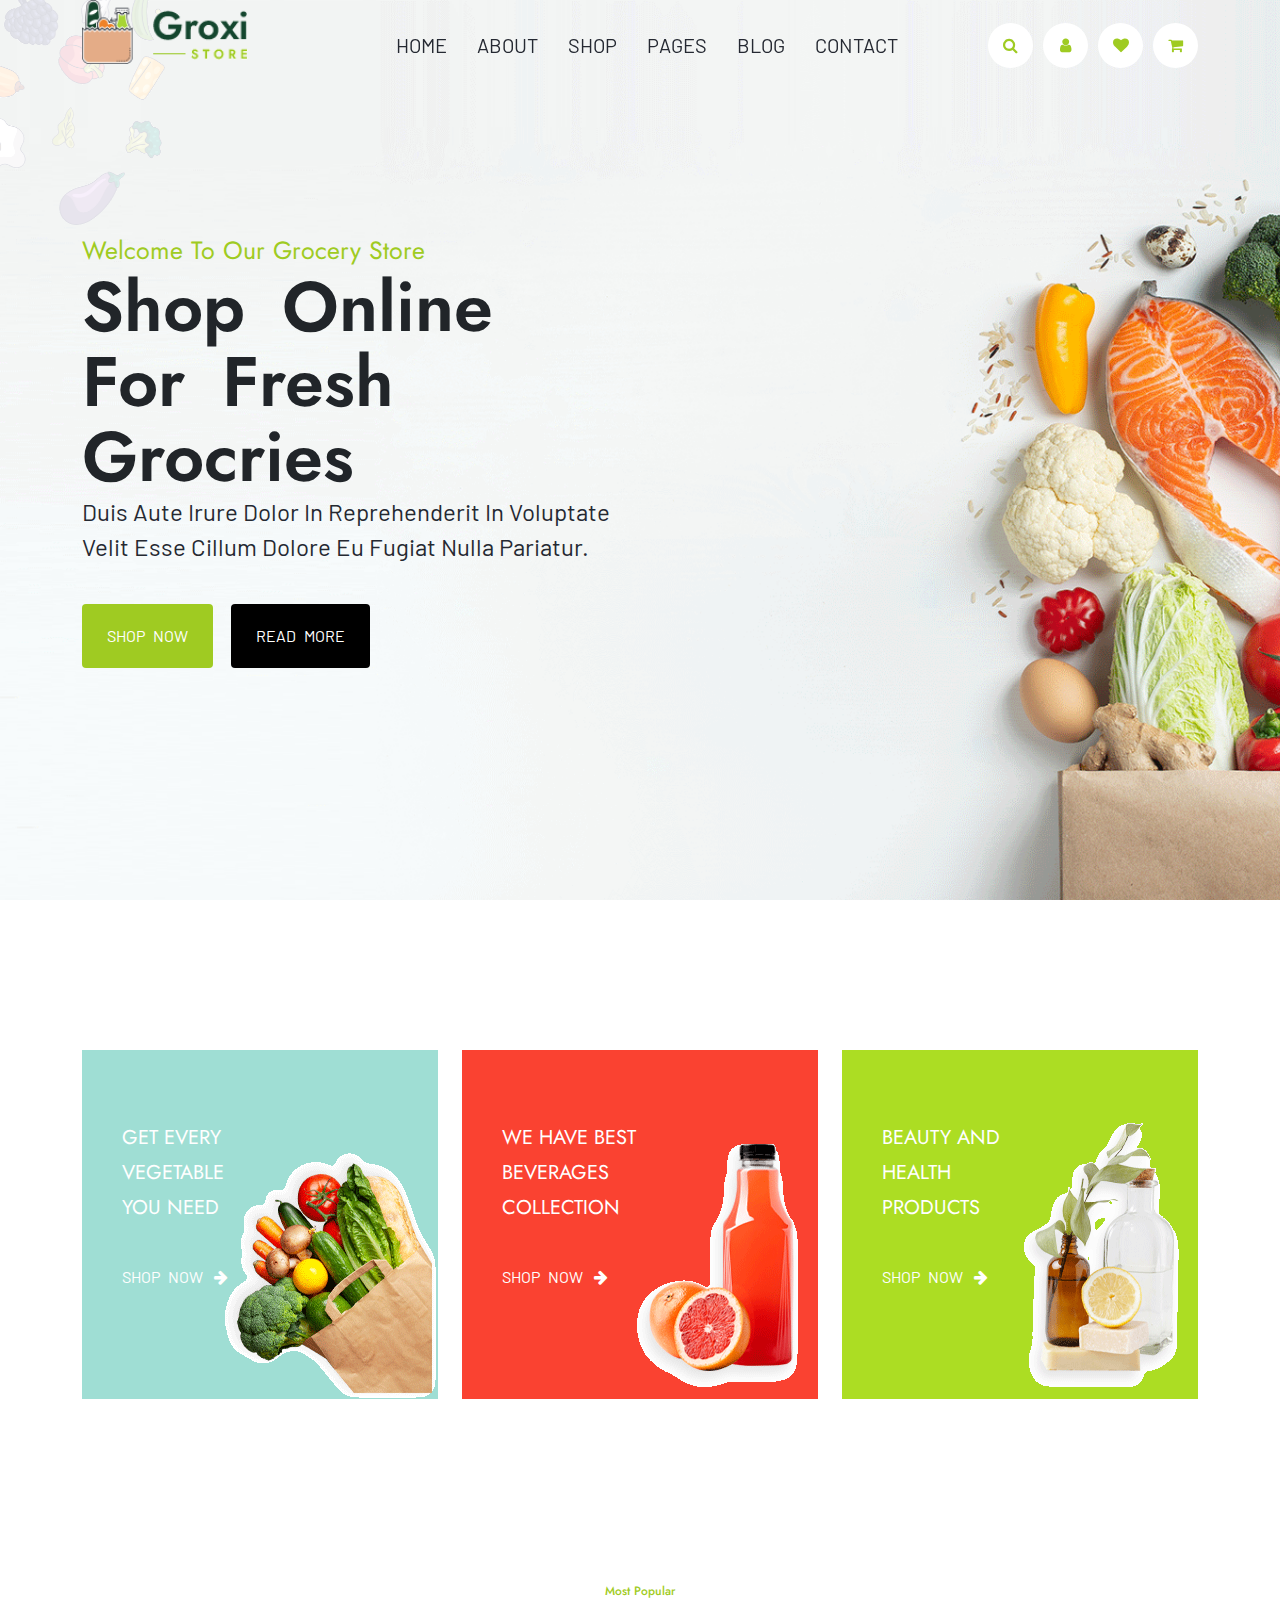
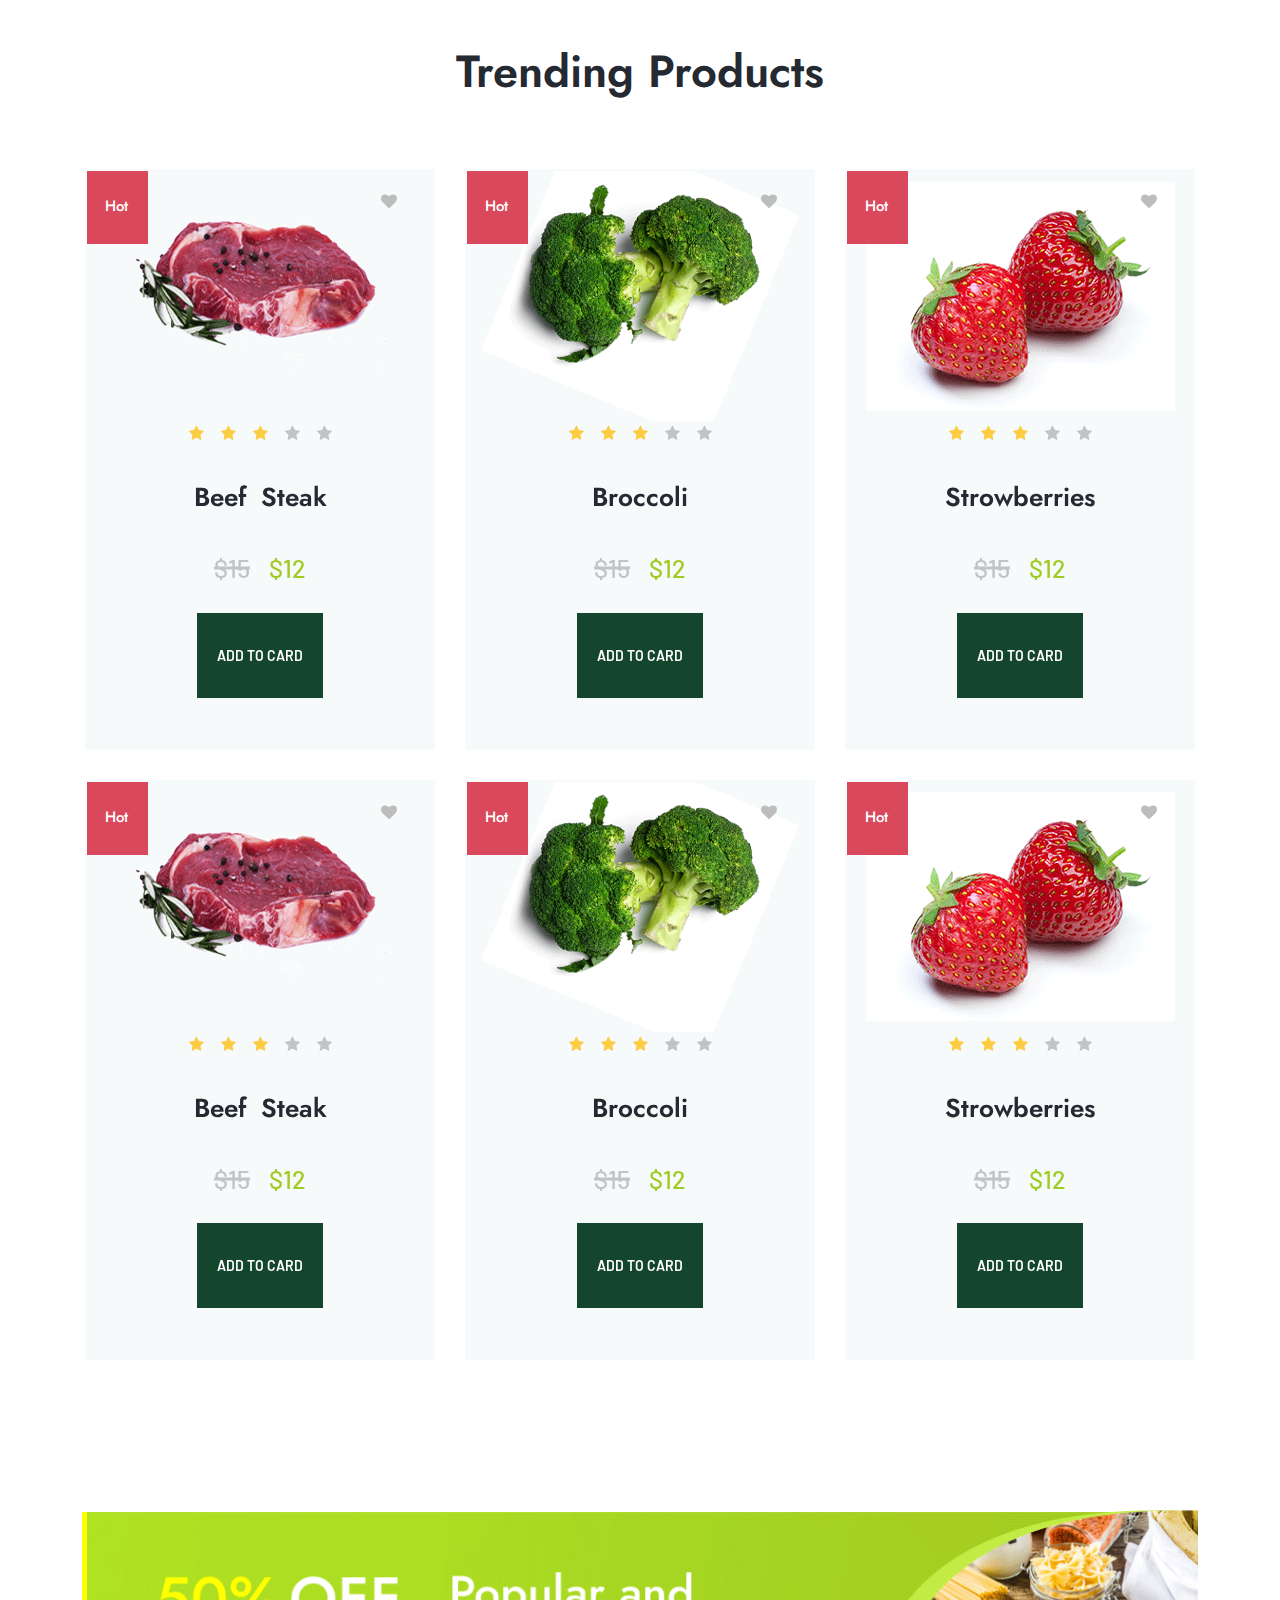
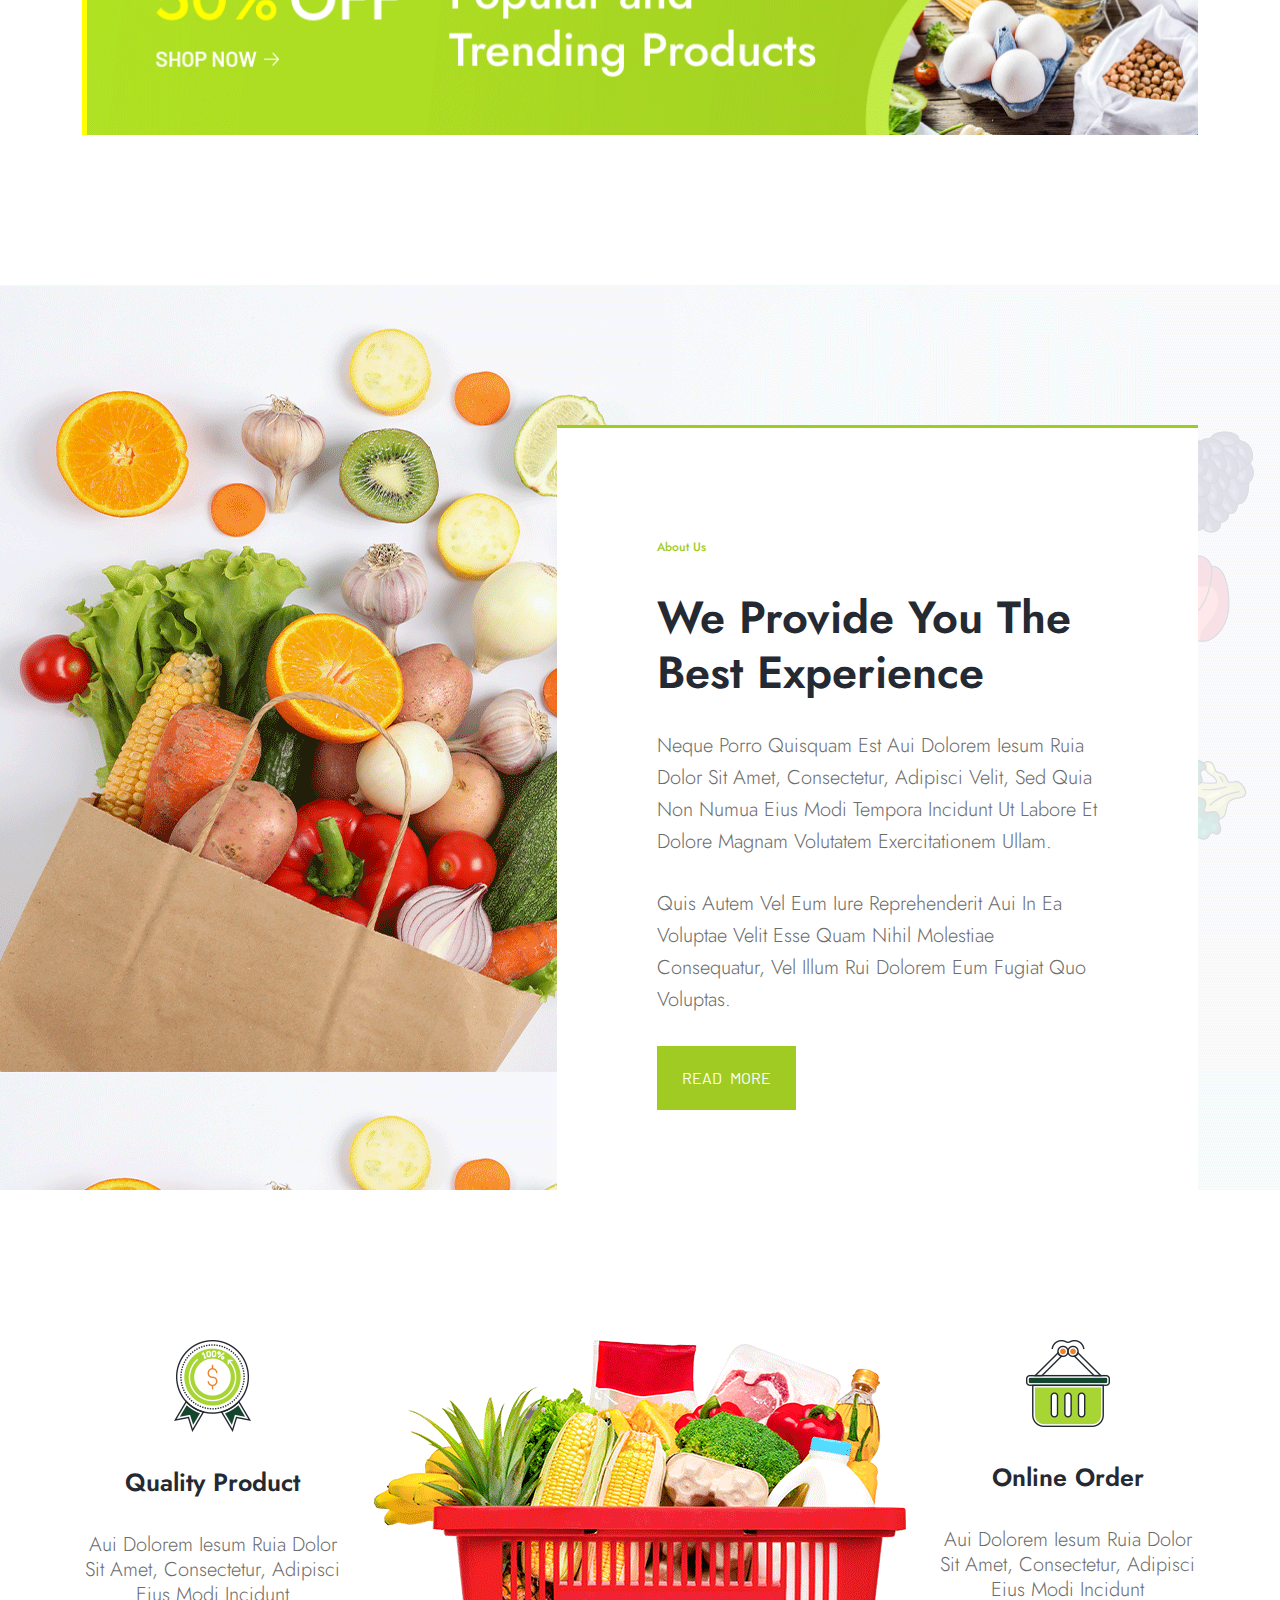
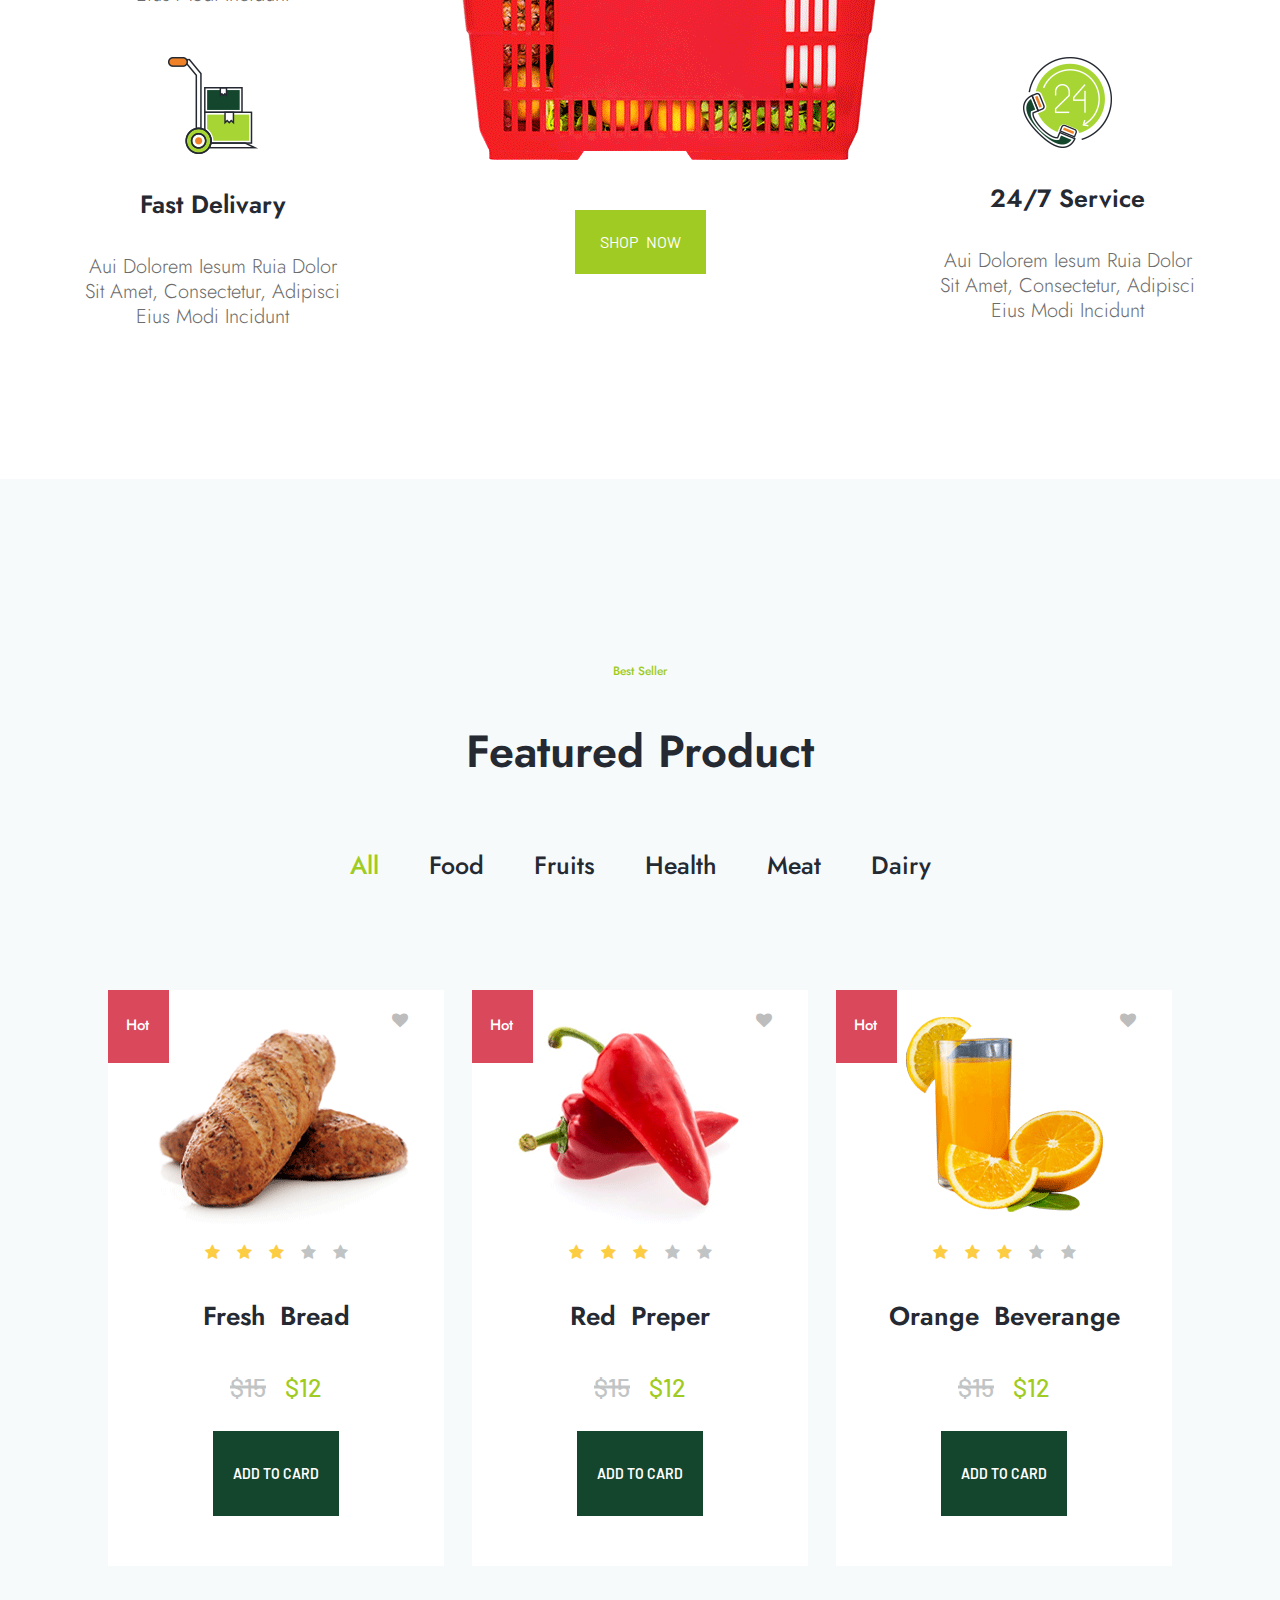
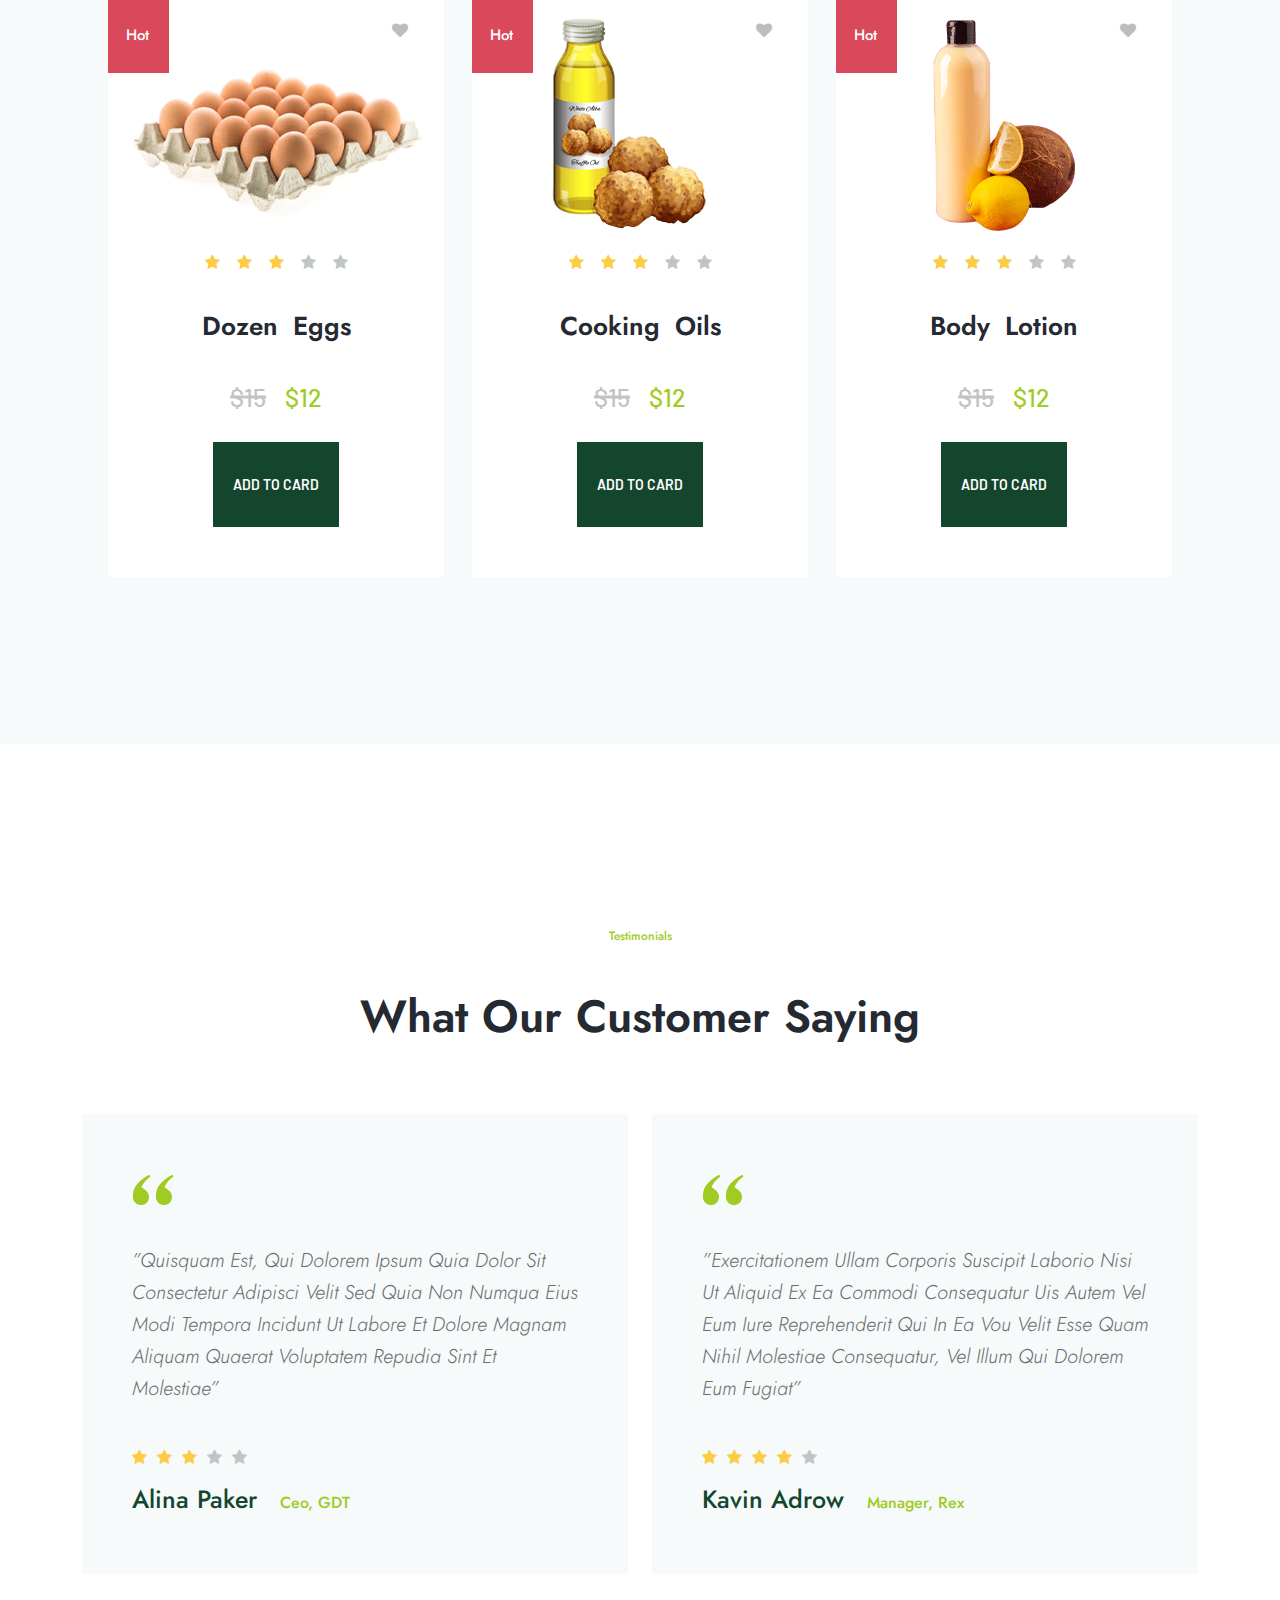
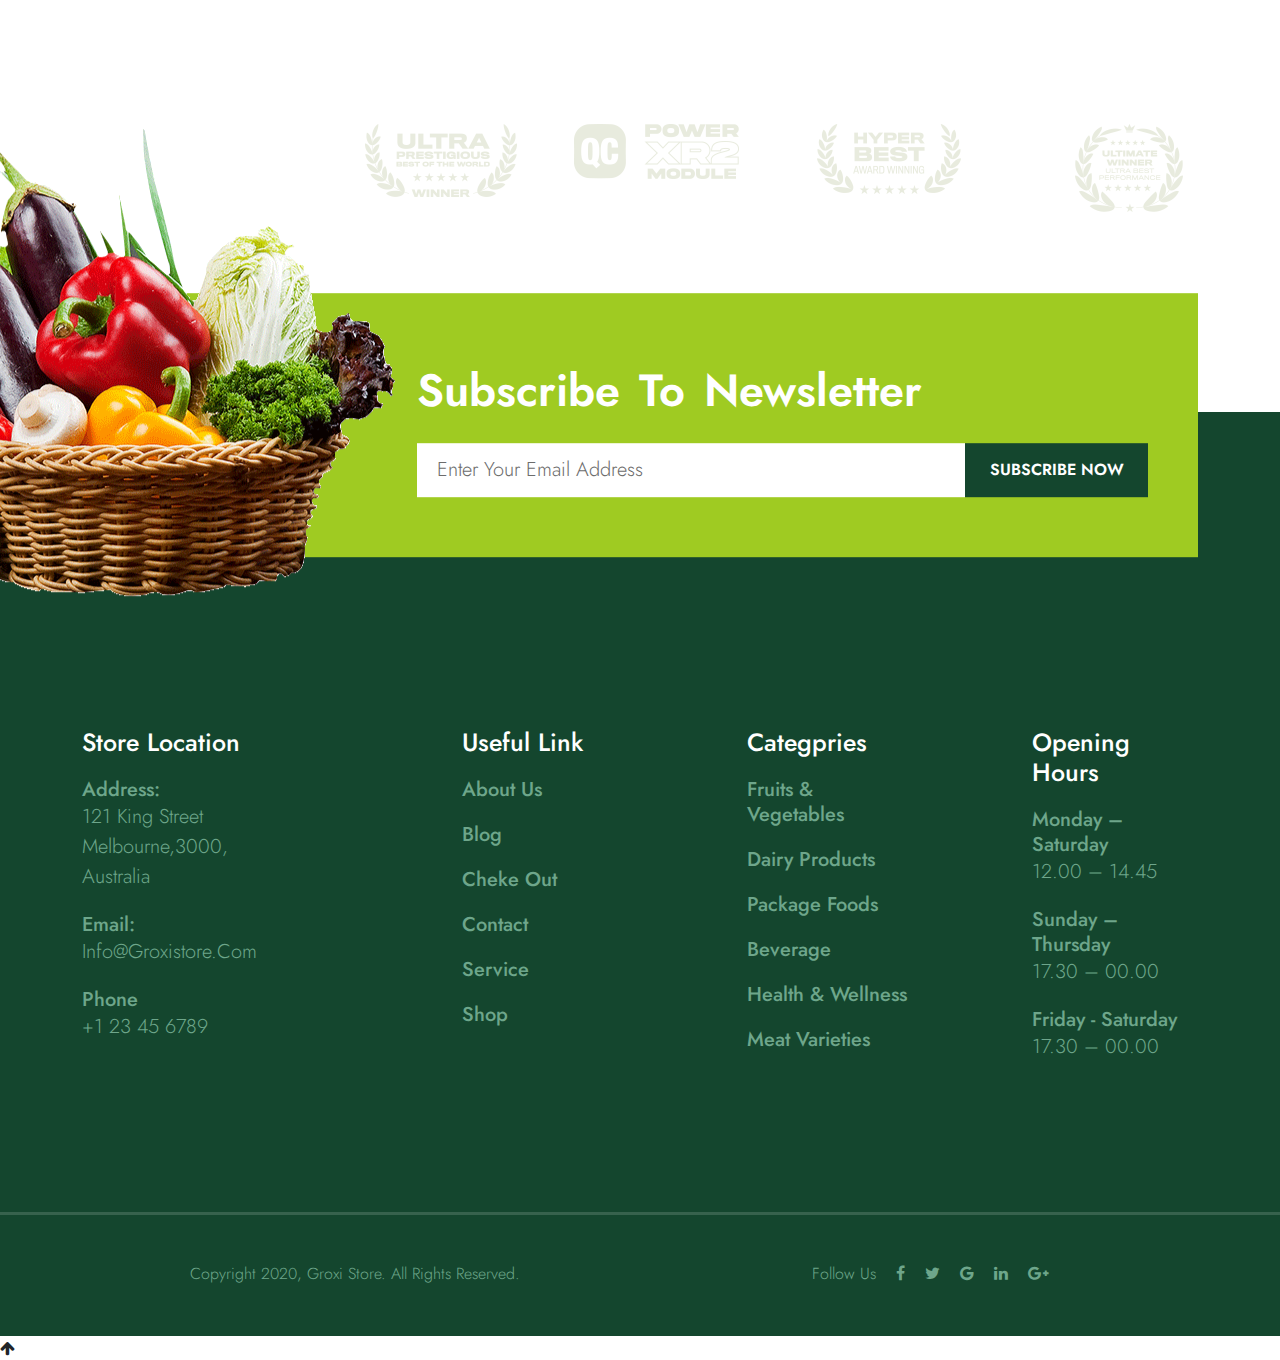
<file: index.html>
<!doctype html>
<html class="no-js" lang="">

<head>
  <meta charset="utf-8">
  <title>groxi</title>
  <meta name="description" content="">
  <meta name="viewport" content="width=device-width, initial-scale=1">

  <meta property="og:title" content="">
  <meta property="og:type" content="">
  <meta property="og:url" content="">
  <meta property="og:image" content="">

  <link rel="manifest" href="site.webmanifest">
  <link rel="apple-touch-icon" href="icon.png">
  <!-- Place favicon.ico in the root directory -->

  <link rel="stylesheet" href="asset/css/normalize.css">
  <link rel="stylesheet" href="asset/css/font-awesome.min.css">
  <link rel="stylesheet" href="asset/css/slicknav/slicknav.min.css">
  <link rel="stylesheet" href="asset/css/slickSlider/slick.css">
  <link rel="stylesheet" href="asset/css/range/jquery-ui.min.css">
  <link rel="stylesheet" href="asset/css/nice-selector/nice-select.css">
  <link rel="stylesheet" href="asset/css/magnific/magnific-popup.css">
  <link rel="stylesheet" href="asset/css/bootstrap.min.css">
  <link rel="stylesheet" href="asset/sass/demo.css">
 
  <meta name="theme-color" content="#fafafa">
</head>

<body>


<!--preload-area start here--->

<section class="preload-area">
  <div class="preload">
    <img src="asset/img/preload/1491.gif" alt="">
  </div>
</section>

<!--preload-area end here-->

  <!--header-area srart -->

  <header>
    <div class="header-area">
      <div class="container">
        <div class="row">
          <div class="col-lg-2 col-3">
            <div class="logo">
              <img src="asset/img/logo/index.png" alt="">
            </div>
          </div>
          <div class="col-lg-7 col-1">
            <div class="main-menu d-none d-lg-block">
              <nav>
                <!--mobile menu-->
                <ul id="mobile-menu">
                  <li><a href="index.html">Home</a>
                    <ul class="sub-menu">
                      <li><a href="index.html">home index</a></li>
                      <li><a href="about-index.html">about index</a></li>
                      <li><a href="shop-index.html">shop index</a></li>
                      <li><a href="product-index.html">product index</a></li>
                      <li><a href="blog-index.html">blog index</a></li>
                      <li><a href="contact-index.html">contact index</a></li>
                      <li><a href="erros-index.html">erros index</a>
                        <ul class="sub-menu">
                          <li><a href="#">home page-1</a></li>
                          <li><a href="#">home page-2</a></li>
                          <li><a href="#">home page-3</a></li>
                          <li><a href="#">home page-4</a></li>
                          <li><a href="#">home page-5</a></li>
                          <li><a href="#">home page-6</a></li>
                        </ul>
                      </li>
                    </ul>
                  </li>
                  <li><a href="about-index.html">About</a></li>
                  <li><a href="shop-index.html">Shop</a></li>
                  <li><a href="#">Pages</a></li>
                  <li><a href="blog-index.html">Blog</a></li>
                  <li><a href="contact-index.html">Contact</a>
                    <ul class="sub-menu">
                      <li><a href="#">54545</a></li>
                      <li><a href="#">532778</a></li>
                      <li><a href="#">78657</a></li>
                      <li><a href="#">45354</a></li>
                      <li><a href="#">453</a></li>
                      <li><a href="#">453</a></li>
                    </ul>
                  </li>
                </ul>
              </nav>
            </div>
          </div>
          <div class="col-lg-3 col-8">
            <div class="user-icon h-100">
              <ul>
                <li><a href="#"><i class="fa fa-search"></i></a></li>
                <li><a href="#"><i class="fa fa-user"></i></a></li>
                <li><a href="#"><i class="fa fa-heart"></i></a></li>
                <li><a href="#"><i class="fa fa-shopping-cart"></i></a></li>
              </ul>
            </div>
          </div>
        </div>
      </div>
    </div>
  </header>
  <!--header-area end-->

  <!--hero-area srart -->
  <section class="hero-area h-100 ">
    <div class="hero-active h-100">
      <div class="container-fluid p-0 h-100 ">
        <div class="bg-cover h-100" style="background-image: url(asset/img/hero/01_Home.png);" >
          <div class="container h-100">
            <div class="row h-100">
              <div class="col-xl-6 h-100">
                <div class="d-table h-100">
                  <div class="d-table-cell align-middle">
                    <div class="hero-contain">
                      <div class="hero-contain-sub-title">
                        <p>Welcome To Our Grocery Store</p>
                      </div>
                      <div class="hero-contain-heading">
                        <h1>Shop Online For 
                          Fresh Grocries</h1>
                      </div>
                      <div class="hero-contain-para">
                        <p>duis aute irure dolor in reprehenderit in voluptate 
                          velit esse cillum dolore eu fugiat nulla pariatur. </p>
                      </div>
                      <div class="hero-contain-btn">
                        <ul>
                          <li><button class="btn"><a href="#">shop now</a></button></li>
                          <li><button class="btn "><a href="#">read more</a></button></li>
                        </ul>
                      </div>
                    </div>
                  </div>
                </div>
              </div>
            </div>
          </div>
        </div>
      </div>
      <div class="container-fluid p-0 h-100 ">
        <div class="bg-cover h-100" style="background-image: url(asset/img/hero/01_Home.png);" >
          <div class="container h-100">
            <div class="row h-100">
              <div class="col-xl-6 h-100">
                <div class="d-table h-100">
                  <div class="d-table-cell align-middle">
                    <div class="hero-contain">
                      <div class="hero-contain-sub-title">
                        <p>Welcome To Our Grocery Store</p>
                      </div>
                      <div class="hero-contain-heading">
                        <h1>Shop Online For 
                          Fresh Grocries</h1>
                      </div>
                      <div class="hero-contain-para">
                        <p>duis aute irure dolor in reprehenderit in voluptate 
                          velit esse cillum dolore eu fugiat nulla pariatur. </p>
                      </div>
                      <div class="hero-contain-btn">
                        <ul>
                          <li><button class="btn"><a href="#">shop now</a></button></li>
                          <li><button class="btn "><a href="#">read more</a></button></li>
                        </ul>
                      </div>
                    </div>
                  </div>
                </div>
              </div>
            </div>
          </div>
        </div>
      </div>
      <div class="container-fluid p-0 h-100 ">
        <div class="bg-cover h-100" style="background-image: url(asset/img/hero/01_Home.png);" >
          <div class="container h-100">
            <div class="row h-100">
              <div class="col-xl-6 h-100">
                <div class="d-table h-100">
                  <div class="d-table-cell align-middle">
                    <div class="hero-contain">
                      <div class="hero-contain-sub-title">
                        <p>Welcome To Our Grocery Store</p>
                      </div>
                      <div class="hero-contain-heading">
                        <h1>Shop Online For 
                          Fresh Grocries</h1>
                      </div>
                      <div class="hero-contain-para">
                        <p>duis aute irure dolor in reprehenderit in voluptate 
                          velit esse cillum dolore eu fugiat nulla pariatur. </p>
                      </div>
                      <div class="hero-contain-btn">
                        <ul>
                          <li><button class="btn"><a href="#">shop now</a></button></li>
                          <li><button class="btn "><a href="#">read more</a></button></li>
                        </ul>
                      </div>
                    </div>
                  </div>
                </div>
              </div>
            </div>
          </div>
        </div>
      </div>
      <div class="container-fluid p-0 h-100 ">
        <div class="bg-cover h-100" style="background-image: url(asset/img/hero/01_Home.png);" >
          <div class="container h-100">
            <div class="row h-100">
              <div class="col-xl-6 h-100">
                <div class="d-table h-100">
                  <div class="d-table-cell align-middle">
                    <div class="hero-contain">
                      <div class="hero-contain-sub-title">
                        <p>Welcome To Our Grocery Store</p>
                      </div>
                      <div class="hero-contain-heading">
                        <h1>Shop Online For 
                          Fresh Grocries</h1>
                      </div>
                      <div class="hero-contain-para">
                        <p>duis aute irure dolor in reprehenderit in voluptate 
                          velit esse cillum dolore eu fugiat nulla pariatur. </p>
                      </div>
                      <div class="hero-contain-btn">
                        <ul>
                          <li><button class="btn"><a href="#">shop now</a></button></li>
                          <li><button class="btn "><a href="#">read more</a></button></li>
                        </ul>
                      </div>
                    </div>
                  </div>
                </div>
              </div>
            </div>
          </div>
        </div>
      </div>
    </div>
  </section>
  <!--hero-area end-->


  <!--shop-area srart -->
  <section class="shop-area section-padding">
    <div class="container">
      <div class="row">
        <div class="col-lg-4">
          <div class="shop-wapper">
            <div class="single-shop shop-bg-one position-relative">
              <h2 class="w-50 position-relative">Get Every Vegetable You Need</h2>
  
              <a href="#" class="position-relative">Shop now <i class="fa fa-arrow-right position-absolute"></i></a>
              <div class="image-bg position-absolute w-100 h-100 ">
                <img class="right-0 bottom-0" src="asset/img/shop/01_Home.png" alt="">
              </div>
            </div>
          </div>
        </div>
        <div class="col-lg-4">
          <div class="shop-wapper">
            <div class="single-shop shop-bg-two position-relative">
              <h2 class="w-50 position-relative">We Have Best Beverages Collection</h2>
  
              <a href="#" class="position-relative">Shop now <i class="fa fa-arrow-right position-absolute"></i> </a>
              <div class="image-bg position-absolute w-100 h-100 ">
                <img src="asset/img/shop/Home-2.png" alt="">
              </div>
            </div>
          </div>
        </div>
        <div class="col-lg-4">
          <div class="shop-wapper">
            <div class="single-shop shop-bg-three position-relative">
              <h2 class="w-50 position-relative">Beauty And Health Products</h2>
  
              <a href="#" class="position-relative">Shop now  <i class="fa fa-arrow-right position-absolute"></i></a>
              <div class="image-bg position-absolute w-100 h-100 ">
                <img src="asset/img/shop/Home-3.png" alt="">
              </div>
            </div>
          </div>
        </div>
      </div>
    </div>
  </section>
  <!--shop-area end-->

  <!--trending-product-area srart -->
    <section class="trending-product-area ">
      <div class="container">
        <div class="row">
          <div class="col-lg-12">
            <div class="section-heading text-center">
              <div class="sub-section-heading">
                <p>Most Popular</p>
              </div>
              <h2>Trending Products</h2>
            </div>
          </div>
        </div>
      </div>
      <div class="product-tap">
        <div class="container px-0">
          <div class="row trending-product-active">
            <div class="col-xl-4 col-lg-4">
              <div class="single-product">
                <div class="product-img position-relative d-flex align-items-center justify-content-center">
                  <img class="first-img" src="asset/img/product/01_product.png" alt="main-product">
                  <img class="second-img position-absolute" src="asset/img/product/4_product.png" alt="second-img">
                  <div class="product-img-sub-title position-absolute">
                    <h4>hot</h4>
                  </div>
                  <div class="wish-list-icon position-absolute">
                    <i class="fa fa-heart"></i>
                  </div>
                </div>
                <div class="product-contain text-center">
                  <div class="product-ratting">
                    <i class="fa fa-star gold-color"></i>
                    <i class="fa fa-star gold-color"></i>
                    <i class="fa fa-star gold-color"></i>
                    <i class="fa fa-star"></i>
                    <i class="fa fa-star"></i>
                  </div>
                  <div class="product-title">
                    <h2>Beef Steak</h2>
                  </div>
                  <div class="product-price">
                    <span class="old-price">$15</span>
                    <span class="new-price">$12</span>
                  </div>
                  <div class="product-cart">
                    <button>
                      <a href="#">add to card</a>
                    </button>
                  </div>
                </div>
              </div>
            </div>
            <div class="col-xl-4 col-lg-4">
              <div class="single-product">
                <div class="product-img position-relative d-flex align-items-center justify-content-center">
                  <img class="first-img" src="asset/img/product/2_product.png" alt="main-product">
                  <img class="second-img position-absolute" src="asset/img/product/3_product.png" alt="second-img">
                  <div class="product-img-sub-title position-absolute">
                    <h4>hot</h4>
                  </div>
                  <div class="wish-list-icon position-absolute">
                    <i class="fa fa-heart"></i>
                  </div>
                </div>
                <div class="product-contain text-center">
                  <div class="product-ratting">
                    <i class="fa fa-star gold-color"></i>
                    <i class="fa fa-star gold-color"></i>
                    <i class="fa fa-star gold-color"></i>
                    <i class="fa fa-star"></i>
                    <i class="fa fa-star"></i>
                  </div>
                  <div class="product-title">
                    <h2>broccoli</h2>
                  </div>
                  <div class="product-price">
                    <span class="old-price">$15</span>
                    <span class="new-price">$12</span>
                  </div>
                  <div class="product-cart">
                    <button>
                      <a href="#">add to card</a>
                    </button>
                  </div>
                </div>
              </div>
            </div>
            <div class="col-xl-4 col-lg-4">
              <div class="single-product">
                <div class="product-img position-relative d-flex align-items-center justify-content-center">
                  <img class="first-img" src="asset/img/product/3_product.png" alt="main-product">
                  <img class="second-img position-absolute" src="asset/img/product/4_product.png" alt="second-img">
                  <div class="product-img-sub-title position-absolute">
                    <h4>hot</h4>
                  </div>
                  <div class="wish-list-icon position-absolute">
                    <i class="fa fa-heart"></i>
                  </div>
                </div>
                <div class="product-contain text-center">
                  <div class="product-ratting">
                    <i class="fa fa-star gold-color"></i>
                    <i class="fa fa-star gold-color"></i>
                    <i class="fa fa-star gold-color"></i>
                    <i class="fa fa-star"></i>
                    <i class="fa fa-star"></i>
                  </div>
                  <div class="product-title">
                    <h2>strowberries</h2>
                  </div>
                  <div class="product-price">
                    <span class="old-price">$15</span>
                    <span class="new-price">$12</span>
                  </div>
                  <div class="product-cart">
                    <button>
                      <a href="#">add to card</a>
                    </button>
                  </div>
                </div>
              </div>
            </div>
            <div class="col-xl-4 col-lg-4">
              <div class="single-product">
                <div class="product-img position-relative d-flex align-items-center justify-content-center">
                  <img class="first-img" src="asset/img/product/4_product.png" alt="main-product">
                  <img class="second-img position-absolute" src="asset/img/product/5_product.png" alt="second-img">
                  <div class="product-img-sub-title position-absolute">
                    <h4>hot</h4>
                  </div>
                  <div class="wish-list-icon position-absolute">
                    <i class="fa fa-heart"></i>
                  </div>
                </div>
                <div class="product-contain text-center">
                  <div class="product-ratting">
                    <i class="fa fa-star gold-color"></i>
                    <i class="fa fa-star gold-color"></i>
                    <i class="fa fa-star gold-color"></i>
                    <i class="fa fa-star"></i>
                    <i class="fa fa-star"></i>
                  </div>
                  <div class="product-title">
                    <h2>fresh hunny</h2>
                  </div>
                  <div class="product-price">
                    <span class="old-price">$15</span>
                    <span class="new-price">$12</span>
                  </div>
                  <div class="product-cart">
                    <button>
                      <a href="#">add to card</a>
                    </button>
                  </div>
                </div>
              </div>
            </div>
            <div class="col-xl-4 col-lg-4">
              <div class="single-product">
                <div class="product-img position-relative d-flex align-items-center justify-content-center">
                  <img class="first-img" src="asset/img/product/5_product.png" alt="main-product">
                  <img class="second-img position-absolute" src="asset/img/product/6_product.png" alt="second-img">
                  <div class="product-img-sub-title position-absolute">
                    <h4>hot</h4>
                  </div>
                  <div class="wish-list-icon position-absolute">
                    <i class="fa fa-heart"></i>
                  </div>
                </div>
                <div class="product-contain text-center">
                  <div class="product-ratting">
                    <i class="fa fa-star gold-color"></i>
                    <i class="fa fa-star gold-color"></i>
                    <i class="fa fa-star gold-color"></i>
                    <i class="fa fa-star"></i>
                    <i class="fa fa-star"></i>
                  </div>
                  <div class="product-title">
                    <h2>fresh milk</h2>
                  </div>
                  <div class="product-price">
                    <span class="old-price">$15</span>
                    <span class="new-price">$12</span>
                  </div>
                  <div class="product-cart">
                    <button>
                      <a href="#">add to card</a>
                    </button>
                  </div>
                </div>
              </div>
            </div>
            <div class="col-xl-4 col-lg-4">
              <div class="single-product">
                <div class="product-img position-relative d-flex align-items-center justify-content-center">
                  <img class="first-img" src="asset/img/product/6_product.png" alt="main-product">
                  <img class="second-img position-absolute" src="asset/img/product/01_product.png" alt="second-img">
                  <div class="product-img-sub-title position-absolute">
                    <h4>hot</h4>
                  </div>
                  <div class="wish-list-icon position-absolute">
                    <i class="fa fa-heart"></i>
                  </div>
                </div>
                <div class="product-contain text-center">
                  <div class="product-ratting">
                    <i class="fa fa-star gold-color"></i>
                    <i class="fa fa-star gold-color"></i>
                    <i class="fa fa-star gold-color"></i>
                    <i class="fa fa-star"></i>
                    <i class="fa fa-star"></i>
                  </div>
                  <div class="product-title">
                    <h2>mengo bevarage</h2>
                  </div>
                  <div class="product-price">
                    <span class="old-price">$15</span>
                    <span class="new-price">$12</span>
                  </div>
                  <div class="product-cart">
                    <button>
                      <a href="#">add to card</a>
                    </button>
                  </div>
                </div>
              </div>
            </div>
          </div>
        </div>
      </div>
      <!--second-tab-->
      <div class="product-tap pt-30">
        <div class="container px-0">
          <div class="row trending-product-active">
            <div class="col-xl-4 col-lg-4">
              <div class="single-product">
                <div class="product-img position-relative d-flex align-items-center justify-content-center">
                  <img class="first-img" src="asset/img/product/01_product.png" alt="main-product">
                  <img class="second-img position-absolute" src="asset/img/product/4_product.png" alt="second-img">
                  <div class="product-img-sub-title position-absolute">
                    <h4>hot</h4>
                  </div>
                  <div class="wish-list-icon position-absolute">
                    <i class="fa fa-heart"></i>
                  </div>
                </div>
                <div class="product-contain text-center">
                  <div class="product-ratting">
                    <i class="fa fa-star gold-color"></i>
                    <i class="fa fa-star gold-color"></i>
                    <i class="fa fa-star gold-color"></i>
                    <i class="fa fa-star"></i>
                    <i class="fa fa-star"></i>
                  </div>
                  <div class="product-title">
                    <h2>Beef Steak</h2>
                  </div>
                  <div class="product-price">
                    <span class="old-price">$15</span>
                    <span class="new-price">$12</span>
                  </div>
                  <div class="product-cart">
                    <button>
                      <a href="#">add to card</a>
                    </button>
                  </div>
                </div>
              </div>
            </div>
            <div class="col-xl-4 col-lg-4">
              <div class="single-product">
                <div class="product-img position-relative d-flex align-items-center justify-content-center">
                  <img class="first-img" src="asset/img/product/2_product.png" alt="main-product">
                  <img class="second-img position-absolute" src="asset/img/product/3_product.png" alt="second-img">
                  <div class="product-img-sub-title position-absolute">
                    <h4>hot</h4>
                  </div>
                  <div class="wish-list-icon position-absolute">
                    <i class="fa fa-heart"></i>
                  </div>
                </div>
                <div class="product-contain text-center">
                  <div class="product-ratting">
                    <i class="fa fa-star gold-color"></i>
                    <i class="fa fa-star gold-color"></i>
                    <i class="fa fa-star gold-color"></i>
                    <i class="fa fa-star"></i>
                    <i class="fa fa-star"></i>
                  </div>
                  <div class="product-title">
                    <h2>broccoli</h2>
                  </div>
                  <div class="product-price">
                    <span class="old-price">$15</span>
                    <span class="new-price">$12</span>
                  </div>
                  <div class="product-cart">
                    <button>
                      <a href="#">add to card</a>
                    </button>
                  </div>
                </div>
              </div>
            </div>
            <div class="col-xl-4 col-lg-4">
              <div class="single-product">
                <div class="product-img position-relative d-flex align-items-center justify-content-center">
                  <img class="first-img" src="asset/img/product/3_product.png" alt="main-product">
                  <img class="second-img position-absolute" src="asset/img/product/4_product.png" alt="second-img">
                  <div class="product-img-sub-title position-absolute">
                    <h4>hot</h4>
                  </div>
                  <div class="wish-list-icon position-absolute">
                    <i class="fa fa-heart"></i>
                  </div>
                </div>
                <div class="product-contain text-center">
                  <div class="product-ratting">
                    <i class="fa fa-star gold-color"></i>
                    <i class="fa fa-star gold-color"></i>
                    <i class="fa fa-star gold-color"></i>
                    <i class="fa fa-star"></i>
                    <i class="fa fa-star"></i>
                  </div>
                  <div class="product-title">
                    <h2>strowberries</h2>
                  </div>
                  <div class="product-price">
                    <span class="old-price">$15</span>
                    <span class="new-price">$12</span>
                  </div>
                  <div class="product-cart">
                    <button>
                      <a href="#">add to card</a>
                    </button>
                  </div>
                </div>
              </div>
            </div>
            <div class="col-xl-4 col-lg-4">
              <div class="single-product">
                <div class="product-img position-relative d-flex align-items-center justify-content-center">
                  <img class="first-img" src="asset/img/product/4_product.png" alt="main-product">
                  <img class="second-img position-absolute" src="asset/img/product/5_product.png" alt="second-img">
                  <div class="product-img-sub-title position-absolute">
                    <h4>hot</h4>
                  </div>
                  <div class="wish-list-icon position-absolute">
                    <i class="fa fa-heart"></i>
                  </div>
                </div>
                <div class="product-contain text-center">
                  <div class="product-ratting">
                    <i class="fa fa-star gold-color"></i>
                    <i class="fa fa-star gold-color"></i>
                    <i class="fa fa-star gold-color"></i>
                    <i class="fa fa-star"></i>
                    <i class="fa fa-star"></i>
                  </div>
                  <div class="product-title">
                    <h2>fresh hunny</h2>
                  </div>
                  <div class="product-price">
                    <span class="old-price">$15</span>
                    <span class="new-price">$12</span>
                  </div>
                  <div class="product-cart">
                    <button>
                      <a href="#">add to card</a>
                    </button>
                  </div>
                </div>
              </div>
            </div>
            <div class="col-xl-4 col-lg-4">
              <div class="single-product">
                <div class="product-img position-relative d-flex align-items-center justify-content-center">
                  <img class="first-img" src="asset/img/product/5_product.png" alt="main-product">
                  <img class="second-img position-absolute" src="asset/img/product/6_product.png" alt="second-img">
                  <div class="product-img-sub-title position-absolute">
                    <h4>hot</h4>
                  </div>
                  <div class="wish-list-icon position-absolute">
                    <i class="fa fa-heart"></i>
                  </div>
                </div>
                <div class="product-contain text-center">
                  <div class="product-ratting">
                    <i class="fa fa-star gold-color"></i>
                    <i class="fa fa-star gold-color"></i>
                    <i class="fa fa-star gold-color"></i>
                    <i class="fa fa-star"></i>
                    <i class="fa fa-star"></i>
                  </div>
                  <div class="product-title">
                    <h2>fresh milk</h2>
                  </div>
                  <div class="product-price">
                    <span class="old-price">$15</span>
                    <span class="new-price">$12</span>
                  </div>
                  <div class="product-cart">
                    <button>
                      <a href="#">add to card</a>
                    </button>
                  </div>
                </div>
              </div>
            </div>
            <div class="col-xl-4 col-lg-4">
              <div class="single-product">
                <div class="product-img position-relative d-flex align-items-center justify-content-center">
                  <img class="first-img" src="asset/img/product/6_product.png" alt="main-product">
                  <img class="second-img position-absolute" src="asset/img/product/01_product.png" alt="second-img">
                  <div class="product-img-sub-title position-absolute">
                    <h4>hot</h4>
                  </div>
                  <div class="wish-list-icon position-absolute">
                    <i class="fa fa-heart"></i>
                  </div>
                </div>
                <div class="product-contain text-center">
                  <div class="product-ratting">
                    <i class="fa fa-star gold-color"></i>
                    <i class="fa fa-star gold-color"></i>
                    <i class="fa fa-star gold-color"></i>
                    <i class="fa fa-star"></i>
                    <i class="fa fa-star"></i>
                  </div>
                  <div class="product-title">
                    <h2>mengo bevarage</h2>
                  </div>
                  <div class="product-price">
                    <span class="old-price">$15</span>
                    <span class="new-price">$12</span>
                  </div>
                  <div class="product-cart">
                    <button>
                      <a href="#">add to card</a>
                    </button>
                  </div>
                </div>
              </div>
            </div>
          </div>
        </div>
      </div>
    </section>
  <!--trending-product-area end-->

  <!--banner-area srart -->
  <section class="banner-area section-padding">
    <div class="container">
      <div class="row">
        <div class="col-12">
          <div class="banner-img">
            <img src="asset/img/banner/banner.png" alt="banner">
          </div>
        </div>
      </div>
    </div>
  </section>
  <!--banner-area end-->

  <!--about-area srart -->
  <section class="about-area position-relative">
    <div class="container-fluid px-0">
      <div class="about-bg" style="background-image: url(asset/img/about/about-bg.png);">
        <div class="about-shape">
          <img src="asset/img/about/about-shap.png" alt="">
        </div>
        <div class="container">
          <div class="row">
            <div class="col-lg-7 offset-lg-5 col-md-8 offset-md-2 col-sm-12">
              <div class="about-headding">
                <div class="section-heading ">
                  <div class="sub-section-heading">
                    <p>about us</p>
                  </div>
                  <h2>We Provide You The
                    Best Experience</h2>
                </div>
                <div class="about-contain">
                  <p>Neque porro quisquam est aui dolorem iesum ruia dolor 
                    sit amet, consectetur, adipisci velit, sed quia non numua 
                    eius modi tempora incidunt ut labore et dolore magnam 
                    volutatem exercitationem ullam.</p>
                  <p>Quis autem vel eum iure reprehenderit aui in ea voluptae 
                    velit esse quam nihil molestiae consequatur, vel illum rui 
                    dolorem eum fugiat quo voluptas.</p>
                    <button class="btn">
                      <a href="#">read more</a>
                    </button>
                </div>
              </div>
            </div>
          </div>
        </div>
      </div>
    </div>
  </section>
  <!--about-area end-->

  <!--our-service-area start -->
  <section class="our-service-area section-padding">
    <div class="container">
      <div class="row">
        <div class="col-lg-3 col-md-6">
          <div class="single-service text-center">
            <div class="service-icon">
              <img src="asset/img/service/service-icon-1.png" alt="product-icon">
            </div>
            <div class="service-contain">
              <h2>quality product</h2>
              <p>Aui dolorem iesum ruia dolor 
                sit amet, consectetur, adipisci 
                eius modi incidunt</p>
            </div>
          </div>
        </div>
        <div class="col-lg-6 col-md-6 d-none d-lg-block">
          <div class="product-shop-img position-relative text-center h-100 w-100">
            <div class="image position-absolute">
              <img src="asset/img/service/service.png" alt="main-product-image">
              <button class="btn speace-wrapper">
                <a href="#">shop now</a>
              </button>
            </div>
          </div>
        </div>
        <div class="col-lg-3 col-md-6">
          <div class="single-service text-center">
            <div class="service-icon">
              <img src="asset/img/service/service-icon-2.png.png" alt="product-icon">
            </div>
            <div class="service-contain">
              <h2>online order</h2>
              <p>Aui dolorem iesum ruia dolor 
                sit amet, consectetur, adipisci 
                eius modi incidunt</p>
            </div>
          </div>
        </div>
        <div class="col-lg-3 col-md-6">
          <div class="single-service text-center speace-wrapper">
            <div class="service-icon">
              <img src="asset/img/service/service-icon-31.png" alt="product-icon">
            </div>
            <div class="service-contain">
              <h2>fast delivary</h2>
              <p>Aui dolorem iesum ruia dolor 
                sit amet, consectetur, adipisci 
                eius modi incidunt</p>
            </div>
          </div>
        </div>
        <div class="col-lg-3 col-md-6 offset-lg-6">
          <div class="single-service text-center speace-wrapper">
            <div class="service-icon">
              <img src="asset/img/service/service-icon-41.png" alt="product-icon">
            </div>
            <div class="service-contain">
              <h2>24/7 service</h2>
              <p>Aui dolorem iesum ruia dolor 
                sit amet, consectetur, adipisci 
                eius modi incidunt</p>
            </div>
          </div>
        </div>
        <div class="row justify-content-center">
          <div class="col-lg-6 col-md-6 d-lg-none ">
            <div class="product-shop-img text-center speace-wrapper">
              <div class="image">
                <img src="asset/img/service/service.png" alt="main-product-image">
                <button class="btn speace-wrapper">
                  <a href="#">shop now</a>
                </button>
              </div>
            </div>
          </div>
        </div>
      </div>
    </div>
  </section>
  <!--our-service-area end-->

  <!--feature-area srart -->
  <section class="feature-area section-padding">
    <div class="container">
      <div class="row">
        <div class="col-lg-12">
          <div class="section-heading text-center">
            <div class="sub-section-heading">
              <p>best seller</p>
            </div>
            <h2>featured product</h2>
          </div>
        </div>
      </div>
    </div>
    <div class="container">
      <div class="row">
        <div class="col-lg-12">
          <div class="menu-tab">
            <ul class="nav nav-pills justify-content-center" id="pills-tab" role="tablist">
              <li class="nav-item" role="presentation">
                <button class="nav-link active" id="pills-all-tab" data-bs-toggle="pill" data-bs-target="#pills-all" type="button" role="tab" aria-controls="pills-all" aria-selected="true">all</button>
              </li>
              <li class="nav-item" role="presentation">
                <button class="nav-link" id="pills-food-tab" data-bs-toggle="pill" data-bs-target="#pills-food" type="button" role="tab" aria-controls="pills-food" aria-selected="false">food</button>
              </li>
              <li class="nav-item" role="presentation">
                <button class="nav-link" id="pills-fruits-tab" data-bs-toggle="pill" data-bs-target="#pills-fruits" type="button" role="tab" aria-controls="pills-fruits" aria-selected="false">fruits</button>
              </li>
              <li class="nav-item" role="presentation">
                <button class="nav-link" id="pills-health-tab" data-bs-toggle="pill" data-bs-target="#pills-health" type="button" role="tab" aria-controls="pills-health" aria-selected="false">health</button>
              </li>
              <li class="nav-item" role="presentation">
                <button class="nav-link" id="pills-meat-tab" data-bs-toggle="pill" data-bs-target="#meat-fruits" type="button" role="tab" aria-controls="pills-meat" aria-selected="false">meat</button>
              </li>
              <li class="nav-item" role="presentation">
                <button class="nav-link" id="pills-dairy-tab" data-bs-toggle="pill" data-bs-target="#pills-dairy" type="button" role="tab" aria-controls="pills-dairy" aria-selected="false">dairy</button>
              </li>
            </ul>
          </div>
        </div>
      </div>
      <div class="row">
        <div class="col-lg-12">
          <div class="tab-show">
            <div class="tab-content" id="pills-tabContent">
              <div class="tab-pane fade show active" id="pills-all" role="tabpanel" aria-labelledby="pills-all-tab">
                <div class="product-tap ">
                  <div class="container">
                    <div class="row">
                      <div class="col-xl-4 col-lg-4">
                        <div class="single-product">
                          <div class="product-img position-relative d-flex align-items-center justify-content-center">
                            <img class="first-img" src="asset/img/feature/feature1.png" alt="main-feature">
                            <img class="second-img position-absolute" src="asset/img/feature/feature2.png" alt="second-img">
                            <div class="product-img-sub-title position-absolute">
                              <h4>hot</h4>
                            </div>
                            <div class="wish-list-icon position-absolute">
                              <i class="fa fa-heart"></i>
                            </div>
                          </div>
                          <div class="product-contain text-center">
                            <div class="product-ratting">
                              <i class="fa fa-star gold-color"></i>
                              <i class="fa fa-star gold-color"></i>
                              <i class="fa fa-star gold-color"></i>
                              <i class="fa fa-star"></i>
                              <i class="fa fa-star"></i>
                            </div>
                            <div class="product-title">
                              <h2>fresh bread</h2>
                            </div>
                            <div class="product-price">
                              <span class="old-price">$15</span>
                              <span class="new-price">$12</span>
                            </div>
                            <div class="product-cart">
                              <button>
                                <a href="#">add to card</a>
                              </button>
                            </div>
                          </div>
                        </div>
                      </div>
                      <div class="col-xl-4 col-lg-4">
                        <div class="single-product">
                          <div class="product-img position-relative d-flex align-items-center justify-content-center">
                            <img class="first-img" src="asset/img/feature/feature2.png" alt="main-feature">
                            <img class="second-img position-absolute" src="asset/img/feature/feature3.png" alt="second-img">
                            <div class="product-img-sub-title position-absolute">
                              <h4>hot</h4>
                            </div>
                            <div class="wish-list-icon position-absolute">
                              <i class="fa fa-heart"></i>
                            </div>
                          </div>
                          <div class="product-contain text-center">
                            <div class="product-ratting">
                              <i class="fa fa-star gold-color"></i>
                              <i class="fa fa-star gold-color"></i>
                              <i class="fa fa-star gold-color"></i>
                              <i class="fa fa-star"></i>
                              <i class="fa fa-star"></i>
                            </div>
                            <div class="product-title">
                              <h2>red preper</h2>
                            </div>
                            <div class="product-price">
                              <span class="old-price">$15</span>
                              <span class="new-price">$12</span>
                            </div>
                            <div class="product-cart">
                              <button>
                                <a href="#">add to card</a>
                              </button>
                            </div>
                          </div>
                        </div>
                      </div>
                      <div class="col-xl-4 col-lg-4">
                        <div class="single-product ">
                          <div class="product-img position-relative d-flex align-items-center justify-content-center">
                            <img class="first-img" src="asset/img/feature/feature3.png" alt="main-feature">
                            <img class="second-img position-absolute" src="asset/img/feature/feature4.png" alt="second-img">
                            <div class="product-img-sub-title position-absolute">
                              <h4>hot</h4>
                            </div>
                            <div class="wish-list-icon position-absolute">
                              <i class="fa fa-heart"></i>
                            </div>
                          </div>
                          <div class="product-contain text-center">
                            <div class="product-ratting">
                              <i class="fa fa-star gold-color"></i>
                              <i class="fa fa-star gold-color"></i>
                              <i class="fa fa-star gold-color"></i>
                              <i class="fa fa-star"></i>
                              <i class="fa fa-star"></i>
                            </div>
                            <div class="product-title">
                              <h2>orange beverange</h2>
                            </div>
                            <div class="product-price">
                              <span class="old-price">$15</span>
                              <span class="new-price">$12</span>
                            </div>
                            <div class="product-cart">
                              <button>
                                <a href="#">add to card</a>
                              </button>
                            </div>
                          </div>
                        </div>
                      </div>
                      <div class="col-xl-4 col-lg-4">
                        <div class="single-product ">
                          <div class="product-img position-relative d-flex align-items-center justify-content-center">
                            <img class="first-img" src="asset/img/feature/feature4.png" alt="main-feature">
                            <img class="second-img position-absolute" src="asset/img/feature/feature5.png" alt="second-img">
                            <div class="product-img-sub-title position-absolute">
                              <h4>hot</h4>
                            </div>
                            <div class="wish-list-icon position-absolute">
                              <i class="fa fa-heart"></i>
                            </div>
                          </div>
                          <div class="product-contain text-center">
                            <div class="product-ratting">
                              <i class="fa fa-star gold-color"></i>
                              <i class="fa fa-star gold-color"></i>
                              <i class="fa fa-star gold-color"></i>
                              <i class="fa fa-star"></i>
                              <i class="fa fa-star"></i>
                            </div>
                            <div class="product-title">
                              <h2>dozen eggs</h2>
                            </div>
                            <div class="product-price">
                              <span class="old-price">$15</span>
                              <span class="new-price">$12</span>
                            </div>
                            <div class="product-cart">
                              <button>
                                <a href="#">add to card</a>
                              </button>
                            </div>
                          </div>
                        </div>
                      </div>
                      <div class="col-xl-4 col-lg-4">
                        <div class="single-product">
                          <div class="product-img position-relative d-flex align-items-center justify-content-center">
                            <img class="first-img" src="asset/img/feature/feature5.png" alt="main-feature">
                            <img class="second-img position-absolute" src="asset/img/feature/feature6.png" alt="second-img">
                            <div class="product-img-sub-title position-absolute">
                              <h4>hot</h4>
                            </div>
                            <div class="wish-list-icon position-absolute">
                              <i class="fa fa-heart"></i>
                            </div>
                          </div>
                          <div class="product-contain text-center">
                            <div class="product-ratting">
                              <i class="fa fa-star gold-color"></i>
                              <i class="fa fa-star gold-color"></i>
                              <i class="fa fa-star gold-color"></i>
                              <i class="fa fa-star"></i>
                              <i class="fa fa-star"></i>
                            </div>
                            <div class="product-title">
                              <h2>cooking oils</h2>
                            </div>
                            <div class="product-price">
                              <span class="old-price">$15</span>
                              <span class="new-price">$12</span>
                            </div>
                            <div class="product-cart">
                              <button>
                                <a href="#">add to card</a>
                              </button>
                            </div>
                          </div>
                        </div>
                      </div>
                      <div class="col-xl-4 col-lg-4">
                        <div class="single-product ">
                          <div class="product-img position-relative d-flex align-items-center justify-content-center">
                            <img class="first-img" src="asset/img/feature/feature6.png" alt="main-feature">
                            <img class="second-img position-absolute" src="asset/img/feature/feature1.png" alt="second-img">
                            <div class="product-img-sub-title position-absolute">
                              <h4>hot</h4>
                            </div>
                            <div class="wish-list-icon position-absolute">
                              <i class="fa fa-heart"></i>
                            </div>
                          </div>
                          <div class="product-contain text-center">
                            <div class="product-ratting">
                              <i class="fa fa-star gold-color"></i>
                              <i class="fa fa-star gold-color"></i>
                              <i class="fa fa-star gold-color"></i>
                              <i class="fa fa-star"></i>
                              <i class="fa fa-star"></i>
                            </div>
                            <div class="product-title">
                              <h2>body lotion</h2>
                            </div>
                            <div class="product-price">
                              <span class="old-price">$15</span>
                              <span class="new-price">$12</span>
                            </div>
                            <div class="product-cart">
                              <button>
                                <a href="#">add to card</a>
                              </button>
                            </div>
                          </div>
                        </div>
                      </div>
                    </div>
                  </div>
                </div>
              </div>
              <div class="tab-pane fade" id="pills-food" role="tabpanel" aria-labelledby="pills-food-tab">
                <div class="product-tap ">
                  <div class="container">
                    <div class="row">
                      <div class="col-xl-4 col-lg-4">
                        <div class="single-product">
                          <div class="product-img position-relative d-flex align-items-center justify-content-center">
                            <img class="first-img" src="asset/img/feature/feature1.png" alt="main-feature">
                            <img class="second-img position-absolute" src="asset/img/feature/feature2.png" alt="second-img">
                            <div class="product-img-sub-title position-absolute">
                              <h4>hot</h4>
                            </div>
                            <div class="wish-list-icon position-absolute">
                              <i class="fa fa-heart"></i>
                            </div>
                          </div>
                          <div class="product-contain text-center">
                            <div class="product-ratting">
                              <i class="fa fa-star gold-color"></i>
                              <i class="fa fa-star gold-color"></i>
                              <i class="fa fa-star gold-color"></i>
                              <i class="fa fa-star"></i>
                              <i class="fa fa-star"></i>
                            </div>
                            <div class="product-title">
                              <h2>fresh bread</h2>
                            </div>
                            <div class="product-price">
                              <span class="old-price">$15</span>
                              <span class="new-price">$12</span>
                            </div>
                            <div class="product-cart">
                              <button>
                                <a href="#">add to card</a>
                              </button>
                            </div>
                          </div>
                        </div>
                      </div>
                      <div class="col-xl-4 col-lg-4">
                        <div class="single-product">
                          <div class="product-img position-relative d-flex align-items-center justify-content-center">
                            <img class="first-img" src="asset/img/feature/feature2.png" alt="main-feature">
                            <img class="second-img position-absolute" src="asset/img/feature/feature3.png" alt="second-img">
                            <div class="product-img-sub-title position-absolute">
                              <h4>hot</h4>
                            </div>
                            <div class="wish-list-icon position-absolute">
                              <i class="fa fa-heart"></i>
                            </div>
                          </div>
                          <div class="product-contain text-center">
                            <div class="product-ratting">
                              <i class="fa fa-star gold-color"></i>
                              <i class="fa fa-star gold-color"></i>
                              <i class="fa fa-star gold-color"></i>
                              <i class="fa fa-star"></i>
                              <i class="fa fa-star"></i>
                            </div>
                            <div class="product-title">
                              <h2>red preper</h2>
                            </div>
                            <div class="product-price">
                              <span class="old-price">$15</span>
                              <span class="new-price">$12</span>
                            </div>
                            <div class="product-cart">
                              <button>
                                <a href="#">add to card</a>
                              </button>
                            </div>
                          </div>
                        </div>
                      </div>
                      <div class="col-xl-4 col-lg-4">
                        <div class="single-product ">
                          <div class="product-img position-relative d-flex align-items-center justify-content-center">
                            <img class="first-img" src="asset/img/feature/feature3.png" alt="main-feature">
                            <img class="second-img position-absolute" src="asset/img/feature/feature4.png" alt="second-img">
                            <div class="product-img-sub-title position-absolute">
                              <h4>hot</h4>
                            </div>
                            <div class="wish-list-icon position-absolute">
                              <i class="fa fa-heart"></i>
                            </div>
                          </div>
                          <div class="product-contain text-center">
                            <div class="product-ratting">
                              <i class="fa fa-star gold-color"></i>
                              <i class="fa fa-star gold-color"></i>
                              <i class="fa fa-star gold-color"></i>
                              <i class="fa fa-star"></i>
                              <i class="fa fa-star"></i>
                            </div>
                            <div class="product-title">
                              <h2>orange beverange</h2>
                            </div>
                            <div class="product-price">
                              <span class="old-price">$15</span>
                              <span class="new-price">$12</span>
                            </div>
                            <div class="product-cart">
                              <button>
                                <a href="#">add to card</a>
                              </button>
                            </div>
                          </div>
                        </div>
                      </div>
                      <div class="col-xl-4 col-lg-4">
                        <div class="single-product ">
                          <div class="product-img position-relative d-flex align-items-center justify-content-center">
                            <img class="first-img" src="asset/img/feature/feature4.png" alt="main-feature">
                            <img class="second-img position-absolute" src="asset/img/feature/feature5.png" alt="second-img">
                            <div class="product-img-sub-title position-absolute">
                              <h4>hot</h4>
                            </div>
                            <div class="wish-list-icon position-absolute">
                              <i class="fa fa-heart"></i>
                            </div>
                          </div>
                          <div class="product-contain text-center">
                            <div class="product-ratting">
                              <i class="fa fa-star gold-color"></i>
                              <i class="fa fa-star gold-color"></i>
                              <i class="fa fa-star gold-color"></i>
                              <i class="fa fa-star"></i>
                              <i class="fa fa-star"></i>
                            </div>
                            <div class="product-title">
                              <h2>dozen eggs</h2>
                            </div>
                            <div class="product-price">
                              <span class="old-price">$15</span>
                              <span class="new-price">$12</span>
                            </div>
                            <div class="product-cart">
                              <button>
                                <a href="#">add to card</a>
                              </button>
                            </div>
                          </div>
                        </div>
                      </div>
                    </div>
                  </div>
                </div>
              </div>
              <div class="tab-pane fade" id="pills-fruits" role="tabpanel" aria-labelledby="pills-fruits-tab">
                <div class="product-tap ">
                  <div class="container">
                    <div class="row">
                      <div class="col-xl-4 col-lg-4">
                        <div class="single-product">
                          <div class="product-img position-relative d-flex align-items-center justify-content-center">
                            <img class="first-img" src="asset/img/feature/feature1.png" alt="main-feature">
                            <img class="second-img position-absolute" src="asset/img/feature/feature2.png" alt="second-img">
                            <div class="product-img-sub-title position-absolute">
                              <h4>hot</h4>
                            </div>
                            <div class="wish-list-icon position-absolute">
                              <i class="fa fa-heart"></i>
                            </div>
                          </div>
                          <div class="product-contain text-center">
                            <div class="product-ratting">
                              <i class="fa fa-star gold-color"></i>
                              <i class="fa fa-star gold-color"></i>
                              <i class="fa fa-star gold-color"></i>
                              <i class="fa fa-star"></i>
                              <i class="fa fa-star"></i>
                            </div>
                            <div class="product-title">
                              <h2>fresh bread</h2>
                            </div>
                            <div class="product-price">
                              <span class="old-price">$15</span>
                              <span class="new-price">$12</span>
                            </div>
                            <div class="product-cart">
                              <button>
                                <a href="#">add to card</a>
                              </button>
                            </div>
                          </div>
                        </div>
                      </div>
                      <div class="col-xl-4 col-lg-4">
                        <div class="single-product ">
                          <div class="product-img position-relative d-flex align-items-center justify-content-center">
                            <img class="first-img" src="asset/img/feature/feature4.png" alt="main-feature">
                            <img class="second-img position-absolute" src="asset/img/feature/feature5.png" alt="second-img">
                            <div class="product-img-sub-title position-absolute">
                              <h4>hot</h4>
                            </div>
                            <div class="wish-list-icon position-absolute">
                              <i class="fa fa-heart"></i>
                            </div>
                          </div>
                          <div class="product-contain text-center">
                            <div class="product-ratting">
                              <i class="fa fa-star gold-color"></i>
                              <i class="fa fa-star gold-color"></i>
                              <i class="fa fa-star gold-color"></i>
                              <i class="fa fa-star"></i>
                              <i class="fa fa-star"></i>
                            </div>
                            <div class="product-title">
                              <h2>dozen eggs</h2>
                            </div>
                            <div class="product-price">
                              <span class="old-price">$15</span>
                              <span class="new-price">$12</span>
                            </div>
                            <div class="product-cart">
                              <button>
                                <a href="#">add to card</a>
                              </button>
                            </div>
                          </div>
                        </div>
                      </div>
                      <div class="col-xl-4 col-lg-4">
                        <div class="single-product">
                          <div class="product-img position-relative d-flex align-items-center justify-content-center">
                            <img class="first-img" src="asset/img/feature/feature5.png" alt="main-feature">
                            <img class="second-img position-absolute" src="asset/img/feature/feature6.png" alt="second-img">
                            <div class="product-img-sub-title position-absolute">
                              <h4>hot</h4>
                            </div>
                            <div class="wish-list-icon position-absolute">
                              <i class="fa fa-heart"></i>
                            </div>
                          </div>
                          <div class="product-contain text-center">
                            <div class="product-ratting">
                              <i class="fa fa-star gold-color"></i>
                              <i class="fa fa-star gold-color"></i>
                              <i class="fa fa-star gold-color"></i>
                              <i class="fa fa-star"></i>
                              <i class="fa fa-star"></i>
                            </div>
                            <div class="product-title">
                              <h2>cooking oils</h2>
                            </div>
                            <div class="product-price">
                              <span class="old-price">$15</span>
                              <span class="new-price">$12</span>
                            </div>
                            <div class="product-cart">
                              <button>
                                <a href="#">add to card</a>
                              </button>
                            </div>
                          </div>
                        </div>
                      </div>
                      <div class="col-xl-4 col-lg-4">
                        <div class="single-product ">
                          <div class="product-img position-relative d-flex align-items-center justify-content-center">
                            <img class="first-img" src="asset/img/feature/feature6.png" alt="main-feature">
                            <img class="second-img position-absolute" src="asset/img/feature/feature1.png" alt="second-img">
                            <div class="product-img-sub-title position-absolute">
                              <h4>hot</h4>
                            </div>
                            <div class="wish-list-icon position-absolute">
                              <i class="fa fa-heart"></i>
                            </div>
                          </div>
                          <div class="product-contain text-center">
                            <div class="product-ratting">
                              <i class="fa fa-star gold-color"></i>
                              <i class="fa fa-star gold-color"></i>
                              <i class="fa fa-star gold-color"></i>
                              <i class="fa fa-star"></i>
                              <i class="fa fa-star"></i>
                            </div>
                            <div class="product-title">
                              <h2>body lotion</h2>
                            </div>
                            <div class="product-price">
                              <span class="old-price">$15</span>
                              <span class="new-price">$12</span>
                            </div>
                            <div class="product-cart">
                              <button>
                                <a href="#">add to card</a>
                              </button>
                            </div>
                          </div>
                        </div>
                      </div>
                    </div>
                  </div>
                </div>
              </div>
              <div class="tab-pane fade" id="pills-health" role="tabpanel" aria-labelledby="pills-health-tab">
                <div class="product-tap ">
                  <div class="container">
                    <div class="row">
                      <div class="col-xl-4 col-lg-4">
                        <div class="single-product">
                          <div class="product-img position-relative d-flex align-items-center justify-content-center">
                            <img class="first-img" src="asset/img/feature/feature1.png" alt="main-feature">
                            <img class="second-img position-absolute" src="asset/img/feature/feature2.png" alt="second-img">
                            <div class="product-img-sub-title position-absolute">
                              <h4>hot</h4>
                            </div>
                            <div class="wish-list-icon position-absolute">
                              <i class="fa fa-heart"></i>
                            </div>
                          </div>
                          <div class="product-contain text-center">
                            <div class="product-ratting">
                              <i class="fa fa-star gold-color"></i>
                              <i class="fa fa-star gold-color"></i>
                              <i class="fa fa-star gold-color"></i>
                              <i class="fa fa-star"></i>
                              <i class="fa fa-star"></i>
                            </div>
                            <div class="product-title">
                              <h2>fresh bread</h2>
                            </div>
                            <div class="product-price">
                              <span class="old-price">$15</span>
                              <span class="new-price">$12</span>
                            </div>
                            <div class="product-cart">
                              <button>
                                <a href="#">add to card</a>
                              </button>
                            </div>
                          </div>
                        </div>
                      </div>
                      <div class="col-xl-4 col-lg-4">
                        <div class="single-product">
                          <div class="product-img position-relative d-flex align-items-center justify-content-center">
                            <img class="first-img" src="asset/img/feature/feature2.png" alt="main-feature">
                            <img class="second-img position-absolute" src="asset/img/feature/feature3.png" alt="second-img">
                            <div class="product-img-sub-title position-absolute">
                              <h4>hot</h4>
                            </div>
                            <div class="wish-list-icon position-absolute">
                              <i class="fa fa-heart"></i>
                            </div>
                          </div>
                          <div class="product-contain text-center">
                            <div class="product-ratting">
                              <i class="fa fa-star gold-color"></i>
                              <i class="fa fa-star gold-color"></i>
                              <i class="fa fa-star gold-color"></i>
                              <i class="fa fa-star"></i>
                              <i class="fa fa-star"></i>
                            </div>
                            <div class="product-title">
                              <h2>red preper</h2>
                            </div>
                            <div class="product-price">
                              <span class="old-price">$15</span>
                              <span class="new-price">$12</span>
                            </div>
                            <div class="product-cart">
                              <button>
                                <a href="#">add to card</a>
                              </button>
                            </div>
                          </div>
                        </div>
                      </div>
                      <div class="col-xl-4 col-lg-4">
                        <div class="single-product ">
                          <div class="product-img position-relative d-flex align-items-center justify-content-center">
                            <img class="first-img" src="asset/img/feature/feature3.png" alt="main-feature">
                            <img class="second-img position-absolute" src="asset/img/feature/feature4.png" alt="second-img">
                            <div class="product-img-sub-title position-absolute">
                              <h4>hot</h4>
                            </div>
                            <div class="wish-list-icon position-absolute">
                              <i class="fa fa-heart"></i>
                            </div>
                          </div>
                          <div class="product-contain text-center">
                            <div class="product-ratting">
                              <i class="fa fa-star gold-color"></i>
                              <i class="fa fa-star gold-color"></i>
                              <i class="fa fa-star gold-color"></i>
                              <i class="fa fa-star"></i>
                              <i class="fa fa-star"></i>
                            </div>
                            <div class="product-title">
                              <h2>orange beverange</h2>
                            </div>
                            <div class="product-price">
                              <span class="old-price">$15</span>
                              <span class="new-price">$12</span>
                            </div>
                            <div class="product-cart">
                              <button>
                                <a href="#">add to card</a>
                              </button>
                            </div>
                          </div>
                        </div>
                      </div>
                      <div class="col-xl-4 col-lg-4">
                        <div class="single-product ">
                          <div class="product-img position-relative d-flex align-items-center justify-content-center">
                            <img class="first-img" src="asset/img/feature/feature6.png" alt="main-feature">
                            <img class="second-img position-absolute" src="asset/img/feature/feature1.png" alt="second-img">
                            <div class="product-img-sub-title position-absolute">
                              <h4>hot</h4>
                            </div>
                            <div class="wish-list-icon position-absolute">
                              <i class="fa fa-heart"></i>
                            </div>
                          </div>
                          <div class="product-contain text-center">
                            <div class="product-ratting">
                              <i class="fa fa-star gold-color"></i>
                              <i class="fa fa-star gold-color"></i>
                              <i class="fa fa-star gold-color"></i>
                              <i class="fa fa-star"></i>
                              <i class="fa fa-star"></i>
                            </div>
                            <div class="product-title">
                              <h2>body lotion</h2>
                            </div>
                            <div class="product-price">
                              <span class="old-price">$15</span>
                              <span class="new-price">$12</span>
                            </div>
                            <div class="product-cart">
                              <button>
                                <a href="#">add to card</a>
                              </button>
                            </div>
                          </div>
                        </div>
                      </div>
                    </div>
                  </div>
                </div>
              </div>
              <div class="tab-pane fade" id="pills-meat" role="tabpanel" aria-labelledby="pills-meat-tab">
                <div class="product-tap ">
                  <div class="container">
                    <div class="row">
                      <div class="col-xl-4 col-lg-4">
                        <div class="single-product">
                          <div class="product-img position-relative d-flex align-items-center justify-content-center">
                            <img class="first-img" src="asset/img/feature/feature1.png" alt="main-feature">
                            <img class="second-img position-absolute" src="asset/img/feature/feature2.png" alt="second-img">
                            <div class="product-img-sub-title position-absolute">
                              <h4>hot</h4>
                            </div>
                            <div class="wish-list-icon position-absolute">
                              <i class="fa fa-heart"></i>
                            </div>
                          </div>
                          <div class="product-contain text-center">
                            <div class="product-ratting">
                              <i class="fa fa-star gold-color"></i>
                              <i class="fa fa-star gold-color"></i>
                              <i class="fa fa-star gold-color"></i>
                              <i class="fa fa-star"></i>
                              <i class="fa fa-star"></i>
                            </div>
                            <div class="product-title">
                              <h2>fresh bread</h2>
                            </div>
                            <div class="product-price">
                              <span class="old-price">$15</span>
                              <span class="new-price">$12</span>
                            </div>
                            <div class="product-cart">
                              <button>
                                <a href="#">add to card</a>
                              </button>
                            </div>
                          </div>
                        </div>
                      </div>
                      <div class="col-xl-4 col-lg-4">
                        <div class="single-product">
                          <div class="product-img position-relative d-flex align-items-center justify-content-center">
                            <img class="first-img" src="asset/img/feature/feature2.png" alt="main-feature">
                            <img class="second-img position-absolute" src="asset/img/feature/feature3.png" alt="second-img">
                            <div class="product-img-sub-title position-absolute">
                              <h4>hot</h4>
                            </div>
                            <div class="wish-list-icon position-absolute">
                              <i class="fa fa-heart"></i>
                            </div>
                          </div>
                          <div class="product-contain text-center">
                            <div class="product-ratting">
                              <i class="fa fa-star gold-color"></i>
                              <i class="fa fa-star gold-color"></i>
                              <i class="fa fa-star gold-color"></i>
                              <i class="fa fa-star"></i>
                              <i class="fa fa-star"></i>
                            </div>
                            <div class="product-title">
                              <h2>red preper</h2>
                            </div>
                            <div class="product-price">
                              <span class="old-price">$15</span>
                              <span class="new-price">$12</span>
                            </div>
                            <div class="product-cart">
                              <button>
                                <a href="#">add to card</a>
                              </button>
                            </div>
                          </div>
                        </div>
                      </div>
                      <div class="col-xl-4 col-lg-4">
                        <div class="single-product ">
                          <div class="product-img position-relative d-flex align-items-center justify-content-center">
                            <img class="first-img" src="asset/img/feature/feature6.png" alt="main-feature">
                            <img class="second-img position-absolute" src="asset/img/feature/feature1.png" alt="second-img">
                            <div class="product-img-sub-title position-absolute">
                              <h4>hot</h4>
                            </div>
                            <div class="wish-list-icon position-absolute">
                              <i class="fa fa-heart"></i>
                            </div>
                          </div>
                          <div class="product-contain text-center">
                            <div class="product-ratting">
                              <i class="fa fa-star gold-color"></i>
                              <i class="fa fa-star gold-color"></i>
                              <i class="fa fa-star gold-color"></i>
                              <i class="fa fa-star"></i>
                              <i class="fa fa-star"></i>
                            </div>
                            <div class="product-title">
                              <h2>body lotion</h2>
                            </div>
                            <div class="product-price">
                              <span class="old-price">$15</span>
                              <span class="new-price">$12</span>
                            </div>
                            <div class="product-cart">
                              <button>
                                <a href="#">add to card</a>
                              </button>
                            </div>
                          </div>
                        </div>
                      </div>
                    </div>
                  </div>
                </div>
              </div>
              <div class="tab-pane fade" id="pills-dairy" role="tabpanel" aria-labelledby="pills-dairy-tab">
                <div class="product-tap ">
                  <div class="container">
                    <div class="row">
                      <div class="col-xl-4 col-lg-4">
                        <div class="single-product">
                          <div class="product-img position-relative d-flex align-items-center justify-content-center">
                            <img class="first-img" src="asset/img/feature/feature2.png" alt="main-feature">
                            <img class="second-img position-absolute" src="asset/img/feature/feature3.png" alt="second-img">
                            <div class="product-img-sub-title position-absolute">
                              <h4>hot</h4>
                            </div>
                            <div class="wish-list-icon position-absolute">
                              <i class="fa fa-heart"></i>
                            </div>
                          </div>
                          <div class="product-contain text-center">
                            <div class="product-ratting">
                              <i class="fa fa-star gold-color"></i>
                              <i class="fa fa-star gold-color"></i>
                              <i class="fa fa-star gold-color"></i>
                              <i class="fa fa-star"></i>
                              <i class="fa fa-star"></i>
                            </div>
                            <div class="product-title">
                              <h2>red preper</h2>
                            </div>
                            <div class="product-price">
                              <span class="old-price">$15</span>
                              <span class="new-price">$12</span>
                            </div>
                            <div class="product-cart">
                              <button>
                                <a href="#">add to card</a>
                              </button>
                            </div>
                          </div>
                        </div>
                      </div>
                      <div class="col-xl-4 col-lg-4">
                        <div class="single-product ">
                          <div class="product-img position-relative d-flex align-items-center justify-content-center">
                            <img class="first-img" src="asset/img/feature/feature3.png" alt="main-feature">
                            <img class="second-img position-absolute" src="asset/img/feature/feature4.png" alt="second-img">
                            <div class="product-img-sub-title position-absolute">
                              <h4>hot</h4>
                            </div>
                            <div class="wish-list-icon position-absolute">
                              <i class="fa fa-heart"></i>
                            </div>
                          </div>
                          <div class="product-contain text-center">
                            <div class="product-ratting">
                              <i class="fa fa-star gold-color"></i>
                              <i class="fa fa-star gold-color"></i>
                              <i class="fa fa-star gold-color"></i>
                              <i class="fa fa-star"></i>
                              <i class="fa fa-star"></i>
                            </div>
                            <div class="product-title">
                              <h2>orange beverange</h2>
                            </div>
                            <div class="product-price">
                              <span class="old-price">$15</span>
                              <span class="new-price">$12</span>
                            </div>
                            <div class="product-cart">
                              <button>
                                <a href="#">add to card</a>
                              </button>
                            </div>
                          </div>
                        </div>
                      </div>
                      <div class="col-xl-4 col-lg-4">
                        <div class="single-product ">
                          <div class="product-img position-relative d-flex align-items-center justify-content-center">
                            <img class="first-img" src="asset/img/feature/feature4.png" alt="main-feature">
                            <img class="second-img position-absolute" src="asset/img/feature/feature5.png" alt="second-img">
                            <div class="product-img-sub-title position-absolute">
                              <h4>hot</h4>
                            </div>
                            <div class="wish-list-icon position-absolute">
                              <i class="fa fa-heart"></i>
                            </div>
                          </div>
                          <div class="product-contain text-center">
                            <div class="product-ratting">
                              <i class="fa fa-star gold-color"></i>
                              <i class="fa fa-star gold-color"></i>
                              <i class="fa fa-star gold-color"></i>
                              <i class="fa fa-star"></i>
                              <i class="fa fa-star"></i>
                            </div>
                            <div class="product-title">
                              <h2>dozen eggs</h2>
                            </div>
                            <div class="product-price">
                              <span class="old-price">$15</span>
                              <span class="new-price">$12</span>
                            </div>
                            <div class="product-cart">
                              <button>
                                <a href="#">add to card</a>
                              </button>
                            </div>
                          </div>
                        </div>
                      </div>
                      <div class="col-xl-4 col-lg-4">
                        <div class="single-product">
                          <div class="product-img position-relative d-flex align-items-center justify-content-center">
                            <img class="first-img" src="asset/img/feature/feature5.png" alt="main-feature">
                            <img class="second-img position-absolute" src="asset/img/feature/feature6.png" alt="second-img">
                            <div class="product-img-sub-title position-absolute">
                              <h4>hot</h4>
                            </div>
                            <div class="wish-list-icon position-absolute">
                              <i class="fa fa-heart"></i>
                            </div>
                          </div>
                          <div class="product-contain text-center">
                            <div class="product-ratting">
                              <i class="fa fa-star gold-color"></i>
                              <i class="fa fa-star gold-color"></i>
                              <i class="fa fa-star gold-color"></i>
                              <i class="fa fa-star"></i>
                              <i class="fa fa-star"></i>
                            </div>
                            <div class="product-title">
                              <h2>cooking oils</h2>
                            </div>
                            <div class="product-price">
                              <span class="old-price">$15</span>
                              <span class="new-price">$12</span>
                            </div>
                            <div class="product-cart">
                              <button>
                                <a href="#">add to card</a>
                              </button>
                            </div>
                          </div>
                        </div>
                      </div>
                      <div class="col-xl-4 col-lg-4">
                        <div class="single-product ">
                          <div class="product-img position-relative d-flex align-items-center justify-content-center">
                            <img class="first-img" src="asset/img/feature/feature6.png" alt="main-feature">
                            <img class="second-img position-absolute" src="asset/img/feature/feature1.png" alt="second-img">
                            <div class="product-img-sub-title position-absolute">
                              <h4>hot</h4>
                            </div>
                            <div class="wish-list-icon position-absolute">
                              <i class="fa fa-heart"></i>
                            </div>
                          </div>
                          <div class="product-contain text-center">
                            <div class="product-ratting">
                              <i class="fa fa-star gold-color"></i>
                              <i class="fa fa-star gold-color"></i>
                              <i class="fa fa-star gold-color"></i>
                              <i class="fa fa-star"></i>
                              <i class="fa fa-star"></i>
                            </div>
                            <div class="product-title">
                              <h2>body lotion</h2>
                            </div>
                            <div class="product-price">
                              <span class="old-price">$15</span>
                              <span class="new-price">$12</span>
                            </div>
                            <div class="product-cart">
                              <button>
                                <a href="#">add to card</a>
                              </button>
                            </div>
                          </div>
                        </div>
                      </div>
                    </div>
                  </div>
                </div>
              </div>
            </div>
          </div>
        </div>
      </div>
    </div>
  </section>
  <!--feature-area end-->

  <!--testimonials-area start-->
  <section class="testimonials-area section-padding">
    <div class="container">
      <div class="row">
        <div class="col-lg-12">
          <div class="section-heading text-center">
            <div class="sub-section-heading">
              <p>testimonials</p>
            </div>
            <h2>what our customer saying</h2>
          </div>
        </div>
      </div>
    </div>
    <div class="container">
      <div class="row">
        <div class="col-lg-6">
          <div class="single-testimonials">
            <div class="single-testimonials-icon">
              <img src="asset/img/testimonials/01_arry.png" alt="">
            </div>
            <div class="testimonials-contain">
              <div class="testimonials-contain-dis">
                <p>”Quisquam est, qui dolorem ipsum quia dolor sit
                  consectetur adipisci velit sed quia non numqua
                  eius modi tempora incidunt ut labore et dolore 
                  magnam aliquam quaerat voluptatem repudia
                  sint et molestiae”</p>
                  <div class="testimonials-contain-dis-ratting">
                    <i class="fa fa-star gold-color"></i>
                    <i class="fa fa-star gold-color"></i>
                    <i class="fa fa-star gold-color"></i>
                    <i class="fa fa-star"></i>
                    <i class="fa fa-star"></i>
                  </div>
              </div>
              <div class="testimonials-name">
                <h2>alina paker <span>ceo, GDT</span></h2>
              </div>
            </div>
          </div>
        </div>
        <div class="col-lg-6">
          <div class="single-testimonials">
            <div class="single-testimonials-icon">
              <img src="asset/img/testimonials/01_arry.png" alt="">
            </div>
            <div class="testimonials-contain">
              <div class="testimonials-contain-dis">
                <p>”Exercitationem ullam corporis suscipit laborio
                  nisi ut aliquid ex ea commodi consequatur uis 
                  autem vel eum iure reprehenderit qui in ea vou
                  velit esse quam nihil molestiae consequatur,
                  vel illum qui dolorem eum fugiat”</p>
                  <div class="testimonials-contain-dis-ratting">
                    <i class="fa fa-star gold-color"></i>
                    <i class="fa fa-star gold-color"></i>
                    <i class="fa fa-star gold-color"></i>
                    <i class="fa fa-star gold-color"></i>
                    <i class="fa fa-star"></i>
                  </div>
              </div>
              <div class="testimonials-name">
                <h2>kavin adrow <span>manager, rex</span></h2>
              </div>
            </div>
          </div>
        </div>
      </div>
    </div>
  </section>
  <!--testimonials-area end-->
  
  <!--brand-area start-->
  <section class="brand-area position-relative h-auto w-100">
    <div class="container">
      <div class="row justify-content-end brand-active">
        <div class="col-lg-2">
          <div class="brand-logo">
            <img src="asset/img/brand/logo-1.png" alt="">
          </div>
        </div>
        <div class="col-lg-2">
          <div class="brand-logo">
            <img src="asset/img/brand/logo-2.png" alt="">
          </div>
        </div>
        <div class="col-lg-2">
          <div class="brand-logo">
            <img src="asset/img/brand/logo-3.png" alt="">
          </div>
        </div>
        <div class="col-lg-2">
          <div class="brand-logo">
            <img src="asset/img/brand/logo-4.png" alt="">
          </div>
        </div>
        <div class="col-lg-2">
          <div class="brand-logo">
            <img src="asset/img/brand/logo-1.png" alt="">
          </div>
        </div>
        <div class="col-lg-2">
          <div class="brand-logo">
            <img src="asset/img/brand/logo-2.png" alt="">
          </div>
        </div>
        <div class="col-lg-2">
          <div class="brand-logo">
            <img src="asset/img/brand/logo-3.png" alt="">
          </div>
        </div>
        <div class="col-lg-2">
          <div class="brand-logo">
            <img src="asset/img/brand/logo-4.png" alt="">
          </div>
        </div>
      </div>
    </div>

      <!--subscribe-area start-->
      <section class="subscribe-area position-absolute w-100 h-auto">
        <!--
        <div class="shape-back"></div>
        -->
        <div class="container">
          <div class="subscribe-wrapper">
            <div class="row ">
              <div class="col-sm-3">
                <div class="subscribe-image position-relative h-100">
                  <div class="image position-absolute">
                    <img src="asset/img/subscribe/subscribe.png" alt="">
                  </div>
                </div>
              </div>
              <div class="col-sm-9">
                <div class="subscribe-contain">
                  <h2>subscribe to newsletter</h2>
                  <form action="#">
                    <div class="row g-0">
                      <div class="col-lg-9 col-8">
                        <div class="subscribe-box">
                          <input class="w-100" type="email" placeholder="enter your email address" name="email" id="#">
                        </div>
                      </div>
                      <div class="col-lg-3 col-4">
                        <div class="submit-box text-center">
                          <input class="w-100"  type="submit" value="subscribe now">
                        </div>
                      </div>
                    </div>
                  </form>
                </div>
              </div>
            </div>
          </div>
        </div>
      </section>
      <!--subscribe-area end-->
  </section>
  <!--brand-area end-->

  <!--footer-area start-->
  <footer class="footer-area section-padding pb-0">
    <div class="footer-top-area section-padding">
      <div class="container">
        <div class="row">
          <div class="col-xl-3 col-lg-3 col-md-6  offset-2 offset-sm-0">
            <div class="footer-widget">
              <h2>store location</h2>
              <ul>
                <li>
                  <a href="#">address:</a>
                  <h4>121 King Street Melbourne,3000, </h4>
                  <span>Australia</span>
                </li>
                <li>
                  <a href="#">email:</a>
                  <h4>info@groxistore.com </h4>
                </li>
                <li>
                  <a href="#">phone</a>
                  <h4>+1 23 45 6789</h4>
                </li>
              </ul>
            </div>
          </div>
          <div class="col-xl-2 col-lg-3 col-md-6 offset-2 offset-sm-0 offset-xl-1">
            <div class="footer-widget">
              <h2>useful link</h2>
              <ul>
                <li>
                  <a href="#">about us</a>
                </li>
                <li>
                  <a href="#">blog</a>
                </li>
                <li>
                  <a href="#">cheke out</a>
                </li>
                <li>
                  <a href="#">contact</a>
                </li>
                <li>
                  <a href="#">service</a>
                </li>
                <li>
                  <a href="#">shop</a>
                </li>
              </ul>
            </div>
          </div>
          <div class="col-xl-2 col-lg-3 col-md-6 offset-2 offset-sm-0 offset-xl-1">
            <div class="footer-widget">
              <h2>categpries</h2>
              <ul>
                <li>
                  <a href="#">Fruits & Vegetables </a>
                </li>
                <li>
                  <a href="#">Dairy Products</a>
                </li>
                <li>
                  <a href="#">Package Foods</a>
                </li>
                <li>
                  <a href="#">Beverage</a>
                </li>
                <li>
                  <a href="#">Health & Wellness</a>
                </li>
                <li>
                  <a href="#">Meat Varieties</a>
                </li>
              </ul>
            </div>
          </div>
          <div class="col-xl-2 col-lg-3 col-md-6 offset-2 offset-sm-0 offset-xl-1">
            <div class="footer-widget">
              <h2>opening hours</h2>
              <ul>
                <li>
                  <a href="#">Monday – Saturday</a>
                  <h4>12.00 – 14.45</h4>
                </li>
                <li>
                  <a href="#">sunday – thursday</a>
                  <h4>17.30 – 00.00</h4>
                </li>
                <li>
                  <a href="#">friday - saturday</a>
                  <h4>17.30 – 00.00</h4>
                </li>
              </ul>
            </div>
          </div>
        </div>
      </div>
    </div>
    <div class="footer-buttom position-relative">
      <div class="container">
        <div class="row">
          <div class="col-md-6">
            <div class="copy-right d-flex align-items-center  justify-content-sm-center h-100">
              <p>Copyright 2020, Groxi Store. All Rights Reserved.</p>
            </div>
          </div>
          <div class="col-md-6">
            <div class="share-icon">
              <ul class="d-flex justify-content-end  justify-content-sm-center">
                <li><a href="#">follow us</a></li>
                <li><a href="#"><i class="fa fa-facebook"></i></a></li>
                <li><a href="#"><i class="fa fa-twitter"></i></a></li>
                <li><a href="#"><i class="fa fa-google"></i></a></li>
                <li><a href="#"><i class="fa fa-linkedin"></i></a></li>
                <li><a href="#"><i class="fa fa-google-plus"></i></a></li>
              </ul>
            </div>
          </div>
        </div>
      </div>
    </div>
  </footer>
  <!--footer-area end-->

  <!-- scroll-top start here-->
  <div id="scroll">
    <i class="fa fa-arrow-up"></i>
  </div>
  <!--scroll-top end here

  <script src="asset/js/jquery.min.js"></script>

  -->

  <script src="https://ajax.googleapis.com/ajax/libs/jquery/3.5.1/jquery.min.js"></script>
  <script src="asset/js/vendor/modernizr-3.11.2.min.js"></script>
  <script src="asset/js/plugins.js"></script>
  <script src="asset/js/bootstrap.min.js"></script>
  <script src="asset/js/slilcknav/jquery.slicknav.min.js"></script>
  <script src="asset/js/slickSlider/slick.min.js"></script>
  <script src="asset/js/range/jquery-ui.min.js"></script>
  <script src="asset/js/magnific/jquery.magnific-popup.min.js"></script>
  <script src="asset/js/nice-selector/jquery.nice-select.min.js"></script>
  <script src="asset/js/main.js"></script>


</body>

</html>
</file>
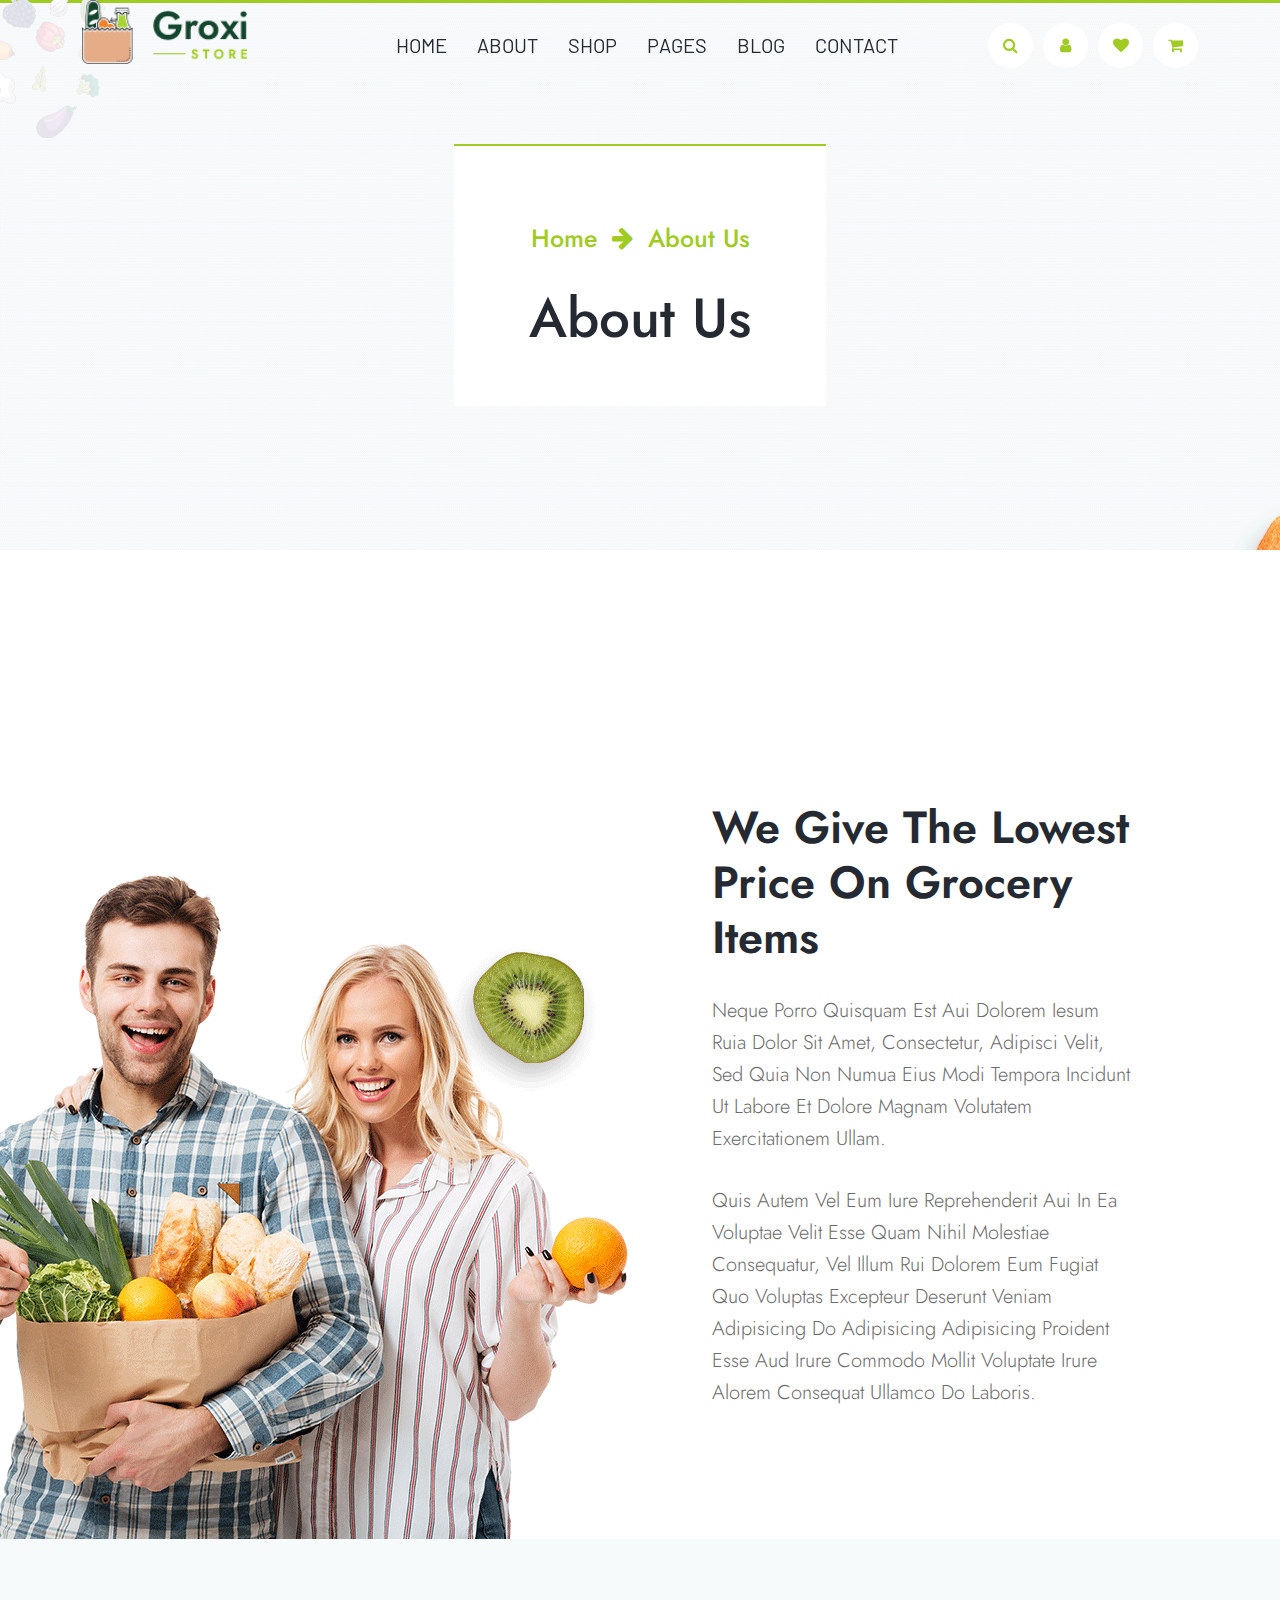
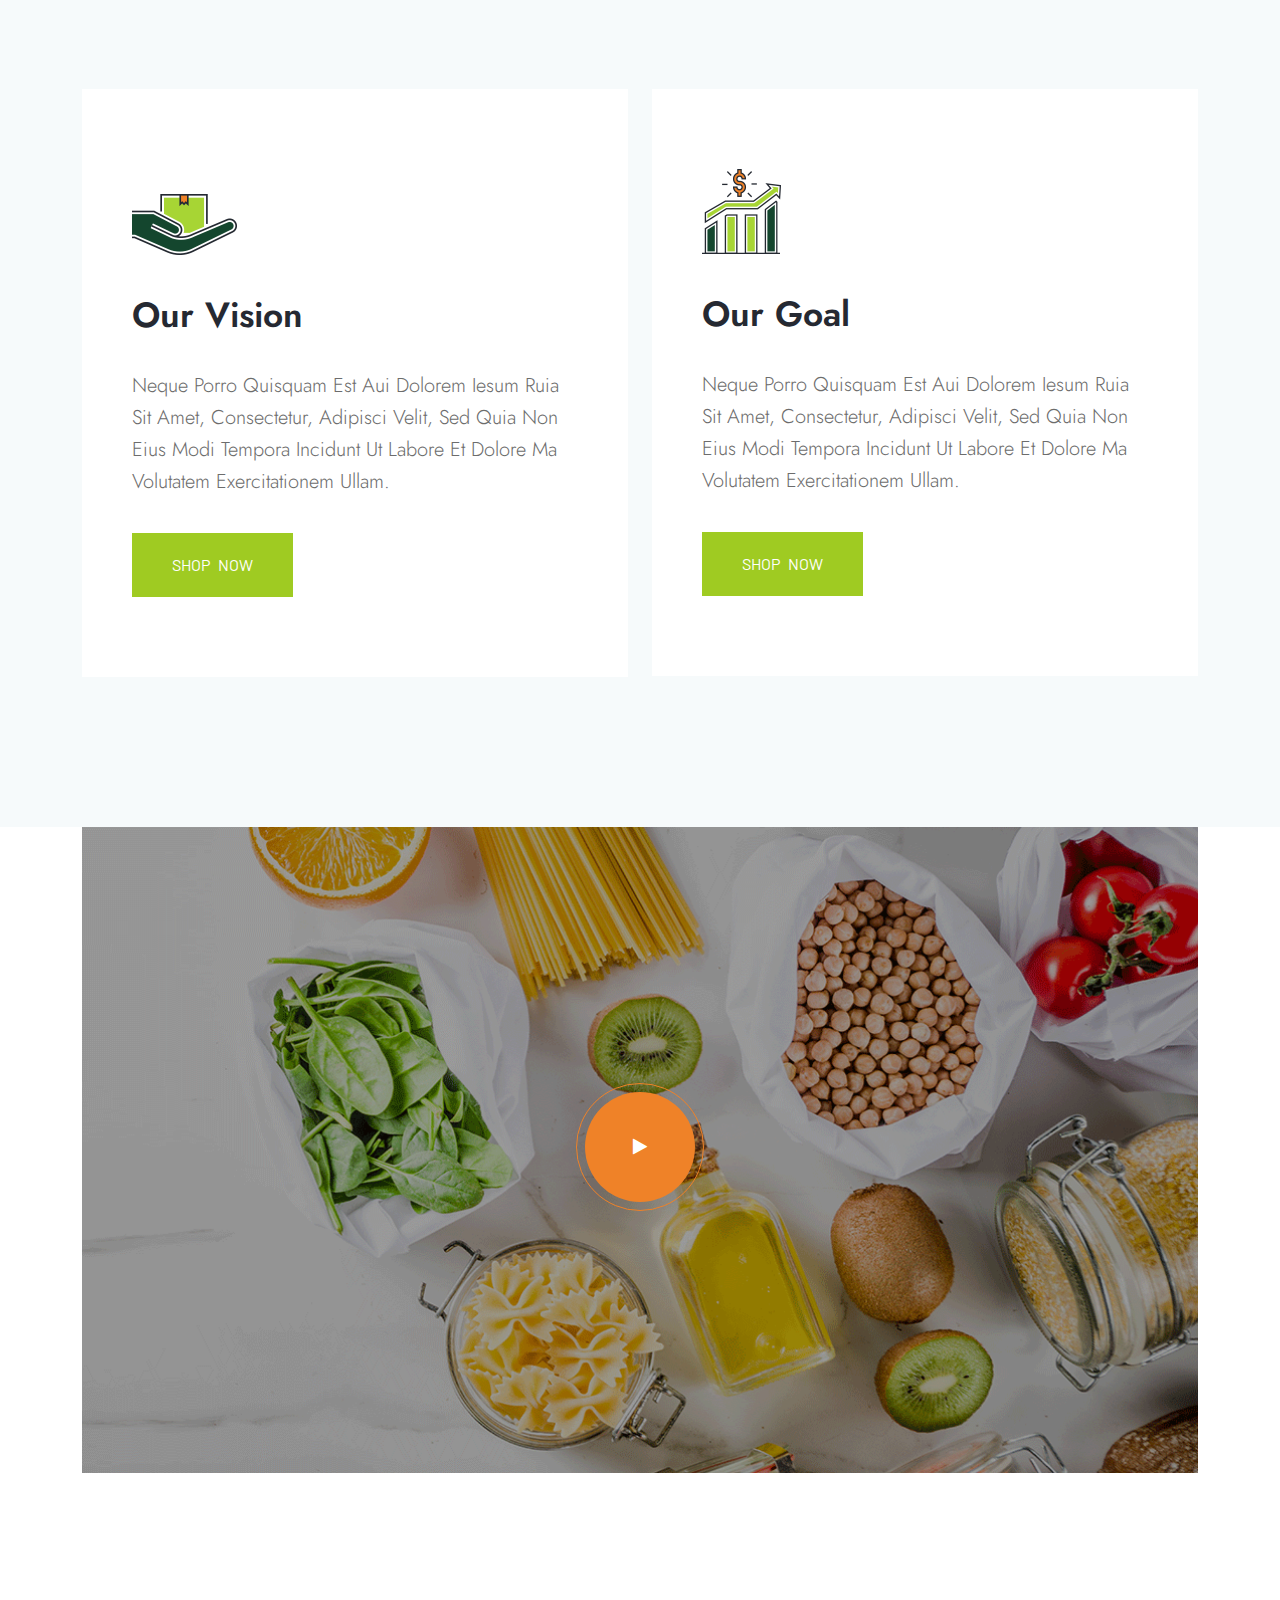
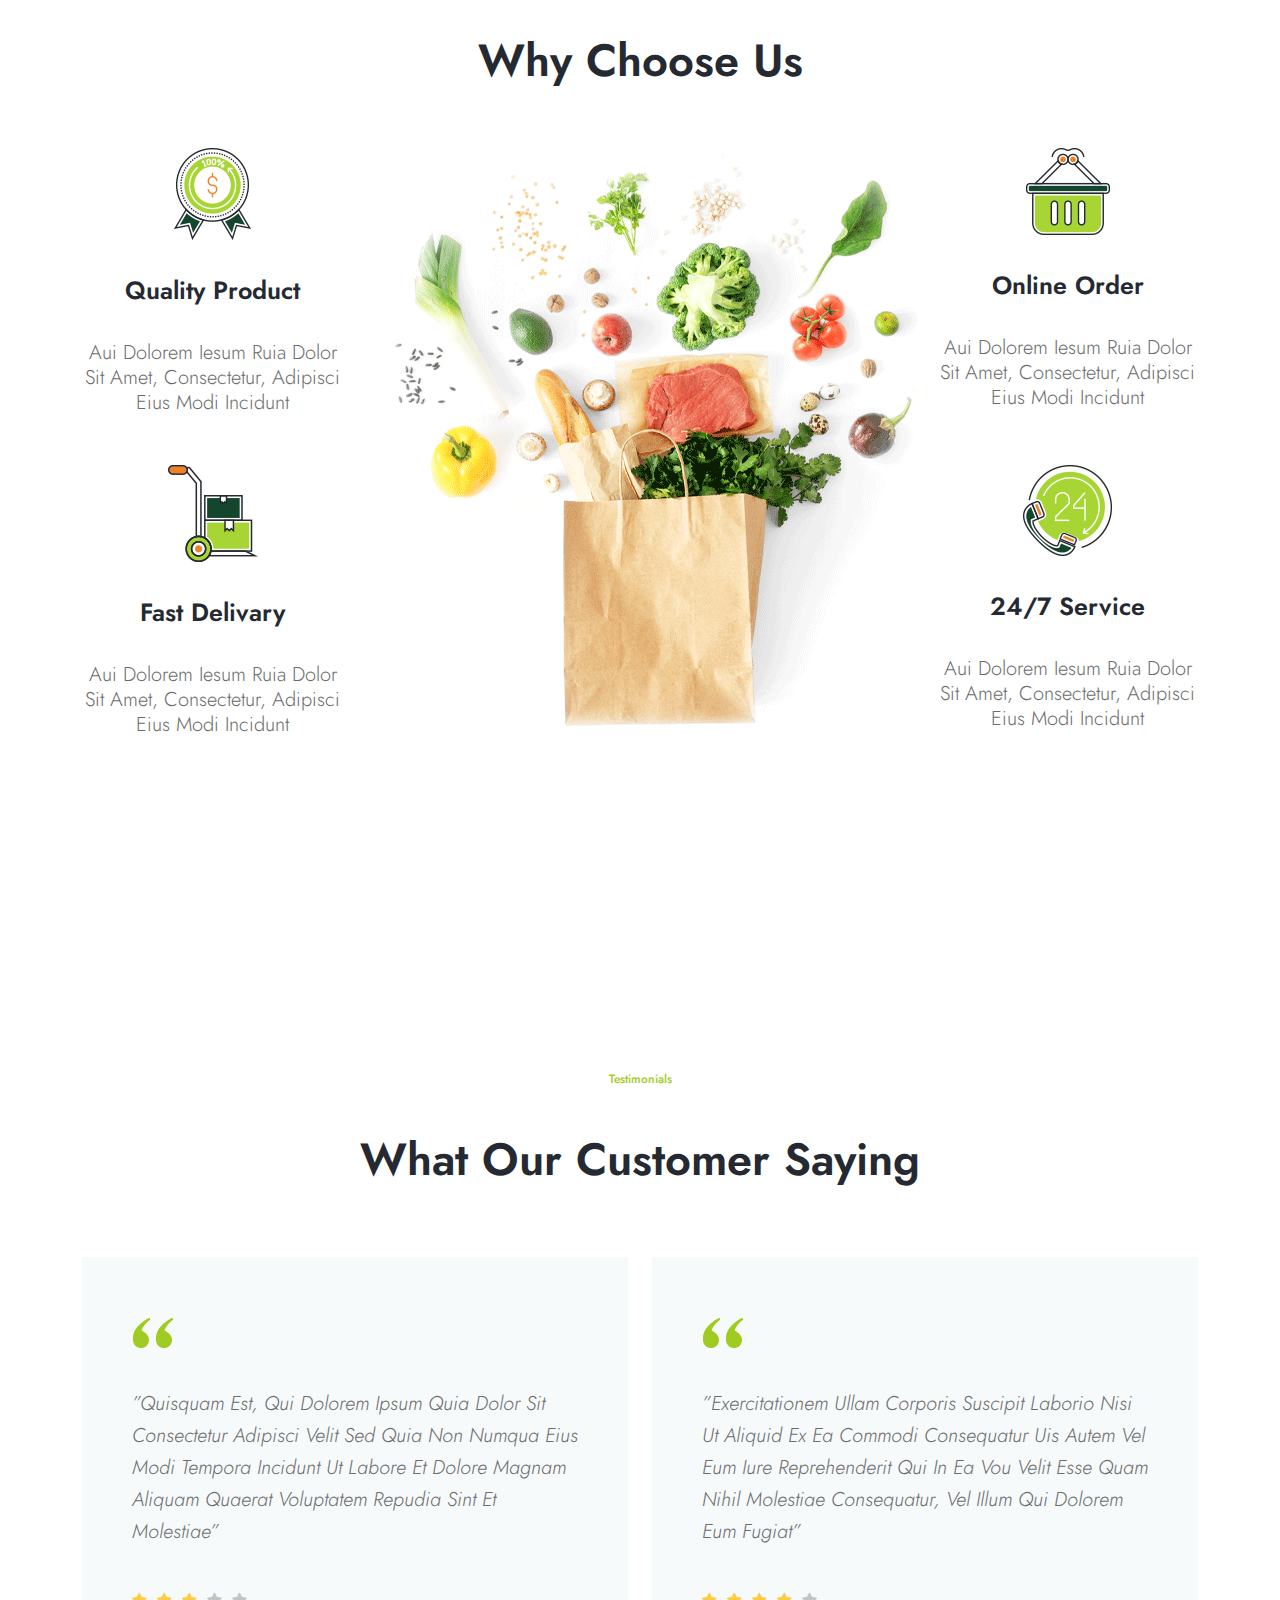
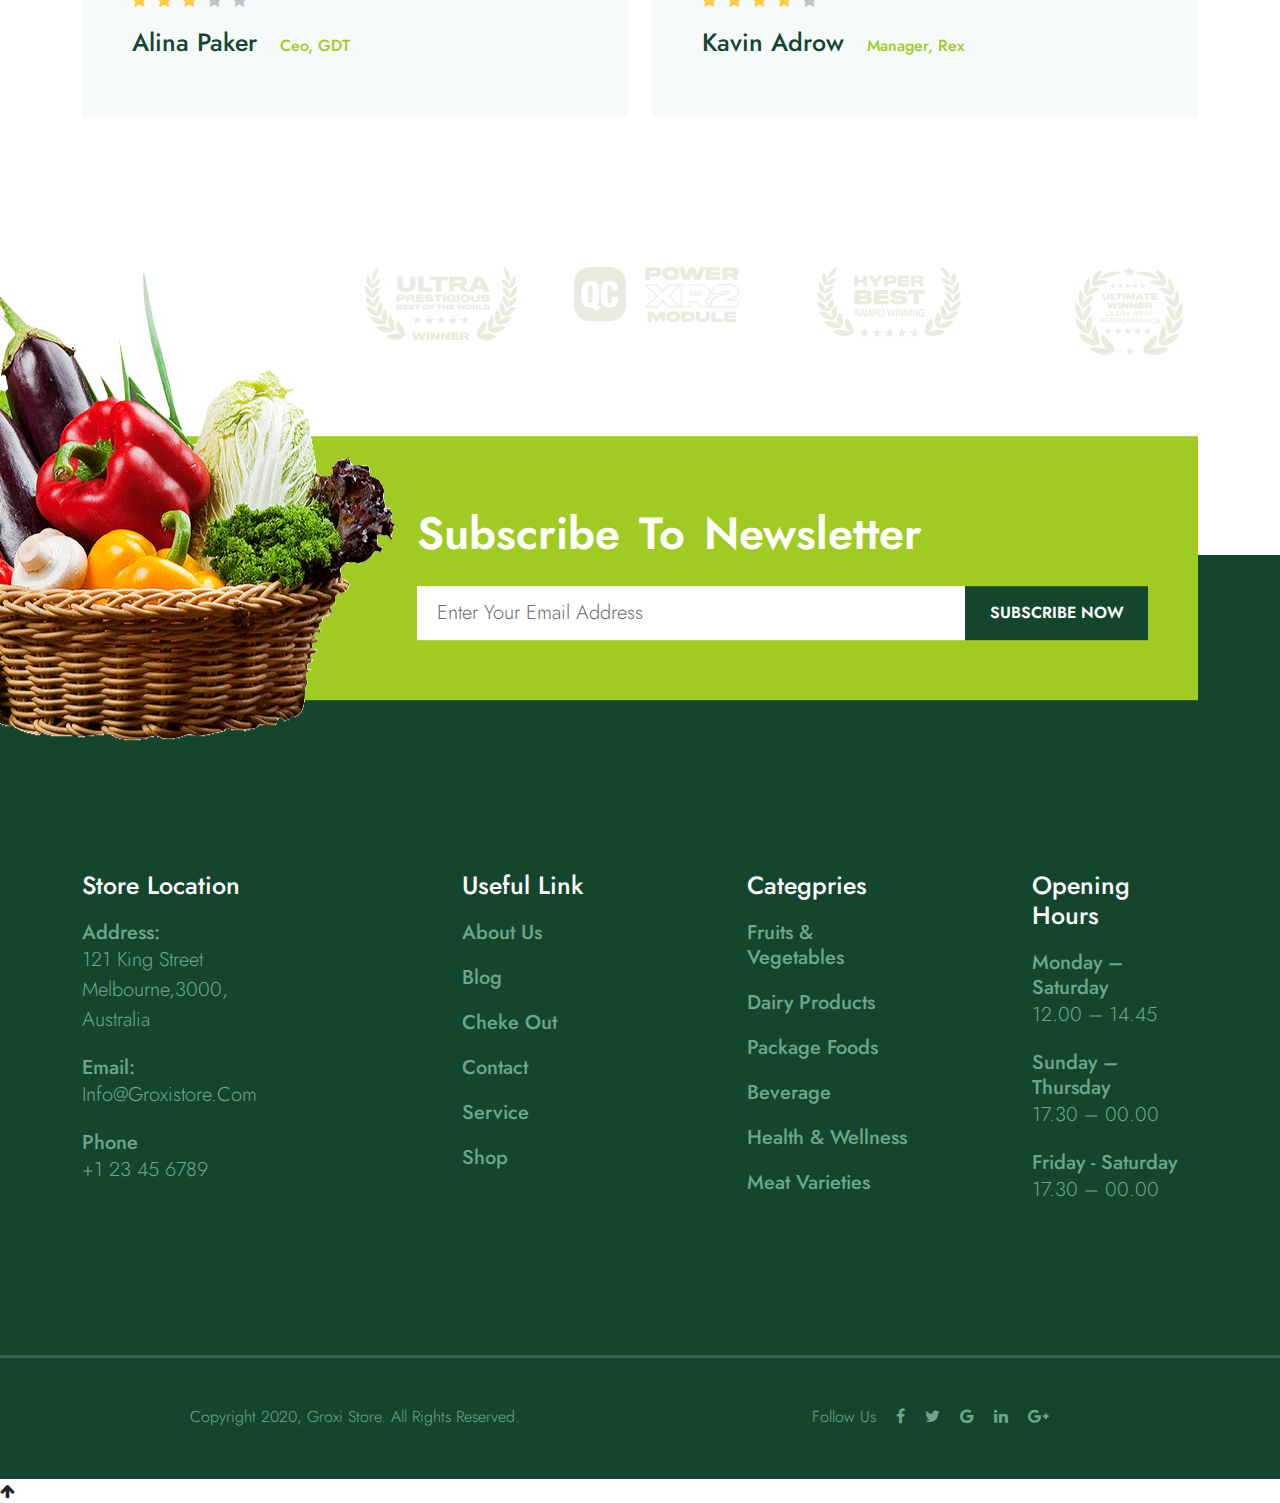
<file: about-index.html>
<!doctype html>
<html class="no-js" lang="">

<head>
  <meta charset="utf-8">
  <title>groxi</title>
  <meta name="description" content="">
  <meta name="viewport" content="width=device-width, initial-scale=1">

  <meta property="og:title" content="">
  <meta property="og:type" content="">
  <meta property="og:url" content="">
  <meta property="og:image" content="">

  <link rel="manifest" href="site.webmanifest">
  <link rel="apple-touch-icon" href="icon.png">
  <!-- Place favicon.ico in the root directory -->

  <link rel="stylesheet" href="asset/css/normalize.css">
  <link rel="stylesheet" href="asset/css/font-awesome.min.css">
  <link rel="stylesheet" href="asset/css/slicknav/slicknav.min.css">
  <link rel="stylesheet" href="asset/css/slickSlider/slick.css">
  <link rel="stylesheet" href="asset/css/range/jquery-ui.min.css">
  <link rel="stylesheet" href="asset/css/nice-selector/nice-select.css">
  <link rel="stylesheet" href="asset/css/magnific/magnific-popup.css">
  <link rel="stylesheet" href="asset/css/bootstrap.min.css">
  <link rel="stylesheet" href="asset/sass/demo.css">
 
  <meta name="theme-color" content="#fafafa">
</head>

<body>

<!--preload-area start here--->

<section class="preload-area">
  <div class="preload">
    <img src="asset/img/preload/1491.gif" alt="">
  </div>
</section>

<!--preload-area end here-->

  <!--header-area srart -->

  <header>
    <div class="header-area">
      <div class="container">
        <div class="row">
          <div class="col-lg-2 col-3">
            <div class="logo">
              <img src="asset/img/logo/index.png" alt="">
            </div>
          </div>
          <div class="col-lg-7 col-1">
            <div class="main-menu d-none d-lg-block">
              <nav>
                <!--mobile menu-->
                <ul id="mobile-menu">
                  <li><a href="index.html">Home</a>
                    <ul class="sub-menu">
                      <li><a href="index.html">home index</a></li>
                      <li><a href="about-index.html">about index</a></li>
                      <li><a href="shop-index.html">shop index</a></li>
                      <li><a href="product-index.html">product index</a></li>
                      <li><a href="blog-index.html">blog index</a></li>
                      <li><a href="contact-index.html">contact index</a></li>
                      <li><a href="erros-index.html">erros index</a>
                        <ul class="sub-menu">
                          <li><a href="#">home page-1</a></li>
                          <li><a href="#">home page-2</a></li>
                          <li><a href="#">home page-3</a></li>
                          <li><a href="#">home page-4</a></li>
                          <li><a href="#">home page-5</a></li>
                          <li><a href="#">home page-6</a></li>
                        </ul>
                      </li>
                    </ul>
                  </li>
                  <li><a href="about-index .html">About</a></li>
                  <li><a href="shop-index.html">Shop</a></li>
                  <li><a href="#">Pages</a></li>
                  <li><a href="blog-index.html">Blog</a></li>
                  <li><a href="contact-index.html">Contact</a>
                    <ul class="sub-menu">
                      <li><a href="#">54545</a></li>
                      <li><a href="#">532778</a></li>
                      <li><a href="#">78657</a></li>
                      <li><a href="#">45354</a></li>
                      <li><a href="#">453</a></li>
                      <li><a href="#">453</a></li>
                    </ul>
                  </li>
                </ul>
              </nav>
            </div>
          </div>
          <div class="col-lg-3 col-8">
            <div class="user-icon h-100">
              <ul>
                <li><a href="#"><i class="fa fa-search"></i></a></li>
                <li><a href="#"><i class="fa fa-user"></i></a></li>
                <li><a href="#"><i class="fa fa-heart"></i></a></li>
                <li><a href="#"><i class="fa fa-shopping-cart"></i></a></li>
              </ul>
            </div>
          </div>
        </div>
      </div>
    </div>
  </header>
  <!--header-area end-->

  <!--hero-area srart -->
  <section class="hero-area">
    <div class="hero-active">
      <div class="container-fluid p-0">
        <div class="bg-cover h-100" style="background-image: url(asset/img/about-index/banner/about-banner.png);" >
          <div class="container">
            <div class="row justify-content-center hero-height align-items-center g-0">
              <div class="col-lg-4 col-md-5 col-sm-6 col-8">
                <div class="hero-contain ">
                  <div class="breadcrumbs text-center">
                    <div class="link-pass">
                      <ul class="d-flex justify-content-center ">
                        <li><a href="#">home</a></li>
                        <li><a href="#"><i class="fa fa-arrow-right"></i></a></li>
                        <li><a href="#">about us</a></li>
                      </ul>
                    </div>
                    <div class="link-title">
                      <h2>about us</h2>
                    </div>
                  </div>
                </div>
              </div>
            </div>
          </div>
        </div>
      </div>
      <div class="container-fluid p-0">
        <div class="bg-cover h-100" style="background-image: url(asset/img/about-index/banner/about-banner.png);" >
          <div class="container">
            <div class="row justify-content-center hero-height align-items-center g-0">
              <div class="col-lg-4 col-md-5 col-sm-6 col-8">
                <div class="hero-contain ">
                  <div class="breadcrumbs text-center">
                    <div class="link-pass">
                      <ul class="d-flex justify-content-center ">
                        <li><a href="#">home</a></li>
                        <li><a href="#"><i class="fa fa-arrow-right"></i></a></li>
                        <li><a href="#">about us</a></li>
                      </ul>
                    </div>
                    <div class="link-title">
                      <h2>about us</h2>
                    </div>
                  </div>
                </div>
              </div>
            </div>
          </div>
        </div>
      </div>
      <div class="container-fluid p-0">
        <div class="bg-cover h-100" style="background-image: url(asset/img/about-index/banner/about-banner.png);" >
          <div class="container">
            <div class="row justify-content-center hero-height align-items-center g-0">
              <div class="col-lg-4 col-md-5 col-sm-6 col-8">
                <div class="hero-contain ">
                  <div class="breadcrumbs text-center">
                    <div class="link-pass">
                      <ul class="d-flex justify-content-center ">
                        <li><a href="#">home</a></li>
                        <li><a href="#"><i class="fa fa-arrow-right"></i></a></li>
                        <li><a href="#">about us</a></li>
                      </ul>
                    </div>
                    <div class="link-title">
                      <h2>about us</h2>
                    </div>
                  </div>
                </div>
              </div>
            </div>
          </div>
        </div>
      </div>
      <div class="container-fluid p-0">
        <div class="bg-cover h-100" style="background-image: url(asset/img/about-index/banner/about-banner.png);" >
          <div class="container">
            <div class="row justify-content-center hero-height align-items-center g-0">
              <div class="col-lg-4 col-md-5 col-sm-6 col-8">
                <div class="hero-contain ">
                  <div class="breadcrumbs text-center">
                    <div class="link-pass">
                      <ul class="d-flex justify-content-center ">
                        <li><a href="#">home</a></li>
                        <li><a href="#"><i class="fa fa-arrow-right"></i></a></li>
                        <li><a href="#">about us</a></li>
                      </ul>
                    </div>
                    <div class="link-title">
                      <h2>about us</h2>
                    </div>
                  </div>
                </div>
              </div>
            </div>
          </div>
        </div>
      </div>
    </div>
  </section>
  <!--hero-area end-->

  <!--about-area srart -->
  <section class="about-area section-padding pb-0">
      <div class="container">
        <div class="row">
          <div class="col-xl-6 col-lg-5 col-md-4 col-sm-12 col-8 offset-2 offset-sm-0">
            <div class="about-left position-relative h-100 w-100">
              <div class="image position-absolute">
                <img src="asset/img/about-index/about/person.png" alt="">
              </div>
            </div>
          </div>
          <div class="col-xl-6 col-lg-7 col-md-8 col-sm-12 ">
            <div class="about-headding about-space position-static">
              <div class="section-heading">
                <h2>We Give The Lowest Price on Grocery Items</h2>
              </div>
              <div class="about-contain">
                <p>Neque porro quisquam est aui dolorem iesum ruia dolor 
                  sit amet, consectetur, adipisci velit, sed quia non numua 
                  eius modi tempora incidunt ut labore et dolore magnam 
                  volutatem exercitationem ullam.</p>
                <p>Quis autem vel eum iure reprehenderit aui in ea voluptae 
                  velit esse quam nihil molestiae consequatur, vel illum rui 
                  dolorem eum fugiat quo voluptas excepteur deserunt 
                  veniam adipisicing do adipisicing adipisicing proident 
                  esse aud irure commodo mollit voluptate irure alorem 
                  consequat ullamco do laboris.</p>
              </div>
            </div>
          </div>
        </div>
      </div> 
  </section>
  <!--about-area end-->

  <!--our-vision-area srart -->
    <section class="our-vision-area section-padding">
      <div class="container">
        <div class="row">
          <div class="col-md-6">
            <div class="single-vision">
              <div class="vision-icon">
                <div class="image">
                  <img src="asset/img/about-index/vision/vision.png" alt="vision-icon"></div>
              </div>
              <div class="vision-contain">
                <h2>our vision</h2>
                <p>Neque porro quisquam est aui dolorem iesum ruia 
                  sit amet, consectetur, adipisci velit, sed quia non
                  eius modi tempora incidunt ut labore et dolore ma
                  volutatem exercitationem ullam.</p>
                  <button class="btn">
                    <a href="#">shop now</a>
                  </button>
              </div>
            </div>
          </div>
          <div class="col-md-6">
            <div class="single-vision">
              <div class="goal-icon">
                <div class="image">
                  <img src="asset/img/about-index/vision/gold.png" alt="goal-icon"></div>
              </div>
              <div class="vision-contain">
                <h2>our goal</h2>
                <p>Neque porro quisquam est aui dolorem iesum ruia 
                  sit amet, consectetur, adipisci velit, sed quia non
                  eius modi tempora incidunt ut labore et dolore ma
                  volutatem exercitationem ullam.</p>
                  <button class="btn">
                    <a href="#">shop now</a>
                  </button>
              </div>
            </div>
          </div>
        </div>
      </div>
    </section>
  <!--our-vision-area end-->

    <!--videos-area start here-->
    <section class="videos-area">
      <div class="container">
        <div class="row">
          <div class="col-12">
            <div class="videos-view">
              <div class="image position-relative">
                <img class="w-100" src="asset/img/about-index/about-videos/videos-bg.png" alt="">
                <div class="videos-icon position-absolute translate-middle top-50 start-50">
                  <a id="videos-play" href="https://www.youtube.com/watch?v=RfGtndM4JMQ" class="position-relative ">
                    <i class="fa fa-play position-absolute translate-middle top-50 start-50"></i>
                  </a>
                </div>
              </div>
            </div>
          </div>
        </div>
      </div>
    </section>
    <!--videos-area end here-->


  <!--our-service-area start -->
  <section class="our-service-area section-padding">
    <div class="container">
      <div class="row">
        <div class="col-lg-12">
          <div class="section-heading text-center">
            <h2>why choose us</h2>
          </div>
        </div>
      </div>
    </div>
    <div class="container speace-wrapper">
      <div class="row">
        <div class="col-lg-3 col-md-6">
          <div class="single-service text-center">
            <div class="service-icon">
              <img src="asset/img/service/service-icon-1.png" alt="product-icon">
            </div>
            <div class="service-contain">
              <h2>quality product</h2>
              <p>Aui dolorem iesum ruia dolor 
                sit amet, consectetur, adipisci 
                eius modi incidunt</p>
            </div>
          </div>
        </div>
        <div class="col-lg-6 col-md-6 d-none d-lg-block">
          <div class="product-shop-img position-relative text-center h-100 w-100">
            <div class="image position-absolute">
              <img src="asset/img/about-index/service/main-service.png" alt="main-product-image">
            </div>
          </div>
        </div>
        <div class="col-lg-3 col-md-6">
          <div class="single-service text-center">
            <div class="service-icon">
              <img src="asset/img/service/service-icon-2.png.png" alt="product-icon">
            </div>
            <div class="service-contain">
              <h2>online order</h2>
              <p>Aui dolorem iesum ruia dolor 
                sit amet, consectetur, adipisci 
                eius modi incidunt</p>
            </div>
          </div>
        </div>
        <div class="col-lg-3 col-md-6">
          <div class="single-service text-center speace-wrapper">
            <div class="service-icon">
              <img src="asset/img/service/service-icon-31.png" alt="product-icon">
            </div>
            <div class="service-contain">
              <h2>fast delivary</h2>
              <p>Aui dolorem iesum ruia dolor 
                sit amet, consectetur, adipisci 
                eius modi incidunt</p>
            </div>
          </div>
        </div>
        <div class="col-lg-3 col-md-6 offset-lg-6">
          <div class="single-service text-center speace-wrapper">
            <div class="service-icon">
              <img src="asset/img/service/service-icon-41.png" alt="product-icon">
            </div>
            <div class="service-contain">
              <h2>24/7 service</h2>
              <p>Aui dolorem iesum ruia dolor 
                sit amet, consectetur, adipisci 
                eius modi incidunt</p>
            </div>
          </div>
        </div>
        <div class="row justify-content-center">
          <div class="col-lg-6 col-md-6 d-lg-none ">
            <div class="product-shop-img text-center speace-wrapper">
              <div class="image">
                <img src="asset/img/about-index/service/main-service.png" alt="main-product-image">
              </div>
            </div>
          </div>
        </div>
      </div>
    </div>
  </section>
  <!--our-service-area end-->

  <!--testimonials-area start-->
  <section class="testimonials-area section-padding">
    <div class="container">
      <div class="row">
        <div class="col-lg-12">
          <div class="section-heading text-center">
            <div class="sub-section-heading">
              <p>testimonials</p>
            </div>
            <h2>what our customer saying</h2>
          </div>
        </div>
      </div>
    </div>
    <div class="container">
      <div class="row">
        <div class="col-lg-6">
          <div class="single-testimonials">
            <div class="single-testimonials-icon">
              <img src="asset/img/testimonials/01_arry.png" alt="">
            </div>
            <div class="testimonials-contain">
              <div class="testimonials-contain-dis">
                <p>”Quisquam est, qui dolorem ipsum quia dolor sit
                  consectetur adipisci velit sed quia non numqua
                  eius modi tempora incidunt ut labore et dolore 
                  magnam aliquam quaerat voluptatem repudia
                  sint et molestiae”</p>
                  <div class="testimonials-contain-dis-ratting">
                    <i class="fa fa-star gold-color"></i>
                    <i class="fa fa-star gold-color"></i>
                    <i class="fa fa-star gold-color"></i>
                    <i class="fa fa-star"></i>
                    <i class="fa fa-star"></i>
                  </div>
              </div>
              <div class="testimonials-name">
                <h2>alina paker <span>ceo, GDT</span></h2>
              </div>
            </div>
          </div>
        </div>
        <div class="col-lg-6">
          <div class="single-testimonials">
            <div class="single-testimonials-icon">
              <img src="asset/img/testimonials/01_arry.png" alt="">
            </div>
            <div class="testimonials-contain">
              <div class="testimonials-contain-dis">
                <p>”Exercitationem ullam corporis suscipit laborio
                  nisi ut aliquid ex ea commodi consequatur uis 
                  autem vel eum iure reprehenderit qui in ea vou
                  velit esse quam nihil molestiae consequatur,
                  vel illum qui dolorem eum fugiat”</p>
                  <div class="testimonials-contain-dis-ratting">
                    <i class="fa fa-star gold-color"></i>
                    <i class="fa fa-star gold-color"></i>
                    <i class="fa fa-star gold-color"></i>
                    <i class="fa fa-star gold-color"></i>
                    <i class="fa fa-star"></i>
                  </div>
              </div>
              <div class="testimonials-name">
                <h2>kavin adrow <span>manager, rex</span></h2>
              </div>
            </div>
          </div>
        </div>
      </div>
    </div>
  </section>
  <!--testimonials-area end-->
  
  <!--brand-area start-->
  <section class="brand-area position-relative h-auto w-100">
    <div class="container">
      <div class="row justify-content-end brand-active">
        <div class="col-lg-2">
          <div class="brand-logo">
            <img src="asset/img/brand/logo-1.png" alt="">
          </div>
        </div>
        <div class="col-lg-2">
          <div class="brand-logo">
            <img src="asset/img/brand/logo-2.png" alt="">
          </div>
        </div>
        <div class="col-lg-2">
          <div class="brand-logo">
            <img src="asset/img/brand/logo-3.png" alt="">
          </div>
        </div>
        <div class="col-lg-2">
          <div class="brand-logo">
            <img src="asset/img/brand/logo-4.png" alt="">
          </div>
        </div>
        <div class="col-lg-2">
          <div class="brand-logo">
            <img src="asset/img/brand/logo-1.png" alt="">
          </div>
        </div>
        <div class="col-lg-2">
          <div class="brand-logo">
            <img src="asset/img/brand/logo-2.png" alt="">
          </div>
        </div>
        <div class="col-lg-2">
          <div class="brand-logo">
            <img src="asset/img/brand/logo-3.png" alt="">
          </div>
        </div>
        <div class="col-lg-2">
          <div class="brand-logo">
            <img src="asset/img/brand/logo-4.png" alt="">
          </div>
        </div>
      </div>
    </div>

      <!--subscribe-area start-->
      <section class="subscribe-area position-absolute w-100 h-auto">
        <!--
        <div class="shape-back"></div>
        -->
        <div class="container">
          <div class="subscribe-wrapper">
            <div class="row ">
              <div class="col-sm-3">
                <div class="subscribe-image position-relative h-100">
                  <div class="image position-absolute">
                    <img src="asset/img/subscribe/subscribe.png" alt="">
                  </div>
                </div>
              </div>
              <div class="col-sm-9">
                <div class="subscribe-contain">
                  <h2>subscribe to newsletter</h2>
                  <form action="#">
                    <div class="row g-0">
                      <div class="col-lg-9 col-8">
                        <div class="subscribe-box">
                          <input class="w-100" type="email" placeholder="enter your email address" name="email" id="#">
                        </div>
                      </div>
                      <div class="col-lg-3 col-4">
                        <div class="submit-box text-center">
                          <input class="w-100"  type="submit" value="subscribe now">
                        </div>
                      </div>
                    </div>
                  </form>
                </div>
              </div>
            </div>
          </div>
        </div>
      </section>
      <!--subscribe-area end-->
  </section>
  <!--brand-area end-->

  <!--footer-area start-->
  <footer class="footer-area section-padding pb-0">
    <div class="footer-top-area section-padding">
      <div class="container">
        <div class="row">
          <div class="col-xl-3 col-lg-3 col-md-6  offset-2 offset-sm-0">
            <div class="footer-widget">
              <h2>store location</h2>
              <ul>
                <li>
                  <a href="#">address:</a>
                  <h4>121 King Street Melbourne,3000, </h4>
                  <span>Australia</span>
                </li>
                <li>
                  <a href="#">email:</a>
                  <h4>info@groxistore.com </h4>
                </li>
                <li>
                  <a href="#">phone</a>
                  <h4>+1 23 45 6789</h4>
                </li>
              </ul>
            </div>
          </div>
          <div class="col-xl-2 col-lg-3 col-md-6 offset-2 offset-sm-0 offset-xl-1">
            <div class="footer-widget">
              <h2>useful link</h2>
              <ul>
                <li>
                  <a href="#">about us</a>
                </li>
                <li>
                  <a href="#">blog</a>
                </li>
                <li>
                  <a href="#">cheke out</a>
                </li>
                <li>
                  <a href="#">contact</a>
                </li>
                <li>
                  <a href="#">service</a>
                </li>
                <li>
                  <a href="#">shop</a>
                </li>
              </ul>
            </div>
          </div>
          <div class="col-xl-2 col-lg-3 col-md-6 offset-2 offset-sm-0 offset-xl-1">
            <div class="footer-widget">
              <h2>categpries</h2>
              <ul>
                <li>
                  <a href="#">Fruits & Vegetables </a>
                </li>
                <li>
                  <a href="#">Dairy Products</a>
                </li>
                <li>
                  <a href="#">Package Foods</a>
                </li>
                <li>
                  <a href="#">Beverage</a>
                </li>
                <li>
                  <a href="#">Health & Wellness</a>
                </li>
                <li>
                  <a href="#">Meat Varieties</a>
                </li>
              </ul>
            </div>
          </div>
          <div class="col-xl-2 col-lg-3 col-md-6 offset-2 offset-sm-0 offset-xl-1">
            <div class="footer-widget">
              <h2>opening hours</h2>
              <ul>
                <li>
                  <a href="#">Monday – Saturday</a>
                  <h4>12.00 – 14.45</h4>
                </li>
                <li>
                  <a href="#">sunday – thursday</a>
                  <h4>17.30 – 00.00</h4>
                </li>
                <li>
                  <a href="#">friday - saturday</a>
                  <h4>17.30 – 00.00</h4>
                </li>
              </ul>
            </div>
          </div>
        </div>
      </div>
    </div>
    <div class="footer-buttom position-relative">
      <div class="container">
        <div class="row">
          <div class="col-md-6">
            <div class="copy-right d-flex align-items-center  justify-content-sm-center h-100">
              <p>Copyright 2020, Groxi Store. All Rights Reserved.</p>
            </div>
          </div>
          <div class="col-md-6">
            <div class="share-icon">
              <ul class="d-flex justify-content-end  justify-content-sm-center">
                <li><a href="#">follow us</a></li>
                <li><a href="#"><i class="fa fa-facebook"></i></a></li>
                <li><a href="#"><i class="fa fa-twitter"></i></a></li>
                <li><a href="#"><i class="fa fa-google"></i></a></li>
                <li><a href="#"><i class="fa fa-linkedin"></i></a></li>
                <li><a href="#"><i class="fa fa-google-plus"></i></a></li>
              </ul>
            </div>
          </div>
        </div>
      </div>
    </div>
  </footer>
  <!--footer-area end-->
  
  <!-- scroll-top start here-->
    <div id="scroll">
      <i class="fa fa-arrow-up"></i>
    </div>
  <!--scroll-top end here-->
    
  <script src="asset/js/jquery.min.js"></script>
  <script src="asset/js/vendor/modernizr-3.11.2.min.js"></script>
  <script src="asset/js/plugins.js"></script>
  <script src="asset/js/bootstrap.min.js"></script>
  <script src="asset/js/slilcknav/jquery.slicknav.min.js"></script>
  <script src="asset/js/slickSlider/slick.min.js"></script>
  <script src="asset/js/range/jquery-ui.min.js"></script>
  <script src="asset/js/magnific/jquery.magnific-popup.min.js"></script>
  <script src="asset/js/nice-selector/jquery.nice-select.min.js"></script>
  <script src="asset/js/main.js"></script>


</body>

</html>
</file>
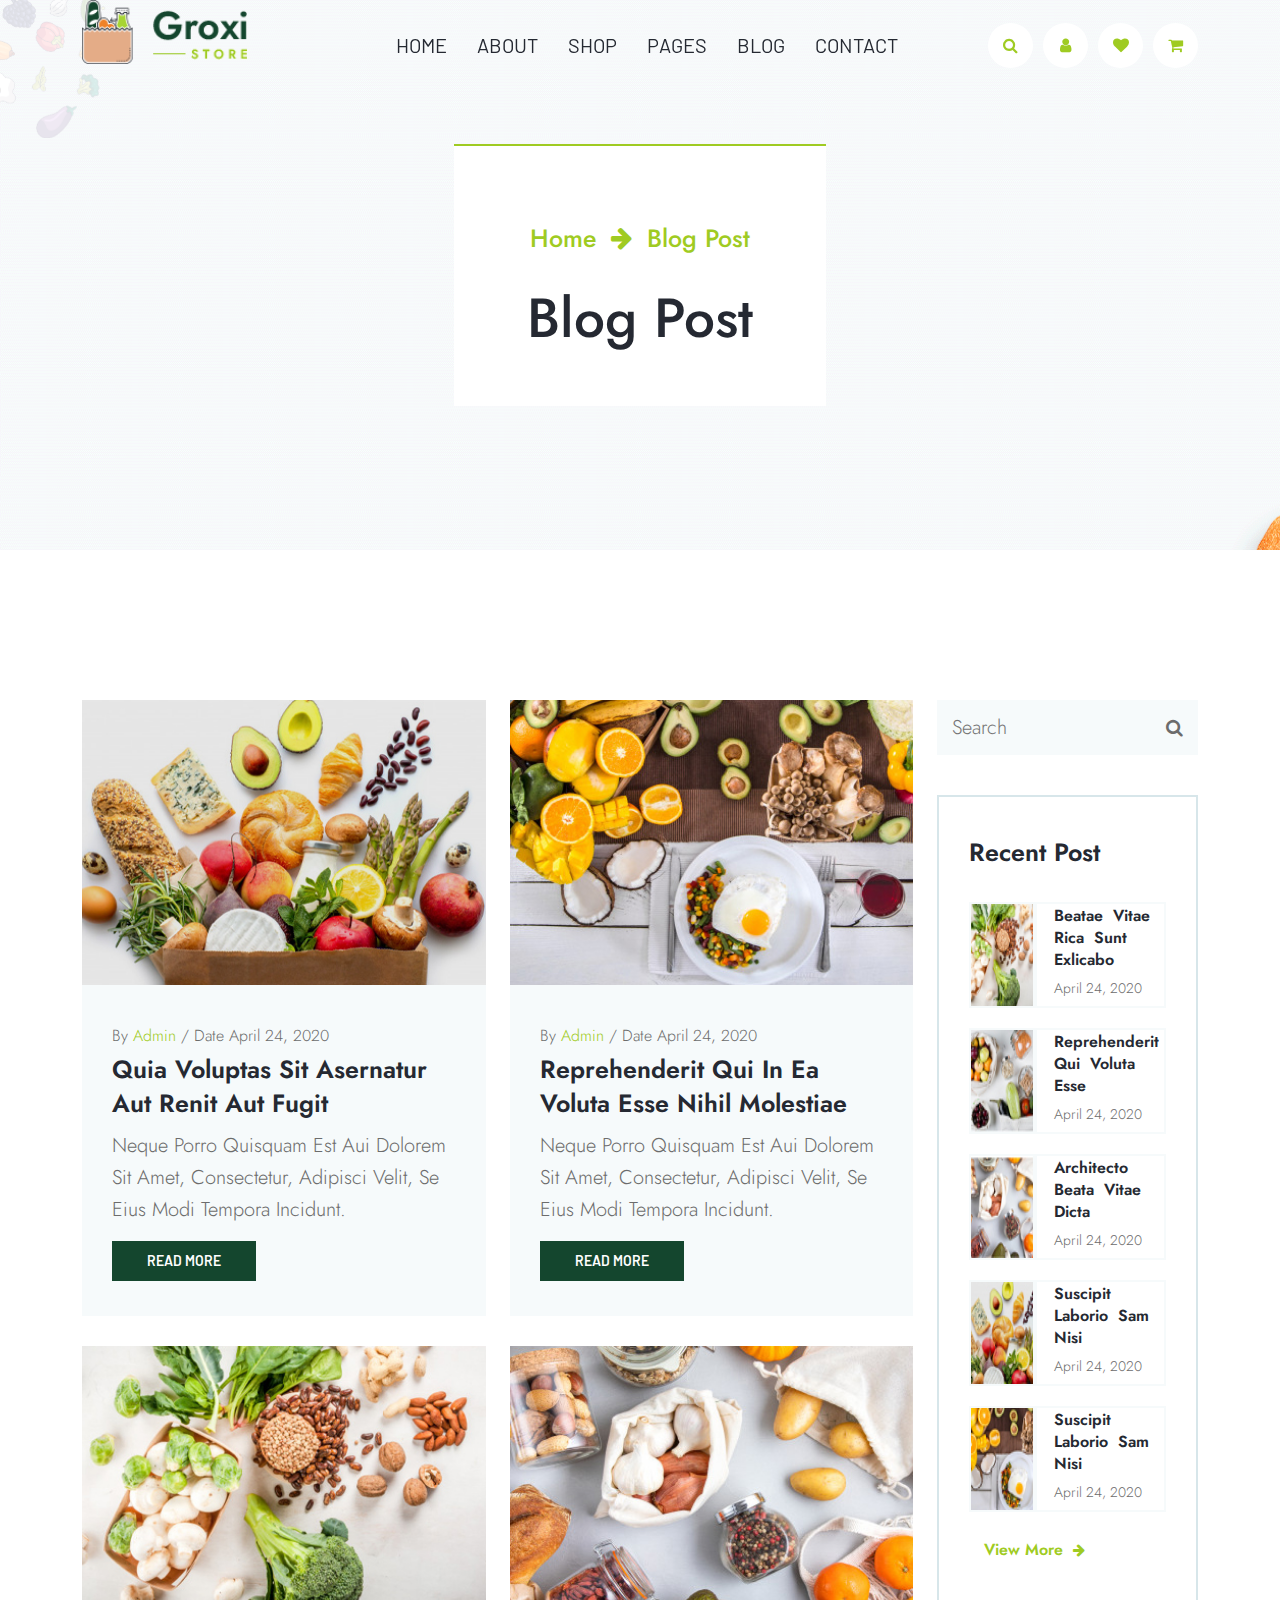
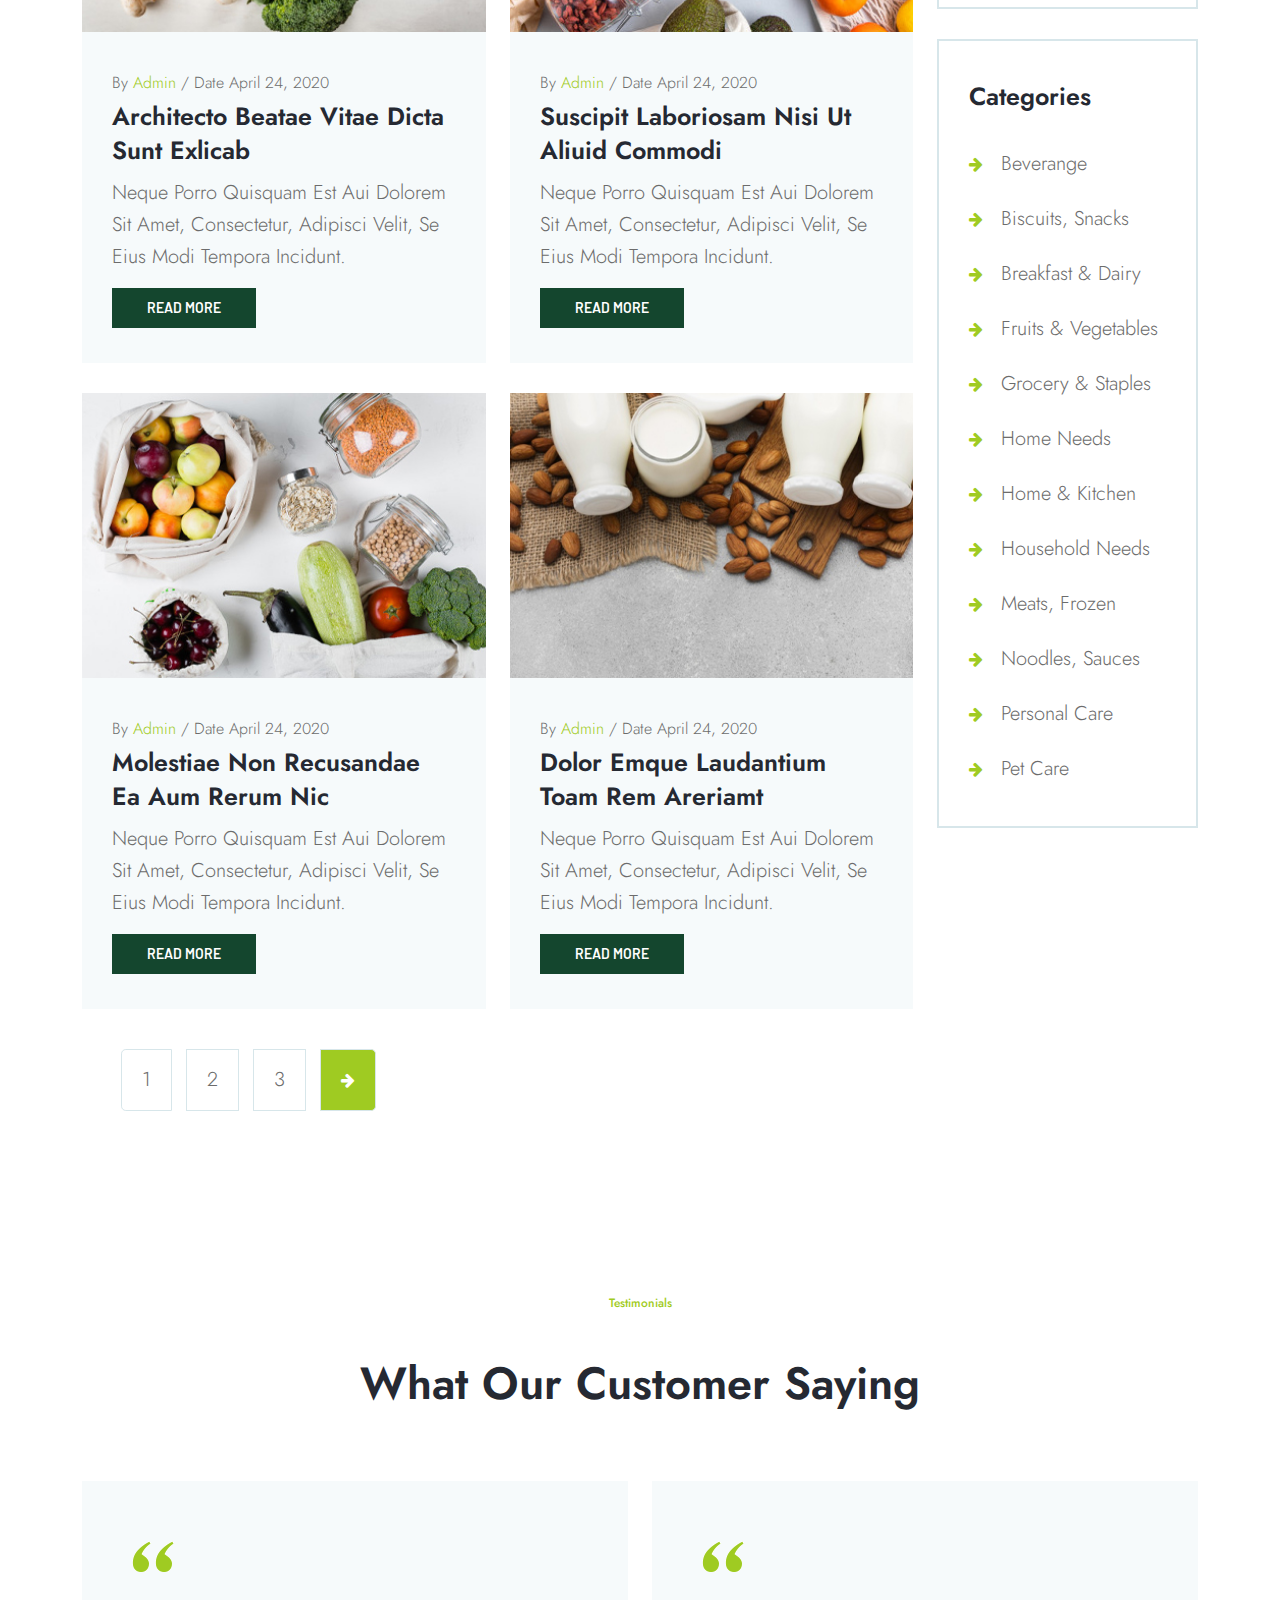
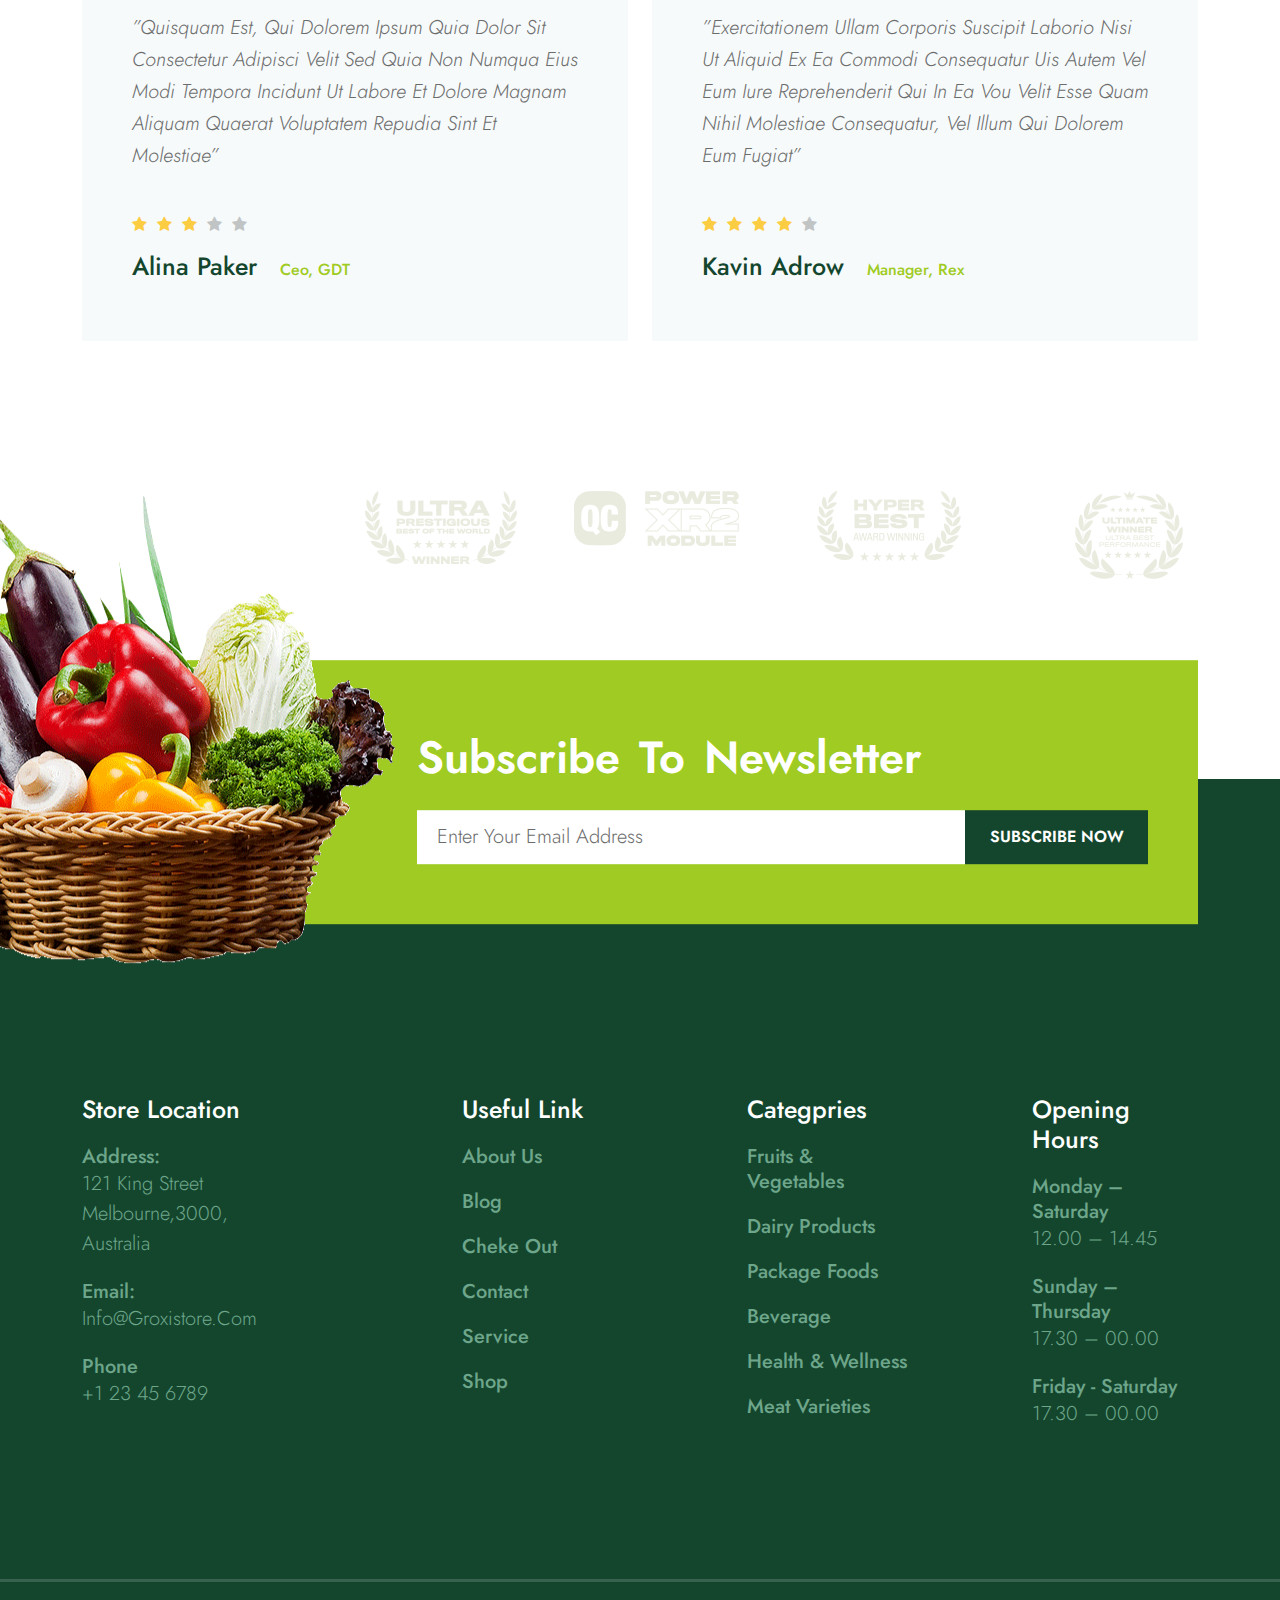
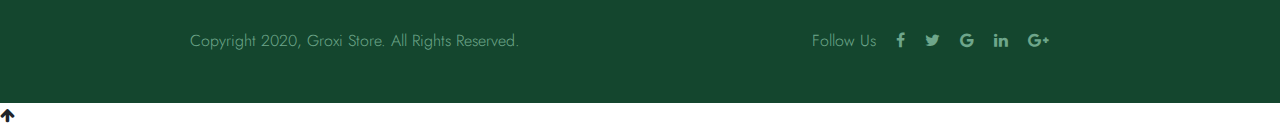
<file: blog-index.html>
<!doctype html>
<html class="no-js" lang="">

<head>
  <meta charset="utf-8">
  <title>groxi</title>
  <meta name="description" content="">
  <meta name="viewport" content="width=device-width, initial-scale=1">

  <meta property="og:title" content="">
  <meta property="og:type" content="">
  <meta property="og:url" content="">
  <meta property="og:image" content="">

  <link rel="manifest" href="site.webmanifest">
  <link rel="apple-touch-icon" href="icon.png">
  <!-- Place favicon.ico in the root directory -->

  <link rel="stylesheet" href="asset/css/normalize.css">
  <link rel="stylesheet" href="asset/css/font-awesome.min.css">
  <link rel="stylesheet" href="asset/css/slicknav/slicknav.min.css">
  <link rel="stylesheet" href="asset/css/slickSlider/slick.css">
  <link rel="stylesheet" href="asset/css/range/jquery-ui.min.css">
  <link rel="stylesheet" href="asset/css/nice-selector/nice-select.css">
  <link rel="stylesheet" href="asset/css/magnific/magnific-popup.css">
  <link rel="stylesheet" href="asset/css/bootstrap.min.css">
  <link rel="stylesheet" href="asset/sass/demo.css">
 
  <meta name="theme-color" content="#fafafa">
  
</head>

<body>

<!--preload-area start here--->
<section class="preload-area">
  <div class="preload">
    <img src="asset/img/preload/1491.gif" alt="">
  </div>
</section>
<!--preload-area end here-->

  <!--header-area srart -->

  <header>
    <div class="header-area">
      <div class="container">
        <div class="row">
          <div class="col-lg-2 col-3">
            <div class="logo">
              <img src="asset/img/logo/index.png" alt="">
            </div>
          </div>
          <div class="col-lg-7 col-1">
            <div class="main-menu d-none d-lg-block">
              <nav>
                <!--mobile menu-->
                <ul id="mobile-menu">
                  <li><a href="index.html">Home</a>
                    <ul class="sub-menu">
                      <li><a href="index.html">home index</a></li>
                      <li><a href="about-index.html">about index</a></li>
                      <li><a href="shop-index.html">shop index</a></li>
                      <li><a href="product-index.html">product index</a></li>
                      <li><a href="blog-index.html">blog index</a></li>
                      <li><a href="contact-index.html">contact index</a></li>
                      <li><a href="erros-index.html">erros index</a>
                        <ul class="sub-menu">
                          <li><a href="#">home page-1</a></li>
                          <li><a href="#">home page-2</a></li>
                          <li><a href="#">home page-3</a></li>
                          <li><a href="#">home page-4</a></li>
                          <li><a href="#">home page-5</a></li>
                          <li><a href="#">home page-6</a></li>
                        </ul>
                      </li>
                    </ul>
                  </li>
                  <li><a href="about-index.html">About</a></li>
                  <li><a href="shop-index.html">Shop</a></li>
                  <li><a href="#">Pages</a></li>
                  <li><a href="blog-index.html">Blog</a></li>
                  <li><a href="contact-index.html">Contact</a>
                    <ul class="sub-menu">
                      <li><a href="#">54545</a></li>
                      <li><a href="#">532778</a></li>
                      <li><a href="#">78657</a></li>
                      <li><a href="#">45354</a></li>
                      <li><a href="#">453</a></li>
                      <li><a href="#">453</a></li>
                    </ul>
                  </li>
                </ul>
              </nav>
            </div>
          </div>
          <div class="col-lg-3 col-8">
            <div class="user-icon h-100">
              <ul>
                <li><a href="#"><i class="fa fa-search"></i></a></li>
                <li><a href="#"><i class="fa fa-user"></i></a></li>
                <li><a href="#"><i class="fa fa-heart"></i></a></li>
                <li><a href="#"><i class="fa fa-shopping-cart"></i></a></li>
              </ul>
            </div>
          </div>
        </div>
      </div>
    </div>
  </header>
  <!--header-area end-->

  <!--hero-area srart -->
  <section class="hero-area">
    <div class="hero-active">
      <div class="container-fluid p-0">
        <div class="bg-cover h-100" style="background-image: url(asset/img/about-index/banner/about-banner.png);" >
          <div class="container">
            <div class="row justify-content-center hero-height align-items-center g-0">
              <div class="col-lg-4 col-md-5 col-sm-6 col-8">
                <div class="hero-contain ">
                  <div class="breadcrumbs text-center">
                    <div class="link-pass">
                      <ul class="d-flex justify-content-center ">
                        <li><a href="#">home</a></li>
                        <li><a href="#"><i class="fa fa-arrow-right"></i></a></li>
                        <li><a href="#">blog post</a></li>
                      </ul>
                    </div>
                    <div class="link-title">
                      <h2>blog post</h2>
                    </div>
                  </div>
                </div>
              </div>
            </div>
          </div>
        </div>
      </div>
      <div class="container-fluid p-0">
        <div class="bg-cover h-100" style="background-image: url(asset/img/about-index/banner/about-banner.png);" >
          <div class="container">
            <div class="row justify-content-center hero-height align-items-center g-0">
              <div class="col-lg-4 col-md-5 col-sm-6 col-8">
                <div class="hero-contain ">
                  <div class="breadcrumbs text-center">
                    <div class="link-pass">
                      <ul class="d-flex justify-content-center ">
                        <li><a href="#">home</a></li>
                        <li><a href="#"><i class="fa fa-arrow-right"></i></a></li>
                        <li><a href="#">blog post</a></li>
                      </ul>
                    </div>
                    <div class="link-title">
                      <h2>blog post</h2>
                    </div>
                  </div>
                </div>
              </div>
            </div>
          </div>
        </div>
      </div>
      <div class="container-fluid p-0">
        <div class="bg-cover h-100" style="background-image: url(asset/img/about-index/banner/about-banner.png);" >
          <div class="container">
            <div class="row justify-content-center hero-height align-items-center g-0">
              <div class="col-lg-4 col-md-5 col-sm-6 col-8">
                <div class="hero-contain ">
                  <div class="breadcrumbs text-center">
                    <div class="link-pass">
                      <ul class="d-flex justify-content-center ">
                        <li><a href="#">home</a></li>
                        <li><a href="#"><i class="fa fa-arrow-right"></i></a></li>
                        <li><a href="#">blog post</a></li>
                      </ul>
                    </div>
                    <div class="link-title">
                      <h2>blog post</h2>
                    </div>
                  </div>
                </div>
              </div>
            </div>
          </div>
        </div>
      </div>
      <div class="container-fluid p-0">
        <div class="bg-cover h-100" style="background-image: url(asset/img/about-index/banner/about-banner.png);" >
          <div class="container">
            <div class="row justify-content-center hero-height align-items-center g-0">
              <div class="col-lg-4 col-md-5 col-sm-6 col-8">
                <div class="hero-contain ">
                  <div class="breadcrumbs text-center">
                    <div class="link-pass">
                      <ul class="d-flex justify-content-center ">
                        <li><a href="#">home</a></li>
                        <li><a href="#"><i class="fa fa-arrow-right"></i></a></li>
                        <li><a href="#">blog post</a></li>
                      </ul>
                    </div>
                    <div class="link-title">
                      <h2>blog post</h2>
                    </div>
                  </div>
                </div>
              </div>
            </div>
          </div>
        </div>
      </div>
    </div>
  </section>
  <!--hero-area end-->
  
  <!--blog-details-area strat here-->
  <section class="blog-details-area shop-details-area section-padding">
    <div class="container">
      <div class="row">
        <div class="col-xl-9 col-lg-9 col-md-8 col-sm-7 order-sm-1 order-2">
          <div class="blog-wrapper">
            <div class="row">
              <div class="col-md-6">
                <div class="single-blog">
                  <div class="blog-image">
                    <img src="asset/img/blog-index/blog/blog-imare-1.jpg" alt="">
                  </div>
                  <div class="blog-contain">
                    <div class="date">
                      <p>By <span>admin</span> / Date April 24, 2020</p>
                    </div>
                    <div class="blog-title">
                      <h2>Quia voluptas sit asernatur aut 
                        renit aut fugit</h2>
                    </div>
                    <div class="blog-discrip">
                      <p>Neque porro quisquam est aui dolorem
                        sit amet, consectetur, adipisci velit, se
                        eius modi tempora incidunt.</p>
                    </div>
                    <button class="btn">
                      <a href="#">read more</a>
                    </button>
                  </div>
                </div>
              </div>
              <div class="col-md-6">
                <div class="single-blog">
                  <div class="blog-image">
                    <img src="asset/img/blog-index/blog/blog-imare-2.jpg" alt="">
                  </div>
                  <div class="blog-contain">
                    <div class="date">
                      <p>By <span>admin</span> / Date April 24, 2020</p>
                    </div>
                    <div class="blog-title">
                      <h2>Reprehenderit qui in ea voluta
                        esse nihil molestiae</h2>
                    </div>
                    <div class="blog-discrip">
                      <p>Neque porro quisquam est aui dolorem
                        sit amet, consectetur, adipisci velit, se
                        eius modi tempora incidunt.</p>
                    </div>
                    <button class="btn">
                      <a href="#">read more</a>
                    </button>
                  </div>
                </div>
              </div>
              <div class="col-md-6">
                <div class="single-blog">
                  <div class="blog-image">
                    <img src="asset/img/blog-index/blog/blog-imare-3.jpg" alt="">
                  </div>
                  <div class="blog-contain">
                    <div class="date">
                      <p>By <span>admin</span> / Date April 24, 2020</p>
                    </div>
                    <div class="blog-title">
                      <h2>Architecto beatae vitae dicta 
                        sunt exlicab</h2>
                    </div>
                    <div class="blog-discrip">
                      <p>Neque porro quisquam est aui dolorem
                        sit amet, consectetur, adipisci velit, se
                        eius modi tempora incidunt.</p>
                    </div>
                    <button class="btn">
                      <a href="#">read more</a>
                    </button>
                  </div>
                </div>
              </div>
              <div class="col-md-6">
                <div class="single-blog">
                  <div class="blog-image">
                    <img src="asset/img/blog-index/blog/blog-imare-4.jpg" alt="">
                  </div>
                  <div class="blog-contain">
                    <div class="date">
                      <p>By <span>admin</span> / Date April 24, 2020</p>
                    </div>
                    <div class="blog-title">
                      <h2>Suscipit laboriosam nisi ut 
                        aliuid commodi </h2>
                    </div>
                    <div class="blog-discrip">
                      <p>Neque porro quisquam est aui dolorem
                        sit amet, consectetur, adipisci velit, se
                        eius modi tempora incidunt.</p>
                    </div>
                    <button class="btn">
                      <a href="#">read more</a>
                    </button>
                  </div>
                </div>
              </div>
              <div class="col-md-6">
                <div class="single-blog">
                  <div class="blog-image">
                    <img src="asset/img/blog-index/blog/blog-imare-5.jpg" alt="">
                  </div>
                  <div class="blog-contain">
                    <div class="date">
                      <p>By <span>admin</span> / Date April 24, 2020</p>
                    </div>
                    <div class="blog-title">
                      <h2>Molestiae non recusandae ea
                        aum rerum nic</h2>
                    </div>
                    <div class="blog-discrip">
                      <p>Neque porro quisquam est aui dolorem
                        sit amet, consectetur, adipisci velit, se
                        eius modi tempora incidunt.</p>
                    </div>
                    <button class="btn">
                      <a href="#">read more</a>
                    </button>
                  </div>
                </div>
              </div>
              <div class="col-md-6">
                <div class="single-blog">
                  <div class="blog-image">
                    <img src="asset/img/blog-index/blog/blog-imare-6.jpg" alt="">
                  </div>
                  <div class="blog-contain">
                    <div class="date">
                      <p>By <span>admin</span> / Date April 24, 2020</p>
                    </div>
                    <div class="blog-title">
                      <h2>Dolor emque laudantium toam 
                        rem areriamt</h2>
                    </div>
                    <div class="blog-discrip">
                      <p>Neque porro quisquam est aui dolorem
                        sit amet, consectetur, adipisci velit, se
                        eius modi tempora incidunt.</p>
                    </div>
                    <button class="btn">
                      <a href="#">read more</a>
                    </button>
                  </div>
                </div>
              </div>
            </div>
          </div>
          <div class="pagination-area top-details">
            <div class="container-fluid">
              <div class="row g-0">
                <div class="col-lg-3 con-md-4 col-sm-5 col-6">
                  <nav aria-label="">
                    <ul class="pagination pagination-lg">
                      <li class="page-item" aria-current="page">
                        <span class="page-link">1</span>
                      </li>
                      <li class="page-item"><a class="page-link" href="#">2</a></li>
                      <li class="page-item"><a class="page-link" href="#">3</a></li>
                      <li class="page-item active"><a class="page-link" href="#"><i class="fa fa-arrow-right"></i></a></li>
                    </ul>
                  </nav>
                </div>
              </div>
            </div>
          </div>
        </div>
        <div class="col-xl-3 col-lg-3 col-md-4 col-sm-5 order-sm-2 order-1">
          <div class="shop-details-left">
            <div class="search-area position-relative ">
              <input class="w-100" type="text" placeholder="search" id="#">
              <div class="search-icon position-absolute top-50  translate-middle-y">
                <i class="fa fa-search"></i>
              </div>
            </div>
            <div class="shop-details-wrapper top-details">
              <div class="shop-heading">
                <h2>recent post</h2>
              </div>
              <div class="details-item">
                <ul>
                  <li>
                    <div class="container-fluid px-0">
                      <div class="row g-0">
                        <div class="col-4">
                          <div class="single-product h-100">
                            <div class="product-img position-relative d-flex align-items-center justify-content-center h-100">
                              <img class="first-img" src="asset/img/blog-index/post/post-1.jpg" alt="main-product">
                              <img class="second-img position-absolute" src="asset/img/blog-index/post/post-2.jpg" alt="second-img">
                            </div>
                          </div>
                        </div>
                        <div class="col-8">
                          <div class="single-product">
                            <div class="product-contain">
                              <div class="product-title">
                                <h2>Beatae vitae rica 
                                  sunt exlicabo</h2>
                              </div>
                              <div class="date">
                                <p>April 24, 2020</p>
                              </div>
                            </div>
                          </div>
                        </div>
                      </div>
                    </div>
                  </li>
                  <li>
                    <div class="container-fluid px-0">
                      <div class="row g-0">
                        <div class="col-4">
                          <div class="single-product h-100">
                            <div class="product-img position-relative d-flex align-items-center justify-content-center h-100">
                              <img class="first-img" src="asset/img/blog-index/post/post-2.jpg" alt="main-product">
                              <img class="second-img position-absolute" src="asset/img/blog-index/post/post-3.jpg" alt="second-img">
                            </div>
                          </div>
                        </div>
                        <div class="col-8">
                          <div class="single-product">
                            <div class="product-contain">
                              <div class="product-title">
                                <h2>Reprehenderit 
                                  qui voluta esse</h2>
                              </div>
                              <div class="date">
                                <p>April 24, 2020</p>
                              </div>
                            </div>
                          </div>
                        </div>
                      </div>
                    </div>
                  </li>
                  <li>
                    <div class="container-fluid px-0">
                      <div class="row g-0">
                        <div class="col-4">
                          <div class="single-product h-100">
                            <div class="product-img position-relative d-flex align-items-center justify-content-center h-100">
                              <img class="first-img" src="asset/img/blog-index/post/post-3.jpg" alt="main-product">
                              <img class="second-img position-absolute" src="asset/img/blog-index/post/post-4.jpg" alt="second-img">
                            </div>
                          </div>
                        </div>
                        <div class="col-8">
                          <div class="single-product">
                            <div class="product-contain">
                              <div class="product-title">
                                <h2>Architecto beata
                                  vitae dicta</h2>
                              </div>
                              <div class="date">
                                <p>April 24, 2020</p>
                              </div>
                            </div>
                          </div>
                        </div>
                      </div>
                    </div>
                  </li>
                  <li>
                    <div class="container-fluid px-0">
                      <div class="row g-0">
                        <div class="col-4">
                          <div class="single-product h-100">
                            <div class="product-img position-relative d-flex align-items-center justify-content-center h-100">
                              <img class="first-img" src="asset/img/blog-index/post/post-4.jpg" alt="main-product">
                              <img class="second-img position-absolute" src="asset/img/blog-index/post/post-5.jpg" alt="second-img">
                            </div>
                          </div>
                        </div>
                        <div class="col-8">
                          <div class="single-product">
                            <div class="product-contain">
                              <div class="product-title">
                                <h2>Suscipit laborio
                                  sam nisi</h2>
                              </div>
                              <div class="date">
                                <p>April 24, 2020</p>
                              </div>
                            </div>
                          </div>
                        </div>
                      </div>
                    </div>
                  </li>
                  <li>
                    <div class="container-fluid px-0">
                      <div class="row g-0">
                        <div class="col-4">
                          <div class="single-product h-100">
                            <div class="product-img position-relative d-flex align-items-center justify-content-center h-100">
                              <img class="first-img" src="asset/img/blog-index/post/post-5.jpg" alt="main-product">
                              <img class="second-img position-absolute" src="asset/img/blog-index/post/post-1.jpg" alt="second-img">
                            </div>
                          </div>
                        </div>
                        <div class="col-8">
                          <div class="single-product">
                            <div class="product-contain">
                              <div class="product-title">
                                <h2>Suscipit laborio
                                  sam nisi</h2>
                              </div>
                              <div class="date">
                                <p>April 24, 2020</p>
                              </div>
                            </div>
                          </div>
                        </div>
                      </div>
                    </div>
                  </li>
                  <li>
                    <div class="more-link">
                      <a href="#">view more <i class="fa fa-arrow-right"></i></a>
                    </div>
                  </li>
                </ul>
              </div>
            </div>
            <div class="shop-details-wrapper speace-details">
              <div class="shop-heading">
                <h2>categories</h2>
              </div>
              <div class="details-item">
                <ul>
                  <li>
                    <i class="fa fa-arrow-right"></i>
                      <a href="#">
                        <label for="beverange">beverange</label>
                      </a>
                  </li>
                  <li>
                    <i class="fa fa-arrow-right"></i>
                    <a href="#">
                      <label for="biscuite">Biscuits, Snacks</label>
                    </a>
                  </li>
                  <li>
                    <i class="fa fa-arrow-right"></i>
                    <a href="#">
                      <label for="breakfast">Breakfast & Dairy</label>
                    </a>
                  </li>
                  <li>
                    <i class="fa fa-arrow-right"></i>
                    <a href="#">
                      <label for="vegetable">Fruits & Vegetables</label>
                    </a>
                  </li>
                  <li>
                    <i class="fa fa-arrow-right"></i>
                    <a href="#">
                      <label for="grocery">Grocery & Staples</label>
                    </a>
                  </li>
                  <li>
                    <i class="fa fa-arrow-right"></i>
                    <a href="#">
                      <label for="needs">Home Needs</label>
                    </a>
                  </li>
                  <li>
                    <i class="fa fa-arrow-right"></i>
                    <a href="#">
                      <label for="kitchen">Home & Kitchen</label>
                    </a>
                  </li>
                  <li>
                    <i class="fa fa-arrow-right"></i>
                    <a href="#">
                      <label for="household">Household Needs</label>
                    </a>
                  </li>
                  <li>
                    <i class="fa fa-arrow-right"></i>
                    <a href="#">
                      <label for="meats">Meats, Frozen</label>
                    </a>
                  </li>
                  <li>
                    <i class="fa fa-arrow-right"></i>
                    <a href="#">
                      <label for="noodles">Noodles, Sauces</label>
                    </a>
                  </li>
                  <li>
                    <i class="fa fa-arrow-right"></i>
                    <a href="#">
                      <label for="personal-care">Personal Care</label>
                    </a>
                  </li>
                  <li>
                    <i class="fa fa-arrow-right"></i>
                    <a href="#">
                      <label for="pet-care">Pet Care</label>
                    </a>
                  </li>
                </ul>
              </div>
            </div>
          </div>
        </div>
      </div>
    </div>
  </section>
  <!--blog-details-area end here-->

  <!--testimonials-area start-->
  <section class="testimonials-area section-padding pt-0">
    <div class="container">
      <div class="row">
        <div class="col-lg-12">
          <div class="section-heading text-center">
            <div class="sub-section-heading">
              <p>testimonials</p>
            </div>
            <h2>what our customer saying</h2>
          </div>
        </div>
      </div>
    </div>
    <div class="container">
      <div class="row">
        <div class="col-lg-6">
          <div class="single-testimonials">
            <div class="single-testimonials-icon">
              <img src="asset/img/testimonials/01_arry.png" alt="">
            </div>
            <div class="testimonials-contain">
              <div class="testimonials-contain-dis">
                <p>”Quisquam est, qui dolorem ipsum quia dolor sit
                  consectetur adipisci velit sed quia non numqua
                  eius modi tempora incidunt ut labore et dolore 
                  magnam aliquam quaerat voluptatem repudia
                  sint et molestiae”</p>
                  <div class="testimonials-contain-dis-ratting">
                    <i class="fa fa-star gold-color"></i>
                    <i class="fa fa-star gold-color"></i>
                    <i class="fa fa-star gold-color"></i>
                    <i class="fa fa-star"></i>
                    <i class="fa fa-star"></i>
                  </div>
              </div>
              <div class="testimonials-name">
                <h2>alina paker <span>ceo, GDT</span></h2>
              </div>
            </div>
          </div>
        </div>
        <div class="col-lg-6">
          <div class="single-testimonials">
            <div class="single-testimonials-icon">
              <img src="asset/img/testimonials/01_arry.png" alt="">
            </div>
            <div class="testimonials-contain">
              <div class="testimonials-contain-dis">
                <p>”Exercitationem ullam corporis suscipit laborio
                  nisi ut aliquid ex ea commodi consequatur uis 
                  autem vel eum iure reprehenderit qui in ea vou
                  velit esse quam nihil molestiae consequatur,
                  vel illum qui dolorem eum fugiat”</p>
                  <div class="testimonials-contain-dis-ratting">
                    <i class="fa fa-star gold-color"></i>
                    <i class="fa fa-star gold-color"></i>
                    <i class="fa fa-star gold-color"></i>
                    <i class="fa fa-star gold-color"></i>
                    <i class="fa fa-star"></i>
                  </div>
              </div>
              <div class="testimonials-name">
                <h2>kavin adrow <span>manager, rex</span></h2>
              </div>
            </div>
          </div>
        </div>
      </div>
    </div>
  </section>
  <!--testimonials-area end-->
  
  <!--brand-area start-->
  <section class="brand-area position-relative h-auto w-100">
    <div class="container">
      <div class="row justify-content-end brand-active">
        <div class="col-lg-2">
          <div class="brand-logo">
            <img src="asset/img/brand/logo-1.png" alt="">
          </div>
        </div>
        <div class="col-lg-2">
          <div class="brand-logo">
            <img src="asset/img/brand/logo-2.png" alt="">
          </div>
        </div>
        <div class="col-lg-2">
          <div class="brand-logo">
            <img src="asset/img/brand/logo-3.png" alt="">
          </div>
        </div>
        <div class="col-lg-2">
          <div class="brand-logo">
            <img src="asset/img/brand/logo-4.png" alt="">
          </div>
        </div>
        <div class="col-lg-2">
          <div class="brand-logo">
            <img src="asset/img/brand/logo-1.png" alt="">
          </div>
        </div>
        <div class="col-lg-2">
          <div class="brand-logo">
            <img src="asset/img/brand/logo-2.png" alt="">
          </div>
        </div>
        <div class="col-lg-2">
          <div class="brand-logo">
            <img src="asset/img/brand/logo-3.png" alt="">
          </div>
        </div>
        <div class="col-lg-2">
          <div class="brand-logo">
            <img src="asset/img/brand/logo-4.png" alt="">
          </div>
        </div>
      </div>
    </div>

      <!--subscribe-area start-->
      <section class="subscribe-area position-absolute w-100 h-auto">
        <!--
        <div class="shape-back"></div>
        -->
        <div class="container">
          <div class="subscribe-wrapper">
            <div class="row ">
              <div class="col-sm-3">
                <div class="subscribe-image position-relative h-100">
                  <div class="image position-absolute">
                    <img src="asset/img/subscribe/subscribe.png" alt="">
                  </div>
                </div>
              </div>
              <div class="col-sm-9">
                <div class="subscribe-contain">
                  <h2>subscribe to newsletter</h2>
                  <form action="#">
                    <div class="row g-0">
                      <div class="col-lg-9 col-8">
                        <div class="subscribe-box">
                          <input class="w-100" type="email" placeholder="enter your email address" name="email" id="#">
                        </div>
                      </div>
                      <div class="col-lg-3 col-4">
                        <div class="submit-box text-center">
                          <input class="w-100"  type="submit" value="subscribe now">
                        </div>
                      </div>
                    </div>
                  </form>
                </div>
              </div>
            </div>
          </div>
        </div>
      </section>
      <!--subscribe-area end-->
  </section>
  <!--brand-area end-->

  <!--footer-area start-->
  <footer class="footer-area section-padding pb-0">
    <div class="footer-top-area section-padding">
      <div class="container">
        <div class="row">
          <div class="col-xl-3 col-lg-3 col-md-6  offset-2 offset-sm-0">
            <div class="footer-widget">
              <h2>store location</h2>
              <ul>
                <li>
                  <a href="#">address:</a>
                  <h4>121 King Street Melbourne,3000, </h4>
                  <span>Australia</span>
                </li>
                <li>
                  <a href="#">email:</a>
                  <h4>info@groxistore.com </h4>
                </li>
                <li>
                  <a href="#">phone</a>
                  <h4>+1 23 45 6789</h4>
                </li>
              </ul>
            </div>
          </div>
          <div class="col-xl-2 col-lg-3 col-md-6 offset-2 offset-sm-0 offset-xl-1">
            <div class="footer-widget">
              <h2>useful link</h2>
              <ul>
                <li>
                  <a href="#">about us</a>
                </li>
                <li>
                  <a href="#">blog</a>
                </li>
                <li>
                  <a href="#">cheke out</a>
                </li>
                <li>
                  <a href="#">contact</a>
                </li>
                <li>
                  <a href="#">service</a>
                </li>
                <li>
                  <a href="#">shop</a>
                </li>
              </ul>
            </div>
          </div>
          <div class="col-xl-2 col-lg-3 col-md-6 offset-2 offset-sm-0 offset-xl-1">
            <div class="footer-widget">
              <h2>categpries</h2>
              <ul>
                <li>
                  <a href="#">Fruits & Vegetables </a>
                </li>
                <li>
                  <a href="#">Dairy Products</a>
                </li>
                <li>
                  <a href="#">Package Foods</a>
                </li>
                <li>
                  <a href="#">Beverage</a>
                </li>
                <li>
                  <a href="#">Health & Wellness</a>
                </li>
                <li>
                  <a href="#">Meat Varieties</a>
                </li>
              </ul>
            </div>
          </div>
          <div class="col-xl-2 col-lg-3 col-md-6 offset-2 offset-sm-0 offset-xl-1">
            <div class="footer-widget">
              <h2>opening hours</h2>
              <ul>
                <li>
                  <a href="#">Monday – Saturday</a>
                  <h4>12.00 – 14.45</h4>
                </li>
                <li>
                  <a href="#">sunday – thursday</a>
                  <h4>17.30 – 00.00</h4>
                </li>
                <li>
                  <a href="#">friday - saturday</a>
                  <h4>17.30 – 00.00</h4>
                </li>
              </ul>
            </div>
          </div>
        </div>
      </div>
    </div>
    <div class="footer-buttom position-relative">
      <div class="container">
        <div class="row">
          <div class="col-md-6">
            <div class="copy-right d-flex align-items-center  justify-content-sm-center h-100">
              <p>Copyright 2020, Groxi Store. All Rights Reserved.</p>
            </div>
          </div>
          <div class="col-md-6">
            <div class="share-icon">
              <ul class="d-flex justify-content-end  justify-content-sm-center">
                <li><a href="#">follow us</a></li>
                <li><a href="#"><i class="fa fa-facebook"></i></a></li>
                <li><a href="#"><i class="fa fa-twitter"></i></a></li>
                <li><a href="#"><i class="fa fa-google"></i></a></li>
                <li><a href="#"><i class="fa fa-linkedin"></i></a></li>
                <li><a href="#"><i class="fa fa-google-plus"></i></a></li>
              </ul>
            </div>
          </div>
        </div>
      </div>
    </div>
  </footer>
  <!--footer-area end-->

  <!-- scroll-top start here-->
  <div id="scroll">
    <i class="fa fa-arrow-up"></i>
  </div>
  <!--scroll-top end here-->

 
    
  <script src="asset/js/jquery.min.js"></script>
  <script src="asset/js/vendor/modernizr-3.11.2.min.js"></script>
  <script src="asset/js/plugins.js"></script>
  <script src="asset/js/bootstrap.min.js"></script>
  <script src="asset/js/slilcknav/jquery.slicknav.min.js"></script>
  <script src="asset/js/slickSlider/slick.min.js"></script>
  <script src="asset/js/range/jquery-ui.min.js"></script>
  <script src="asset/js/magnific/jquery.magnific-popup.min.js"></script>
  <script src="asset/js/nice-selector/jquery.nice-select.min.js"></script>
  <script src="asset/js/main.js"></script>


</body>

</html>
</file>
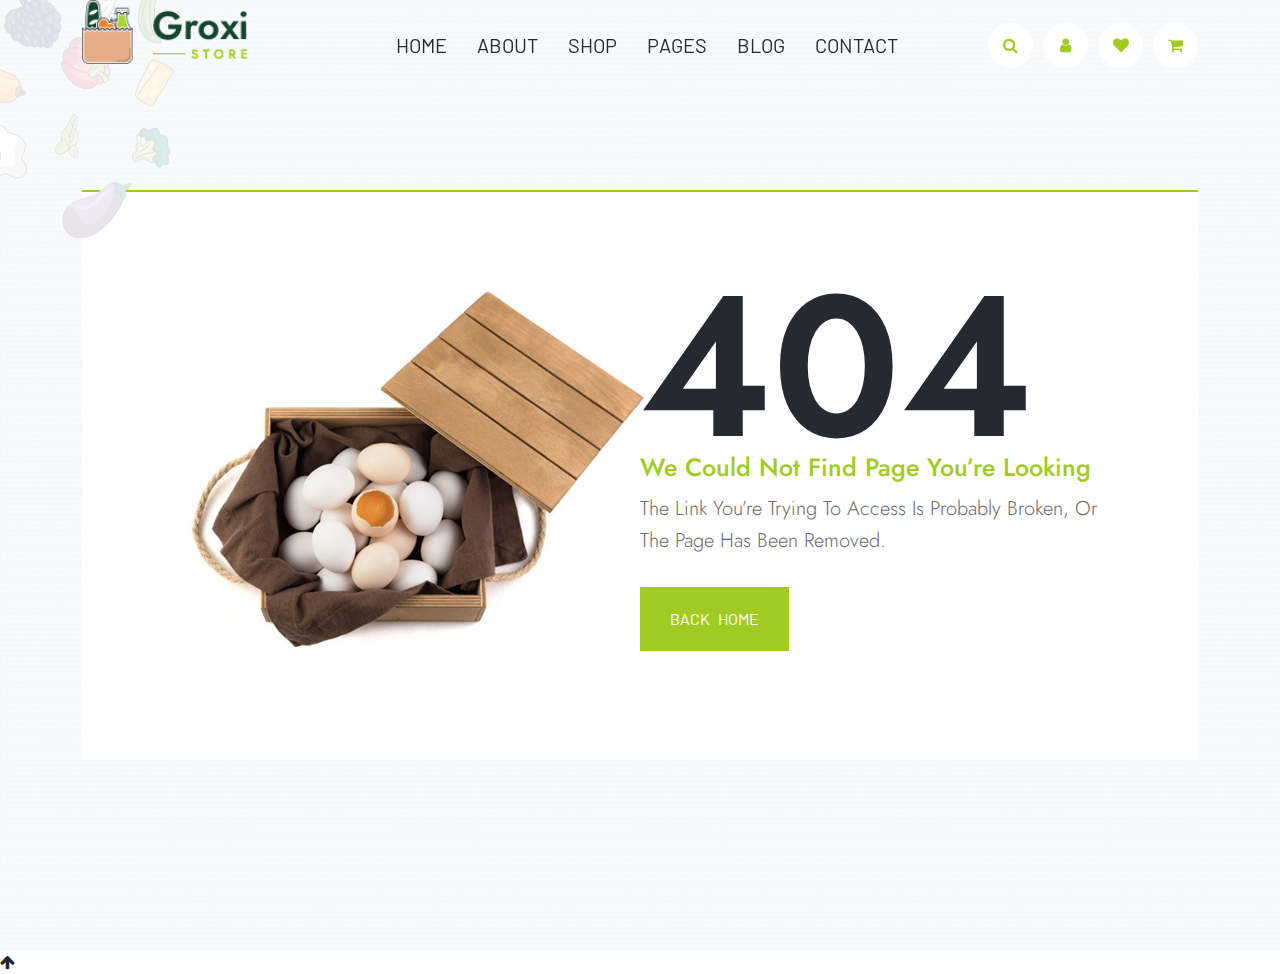
<file: erros-index.html>
<!doctype html>
<html class="no-js" lang="">

<head>
  <meta charset="utf-8">
  <title>groxi</title>
  <meta name="description" content="">
  <meta name="viewport" content="width=device-width, initial-scale=1">

  <meta property="og:title" content="">
  <meta property="og:type" content="">
  <meta property="og:url" content="">
  <meta property="og:image" content="">

  <link rel="manifest" href="site.webmanifest">
  <link rel="apple-touch-icon" href="icon.png">
  <!-- Place favicon.ico in the root directory -->

  <link rel="stylesheet" href="asset/css/normalize.css">
  <link rel="stylesheet" href="asset/css/font-awesome.min.css">
  <link rel="stylesheet" href="asset/css/slicknav/slicknav.min.css">
  <link rel="stylesheet" href="asset/css/slickSlider/slick.css">
  <link rel="stylesheet" href="asset/css/range/jquery-ui.min.css">
  <link rel="stylesheet" href="asset/css/nice-selector/nice-select.css">
  <link rel="stylesheet" href="asset/css/magnific/magnific-popup.css">
  <link rel="stylesheet" href="asset/css/bootstrap.min.css">
  <link rel="stylesheet" href="asset/sass/demo.css">
 
  <meta name="theme-color" content="#fafafa">
  
</head>

<body>

<!--preload-area start here--->

<section class="preload-area">
  <div class="preload">
    <img src="asset/img/preload/1491.gif" alt="">
  </div>
</section>

<!--preload-area end here-->

  <!--header-area srart -->

  <header>
    <div class="header-area">
      <div class="container">
        <div class="row">
          <div class="col-lg-2 col-3">
            <div class="logo">
              <img src="asset/img/logo/index.png" alt="">
            </div>
          </div>
          <div class="col-lg-7 col-1">
            <div class="main-menu d-none d-lg-block">
              <nav>
                <!--mobile menu-->
                <ul id="mobile-menu">
                  <li><a href="index.html">Home</a>
                    <ul class="sub-menu">
                      <li><a href="index.html">home index</a></li>
                      <li><a href="about-index.html">about index</a></li>
                      <li><a href="shop-index.html">shop index</a></li>
                      <li><a href="product-index.html">product index</a></li>
                      <li><a href="blog-index.html">blog index</a></li>
                      <li><a href="contact-index.html">contact index</a></li>
                      <li><a href="erros-index.html">erros index</a>
                        <ul class="sub-menu">
                          <li><a href="#">home page-1</a></li>
                          <li><a href="#">home page-2</a></li>
                          <li><a href="#">home page-3</a></li>
                          <li><a href="#">home page-4</a></li>
                          <li><a href="#">home page-5</a></li>
                          <li><a href="#">home page-6</a></li>
                        </ul>
                      </li>
                    </ul>
                  </li>
                  <li><a href="about-index.html">About</a></li>
                  <li><a href="shop-index.html">Shop</a></li>
                  <li><a href="#">Pages</a></li>
                  <li><a href="blog-index.html">Blog</a></li>
                  <li><a href="contact-index.html">Contact</a>
                    <ul class="sub-menu">
                      <li><a href="#">54545</a></li>
                      <li><a href="#">532778</a></li>
                      <li><a href="#">78657</a></li>
                      <li><a href="#">45354</a></li>
                      <li><a href="#">453</a></li>
                      <li><a href="#">453</a></li>
                    </ul>
                  </li>
                </ul>
              </nav>
            </div>
          </div>
          <div class="col-lg-3 col-8">
            <div class="user-icon h-100">
              <ul>
                <li><a href="#"><i class="fa fa-search"></i></a></li>
                <li><a href="#"><i class="fa fa-user"></i></a></li>
                <li><a href="#"><i class="fa fa-heart"></i></a></li>
                <li><a href="#"><i class="fa fa-shopping-cart"></i></a></li>
              </ul>
            </div>
          </div>
        </div>
      </div>
    </div>
  </header>
  <!--header-area end-->

  <!--hero-area srart -->
  <section class="hero-area">
    <div class="hero-active h-100">
      <div class="container-fluid p-0 h-100">
        <div class="bg-cover h-100" style="background-image: url(asset/img/about-index/banner/about-banner.png);" >
          <div class="container h-100">
            <div class="row justify-content-center erros-height align-items-center g-0">
              <div class="col-12">
                <div class="erros-wrapper hero-height-erros clearfix">
                  <div class="erros-image d-flex align-items-center d-sm-block h-100 float-start w-50">
                    <div class="image">
                      <img src="asset/img/hero/07_404.jpg" alt="">
                    </div>
                  </div>
                  <div class="erros-contain float-start w-50">
                    <div class="erros-count">
                      <h2>404</h2>
                    </div>
                    <div class="erros-discrip">
                      <span>We Could Not Find Page You’re Looking</span>
                      <p>The link you’re trying to access is probably broken, or 
                        the page has been removed.</p>
                    </div>
                    <button class="btn speace-details">
                      <a href="index.html">back home</a>
                    </button>
                  </div>
                </div>
              </div>
            </div>
          </div>
        </div>
      </div>
      <div class="container-fluid p-0 h-100">
        <div class="bg-cover h-100" style="background-image: url(asset/img/about-index/banner/about-banner.png);" >
          <div class="container h-100">
            <div class="row justify-content-center erros-height align-items-center g-0">
              <div class="col-12">
                <div class="erros-wrapper hero-height-erros clearfix">
                  <div class="erros-image d-flex align-items-center d-sm-block h-100 float-start w-50">
                    <div class="image">
                      <img src="asset/img/hero/07_404.jpg" alt="">
                    </div>
                  </div>
                  <div class="erros-contain float-start w-50">
                    <div class="erros-count">
                      <h2>404</h2>
                    </div>
                    <div class="erros-discrip">
                      <span>We Could Not Find Page You’re Looking</span>
                      <p>The link you’re trying to access is probably broken, or 
                        the page has been removed.</p>
                    </div>
                    <button class="btn speace-details">
                      <a href="index.html">back home</a>
                    </button>
                  </div>
                </div>
              </div>
            </div>
          </div>
        </div>
      </div>
      <div class="container-fluid p-0 h-100">
        <div class="bg-cover h-100" style="background-image: url(asset/img/about-index/banner/about-banner.png);" >
          <div class="container h-100">
            <div class="row justify-content-center erros-height align-items-center g-0">
              <div class="col-12">
                <div class="erros-wrapper hero-height-erros clearfix">
                  <div class="erros-image d-flex align-items-center d-sm-block h-100 float-start w-50">
                    <div class="image">
                      <img src="asset/img/hero/07_404.jpg" alt="">
                    </div>
                  </div>
                  <div class="erros-contain float-start w-50">
                    <div class="erros-count">
                      <h2>404</h2>
                    </div>
                    <div class="erros-discrip">
                      <span>We Could Not Find Page You’re Looking</span>
                      <p>The link you’re trying to access is probably broken, or 
                        the page has been removed.</p>
                    </div>
                    <button class="btn speace-details">
                      <a href="index.html">back home</a>
                    </button>
                  </div>
                </div>
              </div>
            </div>
          </div>
        </div>
      </div>
      <div class="container-fluid p-0 h-100">
        <div class="bg-cover h-100" style="background-image: url(asset/img/about-index/banner/about-banner.png);" >
          <div class="container h-100">
            <div class="row justify-content-center erros-height align-items-center g-0">
              <div class="col-12">
                <div class="erros-wrapper hero-height-erros clearfix">
                  <div class="erros-image d-flex align-items-center d-sm-block h-100 float-start w-50">
                    <div class="image">
                      <img src="asset/img/hero/07_404.jpg" alt="">
                    </div>
                  </div>
                  <div class="erros-contain float-start w-50">
                    <div class="erros-count">
                      <h2>404</h2>
                    </div>
                    <div class="erros-discrip">
                      <span>We Could Not Find Page You’re Looking</span>
                      <p>The link you’re trying to access is probably broken, or 
                        the page has been removed.</p>
                    </div>
                    <button class="btn speace-details">
                      <a href="index.html">back home</a>
                    </button>
                  </div>
                </div>
              </div>
            </div>
          </div>
        </div>
      </div>
    </div>
  </section>
  <!--hero-area end-->
  
  <!-- scroll-top start here-->
  <div class="d-none d-lg-block" id="scroll">
    <i class="fa fa-arrow-up"></i>
  </div>
  <!--scroll-top end here-->

  <script src="asset/js/jquery.min.js"></script>
  <script src="asset/js/vendor/modernizr-3.11.2.min.js"></script>
  <script src="asset/js/plugins.js"></script>
  <script src="asset/js/bootstrap.min.js"></script>
  <script src="asset/js/slilcknav/jquery.slicknav.min.js"></script>
  <script src="asset/js/slickSlider/slick.min.js"></script>
  <script src="asset/js/range/jquery-ui.min.js"></script>
  <script src="asset/js/magnific/jquery.magnific-popup.min.js"></script>
  <script src="asset/js/nice-selector/jquery.nice-select.min.js"></script>
  <script src="asset/js/main.js"></script>


</body>

</html>
</file>
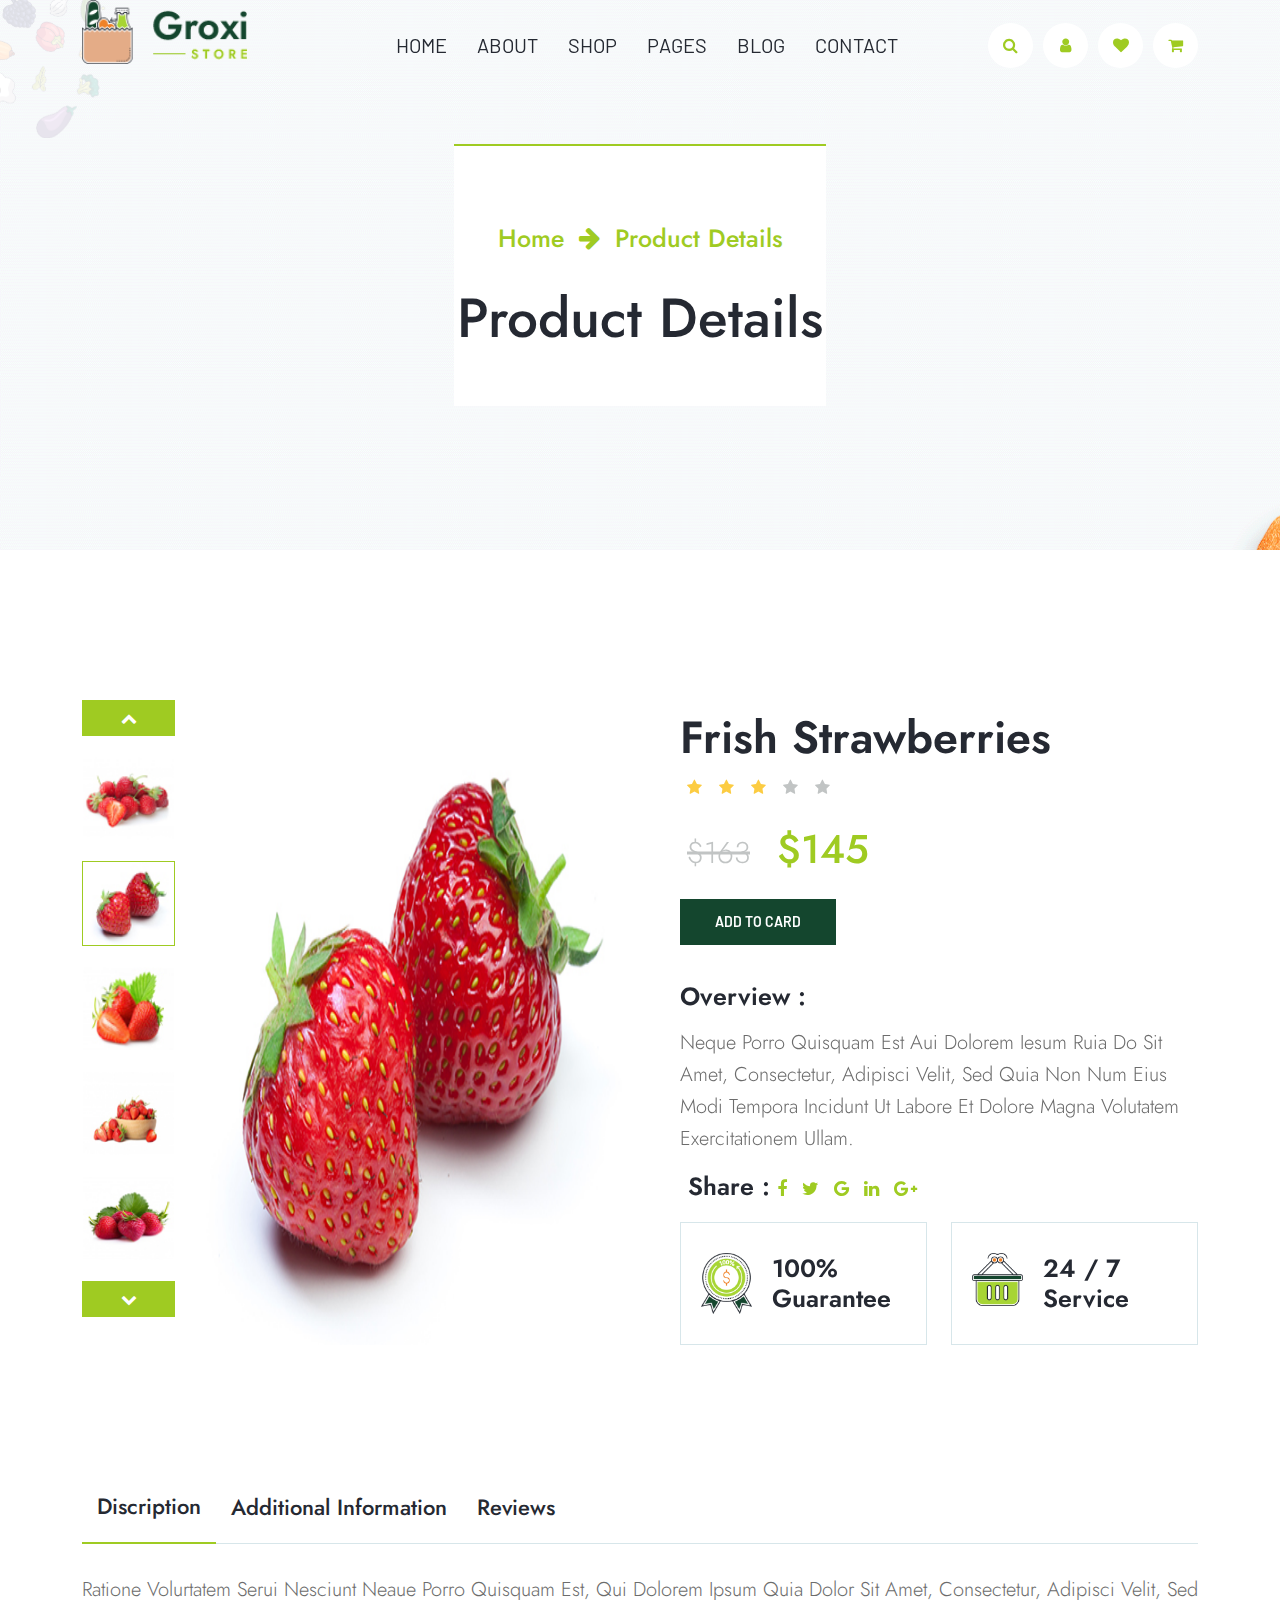
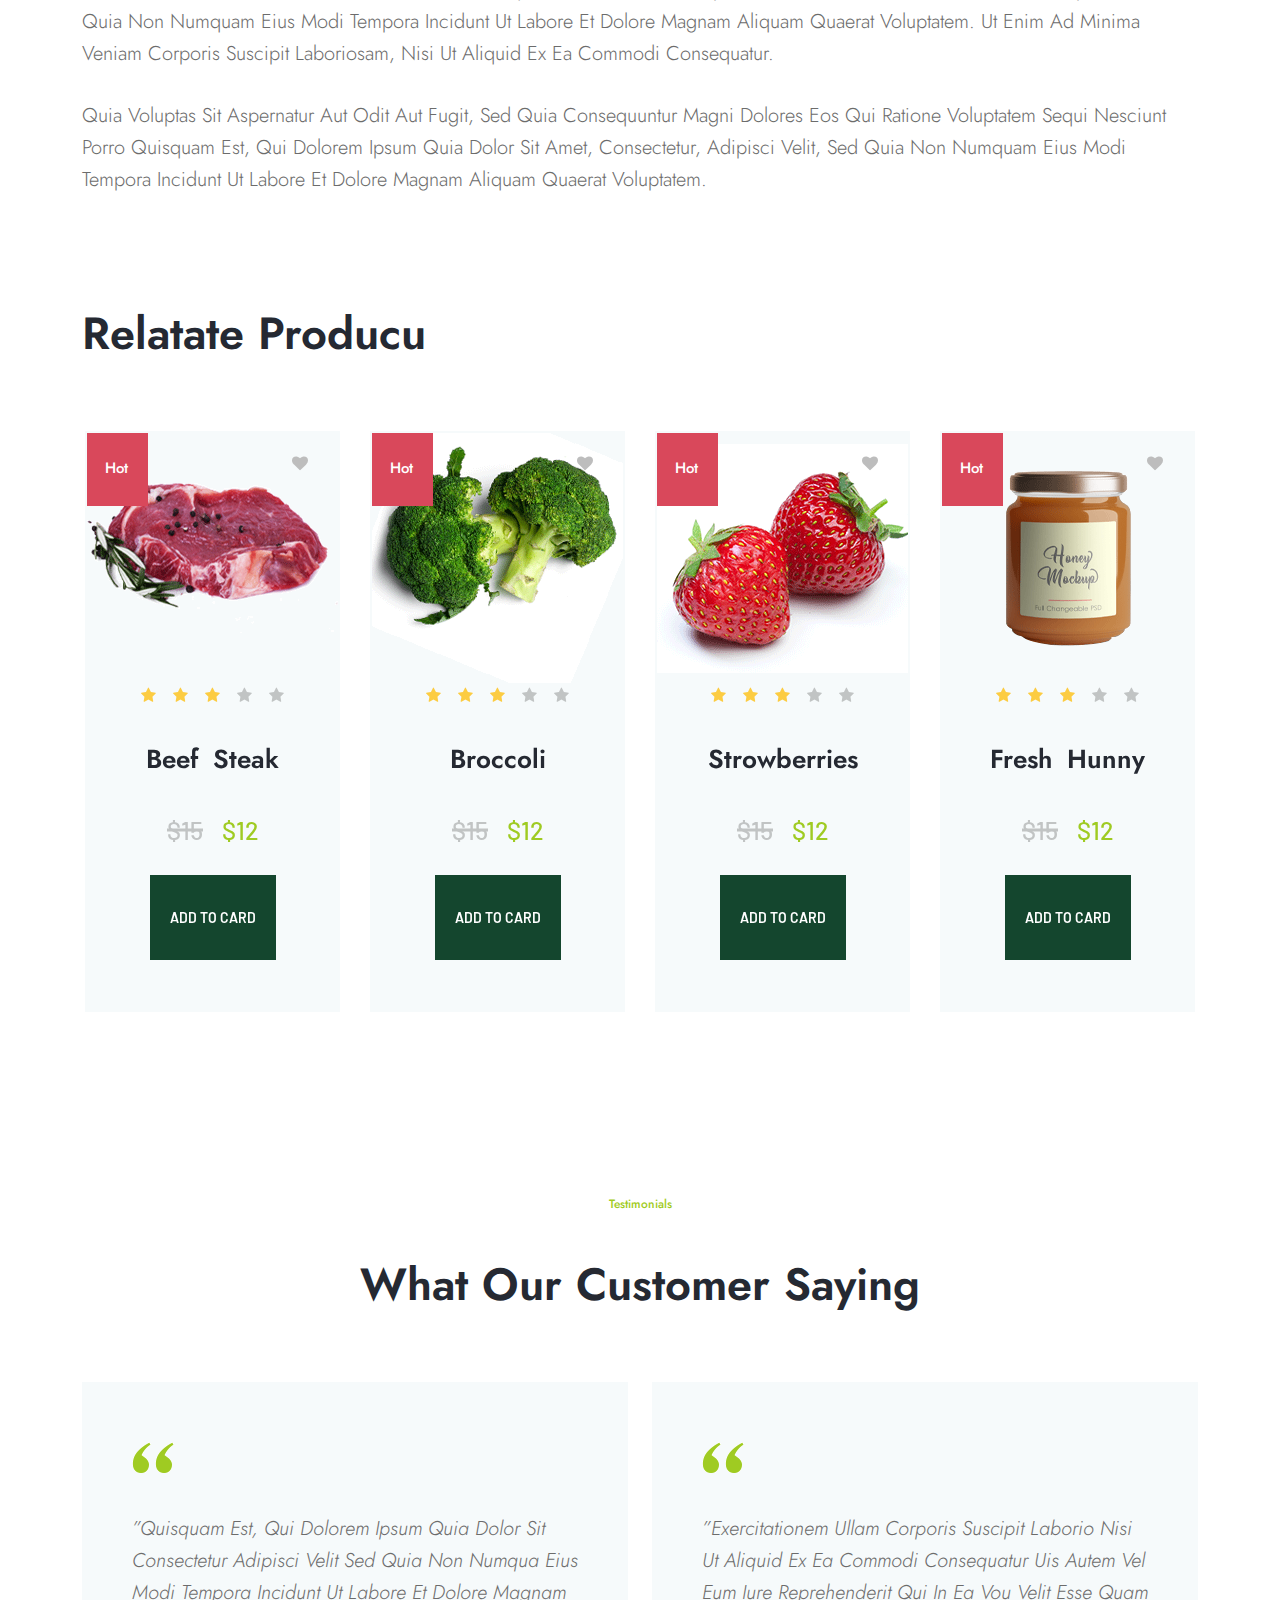
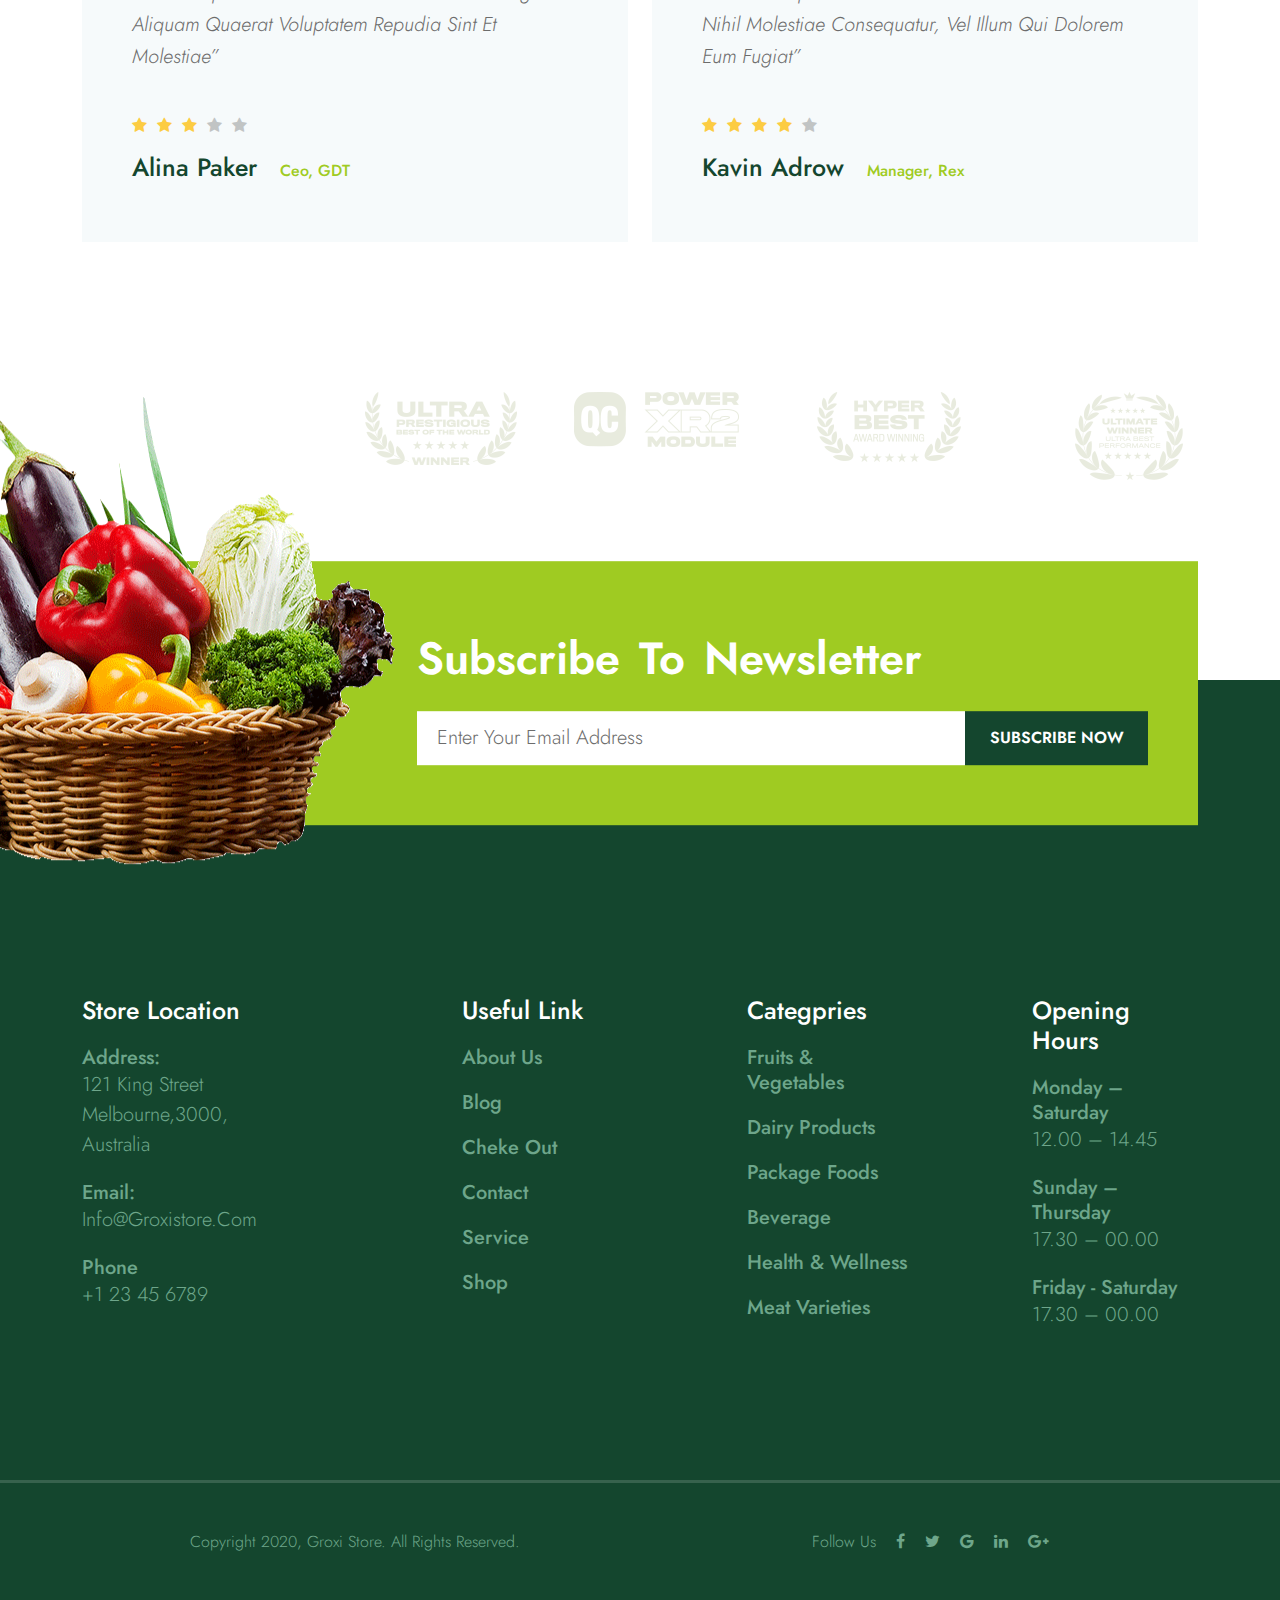
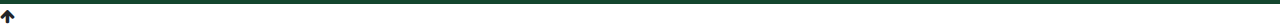
<file: product-index .html>
<!doctype html>
<html class="no-js" lang="">

<head>
  <meta charset="utf-8">
  <title>groxi</title>
  <meta name="description" content="">
  <meta name="viewport" content="width=device-width, initial-scale=1">

  <meta property="og:title" content="">
  <meta property="og:type" content="">
  <meta property="og:url" content="">
  <meta property="og:image" content="">

  <link rel="manifest" href="site.webmanifest">
  <link rel="apple-touch-icon" href="icon.png">
  <!-- Place favicon.ico in the root directory -->

  <link rel="stylesheet" href="asset/css/normalize.css">
  <link rel="stylesheet" href="asset/css/font-awesome.min.css">
  <link rel="stylesheet" href="asset/css/slicknav/slicknav.min.css">
  <link rel="stylesheet" href="asset/css/slickSlider/slick.css">
  <link rel="stylesheet" href="asset/css/range/jquery-ui.min.css">
  <link rel="stylesheet" href="asset/css/nice-selector/nice-select.css">
  <link rel="stylesheet" href="asset/css/magnific/magnific-popup.css">
  <link rel="stylesheet" href="asset/css/bootstrap.min.css">
  <link rel="stylesheet" href="asset/sass/demo.css">
 
  <meta name="theme-color" content="#fafafa">
  
</head>

<body>

<!--preload-area start here--->

<section class="preload-area">
  <div class="preload">
    <img src="asset/img/preload/1491.gif" alt="">
  </div>
</section>

<!--preload-area end here-->

  <!--header-area srart -->

  <header>
    <div class="header-area">
      <div class="container">
        <div class="row">
          <div class="col-lg-2 col-3">
            <div class="logo">
              <img src="asset/img/logo/index.png" alt="">
            </div>
          </div>
          <div class="col-lg-7 col-1">
            <div class="main-menu d-none d-lg-block">
              <nav>
                <!--mobile menu-->
                <ul id="mobile-menu">
                  <li><a href="index.html">Home</a>
                    <ul class="sub-menu">
                      <li><a href="index.html">home index</a></li>
                      <li><a href="about-index.html">about index</a></li>
                      <li><a href="shop-index.html">shop index</a></li>
                      <li><a href="product-index.html">product index</a></li>
                      <li><a href="blog-index.html">blog index</a></li>
                      <li><a href="contact-index.html">contact index</a></li>
                      <li><a href="erros-index.html">erros index</a>
                        <ul class="sub-menu">
                          <li><a href="#">home page-1</a></li>
                          <li><a href="#">home page-2</a></li>
                          <li><a href="#">home page-3</a></li>
                          <li><a href="#">home page-4</a></li>
                          <li><a href="#">home page-5</a></li>
                          <li><a href="#">home page-6</a>
                            <ul class="sub-menu">
                              <li><a href="#">home page-1</a></li>
                              <li><a href="#">home page-2</a></li>
                              <li><a href="#">home page-3</a></li>
                              <li><a href="#">home page-4</a></li>
                              <li><a href="#">home page-5</a></li>
                              <li><a href="#">home page-6</a></li>
                            </ul>
                          </li>
                        </ul>
                      </li>
                    </ul>
                  </li>
                  <li><a href="about-index.html">About</a></li>
                  <li><a href="shop-index.html">Shop</a></li>
                  <li><a href="#">Pages</a></li>
                  <li><a href="blog-index.html">Blog</a></li>
                  <li><a href="contact-index.html">Contact</a>
                    <ul class="sub-menu">
                      <li><a href="#">54545</a></li>
                      <li><a href="#">532778</a></li>
                      <li><a href="#">78657</a></li>
                      <li><a href="#">45354</a></li>
                      <li><a href="#">453</a></li>
                      <li><a href="#">453</a></li>
                    </ul>
                  </li>
                </ul>
              </nav>
            </div>
          </div>
          <div class="col-lg-3 col-8">
            <div class="user-icon h-100">
              <ul>
                <li><a href="#"><i class="fa fa-search"></i></a></li>
                <li><a href="#"><i class="fa fa-user"></i></a></li>
                <li><a href="#"><i class="fa fa-heart"></i></a></li>
                <li><a href="#"><i class="fa fa-shopping-cart"></i></a></li>
              </ul>
            </div>
          </div>
        </div>
      </div>
    </div>
  </header>
  <!--header-area end-->

  <!--hero-area srart -->
  <section class="hero-area">
    <div class="hero-active">
      <div class="container-fluid p-0">
        <div class="bg-cover h-100" style="background-image: url(asset/img/about-index/banner/about-banner.png);" >
          <div class="container">
            <div class="row justify-content-center hero-height align-items-center g-0">
              <div class="col-lg-4 col-md-5 col-sm-6 col-8">
                <div class="hero-contain ">
                  <div class="breadcrumbs text-center">
                    <div class="link-pass">
                      <ul class="d-flex justify-content-center ">
                        <li><a href="#">home</a></li>
                        <li><a href="#"><i class="fa fa-arrow-right"></i></a></li>
                        <li><a href="#">product details</a></li>
                      </ul>
                    </div>
                    <div class="link-title">
                      <h2>product details</h2>
                    </div>
                  </div>
                </div>
              </div>
            </div>
          </div>
        </div>
      </div>
      <div class="container-fluid p-0">
        <div class="bg-cover h-100" style="background-image: url(asset/img/about-index/banner/about-banner.png);" >
          <div class="container">
            <div class="row justify-content-center hero-height align-items-center g-0">
              <div class="col-lg-4 col-md-5 col-sm-6 col-8">
                <div class="hero-contain ">
                  <div class="breadcrumbs text-center">
                    <div class="link-pass">
                      <ul class="d-flex justify-content-center ">
                        <li><a href="#">home</a></li>
                        <li><a href="#"><i class="fa fa-arrow-right"></i></a></li>
                        <li><a href="#">product details</a></li>
                      </ul>
                    </div>
                    <div class="link-title">
                      <h2>product details</h2>
                    </div>
                  </div>
                </div>
              </div>
            </div>
          </div>
        </div>
      </div>
      <div class="container-fluid p-0">
        <div class="bg-cover h-100" style="background-image: url(asset/img/about-index/banner/about-banner.png);" >
          <div class="container">
            <div class="row justify-content-center hero-height align-items-center g-0">
              <div class="col-lg-4 col-md-5 col-sm-6 col-8">
                <div class="hero-contain ">
                  <div class="breadcrumbs text-center">
                    <div class="link-pass">
                      <ul class="d-flex justify-content-center ">
                        <li><a href="#">home</a></li>
                        <li><a href="#"><i class="fa fa-arrow-right"></i></a></li>
                        <li><a href="#">product details</a></li>
                      </ul>
                    </div>
                    <div class="link-title">
                      <h2>product details</h2>
                    </div>
                  </div>
                </div>
              </div>
            </div>
          </div>
        </div>
      </div>
      <div class="container-fluid p-0">
        <div class="bg-cover h-100" style="background-image: url(asset/img/about-index/banner/about-banner.png);" >
          <div class="container">
            <div class="row justify-content-center hero-height align-items-center g-0">
              <div class="col-lg-4 col-md-5 col-sm-6 col-8">
                <div class="hero-contain ">
                  <div class="breadcrumbs text-center">
                    <div class="link-pass">
                      <ul class="d-flex justify-content-center ">
                        <li><a href="#">home</a></li>
                        <li><a href="#"><i class="fa fa-arrow-right"></i></a></li>
                        <li><a href="#">product details</a></li>
                      </ul>
                    </div>
                    <div class="link-title">
                      <h2>product details</h2>
                    </div>
                  </div>
                </div>
              </div>
            </div>
          </div>
        </div>
      </div>
    </div>
  </section>
  <!--hero-area end-->
  
  <!--product-details-area strat here-->
  <div class="product-details-area section-padding">
    <div class="container">
      <div class="row g-0">
        <div class="col-lg-1 col-md-2 col-3">
          <div class="product-nav">
            <div class="product-slide-nav">
              <img src="asset/img/product-index/slide-nav/slide-1.jpg" width="auto" height="auto" alt="">
            </div>
            <div class="product-slide-nav">
              <img src="asset/img/product-index/slide-nav/slide-2.jpg" width="auto" height="auto" alt="">
            </div>
            <div class="product-slide-nav">
              <img src="asset/img/product-index/slide-nav/slide-3.jpg" width="auto" height="auto" alt="">
            </div>
            <div class="product-slide-nav">
              <img src="asset/img/product-index/slide-nav/slide-4.jpg" width="auto" height="auto" alt="">
            </div>
            <div class="product-slide-nav">
              <img src="asset/img/product-index/slide-nav/slide-5.jpg" width="auto" height="auto" alt="">
            </div>
            <div class="product-slide-nav">
              <img src="asset/img/product-index/slide-nav/slide-1.jpg" width="auto" height="auto" alt="">
            </div>
            <div class="product-slide-nav">
              <img src="asset/img/product-index/slide-nav/slide-2.jpg" width="auto" height="auto" alt="">
            </div>
            <div class="product-slide-nav">
              <img src="asset/img/product-index/slide-nav/slide-3.jpg" width="auto" height="auto" alt="">
            </div>
            <div class="product-slide-nav">
              <img src="asset/img/product-index/slide-nav/slide-4.jpg" width="auto" height="auto" alt="">
            </div>
            <div class="product-slide-nav">
              <img src="asset/img/product-index/slide-nav/slide-5.jpg" width="auto" height="auto" alt="">
            </div>
          </div>
        </div>
        <div class="col-lg-5 col-md-10 col-9">
          <div class="product-slide h-100 product-details-active">
            <div class="product-slide-item">
              <img src="asset/img/product-index/slide/main-slide-1.jpg" alt="">
            </div>
            <div class="product-slide-item">
              <img src="asset/img/product-index/slide-nav/slide-2.jpg" alt="">
            </div>
            <div class="product-slide-item">
              <img src="asset/img/product-index/slide-nav/slide-3.jpg" alt="">
            </div>
            <div class="product-slide-item">
              <img src="asset/img/product-index/slide-nav/slide-4.jpg" alt="">
            </div>
            <div class="product-slide-item">
              <img src="asset/img/product-index/slide-nav/slide-5.jpg" alt="">
            </div>
            <div class="product-slide-item">
              <img src="asset/img/product-index/slide-nav/slide-1.jpg" alt="">
            </div>
            <div class="product-slide-item">
              <img src="asset/img/product-index/slide-nav/slide-2.jpg" alt="">
            </div>
            <div class="product-slide-item">
              <img src="asset/img/product-index/slide-nav/slide-3.jpg" alt="">
            </div>
            <div class="product-slide-item">
              <img src="asset/img/product-index/slide-nav/slide-4.jpg" alt="">
            </div>
            <div class="product-slide-item">
              <img src="asset/img/product-index/slide-nav/slide-5.jpg" alt="">
            </div>
          </div>
        </div>
        <div class="col-lg-6 col-md-12">
          <div class="product-discrip-active">
            <div class="product-discrip">
              <div class="section-heading">
                <h2>frish strawberries</h2>
              </div>
              <div class="single-product">
                <div class="product-contain">
                  <div class="product-ratting">
                    <i class="fa fa-star gold-color"></i>
                    <i class="fa fa-star gold-color"></i>
                    <i class="fa fa-star gold-color"></i>
                    <i class="fa fa-star"></i>
                    <i class="fa fa-star"></i>
                  </div>
                  <div class="product-price">
                    <span class="old-price">$163</span>
                    <span class="new-price">$145</span>
                  </div>
                  <div class="product-cart">
                    <button>
                      <a href="#">add to card</a>
                    </button>
                  </div>
                </div>
              </div>
              <div class="sub-discrip">
                <div class="sub-title">
                  <h3>overview :</h3>
                </div>
                <p>Neque porro quisquam est aui dolorem iesum ruia do
                  sit amet, consectetur, adipisci velit, sed quia non num
                  eius modi tempora incidunt ut labore et dolore magna
                  volutatem exercitationem ullam.</p>
              </div>
              <div class="share-icon">
                <ul class="d-flex">
                  <li><a href="#">share :</a></li>
                  <li><a href="#"><i class="fa fa-facebook"></i></a></li>
                  <li><a href="#"><i class="fa fa-twitter"></i></a></li>
                  <li><a href="#"><i class="fa fa-google"></i></a></li>
                  <li><a href="#"><i class="fa fa-linkedin"></i></a></li>
                  <li><a href="#"><i class="fa fa-google-plus"></i></a></li>
                </ul>
              </div>
              <div class="our-service">
                <div class="container-fluid">
                  <div class="row">
                    <div class="col-6">
                      <div class="service-contain clearfix">
                        <div class="service-icon float-start w-25">
                          <img src="asset/img/service/service-icon-1.png" alt="product-icon"></div>
                        <h2 class="float-start w-75">100% guarantee</h2>
                      </div>
                    </div>
                    <div class="col-6">
                      <div class="service-contain clearfix">
                        <div class="service-icon float-start w-25">
                          <img src="asset/img/service/service-icon-2.png.png" alt="product-icon"></div>
                        <h2 class="float-start w-75">24 / 7 service</h2>
                      </div>
                    </div>
                  </div>
                </div>
              </div>
            </div>
            <div class="product-discrip">
              <div class="section-heading">
                <h2>mango bavarange</h2>
              </div>
              <div class="single-product">
                <div class="product-contain">
                  <div class="product-ratting">
                    <i class="fa fa-star gold-color"></i>
                    <i class="fa fa-star gold-color"></i>
                    <i class="fa fa-star gold-color"></i>
                    <i class="fa fa-star"></i>
                    <i class="fa fa-star"></i>
                  </div>
                  <div class="product-price">
                    <span class="old-price">$150</span>
                    <span class="new-price">$120</span>
                  </div>
                  <div class="product-cart">
                    <button>
                      <a href="#">add to card</a>
                    </button>
                  </div>
                </div>
              </div>
              <div class="sub-discrip">
                <div class="sub-title">
                  <h3>overview :</h3>
                </div>
                <p>Neque porro quisquam est aui dolorem iesum ruia do
                  sit amet, consectetur, adipisci velit, sed quia non num
                  eius modi tempora incidunt ut labore et dolore magna
                  volutatem exercitationem ullam.</p>
              </div>
              <div class="share-icon">
                <ul class="d-flex">
                  <li><a href="#">share :</a></li>
                  <li><a href="#"><i class="fa fa-facebook"></i></a></li>
                  <li><a href="#"><i class="fa fa-twitter"></i></a></li>
                  <li><a href="#"><i class="fa fa-google"></i></a></li>
                  <li><a href="#"><i class="fa fa-linkedin"></i></a></li>
                  <li><a href="#"><i class="fa fa-google-plus"></i></a></li>
                </ul>
              </div>
              <div class="our-service">
                <div class="container-fluid">
                  <div class="row">
                    <div class="col-6">
                      <div class="service-contain clearfix">
                        <div class="service-icon float-start w-25">
                          <img src="asset/img/service/service-icon-1.png" alt="product-icon"></div>
                        <h2 class="float-start w-75">100% guarantee</h2>
                      </div>
                    </div>
                    <div class="col-6">
                      <div class="service-contain clearfix">
                        <div class="service-icon float-start w-25">
                          <img src="asset/img/service/service-icon-2.png.png" alt="product-icon"></div>
                        <h2 class="float-start w-75">24 / 7 service</h2>
                      </div>
                    </div>
                  </div>
                </div>
              </div>
            </div>
            <div class="product-discrip">
              <div class="section-heading">
                <h2>Beef Steak</h2>
              </div>
              <div class="single-product">
                <div class="product-contain">
                  <div class="product-ratting">
                    <i class="fa fa-star gold-color"></i>
                    <i class="fa fa-star gold-color"></i>
                    <i class="fa fa-star gold-color"></i>
                    <i class="fa fa-star"></i>
                    <i class="fa fa-star"></i>
                  </div>
                  <div class="product-price">
                    <span class="old-price">$1687</span>
                    <span class="new-price">$1200</span>
                  </div>
                  <div class="product-cart">
                    <button>
                      <a href="#">add to card</a>
                    </button>
                  </div>
                </div>
              </div>
              <div class="sub-discrip">
                <div class="sub-title">
                  <h3>overview :</h3>
                </div>
                <p>Neque porro quisquam est aui dolorem iesum ruia do
                  sit amet, consectetur, adipisci velit, sed quia non num
                  eius modi tempora incidunt ut labore et dolore magna
                  volutatem exercitationem ullam.</p>
              </div>
              <div class="share-icon">
                <ul class="d-flex">
                  <li><a href="#">share :</a></li>
                  <li><a href="#"><i class="fa fa-facebook"></i></a></li>
                  <li><a href="#"><i class="fa fa-twitter"></i></a></li>
                  <li><a href="#"><i class="fa fa-google"></i></a></li>
                  <li><a href="#"><i class="fa fa-linkedin"></i></a></li>
                  <li><a href="#"><i class="fa fa-google-plus"></i></a></li>
                </ul>
              </div>
              <div class="our-service">
                <div class="container-fluid">
                  <div class="row">
                    <div class="col-6">
                      <div class="service-contain clearfix">
                        <div class="service-icon float-start w-25">
                          <img src="asset/img/service/service-icon-1.png" alt="product-icon"></div>
                        <h2 class="float-start w-75">100% guarantee</h2>
                      </div>
                    </div>
                    <div class="col-6">
                      <div class="service-contain clearfix">
                        <div class="service-icon float-start w-25">
                          <img src="asset/img/service/service-icon-2.png.png" alt="product-icon"></div>
                        <h2 class="float-start w-75">24 / 7 service</h2>
                      </div>
                    </div>
                  </div>
                </div>
              </div>
            </div>
            <div class="product-discrip">
              <div class="section-heading">
                <h2>broccoli</h2>
              </div>
              <div class="single-product">
                <div class="product-contain">
                  <div class="product-ratting">
                    <i class="fa fa-star gold-color"></i>
                    <i class="fa fa-star gold-color"></i>
                    <i class="fa fa-star gold-color"></i>
                    <i class="fa fa-star"></i>
                    <i class="fa fa-star"></i>
                  </div>
                  <div class="product-price">
                    <span class="old-price">$1345</span>
                    <span class="new-price">$1267</span>
                  </div>
                  <div class="product-cart">
                    <button>
                      <a href="#">add to card</a>
                    </button>
                  </div>
                </div>
              </div>
              <div class="sub-discrip">
                <div class="sub-title">
                  <h3>overview :</h3>
                </div>
                <p>Neque porro quisquam est aui dolorem iesum ruia do
                  sit amet, consectetur, adipisci velit, sed quia non num
                  eius modi tempora incidunt ut labore et dolore magna
                  volutatem exercitationem ullam.</p>
              </div>
              <div class="share-icon">
                <ul class="d-flex">
                  <li><a href="#">share :</a></li>
                  <li><a href="#"><i class="fa fa-facebook"></i></a></li>
                  <li><a href="#"><i class="fa fa-twitter"></i></a></li>
                  <li><a href="#"><i class="fa fa-google"></i></a></li>
                  <li><a href="#"><i class="fa fa-linkedin"></i></a></li>
                  <li><a href="#"><i class="fa fa-google-plus"></i></a></li>
                </ul>
              </div>
              <div class="our-service">
                <div class="container-fluid">
                  <div class="row">
                    <div class="col-6">
                      <div class="service-contain clearfix">
                        <div class="service-icon float-start w-25">
                          <img src="asset/img/service/service-icon-1.png" alt="product-icon"></div>
                        <h2 class="float-start w-75">100% guarantee</h2>
                      </div>
                    </div>
                    <div class="col-6">
                      <div class="service-contain clearfix">
                        <div class="service-icon float-start w-25">
                          <img src="asset/img/service/service-icon-2.png.png" alt="product-icon"></div>
                        <h2 class="float-start w-75">24 / 7 service</h2>
                      </div>
                    </div>
                  </div>
                </div>
              </div>
            </div>
            <div class="product-discrip">
              <div class="section-heading">
                <h2>strowberries</h2>
              </div>
              <div class="single-product">
                <div class="product-contain">
                  <div class="product-ratting">
                    <i class="fa fa-star gold-color"></i>
                    <i class="fa fa-star gold-color"></i>
                    <i class="fa fa-star gold-color"></i>
                    <i class="fa fa-star"></i>
                    <i class="fa fa-star"></i>
                  </div>
                  <div class="product-price">
                    <span class="old-price">$134</span>
                    <span class="new-price">$120</span>
                  </div>
                  <div class="product-cart">
                    <button>
                      <a href="#">add to card</a>
                    </button>
                  </div>
                </div>
              </div>
              <div class="sub-discrip">
                <div class="sub-title">
                  <h3>overview :</h3>
                </div>
                <p>Neque porro quisquam est aui dolorem iesum ruia do
                  sit amet, consectetur, adipisci velit, sed quia non num
                  eius modi tempora incidunt ut labore et dolore magna
                  volutatem exercitationem ullam.</p>
              </div>
              <div class="share-icon">
                <ul class="d-flex">
                  <li><a href="#">share :</a></li>
                  <li><a href="#"><i class="fa fa-facebook"></i></a></li>
                  <li><a href="#"><i class="fa fa-twitter"></i></a></li>
                  <li><a href="#"><i class="fa fa-google"></i></a></li>
                  <li><a href="#"><i class="fa fa-linkedin"></i></a></li>
                  <li><a href="#"><i class="fa fa-google-plus"></i></a></li>
                </ul>
              </div>
              <div class="our-service">
                <div class="container-fluid">
                  <div class="row">
                    <div class="col-6">
                      <div class="service-contain clearfix">
                        <div class="service-icon float-start w-25">
                          <img src="asset/img/service/service-icon-1.png" alt="product-icon"></div>
                        <h2 class="float-start w-75">100% guarantee</h2>
                      </div>
                    </div>
                    <div class="col-6">
                      <div class="service-contain clearfix">
                        <div class="service-icon float-start w-25">
                          <img src="asset/img/service/service-icon-2.png.png" alt="product-icon"></div>
                        <h2 class="float-start w-75">24 / 7 service</h2>
                      </div>
                    </div>
                  </div>
                </div>
              </div>
            </div>
            <div class="product-discrip">
              <div class="section-heading">
                <h2>frish strawberries</h2>
              </div>
              <div class="single-product">
                <div class="product-contain">
                  <div class="product-ratting">
                    <i class="fa fa-star gold-color"></i>
                    <i class="fa fa-star gold-color"></i>
                    <i class="fa fa-star gold-color"></i>
                    <i class="fa fa-star"></i>
                    <i class="fa fa-star"></i>
                  </div>
                  <div class="product-price">
                    <span class="old-price">$150</span>
                    <span class="new-price">$120</span>
                  </div>
                  <div class="product-cart">
                    <button>
                      <a href="#">add to card</a>
                    </button>
                  </div>
                </div>
              </div>
              <div class="sub-discrip">
                <div class="sub-title">
                  <h3>overview :</h3>
                </div>
                <p>Neque porro quisquam est aui dolorem iesum ruia do
                  sit amet, consectetur, adipisci velit, sed quia non num
                  eius modi tempora incidunt ut labore et dolore magna
                  volutatem exercitationem ullam.</p>
              </div>
              <div class="share-icon">
                <ul class="d-flex">
                  <li><a href="#">share :</a></li>
                  <li><a href="#"><i class="fa fa-facebook"></i></a></li>
                  <li><a href="#"><i class="fa fa-twitter"></i></a></li>
                  <li><a href="#"><i class="fa fa-google"></i></a></li>
                  <li><a href="#"><i class="fa fa-linkedin"></i></a></li>
                  <li><a href="#"><i class="fa fa-google-plus"></i></a></li>
                </ul>
              </div>
              <div class="our-service">
                <div class="container-fluid">
                  <div class="row">
                    <div class="col-6">
                      <div class="service-contain clearfix">
                        <div class="service-icon float-start w-25">
                          <img src="asset/img/service/service-icon-1.png" alt="product-icon"></div>
                        <h2 class="float-start w-75">100% guarantee</h2>
                      </div>
                    </div>
                    <div class="col-6">
                      <div class="service-contain clearfix">
                        <div class="service-icon float-start w-25">
                          <img src="asset/img/service/service-icon-2.png.png" alt="product-icon"></div>
                        <h2 class="float-start w-75">24 / 7 service</h2>
                      </div>
                    </div>
                  </div>
                </div>
              </div>
            </div>
            <div class="product-discrip">
              <div class="section-heading">
                <h2>fresh hunny</h2>
              </div>
              <div class="single-product">
                <div class="product-contain">
                  <div class="product-ratting">
                    <i class="fa fa-star gold-color"></i>
                    <i class="fa fa-star gold-color"></i>
                    <i class="fa fa-star gold-color"></i>
                    <i class="fa fa-star"></i>
                    <i class="fa fa-star"></i>
                  </div>
                  <div class="product-price">
                    <span class="old-price">$145</span>
                    <span class="new-price">$130</span>
                  </div>
                  <div class="product-cart">
                    <button>
                      <a href="#">add to card</a>
                    </button>
                  </div>
                </div>
              </div>
              <div class="sub-discrip">
                <div class="sub-title">
                  <h3>overview :</h3>
                </div>
                <p>Neque porro quisquam est aui dolorem iesum ruia do
                  sit amet, consectetur, adipisci velit, sed quia non num
                  eius modi tempora incidunt ut labore et dolore magna
                  volutatem exercitationem ullam.</p>
              </div>
              <div class="share-icon">
                <ul class="d-flex">
                  <li><a href="#">share :</a></li>
                  <li><a href="#"><i class="fa fa-facebook"></i></a></li>
                  <li><a href="#"><i class="fa fa-twitter"></i></a></li>
                  <li><a href="#"><i class="fa fa-google"></i></a></li>
                  <li><a href="#"><i class="fa fa-linkedin"></i></a></li>
                  <li><a href="#"><i class="fa fa-google-plus"></i></a></li>
                </ul>
              </div>
              <div class="our-service">
                <div class="container-fluid">
                  <div class="row">
                    <div class="col-6">
                      <div class="service-contain clearfix">
                        <div class="service-icon float-start w-25">
                          <img src="asset/img/service/service-icon-1.png" alt="product-icon"></div>
                        <h2 class="float-start w-75">100% guarantee</h2>
                      </div>
                    </div>
                    <div class="col-6">
                      <div class="service-contain clearfix">
                        <div class="service-icon float-start w-25">
                          <img src="asset/img/service/service-icon-2.png.png" alt="product-icon"></div>
                        <h2 class="float-start w-75">24 / 7 service</h2>
                      </div>
                    </div>
                  </div>
                </div>
              </div>
            </div>
            <div class="product-discrip">
              <div class="section-heading">
                <h2>fresh milk</h2>
              </div>
              <div class="single-product">
                <div class="product-contain">
                  <div class="product-ratting">
                    <i class="fa fa-star gold-color"></i>
                    <i class="fa fa-star gold-color"></i>
                    <i class="fa fa-star gold-color"></i>
                    <i class="fa fa-star"></i>
                    <i class="fa fa-star"></i>
                  </div>
                  <div class="product-price">
                    <span class="old-price">$15</span>
                    <span class="new-price">$12</span>
                  </div>
                  <div class="product-cart">
                    <button>
                      <a href="#">add to card</a>
                    </button>
                  </div>
                </div>
              </div>
              <div class="sub-discrip">
                <div class="sub-title">
                  <h3>overview :</h3>
                </div>
                <p>Neque porro quisquam est aui dolorem iesum ruia do
                  sit amet, consectetur, adipisci velit, sed quia non num
                  eius modi tempora incidunt ut labore et dolore magna
                  volutatem exercitationem ullam.</p>
              </div>
              <div class="share-icon">
                <ul class="d-flex">
                  <li><a href="#">share :</a></li>
                  <li><a href="#"><i class="fa fa-facebook"></i></a></li>
                  <li><a href="#"><i class="fa fa-twitter"></i></a></li>
                  <li><a href="#"><i class="fa fa-google"></i></a></li>
                  <li><a href="#"><i class="fa fa-linkedin"></i></a></li>
                  <li><a href="#"><i class="fa fa-google-plus"></i></a></li>
                </ul>
              </div>
              <div class="our-service">
                <div class="container-fluid">
                  <div class="row">
                    <div class="col-6">
                      <div class="service-contain clearfix">
                        <div class="service-icon float-start w-25">
                          <img src="asset/img/service/service-icon-1.png" alt="product-icon"></div>
                        <h2 class="float-start w-75">100% guarantee</h2>
                      </div>
                    </div>
                    <div class="col-6">
                      <div class="service-contain clearfix">
                        <div class="service-icon float-start w-25">
                          <img src="asset/img/service/service-icon-2.png.png" alt="product-icon"></div>
                        <h2 class="float-start w-75">24 / 7 service</h2>
                      </div>
                    </div>
                  </div>
                </div>
              </div>
            </div>
            <div class="product-discrip">
              <div class="section-heading">
                <h2>frish hunny</h2>
              </div>
              <div class="single-product">
                <div class="product-contain">
                  <div class="product-ratting">
                    <i class="fa fa-star gold-color"></i>
                    <i class="fa fa-star gold-color"></i>
                    <i class="fa fa-star gold-color"></i>
                    <i class="fa fa-star"></i>
                    <i class="fa fa-star"></i>
                  </div>
                  <div class="product-price">
                    <span class="old-price">$120</span>
                    <span class="new-price">$110</span>
                  </div>
                  <div class="product-cart">
                    <button>
                      <a href="#">add to card</a>
                    </button>
                  </div>
                </div>
              </div>
              <div class="sub-discrip">
                <div class="sub-title">
                  <h3>overview :</h3>
                </div>
                <p>Neque porro quisquam est aui dolorem iesum ruia do
                  sit amet, consectetur, adipisci velit, sed quia non num
                  eius modi tempora incidunt ut labore et dolore magna
                  volutatem exercitationem ullam.</p>
              </div>
              <div class="share-icon">
                <ul class="d-flex">
                  <li><a href="#">share :</a></li>
                  <li><a href="#"><i class="fa fa-facebook"></i></a></li>
                  <li><a href="#"><i class="fa fa-twitter"></i></a></li>
                  <li><a href="#"><i class="fa fa-google"></i></a></li>
                  <li><a href="#"><i class="fa fa-linkedin"></i></a></li>
                  <li><a href="#"><i class="fa fa-google-plus"></i></a></li>
                </ul>
              </div>
              <div class="our-service">
                <div class="container-fluid">
                  <div class="row">
                    <div class="col-6">
                      <div class="service-contain clearfix">
                        <div class="service-icon float-start w-25">
                          <img src="asset/img/service/service-icon-1.png" alt="product-icon"></div>
                        <h2 class="float-start w-75">100% guarantee</h2>
                      </div>
                    </div>
                    <div class="col-6">
                      <div class="service-contain clearfix">
                        <div class="service-icon float-start w-25">
                          <img src="asset/img/service/service-icon-2.png.png" alt="product-icon"></div>
                        <h2 class="float-start w-75">24 / 7 service</h2>
                      </div>
                    </div>
                  </div>
                </div>
              </div>
            </div>
            <div class="product-discrip">
              <div class="section-heading">
                <h2>frish fish</h2>
              </div>
              <div class="single-product">
                <div class="product-contain">
                  <div class="product-ratting">
                    <i class="fa fa-star gold-color"></i>
                    <i class="fa fa-star gold-color"></i>
                    <i class="fa fa-star gold-color"></i>
                    <i class="fa fa-star"></i>
                    <i class="fa fa-star"></i>
                  </div>
                  <div class="product-price">
                    <span class="old-price">$15</span>
                    <span class="new-price">$12</span>
                  </div>
                  <div class="product-cart">
                    <button>
                      <a href="#">add to card</a>
                    </button>
                  </div>
                </div>
              </div>
              <div class="sub-discrip">
                <div class="sub-title">
                  <h3>overview :</h3>
                </div>
                <p>Neque porro quisquam est aui dolorem iesum ruia do
                  sit amet, consectetur, adipisci velit, sed quia non num
                  eius modi tempora incidunt ut labore et dolore magna
                  volutatem exercitationem ullam.</p>
              </div>
              <div class="share-icon">
                <ul class="d-flex">
                  <li><a href="#">share :</a></li>
                  <li><a href="#"><i class="fa fa-facebook"></i></a></li>
                  <li><a href="#"><i class="fa fa-twitter"></i></a></li>
                  <li><a href="#"><i class="fa fa-google"></i></a></li>
                  <li><a href="#"><i class="fa fa-linkedin"></i></a></li>
                  <li><a href="#"><i class="fa fa-google-plus"></i></a></li>
                </ul>
              </div>
              <div class="our-service">
                <div class="container-fluid">
                  <div class="row">
                    <div class="col-6">
                      <div class="service-contain clearfix">
                        <div class="service-icon float-start w-25">
                          <img src="asset/img/service/service-icon-1.png" alt="product-icon"></div>
                        <h2 class="float-start w-75">100% guarantee</h2>
                      </div>
                    </div>
                    <div class="col-6">
                      <div class="service-contain clearfix">
                        <div class="service-icon float-start w-25">
                          <img src="asset/img/service/service-icon-2.png.png" alt="product-icon"></div>
                        <h2 class="float-start w-75">24 / 7 service</h2>
                      </div>
                    </div>
                  </div>
                </div>
              </div>
            </div>
            <div class="product-discrip">
              <div class="section-heading">
                <h2>frish bagitable</h2>
              </div>
              <div class="single-product">
                <div class="product-contain">
                  <div class="product-ratting">
                    <i class="fa fa-star gold-color"></i>
                    <i class="fa fa-star gold-color"></i>
                    <i class="fa fa-star gold-color"></i>
                    <i class="fa fa-star"></i>
                    <i class="fa fa-star"></i>
                  </div>
                  <div class="product-price">
                    <span class="old-price">$45</span>
                    <span class="new-price">$30</span>
                  </div>
                  <div class="product-cart">
                    <button>
                      <a href="#">add to card</a>
                    </button>
                  </div>
                </div>
              </div>
              <div class="sub-discrip">
                <div class="sub-title">
                  <h3>overview :</h3>
                </div>
                <p>Neque porro quisquam est aui dolorem iesum ruia do
                  sit amet, consectetur, adipisci velit, sed quia non num
                  eius modi tempora incidunt ut labore et dolore magna
                  volutatem exercitationem ullam.</p>
              </div>
              <div class="share-icon">
                <ul class="d-flex">
                  <li><a href="#">share :</a></li>
                  <li><a href="#"><i class="fa fa-facebook"></i></a></li>
                  <li><a href="#"><i class="fa fa-twitter"></i></a></li>
                  <li><a href="#"><i class="fa fa-google"></i></a></li>
                  <li><a href="#"><i class="fa fa-linkedin"></i></a></li>
                  <li><a href="#"><i class="fa fa-google-plus"></i></a></li>
                </ul>
              </div>
              <div class="our-service">
                <div class="container-fluid">
                  <div class="row">
                    <div class="col-6">
                      <div class="service-contain clearfix">
                        <div class="service-icon float-start w-25">
                          <img src="asset/img/service/service-icon-1.png" alt="product-icon"></div>
                        <h2 class="float-start w-75">100% guarantee</h2>
                      </div>
                    </div>
                    <div class="col-6">
                      <div class="service-contain clearfix">
                        <div class="service-icon float-start w-25">
                          <img src="asset/img/service/service-icon-2.png.png" alt="product-icon"></div>
                        <h2 class="float-start w-75">24 / 7 service</h2>
                      </div>
                    </div>
                  </div>
                </div>
              </div>
            </div>
          </div>
        </div>
      </div>
    </div>
  </div>
  <!--product-details-area end here-->

  <!--reviews-area start here-->
  <div class="reviews-area">
    <div class="container">
      <div class="row">
        <div class="col-12">
          <div class="reviews-menu">
            <nav>
              <div class="nav nav-tabs" id="nav-tab" role="tablist">
                <button class="nav-link active" id="nav-discription-tab" data-bs-toggle="tab" data-bs-target="#nav-discription" type="button" role="tab" aria-controls="nav-discription" aria-selected="true">discription</button>
                <button class="nav-link" id="nav-additional-information-tab" data-bs-toggle="tab" data-bs-target="#nav-additional-information" type="button" role="tab" aria-controls="nav-additional-information" aria-selected="false">additional information</button>
                <button class="nav-link" id="nav-reviews-tab" data-bs-toggle="tab" data-bs-target="#nav-reviews" type="button" role="tab" aria-controls="nav-reviews" aria-selected="false">reviews</button>
              </div>
            </nav>

          </div>
        </div>
        <div class="col-12">
          <div class="reviews-contain speace-details">
            <div class="tab-content" id="nav-tabContent">
              <div class="tab-pane fade show active" id="nav-discription" role="tabpanel" aria-labelledby="nav-discription-tab">
                <p>Ratione volurtatem serui nesciunt neaue porro quisquam est, qui dolorem ipsum quia dolor sit amet, consectetur, adipisci velit, 
                  sed quia non numquam eius modi tempora incidunt ut labore et dolore magnam aliquam quaerat voluptatem. Ut enim ad minima 
                  veniam corporis suscipit laboriosam, nisi ut aliquid ex ea commodi consequatur.</p>
                  <p class="speace-details">Quia voluptas sit aspernatur aut odit aut fugit, sed quia consequuntur magni dolores eos qui ratione voluptatem sequi nesciunt 
                    porro quisquam est, qui dolorem ipsum quia dolor sit amet, consectetur, adipisci velit, sed quia non numquam eius modi tempora 
                    incidunt ut labore et dolore magnam aliquam quaerat voluptatem.</p>
              </div>
              <div class="tab-pane fade" id="nav-additional-information" role="tabpanel" aria-labelledby="nav-additional-information-tab">
                <p>Ratione volurtatem serui nesciunt neaue porro quisquam est, qui dolorem ipsum quia dolor sit amet, consectetur, adipisci velit, 
                  sed quia non numquam eius modi tempora incidunt ut labore et dolore magnam aliquam quaerat voluptatem. Ut enim ad minima 
                  veniam corporis suscipit laboriosam, nisi ut aliquid ex ea commodi consequatur.</p>
                  <p class="speace-details">Quia voluptas sit aspernatur aut odit aut fugit, sed quia consequuntur magni dolores eos qui ratione voluptatem sequi nesciunt 
                    porro quisquam est, qui dolorem ipsum quia dolor sit amet, consectetur, adipisci velit, sed quia non numquam eius modi tempora 
                    incidunt ut labore et dolore magnam aliquam quaerat voluptatem.</p>
              </div>
              <div class="tab-pane fade" id="nav-reviews" role="tabpanel" aria-labelledby="nav-reviews-tab">
                <p>Ratione volurtatem serui nesciunt neaue porro quisquam est, qui dolorem ipsum quia dolor sit amet, consectetur, adipisci velit, 
                  sed quia non numquam eius modi tempora incidunt ut labore et dolore magnam aliquam quaerat voluptatem. Ut enim ad minima 
                  veniam corporis suscipit laboriosam, nisi ut aliquid ex ea commodi consequatur.</p>
                  <p class="speace-details">Quia voluptas sit aspernatur aut odit aut fugit, sed quia consequuntur magni dolores eos qui ratione voluptatem sequi nesciunt 
                    porro quisquam est, qui dolorem ipsum quia dolor sit amet, consectetur, adipisci velit, sed quia non numquam eius modi tempora 
                    incidunt ut labore et dolore magnam aliquam quaerat voluptatem.</p>
              </div>
            </div>
          </div>
        </div>
      </div>
    </div>
  </div>
  <!--reviews-area end here-->

  <!--related-product-area srart -->
  <section class="related-product-area speace-wrapper">
    <div class="container speace-wrapper">
      <div class="row">
        <div class="col-lg-12">
          <div class="section-heading">
            <h2>relatate producu</h2>
          </div>
        </div>
      </div>
    </div>
    <div class="product-tap">
      <div class="container px-0">
        <div class="row related-product-active">
          <div class="col-xl-4 col-lg-4">
            <div class="single-product">
              <div class="product-img position-relative d-flex align-items-center justify-content-center">
                <img class="first-img" src="asset/img/product/01_product.png" alt="main-product">
                <img class="second-img position-absolute" src="asset/img/product/4_product.png" alt="second-img">
                <div class="product-img-sub-title position-absolute">
                  <h4>hot</h4>
                </div>
                <div class="wish-list-icon position-absolute">
                  <i class="fa fa-heart"></i>
                </div>
              </div>
              <div class="product-contain text-center">
                <div class="product-ratting">
                  <i class="fa fa-star gold-color"></i>
                  <i class="fa fa-star gold-color"></i>
                  <i class="fa fa-star gold-color"></i>
                  <i class="fa fa-star"></i>
                  <i class="fa fa-star"></i>
                </div>
                <div class="product-title">
                  <h2>Beef Steak</h2>
                </div>
                <div class="product-price">
                  <span class="old-price">$15</span>
                  <span class="new-price">$12</span>
                </div>
                <div class="product-cart">
                  <button>
                    <a href="#">add to card</a>
                  </button>
                </div>
              </div>
            </div>
          </div>
          <div class="col-xl-4 col-lg-4">
            <div class="single-product">
              <div class="product-img position-relative d-flex align-items-center justify-content-center">
                <img class="first-img" src="asset/img/product/2_product.png" alt="main-product">
                <img class="second-img position-absolute" src="asset/img/product/3_product.png" alt="second-img">
                <div class="product-img-sub-title position-absolute">
                  <h4>hot</h4>
                </div>
                <div class="wish-list-icon position-absolute">
                  <i class="fa fa-heart"></i>
                </div>
              </div>
              <div class="product-contain text-center">
                <div class="product-ratting">
                  <i class="fa fa-star gold-color"></i>
                  <i class="fa fa-star gold-color"></i>
                  <i class="fa fa-star gold-color"></i>
                  <i class="fa fa-star"></i>
                  <i class="fa fa-star"></i>
                </div>
                <div class="product-title">
                  <h2>broccoli</h2>
                </div>
                <div class="product-price">
                  <span class="old-price">$15</span>
                  <span class="new-price">$12</span>
                </div>
                <div class="product-cart">
                  <button>
                    <a href="#">add to card</a>
                  </button>
                </div>
              </div>
            </div>
          </div>
          <div class="col-xl-4 col-lg-4">
            <div class="single-product">
              <div class="product-img position-relative d-flex align-items-center justify-content-center">
                <img class="first-img" src="asset/img/product/3_product.png" alt="main-product">
                <img class="second-img position-absolute" src="asset/img/product/4_product.png" alt="second-img">
                <div class="product-img-sub-title position-absolute">
                  <h4>hot</h4>
                </div>
                <div class="wish-list-icon position-absolute">
                  <i class="fa fa-heart"></i>
                </div>
              </div>
              <div class="product-contain text-center">
                <div class="product-ratting">
                  <i class="fa fa-star gold-color"></i>
                  <i class="fa fa-star gold-color"></i>
                  <i class="fa fa-star gold-color"></i>
                  <i class="fa fa-star"></i>
                  <i class="fa fa-star"></i>
                </div>
                <div class="product-title">
                  <h2>strowberries</h2>
                </div>
                <div class="product-price">
                  <span class="old-price">$15</span>
                  <span class="new-price">$12</span>
                </div>
                <div class="product-cart">
                  <button>
                    <a href="#">add to card</a>
                  </button>
                </div>
              </div>
            </div>
          </div>
          <div class="col-xl-4 col-lg-4">
            <div class="single-product">
              <div class="product-img position-relative d-flex align-items-center justify-content-center">
                <img class="first-img" src="asset/img/product/4_product.png" alt="main-product">
                <img class="second-img position-absolute" src="asset/img/product/5_product.png" alt="second-img">
                <div class="product-img-sub-title position-absolute">
                  <h4>hot</h4>
                </div>
                <div class="wish-list-icon position-absolute">
                  <i class="fa fa-heart"></i>
                </div>
              </div>
              <div class="product-contain text-center">
                <div class="product-ratting">
                  <i class="fa fa-star gold-color"></i>
                  <i class="fa fa-star gold-color"></i>
                  <i class="fa fa-star gold-color"></i>
                  <i class="fa fa-star"></i>
                  <i class="fa fa-star"></i>
                </div>
                <div class="product-title">
                  <h2>fresh hunny</h2>
                </div>
                <div class="product-price">
                  <span class="old-price">$15</span>
                  <span class="new-price">$12</span>
                </div>
                <div class="product-cart">
                  <button>
                    <a href="#">add to card</a>
                  </button>
                </div>
              </div>
            </div>
          </div>
          <div class="col-xl-4 col-lg-4">
            <div class="single-product">
              <div class="product-img position-relative d-flex align-items-center justify-content-center">
                <img class="first-img" src="asset/img/product/5_product.png" alt="main-product">
                <img class="second-img position-absolute" src="asset/img/product/6_product.png" alt="second-img">
                <div class="product-img-sub-title position-absolute">
                  <h4>hot</h4>
                </div>
                <div class="wish-list-icon position-absolute">
                  <i class="fa fa-heart"></i>
                </div>
              </div>
              <div class="product-contain text-center">
                <div class="product-ratting">
                  <i class="fa fa-star gold-color"></i>
                  <i class="fa fa-star gold-color"></i>
                  <i class="fa fa-star gold-color"></i>
                  <i class="fa fa-star"></i>
                  <i class="fa fa-star"></i>
                </div>
                <div class="product-title">
                  <h2>fresh milk</h2>
                </div>
                <div class="product-price">
                  <span class="old-price">$15</span>
                  <span class="new-price">$12</span>
                </div>
                <div class="product-cart">
                  <button>
                    <a href="#">add to card</a>
                  </button>
                </div>
              </div>
            </div>
          </div>
          <div class="col-xl-4 col-lg-4">
            <div class="single-product">
              <div class="product-img position-relative d-flex align-items-center justify-content-center">
                <img class="first-img" src="asset/img/product/6_product.png" alt="main-product">
                <img class="second-img position-absolute" src="asset/img/product/01_product.png" alt="second-img">
                <div class="product-img-sub-title position-absolute">
                  <h4>hot</h4>
                </div>
                <div class="wish-list-icon position-absolute">
                  <i class="fa fa-heart"></i>
                </div>
              </div>
              <div class="product-contain text-center">
                <div class="product-ratting">
                  <i class="fa fa-star gold-color"></i>
                  <i class="fa fa-star gold-color"></i>
                  <i class="fa fa-star gold-color"></i>
                  <i class="fa fa-star"></i>
                  <i class="fa fa-star"></i>
                </div>
                <div class="product-title">
                  <h2>mengo bevarage</h2>
                </div>
                <div class="product-price">
                  <span class="old-price">$15</span>
                  <span class="new-price">$12</span>
                </div>
                <div class="product-cart">
                  <button>
                    <a href="#">add to card</a>
                  </button>
                </div>
              </div>
            </div>
          </div>
        </div>
      </div>
    </div>
  </section>
<!--related-product-area end-->

  <!--testimonials-area start-->
  <section class="testimonials-area section-padding">
    <div class="container">
      <div class="row">
        <div class="col-lg-12">
          <div class="section-heading text-center">
            <div class="sub-section-heading">
              <p>testimonials</p>
            </div>
            <h2>what our customer saying</h2>
          </div>
        </div>
      </div>
    </div>
    <div class="container">
      <div class="row">
        <div class="col-lg-6">
          <div class="single-testimonials">
            <div class="single-testimonials-icon">
              <img src="asset/img/testimonials/01_arry.png" alt="">
            </div>
            <div class="testimonials-contain">
              <div class="testimonials-contain-dis">
                <p>”Quisquam est, qui dolorem ipsum quia dolor sit
                  consectetur adipisci velit sed quia non numqua
                  eius modi tempora incidunt ut labore et dolore 
                  magnam aliquam quaerat voluptatem repudia
                  sint et molestiae”</p>
                  <div class="testimonials-contain-dis-ratting">
                    <i class="fa fa-star gold-color"></i>
                    <i class="fa fa-star gold-color"></i>
                    <i class="fa fa-star gold-color"></i>
                    <i class="fa fa-star"></i>
                    <i class="fa fa-star"></i>
                  </div>
              </div>
              <div class="testimonials-name">
                <h2>alina paker <span>ceo, GDT</span></h2>
              </div>
            </div>
          </div>
        </div>
        <div class="col-lg-6">
          <div class="single-testimonials">
            <div class="single-testimonials-icon">
              <img src="asset/img/testimonials/01_arry.png" alt="">
            </div>
            <div class="testimonials-contain">
              <div class="testimonials-contain-dis">
                <p>”Exercitationem ullam corporis suscipit laborio
                  nisi ut aliquid ex ea commodi consequatur uis 
                  autem vel eum iure reprehenderit qui in ea vou
                  velit esse quam nihil molestiae consequatur,
                  vel illum qui dolorem eum fugiat”</p>
                  <div class="testimonials-contain-dis-ratting">
                    <i class="fa fa-star gold-color"></i>
                    <i class="fa fa-star gold-color"></i>
                    <i class="fa fa-star gold-color"></i>
                    <i class="fa fa-star gold-color"></i>
                    <i class="fa fa-star"></i>
                  </div>
              </div>
              <div class="testimonials-name">
                <h2>kavin adrow <span>manager, rex</span></h2>
              </div>
            </div>
          </div>
        </div>
      </div>
    </div>
  </section>
  <!--testimonials-area end-->
  
  <!--brand-area start-->
  <section class="brand-area position-relative h-auto w-100">
    <div class="container">
      <div class="row justify-content-end brand-active">
        <div class="col-lg-2">
          <div class="brand-logo">
            <img src="asset/img/brand/logo-1.png" alt="">
          </div>
        </div>
        <div class="col-lg-2">
          <div class="brand-logo">
            <img src="asset/img/brand/logo-2.png" alt="">
          </div>
        </div>
        <div class="col-lg-2">
          <div class="brand-logo">
            <img src="asset/img/brand/logo-3.png" alt="">
          </div>
        </div>
        <div class="col-lg-2">
          <div class="brand-logo">
            <img src="asset/img/brand/logo-4.png" alt="">
          </div>
        </div>
        <div class="col-lg-2">
          <div class="brand-logo">
            <img src="asset/img/brand/logo-1.png" alt="">
          </div>
        </div>
        <div class="col-lg-2">
          <div class="brand-logo">
            <img src="asset/img/brand/logo-2.png" alt="">
          </div>
        </div>
        <div class="col-lg-2">
          <div class="brand-logo">
            <img src="asset/img/brand/logo-3.png" alt="">
          </div>
        </div>
        <div class="col-lg-2">
          <div class="brand-logo">
            <img src="asset/img/brand/logo-4.png" alt="">
          </div>
        </div>
      </div>
    </div>

      <!--subscribe-area start-->
      <section class="subscribe-area position-absolute w-100 h-auto">
        <!--
        <div class="shape-back"></div>
        -->
        <div class="container">
          <div class="subscribe-wrapper">
            <div class="row ">
              <div class="col-sm-3">
                <div class="subscribe-image position-relative h-100">
                  <div class="image position-absolute">
                    <img src="asset/img/subscribe/subscribe.png" alt="">
                  </div>
                </div>
              </div>
              <div class="col-sm-9">
                <div class="subscribe-contain">
                  <h2>subscribe to newsletter</h2>
                  <form action="#">
                    <div class="row g-0">
                      <div class="col-lg-9 col-8">
                        <div class="subscribe-box">
                          <input class="w-100" type="email" placeholder="enter your email address" name="email" id="#">
                        </div>
                      </div>
                      <div class="col-lg-3 col-4">
                        <div class="submit-box text-center">
                          <input class="w-100"  type="submit" value="subscribe now">
                        </div>
                      </div>
                    </div>
                  </form>
                </div>
              </div>
            </div>
          </div>
        </div>
      </section>
      <!--subscribe-area end-->
  </section>
  <!--brand-area end-->

  <!--footer-area start-->
  <footer class="footer-area section-padding pb-0">
    <div class="footer-top-area section-padding">
      <div class="container">
        <div class="row">
          <div class="col-xl-3 col-lg-3 col-md-6  offset-2 offset-sm-0">
            <div class="footer-widget">
              <h2>store location</h2>
              <ul>
                <li>
                  <a href="#">address:</a>
                  <h4>121 King Street Melbourne,3000, </h4>
                  <span>Australia</span>
                </li>
                <li>
                  <a href="#">email:</a>
                  <h4>info@groxistore.com </h4>
                </li>
                <li>
                  <a href="#">phone</a>
                  <h4>+1 23 45 6789</h4>
                </li>
              </ul>
            </div>
          </div>
          <div class="col-xl-2 col-lg-3 col-md-6 offset-2 offset-sm-0 offset-xl-1">
            <div class="footer-widget">
              <h2>useful link</h2>
              <ul>
                <li>
                  <a href="#">about us</a>
                </li>
                <li>
                  <a href="#">blog</a>
                </li>
                <li>
                  <a href="#">cheke out</a>
                </li>
                <li>
                  <a href="#">contact</a>
                </li>
                <li>
                  <a href="#">service</a>
                </li>
                <li>
                  <a href="#">shop</a>
                </li>
              </ul>
            </div>
          </div>
          <div class="col-xl-2 col-lg-3 col-md-6 offset-2 offset-sm-0 offset-xl-1">
            <div class="footer-widget">
              <h2>categpries</h2>
              <ul>
                <li>
                  <a href="#">Fruits & Vegetables </a>
                </li>
                <li>
                  <a href="#">Dairy Products</a>
                </li>
                <li>
                  <a href="#">Package Foods</a>
                </li>
                <li>
                  <a href="#">Beverage</a>
                </li>
                <li>
                  <a href="#">Health & Wellness</a>
                </li>
                <li>
                  <a href="#">Meat Varieties</a>
                </li>
              </ul>
            </div>
          </div>
          <div class="col-xl-2 col-lg-3 col-md-6 offset-2 offset-sm-0 offset-xl-1">
            <div class="footer-widget">
              <h2>opening hours</h2>
              <ul>
                <li>
                  <a href="#">Monday – Saturday</a>
                  <h4>12.00 – 14.45</h4>
                </li>
                <li>
                  <a href="#">sunday – thursday</a>
                  <h4>17.30 – 00.00</h4>
                </li>
                <li>
                  <a href="#">friday - saturday</a>
                  <h4>17.30 – 00.00</h4>
                </li>
              </ul>
            </div>
          </div>
        </div>
      </div>
    </div>
    <div class="footer-buttom position-relative">
      <div class="container">
        <div class="row">
          <div class="col-md-6">
            <div class="copy-right d-flex align-items-center  justify-content-sm-center h-100">
              <p>Copyright 2020, Groxi Store. All Rights Reserved.</p>
            </div>
          </div>
          <div class="col-md-6">
            <div class="share-icon">
              <ul class="d-flex justify-content-end  justify-content-sm-center">
                <li><a href="#">follow us</a></li>
                <li><a href="#"><i class="fa fa-facebook"></i></a></li>
                <li><a href="#"><i class="fa fa-twitter"></i></a></li>
                <li><a href="#"><i class="fa fa-google"></i></a></li>
                <li><a href="#"><i class="fa fa-linkedin"></i></a></li>
                <li><a href="#"><i class="fa fa-google-plus"></i></a></li>
              </ul>
            </div>
          </div>
        </div>
      </div>
    </div>
  </footer>
  <!--footer-area end-->

  <!-- scroll-top start here-->
  <div id="scroll">
    <i class="fa fa-arrow-up"></i>
  </div>
  <!--scroll-top end here-->

 
    
  <script src="asset/js/jquery.min.js"></script>
  <script src="asset/js/vendor/modernizr-3.11.2.min.js"></script>
  <script src="asset/js/plugins.js"></script>
  <script src="asset/js/bootstrap.min.js"></script>
  <script src="asset/js/slilcknav/jquery.slicknav.min.js"></script>
  <script src="asset/js/slickSlider/slick.min.js"></script>
  <script src="asset/js/range/jquery-ui.min.js"></script>
  <script src="asset/js/magnific/jquery.magnific-popup.min.js"></script>
  <script src="asset/js/nice-selector/jquery.nice-select.min.js"></script>
  <script src="asset/js/main.js"></script>


</body>

</html>
</file>
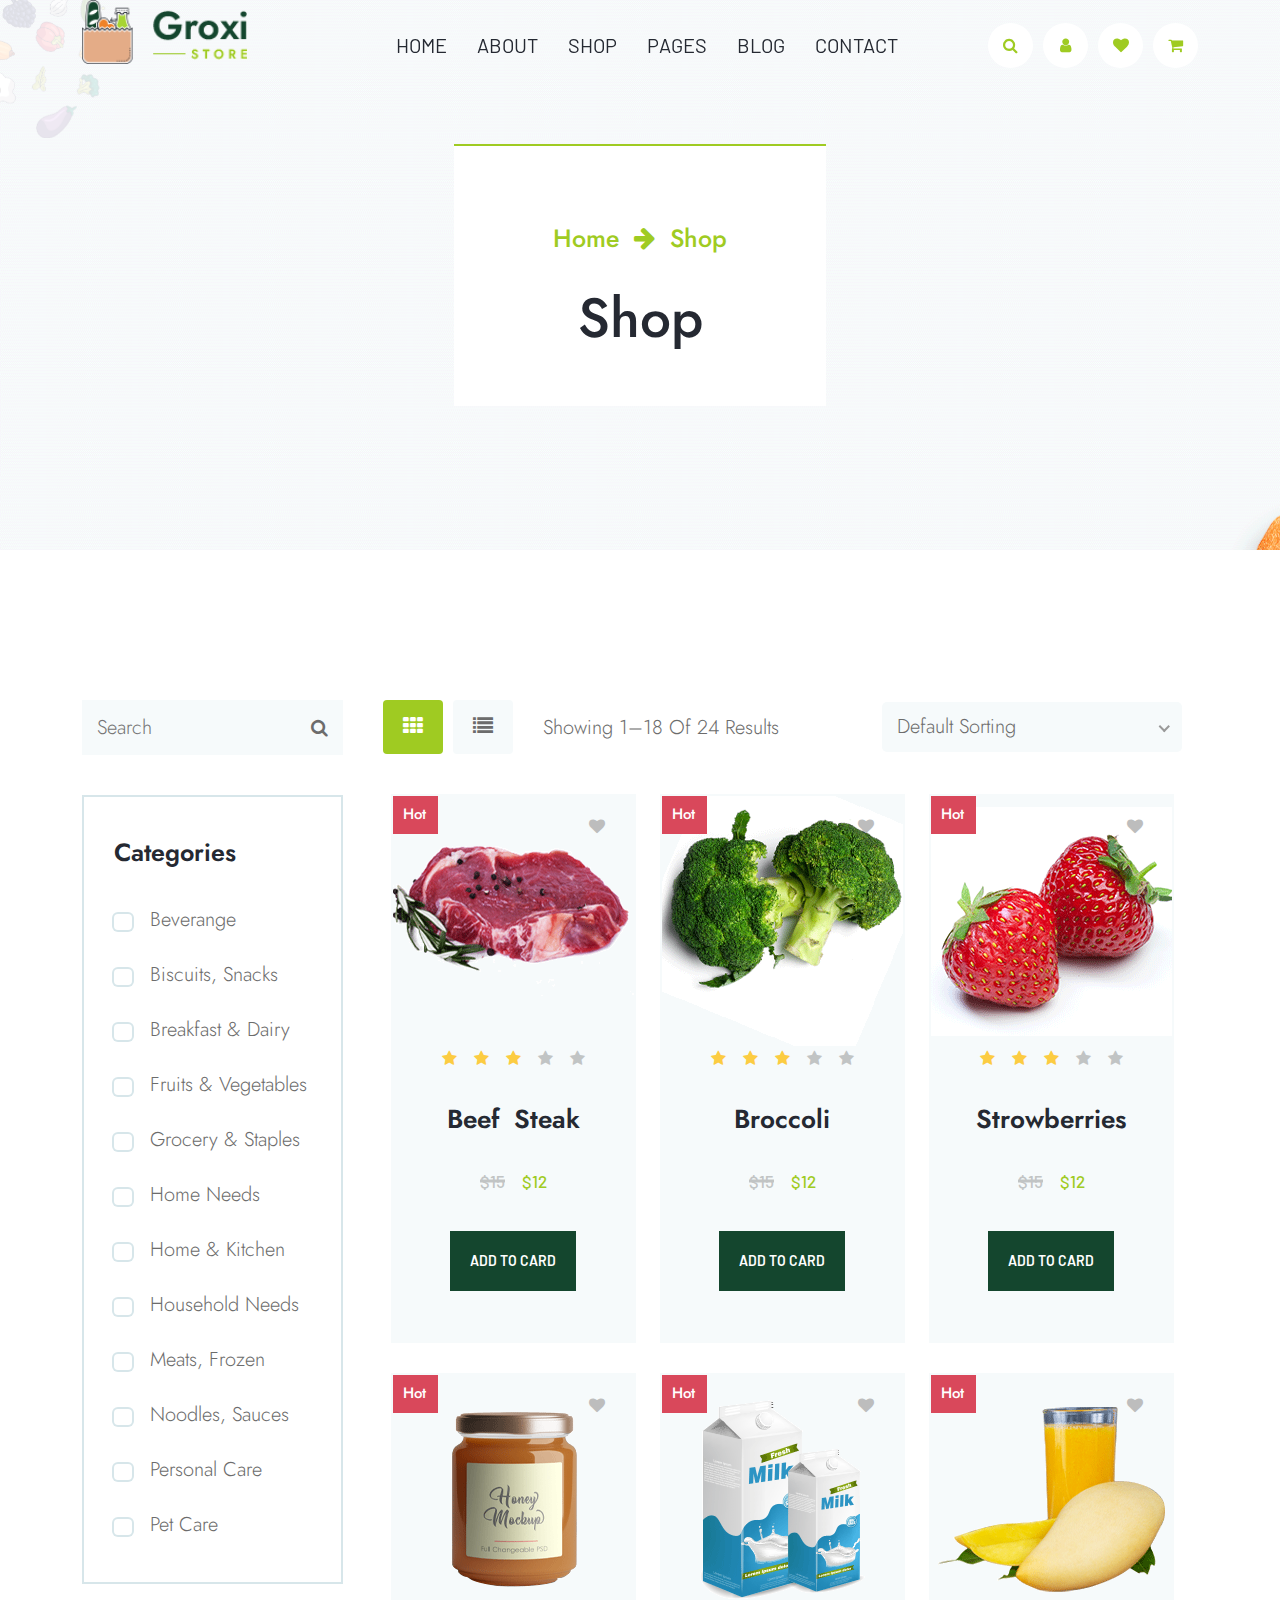
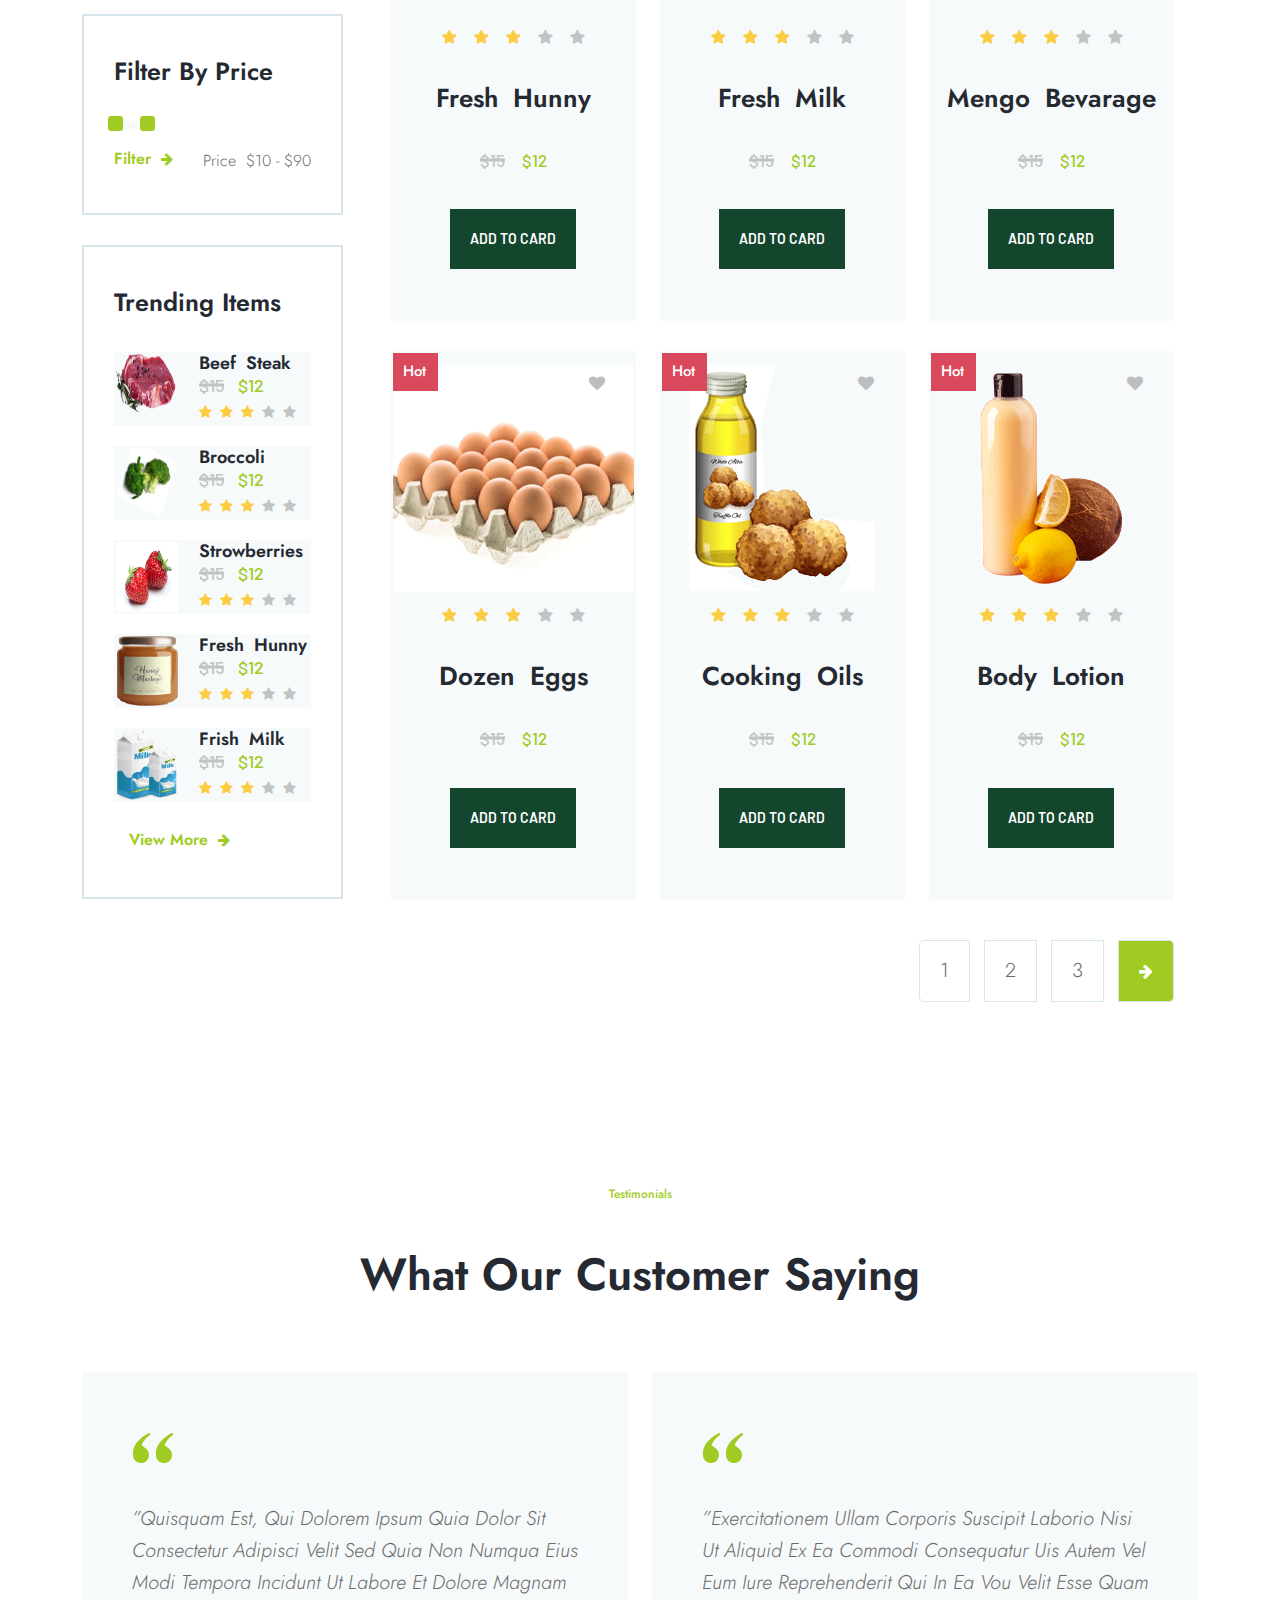
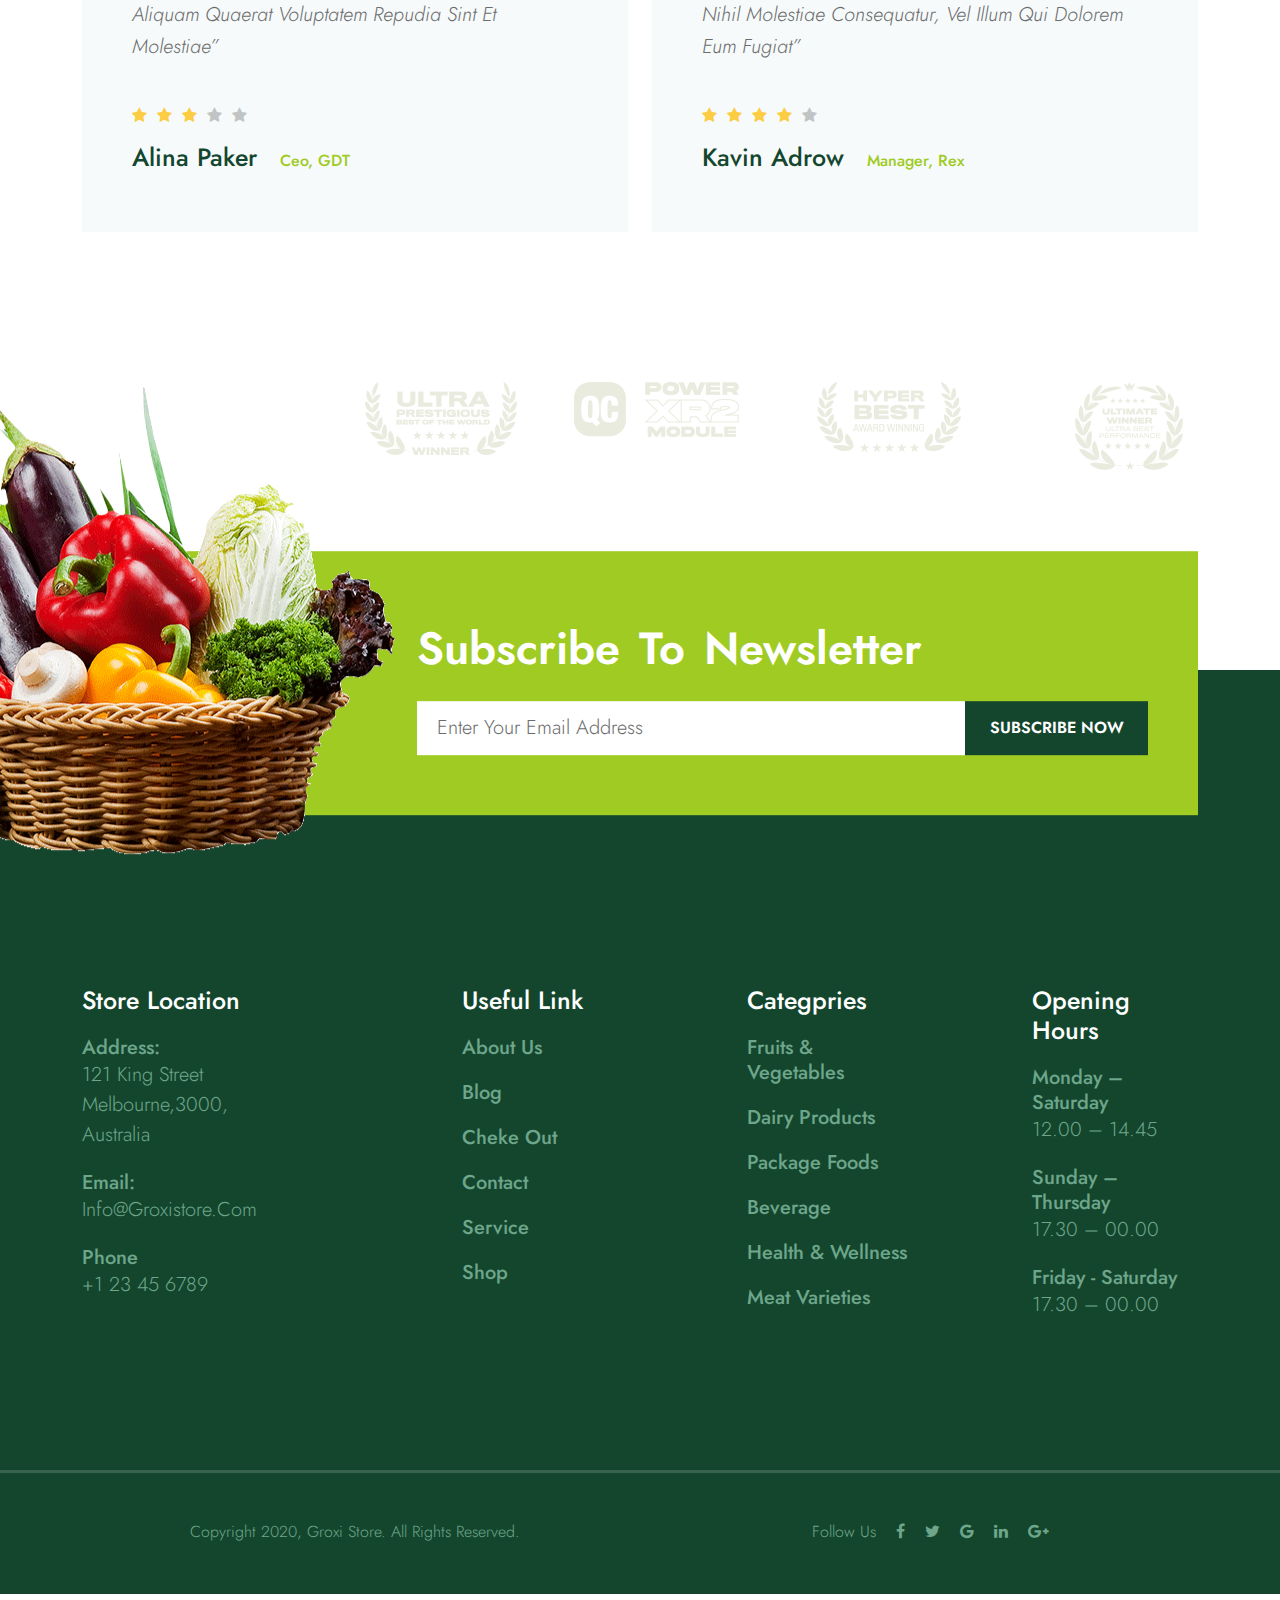
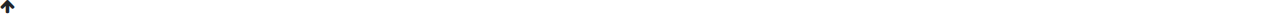
<file: shop-index.html>
<!doctype html>
<html class="no-js" lang="">

<head>
  <meta charset="utf-8">
  <title>groxi</title>
  <meta name="description" content="">
  <meta name="viewport" content="width=device-width, initial-scale=1">

  <meta property="og:title" content="">
  <meta property="og:type" content="">
  <meta property="og:url" content="">
  <meta property="og:image" content="">

  <link rel="manifest" href="site.webmanifest">
  <link rel="apple-touch-icon" href="icon.png">
  <!-- Place favicon.ico in the root directory -->

  <link rel="stylesheet" href="asset/css/normalize.css">
  <link rel="stylesheet" href="asset/css/font-awesome.min.css">
  <link rel="stylesheet" href="asset/css/slicknav/slicknav.min.css">
  <link rel="stylesheet" href="asset/css/slickSlider/slick.css">
  <link rel="stylesheet" href="asset/css/range/jquery-ui.min.css">
  <link rel="stylesheet" href="asset/css/nice-selector/nice-select.css">
  <link rel="stylesheet" href="asset/css/magnific/magnific-popup.css">
  <link rel="stylesheet" href="asset/css/bootstrap.min.css">
  <link rel="stylesheet" href="asset/sass/demo.css">
 
  <meta name="theme-color" content="#fafafa">
  
</head>

<body>

<!--preload-area start here--->

<section class="preload-area">
  <div class="preload">
    <img src="asset/img/preload/1491.gif" alt="">
  </div>
</section>

<!--preload-area end here-->

  <!--header-area srart -->

  <header>
    <div class="header-area">
      <div class="container">
        <div class="row">
          <div class="col-lg-2 col-3">
            <div class="logo">
              <img src="asset/img/logo/index.png" alt="">
            </div>
          </div>
          <div class="col-lg-7 col-1">
            <div class="main-menu d-none d-lg-block">
              <nav>
                <!--mobile menu-->
                <ul id="mobile-menu">
                  <li><a href="index.html">Home</a>
                    <ul class="sub-menu">
                      <li><a href="index.html">home index</a></li>
                      <li><a href="about-index.html">about index</a></li>
                      <li><a href="shop-index.html">shop index</a></li>
                      <li><a href="product-index.html">product index</a></li>
                      <li><a href="blog-index.html">blog index</a></li>
                      <li><a href="contact-index.html">contact index</a></li>
                      <li><a href="erros-index.html">erros index</a>
                        <ul class="sub-menu">
                          <li><a href="#">home page-1</a></li>
                          <li><a href="#">home page-2</a></li>
                          <li><a href="#">home page-3</a></li>
                          <li><a href="#">home page-4</a></li>
                          <li><a href="#">home page-5</a></li>
                          <li><a href="#">home page-6</a></li>
                        </ul>
                      </li>
                    </ul>
                  </li>
                  <li><a href="about-index.html">About</a></li>
                  <li><a href="shop-index.html">Shop</a></li>
                  <li><a href="#">Pages</a></li>
                  <li><a href="blog-index.html">Blog</a></li>
                  <li><a href="contact-index.html">Contact</a>
                    <ul class="sub-menu">
                      <li><a href="#">54545</a></li>
                      <li><a href="#">532778</a></li>
                      <li><a href="#">78657</a></li>
                      <li><a href="#">45354</a></li>
                      <li><a href="#">453</a></li>
                      <li><a href="#">453</a></li>
                    </ul>
                  </li>
                </ul>
              </nav>
            </div>
          </div>
          <div class="col-lg-3 col-8">
            <div class="user-icon h-100">
              <ul>
                <li><a href="#"><i class="fa fa-search"></i></a></li>
                <li><a href="#"><i class="fa fa-user"></i></a></li>
                <li><a href="#"><i class="fa fa-heart"></i></a></li>
                <li><a href="#"><i class="fa fa-shopping-cart"></i></a></li>
              </ul>
            </div>
          </div>
        </div>
      </div>
    </div>
  </header>
  <!--header-area end-->

  <!--hero-area srart -->
  <section class="hero-area">
    <div class="hero-active">
      <div class="container-fluid p-0">
        <div class="bg-cover h-100" style="background-image: url(asset/img/about-index/banner/about-banner.png);" >
          <div class="container">
            <div class="row justify-content-center hero-height align-items-center g-0">
              <div class="col-lg-4 col-md-5 col-sm-6 col-8">
                <div class="hero-contain ">
                  <div class="breadcrumbs text-center">
                    <div class="link-pass">
                      <ul class="d-flex justify-content-center ">
                        <li><a href="#">home</a></li>
                        <li><a href="#"><i class="fa fa-arrow-right"></i></a></li>
                        <li><a href="#">shop</a></li>
                      </ul>
                    </div>
                    <div class="link-title">
                      <h2>shop</h2>
                    </div>
                  </div>
                </div>
              </div>
            </div>
          </div>
        </div>
      </div>
      <div class="container-fluid p-0">
        <div class="bg-cover h-100" style="background-image: url(asset/img/about-index/banner/about-banner.png);" >
          <div class="container">
            <div class="row justify-content-center hero-height align-items-center g-0">
              <div class="col-lg-4 col-md-5 col-sm-6 col-8">
                <div class="hero-contain ">
                  <div class="breadcrumbs text-center">
                    <div class="link-pass">
                      <ul class="d-flex justify-content-center ">
                        <li><a href="#">home</a></li>
                        <li><a href="#"><i class="fa fa-arrow-right"></i></a></li>
                        <li><a href="#">shop</a></li>
                      </ul>
                    </div>
                    <div class="link-title">
                      <h2>shop</h2>
                    </div>
                  </div>
                </div>
              </div>
            </div>
          </div>
        </div>
      </div>
      <div class="container-fluid p-0">
        <div class="bg-cover h-100" style="background-image: url(asset/img/about-index/banner/about-banner.png);" >
          <div class="container">
            <div class="row justify-content-center hero-height align-items-center g-0">
              <div class="col-lg-4 col-md-5 col-sm-6 col-8">
                <div class="hero-contain ">
                  <div class="breadcrumbs text-center">
                    <div class="link-pass">
                      <ul class="d-flex justify-content-center ">
                        <li><a href="#">home</a></li>
                        <li><a href="#"><i class="fa fa-arrow-right"></i></a></li>
                        <li><a href="#">shop</a></li>
                      </ul>
                    </div>
                    <div class="link-title">
                      <h2>shop</h2>
                    </div>
                  </div>
                </div>
              </div>
            </div>
          </div>
        </div>
      </div>
      <div class="container-fluid p-0">
        <div class="bg-cover h-100" style="background-image: url(asset/img/about-index/banner/about-banner.png);" >
          <div class="container">
            <div class="row justify-content-center hero-height align-items-center g-0">
              <div class="col-lg-4 col-md-5 col-sm-6 col-8">
                <div class="hero-contain ">
                  <div class="breadcrumbs text-center">
                    <div class="link-pass">
                      <ul class="d-flex justify-content-center ">
                        <li><a href="#">home</a></li>
                        <li><a href="#"><i class="fa fa-arrow-right"></i></a></li>
                        <li><a href="#">shop</a></li>
                      </ul>
                    </div>
                    <div class="link-title">
                      <h2>shop</h2>
                    </div>
                  </div>
                </div>
              </div>
            </div>
          </div>
        </div>
      </div>
    </div>
  </section>
  <!--hero-area end-->
  
  <!--shop-details-area strat here-->
  <section class="shop-details-area section-padding">
    <div class="container">
      <div class="row">
        <div class="col-xl-3 col-lg-3 col-md-4 col-sm-5">
          <div class="shop-details-left">
            <div class="search-area position-relative ">
              <input class="w-100" type="text" placeholder="search" id="#">
              <div class="search-icon position-absolute top-50  translate-middle-y">
                <i class="fa fa-search"></i>
              </div>
            </div>
            <div class="shop-details-wrapper top-details">
              <div class="shop-heading">
                <h2>categories</h2>
              </div>
              <div class="details-item">
                <ul>
                  <li>
                    <input class="form-check-input" type="checkbox" name="check" id="beverange">
                      <a href="#">
                        <label for="beverange">beverange</label>
                      </a>
                  </li>
                  <li>
                    <input class="form-check-input" type="checkbox" name="check" id="biscuite">
                    <a href="#">
                      <label for="biscuite">Biscuits, Snacks</label>
                    </a>
                  </li>
                  <li>
                    <input class="form-check-input" type="checkbox" name="check" id="breakfast">
                    <a href="#">
                      <label for="breakfast">Breakfast & Dairy</label>
                    </a>
                  </li>
                  <li>
                    <input class="form-check-input" type="checkbox" name="check" id="vegetable">
                    <a href="#">
                      <label for="vegetable">Fruits & Vegetables</label>
                    </a>
                  </li>
                  <li>
                    <input class="form-check-input" type="checkbox" name="check" id="grocery">
                    <a href="#">
                      <label for="grocery">Grocery & Staples</label>
                    </a>
                  </li>
                  <li>
                    <input class="form-check-input" type="checkbox" name="check" id="needs">
                    <a href="#">
                      <label for="needs">Home Needs</label>
                    </a>
                  </li>
                  <li>
                    <input class="form-check-input" type="checkbox" name="check" id="kitchen">
                    <a href="#">
                      <label for="kitchen">Home & Kitchen</label>
                    </a>
                  </li>
                  <li>
                    <input class="form-check-input" type="checkbox" name="check" id="household">
                    <a href="#">
                      <label for="household">Household Needs</label>
                    </a>
                  </li>
                  <li>
                    <input class="form-check-input" type="checkbox" name="check" id="meats">
                    <a href="#">
                      <label for="meats">Meats, Frozen</label>
                    </a>
                  </li>
                  <li>
                    <input class="form-check-input" type="checkbox" name="check" id="noodles">
                    <a href="#">
                      <label for="noodles">Noodles, Sauces</label>
                    </a>
                  </li>
                  <li>
                    <input class="form-check-input" type="checkbox" name="check" id="personal-care">
                    <a href="#">
                      <label for="personal-care">Personal Care</label>
                    </a>
                  </li>
                  <li>
                    <input class="form-check-input" type="checkbox" name="check" id="pet-care">
                    <a href="#">
                      <label for="pet-care">Pet Care</label>
                    </a>
                  </li>
                </ul>
                
              </div>
            </div>
            <div class="shop-details-wrapper speace-details">
              <div class="shop-heading">
                <h2>filter by price</h2>
              </div>
              <div class="details-item">
                <ul>
                  <li>
                    <div id="slider-range"></div>
                    <div class="row g-0">
                      <div class="col-xl-5 col-md-4 col-sm-5 col-6">
                        <div class="range-title">
                          <h4>filter <i class="fa fa-arrow-right"></i></h4></div>
                      </div>
                      <div class="col-xl-7 col-md-8 col-sm-7 col-6">
                        <div class="range-value text-end">
                          <span>price</span>
                          <div id="amount"></div>
                        </div>
                      </div>
                    </div>
                  </li>
                </ul>
              </div>
            </div>
            <div class="shop-details-wrapper speace-details">
              <div class="shop-heading">
                <h2>trending items</h2>
              </div>
              <div class="details-item">
                <ul>
                  <li>
                    <div class="container-fluid px-0">
                      <div class="row g-0">
                        <div class="col-4">
                          <div class="single-product">
                            <div class="product-img position-relative d-flex align-items-center justify-content-center">
                              <img class="first-img" src="asset/img/product/01_product.png" alt="main-product">
                              <img class="second-img position-absolute" src="asset/img/product/4_product.png" alt="second-img">
                            </div>
                          </div>
                        </div>
                        <div class="col-8">
                          <div class="single-product">
                            <div class="product-contain">
                              <div class="product-title">
                                <h2>Beef Steak</h2>
                              </div>
                              <div class="product-price">
                                <span class="old-price">$15</span>
                                <span class="new-price">$12</span>
                              </div>
                              <div class="product-ratting">
                                <i class="fa fa-star gold-color"></i>
                                <i class="fa fa-star gold-color"></i>
                                <i class="fa fa-star gold-color"></i>
                                <i class="fa fa-star"></i>
                                <i class="fa fa-star"></i>
                              </div>
                            </div>
                          </div>
                        </div>
                      </div>
                    </div>
                  </li>
                  <li>
                    <div class="container-fluid px-0">
                      <div class="row g-0">
                        <div class="col-4">
                          <div class="single-product">
                            <div class="product-img position-relative d-flex align-items-center justify-content-center">
                              <img class="first-img" src="asset/img/product/2_product.png" alt="main-product">
                              <img class="second-img position-absolute" src="asset/img/product/3_product.png" alt="second-img">
                            </div>
                          </div>
                        </div>
                        <div class="col-8">
                          <div class="single-product">
                            <div class="product-contain">
                              <div class="product-title">
                                <h2>broccoli</h2>
                              </div>
                              <div class="product-price">
                                <span class="old-price">$15</span>
                                <span class="new-price">$12</span>
                              </div>
                              <div class="product-ratting">
                                <i class="fa fa-star gold-color"></i>
                                <i class="fa fa-star gold-color"></i>
                                <i class="fa fa-star gold-color"></i>
                                <i class="fa fa-star"></i>
                                <i class="fa fa-star"></i>
                              </div>
                            </div>
                          </div>
                        </div>
                      </div>
                    </div>
                  </li>
                  <li>
                    <div class="container-fluid px-0">
                      <div class="row g-0">
                        <div class="col-4">
                          <div class="single-product">
                            <div class="product-img position-relative d-flex align-items-center justify-content-center">
                              <img class="first-img" src="asset/img/product/3_product.png" alt="main-product">
                              <img class="second-img position-absolute" src="asset/img/product/4_product.png" alt="second-img">
                            </div>
                          </div>
                        </div>
                        <div class="col-8">
                          <div class="single-product">
                            <div class="product-contain">
                              <div class="product-title">
                                <h2>strowberries</h2>
                              </div>
                              <div class="product-price">
                                <span class="old-price">$15</span>
                                <span class="new-price">$12</span>
                              </div>
                              <div class="product-ratting">
                                <i class="fa fa-star gold-color"></i>
                                <i class="fa fa-star gold-color"></i>
                                <i class="fa fa-star gold-color"></i>
                                <i class="fa fa-star"></i>
                                <i class="fa fa-star"></i>
                              </div>
                            </div>
                          </div>
                        </div>
                      </div>
                    </div>
                  </li>
                  <li>
                    <div class="container-fluid px-0">
                      <div class="row g-0">
                        <div class="col-4">
                          <div class="single-product">
                            <div class="product-img position-relative d-flex align-items-center justify-content-center">
                              <img class="first-img" src="asset/img/product/4_product.png" alt="main-product">
                              <img class="second-img position-absolute" src="asset/img/product/5_product.png" alt="second-img">
                            </div>
                          </div>
                        </div>
                        <div class="col-8">
                          <div class="single-product">
                            <div class="product-contain">
                              <div class="product-title">
                                <h2>fresh hunny</h2>
                              </div>
                              <div class="product-price">
                                <span class="old-price">$15</span>
                                <span class="new-price">$12</span>
                              </div>
                              <div class="product-ratting">
                                <i class="fa fa-star gold-color"></i>
                                <i class="fa fa-star gold-color"></i>
                                <i class="fa fa-star gold-color"></i>
                                <i class="fa fa-star"></i>
                                <i class="fa fa-star"></i>
                              </div>
                            </div>
                          </div>
                        </div>
                      </div>
                    </div>
                  </li>
                  <li>
                    <div class="container-fluid px-0">
                      <div class="row g-0">
                        <div class="col-4">
                          <div class="single-product">
                            <div class="product-img position-relative d-flex align-items-center justify-content-center">
                              <img class="first-img" src="asset/img/product/5_product.png" alt="main-product">
                              <img class="second-img position-absolute" src="asset/img/product/6_product.png" alt="second-img">
                            </div>
                          </div>
                        </div>
                        <div class="col-8">
                          <div class="single-product">
                            <div class="product-contain">
                              <div class="product-title">
                                <h2>frish milk</h2>
                              </div>
                              <div class="product-price">
                                <span class="old-price">$15</span>
                                <span class="new-price">$12</span>
                              </div>
                              <div class="product-ratting">
                                <i class="fa fa-star gold-color"></i>
                                <i class="fa fa-star gold-color"></i>
                                <i class="fa fa-star gold-color"></i>
                                <i class="fa fa-star"></i>
                                <i class="fa fa-star"></i>
                              </div>
                            </div>
                          </div>
                        </div>
                      </div>
                    </div>
                  </li>
                  <li>
                    <div class="more-link">
                      <a href="#">view more <i class="fa fa-arrow-right"></i></a>
                    </div>
                  </li>
                </ul>
              </div>
            </div>
          </div>
        </div>
        <div class="col-xl-9 col-lg-9 col-md-8 col-sm-7">
          <div class="shop-details-right">
            <div class="shop-list-menu ms-3">
              <ul class="nav nav-pills align-items-center bd-highlight " id="pills-tab" role="tablist">
                <li class="nav-item bd-highlight " role="presentation">
                  <button class="nav-link active" id="pills-grid-tab" data-bs-toggle="pill" data-bs-target="#pills-grid" type="button" role="tab" aria-controls="pills-grid" aria-selected="true"><i class="fa fa-th" aria-hidden="true"></i></button>
                </li>
                <li class="nav-item bd-highlight " role="presentation">
                  <button class="nav-link" id="pills-list-tab" data-bs-toggle="pill" data-bs-target="#pills-list" type="button" role="tab" aria-controls="pills-list" aria-selected="false"><i class="fa fa-list" aria-hidden="true"></i></button>
                </li>
                <li class="nav-item bd-highlight d-none d-md-block " role="presentation">
                  <p>Showing 1–18 of 24 results</p>
                </li>
                <li class="nav-item ms-auto bd-highlight me-3" role="presentation">
                  <div class="select-area w-100 h-100">
                    <select class="">
                      <option data-display="Default sorting">Default sorting</option>
                      <option value="1">Some option</option>
                      <option value="2">Another option</option>
                      <option value="3" disabled>A disabled option</option>
                      <option value="4">Potato</option>
                    </select>
                  </div>
                </li>
              </ul>
            </div>
            <div class="gris-wrapper top-details">
              <div class="tab-content" id="pills-tabContent">
                <div class="tab-pane fade show active" id="pills-grid" role="tabpanel" aria-labelledby="pills-grid-tab">
                  <div class="product-tap pt-0">
                    <div class="container-fluid">
                      <div class="row">
                        <div class="col-xl-4 col-lg-4 col-md-6">
                          <div class="single-product">
                            <div class="product-img position-relative d-flex align-items-center justify-content-center">
                              <img class="first-img" src="asset/img/product/01_product.png" alt="main-product">
                              <img class="second-img position-absolute" src="asset/img/product/4_product.png" alt="second-img">
                              <div class="product-img-sub-title position-absolute">
                                <h4>hot</h4>
                              </div>
                              <div class="wish-list-icon position-absolute">
                                <i class="fa fa-heart"></i>
                              </div>
                            </div>
                            <div class="product-contain text-center">
                              <div class="product-ratting">
                                <i class="fa fa-star gold-color"></i>
                                <i class="fa fa-star gold-color"></i>
                                <i class="fa fa-star gold-color"></i>
                                <i class="fa fa-star"></i>
                                <i class="fa fa-star"></i>
                              </div>
                              <div class="product-title">
                                <h2>Beef Steak</h2>
                              </div>
                              <div class="product-price">
                                <span class="old-price">$15</span>
                                <span class="new-price">$12</span>
                              </div>
                              <div class="product-cart">
                                <button>
                                  <a href="#">add to card</a>
                                </button>
                              </div>
                            </div>
                          </div>
                        </div>
                        <div class="col-xl-4 col-lg-4 col-md-6">
                          <div class="single-product">
                            <div class="product-img position-relative d-flex align-items-center justify-content-center">
                              <img class="first-img" src="asset/img/product/2_product.png" alt="main-product">
                              <img class="second-img position-absolute" src="asset/img/product/3_product.png" alt="second-img">
                              <div class="product-img-sub-title position-absolute">
                                <h4>hot</h4>
                              </div>
                              <div class="wish-list-icon position-absolute">
                                <i class="fa fa-heart"></i>
                              </div>
                            </div>
                            <div class="product-contain text-center">
                              <div class="product-ratting">
                                <i class="fa fa-star gold-color"></i>
                                <i class="fa fa-star gold-color"></i>
                                <i class="fa fa-star gold-color"></i>
                                <i class="fa fa-star"></i>
                                <i class="fa fa-star"></i>
                              </div>
                              <div class="product-title">
                                <h2>broccoli</h2>
                              </div>
                              <div class="product-price">
                                <span class="old-price">$15</span>
                                <span class="new-price">$12</span>
                              </div>
                              <div class="product-cart">
                                <button>
                                  <a href="#">add to card</a>
                                </button>
                              </div>
                            </div>
                          </div>
                        </div>
                        <div class="col-xl-4 col-lg-4 col-md-6">
                          <div class="single-product">
                            <div class="product-img position-relative d-flex align-items-center justify-content-center">
                              <img class="first-img" src="asset/img/product/3_product.png" alt="main-product">
                              <img class="second-img position-absolute" src="asset/img/product/4_product.png" alt="second-img">
                              <div class="product-img-sub-title position-absolute">
                                <h4>hot</h4>
                              </div>
                              <div class="wish-list-icon position-absolute">
                                <i class="fa fa-heart"></i>
                              </div>
                            </div>
                            <div class="product-contain text-center">
                              <div class="product-ratting">
                                <i class="fa fa-star gold-color"></i>
                                <i class="fa fa-star gold-color"></i>
                                <i class="fa fa-star gold-color"></i>
                                <i class="fa fa-star"></i>
                                <i class="fa fa-star"></i>
                              </div>
                              <div class="product-title">
                                <h2>strowberries</h2>
                              </div>
                              <div class="product-price">
                                <span class="old-price">$15</span>
                                <span class="new-price">$12</span>
                              </div>
                              <div class="product-cart">
                                <button>
                                  <a href="#">add to card</a>
                                </button>
                              </div>
                            </div>
                          </div>
                        </div>
                        <div class="col-xl-4 col-lg-4 col-md-6  d-lg-block  d-md-block d-sm-none ">
                          <div class="single-product">
                            <div class="product-img position-relative d-flex align-items-center justify-content-center">
                              <img class="first-img" src="asset/img/product/4_product.png" alt="main-product">
                              <img class="second-img position-absolute" src="asset/img/product/5_product.png" alt="second-img">
                              <div class="product-img-sub-title position-absolute">
                                <h4>hot</h4>
                              </div>
                              <div class="wish-list-icon position-absolute">
                                <i class="fa fa-heart"></i>
                              </div>
                            </div>
                            <div class="product-contain text-center">
                              <div class="product-ratting">
                                <i class="fa fa-star gold-color"></i>
                                <i class="fa fa-star gold-color"></i>
                                <i class="fa fa-star gold-color"></i>
                                <i class="fa fa-star"></i>
                                <i class="fa fa-star"></i>
                              </div>
                              <div class="product-title">
                                <h2>fresh hunny</h2>
                              </div>
                              <div class="product-price">
                                <span class="old-price">$15</span>
                                <span class="new-price">$12</span>
                              </div>
                              <div class="product-cart">
                                <button>
                                  <a href="#">add to card</a>
                                </button>
                              </div>
                            </div>
                          </div>
                        </div>
                        <div class="col-xl-4 col-lg-4 col-md-6  d-lg-block   d-md-block d-sm-none ">
                          <div class="single-product">
                            <div class="product-img position-relative d-flex align-items-center justify-content-center">
                              <img class="first-img" src="asset/img/product/5_product.png" alt="main-product">
                              <img class="second-img position-absolute" src="asset/img/product/6_product.png" alt="second-img">
                              <div class="product-img-sub-title position-absolute">
                                <h4>hot</h4>
                              </div>
                              <div class="wish-list-icon position-absolute">
                                <i class="fa fa-heart"></i>
                              </div>
                            </div>
                            <div class="product-contain text-center">
                              <div class="product-ratting">
                                <i class="fa fa-star gold-color"></i>
                                <i class="fa fa-star gold-color"></i>
                                <i class="fa fa-star gold-color"></i>
                                <i class="fa fa-star"></i>
                                <i class="fa fa-star"></i>
                              </div>
                              <div class="product-title">
                                <h2>fresh milk</h2>
                              </div>
                              <div class="product-price">
                                <span class="old-price">$15</span>
                                <span class="new-price">$12</span>
                              </div>
                              <div class="product-cart">
                                <button>
                                  <a href="#">add to card</a>
                                </button>
                              </div>
                            </div>
                          </div>
                        </div>
                        <div class="col-xl-4 col-lg-4 col-md-6  d-lg-block  d-md-block d-sm-none">
                          <div class="single-product">
                            <div class="product-img position-relative d-flex align-items-center justify-content-center">
                              <img class="first-img" src="asset/img/product/6_product.png" alt="main-product">
                              <img class="second-img position-absolute" src="asset/img/product/01_product.png" alt="second-img">
                              <div class="product-img-sub-title position-absolute">
                                <h4>hot</h4>
                              </div>
                              <div class="wish-list-icon position-absolute">
                                <i class="fa fa-heart"></i>
                              </div>
                            </div>
                            <div class="product-contain text-center">
                              <div class="product-ratting">
                                <i class="fa fa-star gold-color"></i>
                                <i class="fa fa-star gold-color"></i>
                                <i class="fa fa-star gold-color"></i>
                                <i class="fa fa-star"></i>
                                <i class="fa fa-star"></i>
                              </div>
                              <div class="product-title">
                                <h2>mengo bevarage</h2>
                              </div>
                              <div class="product-price">
                                <span class="old-price">$15</span>
                                <span class="new-price">$12</span>
                              </div>
                              <div class="product-cart">
                                <button>
                                  <a href="#">add to card</a>
                                </button>
                              </div>
                            </div>
                          </div>
                        </div>
                        <div class="col-xl-4 col-lg-4 col-md-6">
                          <div class="single-product mb-0">
                            <div class="product-img position-relative d-flex align-items-center justify-content-center">
                              <img class="first-img" src="asset/img/feature/feature4.png" alt="main-feature">
                              <img class="second-img position-absolute" src="asset/img/feature/feature5.png" alt="second-img">
                              <div class="product-img-sub-title position-absolute">
                                <h4>hot</h4>
                              </div>
                              <div class="wish-list-icon position-absolute">
                                <i class="fa fa-heart"></i>
                              </div>
                            </div>
                            <div class="product-contain text-center">
                              <div class="product-ratting">
                                <i class="fa fa-star gold-color"></i>
                                <i class="fa fa-star gold-color"></i>
                                <i class="fa fa-star gold-color"></i>
                                <i class="fa fa-star"></i>
                                <i class="fa fa-star"></i>
                              </div>
                              <div class="product-title">
                                <h2>dozen eggs</h2>
                              </div>
                              <div class="product-price">
                                <span class="old-price">$15</span>
                                <span class="new-price">$12</span>
                              </div>
                              <div class="product-cart">
                                <button>
                                  <a href="#">add to card</a>
                                </button>
                              </div>
                            </div>
                          </div>
                        </div>
                        <div class="col-xl-4 col-lg-4 col-md-6  d-lg-block  d-md-block d-sm-none">
                          <div class="single-product mb-0">
                            <div class="product-img position-relative d-flex align-items-center justify-content-center">
                              <img class="first-img" src="asset/img/feature/feature5.png" alt="main-feature">
                              <img class="second-img position-absolute" src="asset/img/feature/feature6.png" alt="second-img">
                              <div class="product-img-sub-title position-absolute">
                                <h4>hot</h4>
                              </div>
                              <div class="wish-list-icon position-absolute">
                                <i class="fa fa-heart"></i>
                              </div>
                            </div>
                            <div class="product-contain text-center">
                              <div class="product-ratting">
                                <i class="fa fa-star gold-color"></i>
                                <i class="fa fa-star gold-color"></i>
                                <i class="fa fa-star gold-color"></i>
                                <i class="fa fa-star"></i>
                                <i class="fa fa-star"></i>
                              </div>
                              <div class="product-title">
                                <h2>cooking oils</h2>
                              </div>
                              <div class="product-price">
                                <span class="old-price">$15</span>
                                <span class="new-price">$12</span>
                              </div>
                              <div class="product-cart">
                                <button>
                                  <a href="#">add to card</a>
                                </button>
                              </div>
                            </div>
                          </div>
                        </div>
                        <div class="col-xl-4 col-lg-4 col-md-6  d-lg-block d-sm-none d-md-none">
                          <div class="single-product mb-0">
                            <div class="product-img position-relative d-flex align-items-center justify-content-center">
                              <img class="first-img" src="asset/img/feature/feature6.png" alt="main-feature">
                              <img class="second-img position-absolute" src="asset/img/feature/feature1.png" alt="second-img">
                              <div class="product-img-sub-title position-absolute">
                                <h4>hot</h4>
                              </div>
                              <div class="wish-list-icon position-absolute">
                                <i class="fa fa-heart"></i>
                              </div>
                            </div>
                            <div class="product-contain text-center">
                              <div class="product-ratting">
                                <i class="fa fa-star gold-color"></i>
                                <i class="fa fa-star gold-color"></i>
                                <i class="fa fa-star gold-color"></i>
                                <i class="fa fa-star"></i>
                                <i class="fa fa-star"></i>
                              </div>
                              <div class="product-title">
                                <h2>body lotion</h2>
                              </div>
                              <div class="product-price">
                                <span class="old-price">$15</span>
                                <span class="new-price">$12</span>
                              </div>
                              <div class="product-cart">
                                <button>
                                  <a href="#">add to card</a>
                                </button>
                              </div>
                            </div>
                          </div>
                        </div>
                      </div>
                    </div>
                  </div>
                </div>
                <div class="tab-pane fade" id="pills-list" role="tabpanel" aria-labelledby="pills-list-tab">
                  <div class="details-item list-show">
                    <ul>
                      <li>
                        <div class="container-fluid px-0">
                          <div class="row">
                            <div class="col-md-4 col-sm-6">
                              <div class="single-product">
                                <div class="product-img position-relative d-flex align-items-center justify-content-center">
                                  <img class="first-img" src="asset/img/product/01_product.png" alt="main-product">
                                  <img class="second-img position-absolute" src="asset/img/product/4_product.png" alt="second-img">
                                  <div class="product-img-sub-title position-absolute">
                                    <h4>hot</h4>
                                  </div>
                                  <div class="wish-list-icon position-absolute">
                                    <i class="fa fa-heart"></i>
                                  </div>
                                </div>
                              </div>
                            </div>
                            <div class="col-md-8 col-sm-6">
                              <div class="single-product">
                                <div class="product-contain text-center">
                                  <div class="product-title">
                                    <h2>Beef Steak</h2>
                                  </div>
                                  <div class="product-ratting">
                                    <i class="fa fa-star gold-color"></i>
                                    <i class="fa fa-star gold-color"></i>
                                    <i class="fa fa-star gold-color"></i>
                                    <i class="fa fa-star"></i>
                                    <i class="fa fa-star"></i>
                                  </div>
                                  <div class="product-price">
                                    <span class="old-price">$15</span>
                                    <span class="new-price">$12</span>
                                  </div>
                                  <div class="product-cart">
                                    <button>
                                      <a href="#">add to card</a>
                                    </button>
                                  </div>
                                </div>
                              </div>
                            </div>
                          </div>
                        </div>
                      </li>
                      <li>
                        <div class="container-fluid px-0">
                          <div class="row">
                            <div class="col-md-4 col-sm-6">
                              <div class="single-product">
                                <div class="product-img position-relative d-flex align-items-center justify-content-center">
                                  <img class="first-img" src="asset/img/product/2_product.png" alt="main-product">
                                  <img class="second-img position-absolute" src="asset/img/product/3_product.png" alt="second-img">
                                  <div class="product-img-sub-title position-absolute">
                                    <h4>hot</h4>
                                  </div>
                                  <div class="wish-list-icon position-absolute">
                                    <i class="fa fa-heart"></i>
                                  </div>
                                </div>
                              </div>
                            </div>
                            <div class="col-md-8 col-sm-6">
                              <div class="single-product">
                                <div class="product-contain text-center">
                                  <div class="product-title">
                                    <h2>broccoli</h2>
                                  </div>
                                  <div class="product-ratting">
                                    <i class="fa fa-star gold-color"></i>
                                    <i class="fa fa-star gold-color"></i>
                                    <i class="fa fa-star gold-color"></i>
                                    <i class="fa fa-star"></i>
                                    <i class="fa fa-star"></i>
                                  </div>
                                  <div class="product-price">
                                    <span class="old-price">$15</span>
                                    <span class="new-price">$12</span>
                                  </div>
                                  <div class="product-cart">
                                    <button>
                                      <a href="#">add to card</a>
                                    </button>
                                  </div>
                                </div>
                              </div>
                            </div>
                          </div>
                        </div>
                      </li>
                      <li>
                        <div class="container-fluid px-0">
                          <div class="row">
                            <div class="col-md-4 col-sm-6">
                              <div class="single-product">
                                <div class="product-img position-relative d-flex align-items-center justify-content-center">
                                  <img class="first-img" src="asset/img/product/01_product.png" alt="main-product">
                                  <img class="second-img position-absolute" src="asset/img/product/4_product.png" alt="second-img">
                                  <div class="product-img-sub-title position-absolute">
                                    <h4>hot</h4>
                                  </div>
                                  <div class="wish-list-icon position-absolute">
                                    <i class="fa fa-heart"></i>
                                  </div>
                                </div>
                              </div>
                            </div>
                            <div class="col-md-8 col-sm-6">
                              <div class="single-product">
                                <div class="product-contain text-center">
                                  <div class="product-title">
                                    <h2>Beef Steak</h2>
                                  </div>
                                  <div class="product-ratting">
                                    <i class="fa fa-star gold-color"></i>
                                    <i class="fa fa-star gold-color"></i>
                                    <i class="fa fa-star gold-color"></i>
                                    <i class="fa fa-star"></i>
                                    <i class="fa fa-star"></i>
                                  </div>
                                  <div class="product-price">
                                    <span class="old-price">$15</span>
                                    <span class="new-price">$12</span>
                                  </div>
                                  <div class="product-cart">
                                    <button>
                                      <a href="#">add to card</a>
                                    </button>
                                  </div>
                                </div>
                              </div>
                            </div>
                          </div>
                        </div>
                      </li>
                      <li>
                        <div class="container-fluid px-0">
                          <div class="row">
                            <div class="col-md-4 col-sm-6">
                              <div class="single-product">
                                <div class="product-img position-relative d-flex align-items-center justify-content-center">
                                  <img class="first-img" src="asset/img/product/2_product.png" alt="main-product">
                                  <img class="second-img position-absolute" src="asset/img/product/3_product.png" alt="second-img">
                                  <div class="product-img-sub-title position-absolute">
                                    <h4>hot</h4>
                                  </div>
                                  <div class="wish-list-icon position-absolute">
                                    <i class="fa fa-heart"></i>
                                  </div>
                                </div>
                              </div>
                            </div>
                            <div class="col-md-8 col-sm-6">
                              <div class="single-product">
                                <div class="product-contain text-center">
                                  <div class="product-title">
                                    <h2>broccoli</h2>
                                  </div>
                                  <div class="product-ratting">
                                    <i class="fa fa-star gold-color"></i>
                                    <i class="fa fa-star gold-color"></i>
                                    <i class="fa fa-star gold-color"></i>
                                    <i class="fa fa-star"></i>
                                    <i class="fa fa-star"></i>
                                  </div>
                                  <div class="product-price">
                                    <span class="old-price">$15</span>
                                    <span class="new-price">$12</span>
                                  </div>
                                  <div class="product-cart">
                                    <button>
                                      <a href="#">add to card</a>
                                    </button>
                                  </div>
                                </div>
                              </div>
                            </div>
                          </div>
                        </div>
                      </li>
                      <li>
                        <div class="container-fluid px-0">
                          <div class="row">
                            <div class="col-md-4 col-sm-6">
                              <div class="single-product">
                                <div class="product-img position-relative d-flex align-items-center justify-content-center">
                                  <img class="first-img" src="asset/img/product/01_product.png" alt="main-product">
                                  <img class="second-img position-absolute" src="asset/img/product/4_product.png" alt="second-img">
                                  <div class="product-img-sub-title position-absolute">
                                    <h4>hot</h4>
                                  </div>
                                  <div class="wish-list-icon position-absolute">
                                    <i class="fa fa-heart"></i>
                                  </div>
                                </div>
                              </div>
                            </div>
                            <div class="col-md-8 col-sm-6">
                              <div class="single-product">
                                <div class="product-contain text-center">
                                  <div class="product-title">
                                    <h2>Beef Steak</h2>
                                  </div>
                                  <div class="product-ratting">
                                    <i class="fa fa-star gold-color"></i>
                                    <i class="fa fa-star gold-color"></i>
                                    <i class="fa fa-star gold-color"></i>
                                    <i class="fa fa-star"></i>
                                    <i class="fa fa-star"></i>
                                  </div>
                                  <div class="product-price">
                                    <span class="old-price">$15</span>
                                    <span class="new-price">$12</span>
                                  </div>
                                  <div class="product-cart">
                                    <button>
                                      <a href="#">add to card</a>
                                    </button>
                                  </div>
                                </div>
                              </div>
                            </div>
                          </div>
                        </div>
                      </li>
                      <li>
                        <div class="container-fluid px-0">
                          <div class="row">
                            <div class="col-md-4 col-sm-6">
                              <div class="single-product">
                                <div class="product-img position-relative d-flex align-items-center justify-content-center">
                                  <img class="first-img" src="asset/img/product/2_product.png" alt="main-product">
                                  <img class="second-img position-absolute" src="asset/img/product/3_product.png" alt="second-img">
                                  <div class="product-img-sub-title position-absolute">
                                    <h4>hot</h4>
                                  </div>
                                  <div class="wish-list-icon position-absolute">
                                    <i class="fa fa-heart"></i>
                                  </div>
                                </div>
                              </div>
                            </div>
                            <div class="col-md-8 col-sm-6">
                              <div class="single-product">
                                <div class="product-contain text-center">
                                  <div class="product-title">
                                    <h2>broccoli</h2>
                                  </div>
                                  <div class="product-ratting">
                                    <i class="fa fa-star gold-color"></i>
                                    <i class="fa fa-star gold-color"></i>
                                    <i class="fa fa-star gold-color"></i>
                                    <i class="fa fa-star"></i>
                                    <i class="fa fa-star"></i>
                                  </div>
                                  <div class="product-price">
                                    <span class="old-price">$15</span>
                                    <span class="new-price">$12</span>
                                  </div>
                                  <div class="product-cart">
                                    <button>
                                      <a href="#">add to card</a>
                                    </button>
                                  </div>
                                </div>
                              </div>
                            </div>
                          </div>
                        </div>
                      </li>
                    </ul>
                  </div>
                </div>
              </div>
            </div>
            <div class="pagination-area top-details">
              <div class="container-fluid">
                <div class="row g-0 justify-content-end">
                  <div class="col-lg-3 con-md-4 col-sm-5 col-6">
                    <nav aria-label="">
                      <ul class="pagination pagination-lg justify-content-end ">
                        <li class="page-item" aria-current="page">
                          <span class="page-link">1</span>
                        </li>
                        <li class="page-item"><a class="page-link" href="#">2</a></li>
                        <li class="page-item"><a class="page-link" href="#">3</a></li>
                        <li class="page-item active"><a class="page-link" href="#"><i class="fa fa-arrow-right"></i></a></li>
                      </ul>
                    </nav>
                  </div>
                </div>
              </div>
            </div>
          </div>
        </div>
      </div>
    </div>
  </section>
  <!--shop-details-area end here-->

  <!--testimonials-area start-->
  <section class="testimonials-area section-padding pt-0">
    <div class="container">
      <div class="row">
        <div class="col-lg-12">
          <div class="section-heading text-center">
            <div class="sub-section-heading">
              <p>testimonials</p>
            </div>
            <h2>what our customer saying</h2>
          </div>
        </div>
      </div>
    </div>
    <div class="container">
      <div class="row">
        <div class="col-lg-6">
          <div class="single-testimonials">
            <div class="single-testimonials-icon">
              <img src="asset/img/testimonials/01_arry.png" alt="">
            </div>
            <div class="testimonials-contain">
              <div class="testimonials-contain-dis">
                <p>”Quisquam est, qui dolorem ipsum quia dolor sit
                  consectetur adipisci velit sed quia non numqua
                  eius modi tempora incidunt ut labore et dolore 
                  magnam aliquam quaerat voluptatem repudia
                  sint et molestiae”</p>
                  <div class="testimonials-contain-dis-ratting">
                    <i class="fa fa-star gold-color"></i>
                    <i class="fa fa-star gold-color"></i>
                    <i class="fa fa-star gold-color"></i>
                    <i class="fa fa-star"></i>
                    <i class="fa fa-star"></i>
                  </div>
              </div>
              <div class="testimonials-name">
                <h2>alina paker <span>ceo, GDT</span></h2>
              </div>
            </div>
          </div>
        </div>
        <div class="col-lg-6">
          <div class="single-testimonials">
            <div class="single-testimonials-icon">
              <img src="asset/img/testimonials/01_arry.png" alt="">
            </div>
            <div class="testimonials-contain">
              <div class="testimonials-contain-dis">
                <p>”Exercitationem ullam corporis suscipit laborio
                  nisi ut aliquid ex ea commodi consequatur uis 
                  autem vel eum iure reprehenderit qui in ea vou
                  velit esse quam nihil molestiae consequatur,
                  vel illum qui dolorem eum fugiat”</p>
                  <div class="testimonials-contain-dis-ratting">
                    <i class="fa fa-star gold-color"></i>
                    <i class="fa fa-star gold-color"></i>
                    <i class="fa fa-star gold-color"></i>
                    <i class="fa fa-star gold-color"></i>
                    <i class="fa fa-star"></i>
                  </div>
              </div>
              <div class="testimonials-name">
                <h2>kavin adrow <span>manager, rex</span></h2>
              </div>
            </div>
          </div>
        </div>
      </div>
    </div>
  </section>
  <!--testimonials-area end-->
  
  <!--brand-area start-->
  <section class="brand-area position-relative h-auto w-100">
    <div class="container">
      <div class="row justify-content-end brand-active">
        <div class="col-lg-2">
          <div class="brand-logo">
            <img src="asset/img/brand/logo-1.png" alt="">
          </div>
        </div>
        <div class="col-lg-2">
          <div class="brand-logo">
            <img src="asset/img/brand/logo-2.png" alt="">
          </div>
        </div>
        <div class="col-lg-2">
          <div class="brand-logo">
            <img src="asset/img/brand/logo-3.png" alt="">
          </div>
        </div>
        <div class="col-lg-2">
          <div class="brand-logo">
            <img src="asset/img/brand/logo-4.png" alt="">
          </div>
        </div>
        <div class="col-lg-2">
          <div class="brand-logo">
            <img src="asset/img/brand/logo-1.png" alt="">
          </div>
        </div>
        <div class="col-lg-2">
          <div class="brand-logo">
            <img src="asset/img/brand/logo-2.png" alt="">
          </div>
        </div>
        <div class="col-lg-2">
          <div class="brand-logo">
            <img src="asset/img/brand/logo-3.png" alt="">
          </div>
        </div>
        <div class="col-lg-2">
          <div class="brand-logo">
            <img src="asset/img/brand/logo-4.png" alt="">
          </div>
        </div>
      </div>
    </div>

      <!--subscribe-area start-->
      <section class="subscribe-area position-absolute w-100 h-auto">
        <!--
        <div class="shape-back"></div>
        -->
        <div class="container">
          <div class="subscribe-wrapper">
            <div class="row ">
              <div class="col-sm-3">
                <div class="subscribe-image position-relative h-100">
                  <div class="image position-absolute">
                    <img src="asset/img/subscribe/subscribe.png" alt="">
                  </div>
                </div>
              </div>
              <div class="col-sm-9">
                <div class="subscribe-contain">
                  <h2>subscribe to newsletter</h2>
                  <form action="#">
                    <div class="row g-0">
                      <div class="col-lg-9 col-8">
                        <div class="subscribe-box">
                          <input class="w-100" type="email" placeholder="enter your email address" name="email" id="#">
                        </div>
                      </div>
                      <div class="col-lg-3 col-4">
                        <div class="submit-box text-center">
                          <input class="w-100"  type="submit" value="subscribe now">
                        </div>
                      </div>
                    </div>
                  </form>
                </div>
              </div>
            </div>
          </div>
        </div>
      </section>
      <!--subscribe-area end-->
  </section>
  <!--brand-area end-->

  <!--footer-area start-->
  <footer class="footer-area section-padding pb-0">
    <div class="footer-top-area section-padding">
      <div class="container">
        <div class="row">
          <div class="col-xl-3 col-lg-3 col-md-6  offset-2 offset-sm-0">
            <div class="footer-widget">
              <h2>store location</h2>
              <ul>
                <li>
                  <a href="#">address:</a>
                  <h4>121 King Street Melbourne,3000, </h4>
                  <span>Australia</span>
                </li>
                <li>
                  <a href="#">email:</a>
                  <h4>info@groxistore.com </h4>
                </li>
                <li>
                  <a href="#">phone</a>
                  <h4>+1 23 45 6789</h4>
                </li>
              </ul>
            </div>
          </div>
          <div class="col-xl-2 col-lg-3 col-md-6 offset-2 offset-sm-0 offset-xl-1">
            <div class="footer-widget">
              <h2>useful link</h2>
              <ul>
                <li>
                  <a href="#">about us</a>
                </li>
                <li>
                  <a href="#">blog</a>
                </li>
                <li>
                  <a href="#">cheke out</a>
                </li>
                <li>
                  <a href="#">contact</a>
                </li>
                <li>
                  <a href="#">service</a>
                </li>
                <li>
                  <a href="#">shop</a>
                </li>
              </ul>
            </div>
          </div>
          <div class="col-xl-2 col-lg-3 col-md-6 offset-2 offset-sm-0 offset-xl-1">
            <div class="footer-widget">
              <h2>categpries</h2>
              <ul>
                <li>
                  <a href="#">Fruits & Vegetables </a>
                </li>
                <li>
                  <a href="#">Dairy Products</a>
                </li>
                <li>
                  <a href="#">Package Foods</a>
                </li>
                <li>
                  <a href="#">Beverage</a>
                </li>
                <li>
                  <a href="#">Health & Wellness</a>
                </li>
                <li>
                  <a href="#">Meat Varieties</a>
                </li>
              </ul>
            </div>
          </div>
          <div class="col-xl-2 col-lg-3 col-md-6 offset-2 offset-sm-0 offset-xl-1">
            <div class="footer-widget">
              <h2>opening hours</h2>
              <ul>
                <li>
                  <a href="#">Monday – Saturday</a>
                  <h4>12.00 – 14.45</h4>
                </li>
                <li>
                  <a href="#">sunday – thursday</a>
                  <h4>17.30 – 00.00</h4>
                </li>
                <li>
                  <a href="#">friday - saturday</a>
                  <h4>17.30 – 00.00</h4>
                </li>
              </ul>
            </div>
          </div>
        </div>
      </div>
    </div>
    <div class="footer-buttom position-relative">
      <div class="container">
        <div class="row">
          <div class="col-md-6">
            <div class="copy-right d-flex align-items-center  justify-content-sm-center h-100">
              <p>Copyright 2020, Groxi Store. All Rights Reserved.</p>
            </div>
          </div>
          <div class="col-md-6">
            <div class="share-icon">
              <ul class="d-flex justify-content-end  justify-content-sm-center">
                <li><a href="#">follow us</a></li>
                <li><a href="#"><i class="fa fa-facebook"></i></a></li>
                <li><a href="#"><i class="fa fa-twitter"></i></a></li>
                <li><a href="#"><i class="fa fa-google"></i></a></li>
                <li><a href="#"><i class="fa fa-linkedin"></i></a></li>
                <li><a href="#"><i class="fa fa-google-plus"></i></a></li>
              </ul>
            </div>
          </div>
        </div>
      </div>
    </div>
  </footer>
  <!--footer-area end-->

  <!-- scroll-top start here-->
  <div id="scroll">
    <i class="fa fa-arrow-up"></i>
  </div>
  <!--scroll-top end here-->

 
    
  <script src="asset/js/jquery.min.js"></script>
  <script src="asset/js/vendor/modernizr-3.11.2.min.js"></script>
  <script src="asset/js/plugins.js"></script>
  <script src="asset/js/bootstrap.min.js"></script>
  <script src="asset/js/slilcknav/jquery.slicknav.min.js"></script>
  <script src="asset/js/slickSlider/slick.min.js"></script>
  <script src="asset/js/range/jquery-ui.min.js"></script>
  <script src="asset/js/magnific/jquery.magnific-popup.min.js"></script>
  <script src="asset/js/nice-selector/jquery.nice-select.min.js"></script>
  <script src="asset/js/main.js"></script>


</body>

</html>
</file>
<file: asset/css/nice-selector/nice-select.css>
.nice-select {
  -webkit-tap-highlight-color: transparent;
  background-color: #fff;
  border-radius: 5px;
  border: solid 1px #e8e8e8;
  box-sizing: border-box;
  clear: both;
  cursor: pointer;
  display: block;
  float: left;
  font-family: inherit;
  font-size: 14px;
  font-weight: normal;
  height: 42px;
  line-height: 40px;
  outline: none;
  padding-left: 18px;
  padding-right: 30px;
  position: relative;
  text-align: left !important;
  -webkit-transition: all 0.2s ease-in-out;
  transition: all 0.2s ease-in-out;
  -webkit-user-select: none;
     -moz-user-select: none;
      -ms-user-select: none;
          user-select: none;
  white-space: nowrap;
  width: auto; }
  .nice-select:hover {
    border-color: #dbdbdb; }
  .nice-select:active, .nice-select.open, .nice-select:focus {
    border-color: #999; }
  .nice-select:after {
    border-bottom: 2px solid #999;
    border-right: 2px solid #999;
    content: '';
    display: block;
    height: 5px;
    margin-top: -4px;
    pointer-events: none;
    position: absolute;
    right: 12px;
    top: 50%;
    -webkit-transform-origin: 66% 66%;
        -ms-transform-origin: 66% 66%;
            transform-origin: 66% 66%;
    -webkit-transform: rotate(45deg);
        -ms-transform: rotate(45deg);
            transform: rotate(45deg);
    -webkit-transition: all 0.15s ease-in-out;
    transition: all 0.15s ease-in-out;
    width: 5px; }
  .nice-select.open:after {
    -webkit-transform: rotate(-135deg);
        -ms-transform: rotate(-135deg);
            transform: rotate(-135deg); }
  .nice-select.open .list {
    opacity: 1;
    pointer-events: auto;
    -webkit-transform: scale(1) translateY(0);
        -ms-transform: scale(1) translateY(0);
            transform: scale(1) translateY(0); }
  .nice-select.disabled {
    border-color: #ededed;
    color: #999;
    pointer-events: none; }
    .nice-select.disabled:after {
      border-color: #cccccc; }
  .nice-select.wide {
    width: 100%; }
    .nice-select.wide .list {
      left: 0 !important;
      right: 0 !important; }
  .nice-select.right {
    float: right; }
    .nice-select.right .list {
      left: auto;
      right: 0; }
  .nice-select.small {
    font-size: 12px;
    height: 36px;
    line-height: 34px; }
    .nice-select.small:after {
      height: 4px;
      width: 4px; }
    .nice-select.small .option {
      line-height: 34px;
      min-height: 34px; }
  .nice-select .list {
    background-color: #fff;
    border-radius: 5px;
    box-shadow: 0 0 0 1px rgba(68, 68, 68, 0.11);
    box-sizing: border-box;
    margin-top: 4px;
    opacity: 0;
    overflow: hidden;
    padding: 0;
    pointer-events: none;
    position: absolute;
    top: 100%;
    left: 0;
    -webkit-transform-origin: 50% 0;
        -ms-transform-origin: 50% 0;
            transform-origin: 50% 0;
    -webkit-transform: scale(0.75) translateY(-21px);
        -ms-transform: scale(0.75) translateY(-21px);
            transform: scale(0.75) translateY(-21px);
    -webkit-transition: all 0.2s cubic-bezier(0.5, 0, 0, 1.25), opacity 0.15s ease-out;
    transition: all 0.2s cubic-bezier(0.5, 0, 0, 1.25), opacity 0.15s ease-out;
    z-index: 9; }
    .nice-select .list:hover .option:not(:hover) {
      background-color: transparent !important; }
  .nice-select .option {
    cursor: pointer;
    font-weight: 400;
    line-height: 40px;
    list-style: none;
    min-height: 40px;
    outline: none;
    padding-left: 18px;
    padding-right: 29px;
    text-align: left;
    -webkit-transition: all 0.2s;
    transition: all 0.2s; }
    .nice-select .option:hover, .nice-select .option.focus, .nice-select .option.selected.focus {
      background-color: #f6f6f6; }
    .nice-select .option.selected {
      font-weight: bold; }
    .nice-select .option.disabled {
      background-color: transparent;
      color: #999;
      cursor: default; }

.no-csspointerevents .nice-select .list {
  display: none; }

.no-csspointerevents .nice-select.open .list {
  display: block; }
</file>
<file: asset/sass/demo.css>
/* responsive*/
/* extra-large xl-devices Layout: 1280px. */
/* lorge-device Layout: 768px. */
/* Mobile Layout: 320px. */
/* Wide Mobile Layout: 480px. */
/* base */
@import url("https://fonts.googleapis.com/css2?family=Barlow:ital,wght@0,300;0,400;0,500;0,600;0,700;0,800;1,300;1,400;1,500;1,600;1,700;1,800&family=Jost:ital,wght@0,300;0,400;0,500;0,600;0,700;0,800;1,300;1,400;1,500;1,600;1,700&display=swap");
*, p, a, h1, h2, h3, h4, h5, h6 {
  margin: 0px;
  padding: 0px;
  -webkit-box-sizing: border-box;
          box-sizing: border-box;
  -webkit-transition: all .3s linear;
  transition: all .3s linear;
}

body {
  font-family: 'Barlow', sans-serif;
  height: 100%;
}

html {
  height: 100%;
}

img {
  height: 100%;
  width: 100%;
}

a {
  text-decoration: none;
}

ul {
  list-style: none;
  margin: 0;
  padding: 0;
}

.btn {
  padding: 0;
  outline: none;
  border: none;
}

.image img {
  height: auto;
  width: auto;
}

/* utils */
.shop-bg-one {
  background: #9fded4;
}

.shop-bg-two {
  background: #fa4231;
}

.shop-bg-three {
  background: #acdd23;
}

.bg-black {
  background: #252932;
}

.right-0 {
  right: 0 !important;
}

.bottom-0 {
  right: 0 !important;
}

.pt-30 {
  padding-top: 30px !important;
}

.mt-30 {
  margin-top: 30px !important;
}

.bg-cover {
  background-size: cover;
  background-repeat: no-repeat;
  width: 100%;
}

.hero-height {
  height: 550px;
}

@media only screen and (max-width: 1199px) {
  .hero-height {
    height: 500px;
  }
}

@media only screen and (max-width: 991px) {
  .hero-height {
    height: 400px;
  }
}

@media only screen and (max-width: 767px) {
  .hero-height {
    height: 350px;
  }
}

@media only screen and (min-width: 350px) and (max-width: 575px) {
  .hero-height {
    height: 300px;
  }
}

.hero-height-erros {
  height: 570px !important;
}

@media only screen and (max-width: 1199px) {
  .hero-height-erros {
    height: 520px !important;
  }
}

@media only screen and (max-width: 991px) {
  .hero-height-erros {
    height: 410px !important;
  }
}

@media only screen and (max-width: 767px) {
  .hero-height-erros {
    height: 330px !important;
  }
}

.erros-height {
  height: 950px;
}

@media only screen and (max-width: 1199px) {
  .erros-height {
    height: 720px !important;
  }
}

@media only screen and (max-width: 991px) {
  .erros-height {
    height: 610px !important;
  }
}

@media only screen and (max-width: 767px) {
  .erros-height {
    height: 500px !important;
  }
}

@media only screen and (min-width: 350px) and (max-width: 575px) {
  .erros-height {
    height: 450px !important;
  }
}

/* layouts */
/* all layout  here*/
/* extra-large xl-devices Layout: 1280px. */
/* lorge-device Layout: 768px. */
/* Mobile Layout: 320px. */
/* Wide Mobile Layout: 480px. */
.preload-area .preload {
  position: fixed;
  top: 0;
  left: 0;
  width: 100%;
  height: 100%;
  background: #fff;
  z-index: 9999999;
}

.preload-area .preload img {
  position: absolute;
  top: 50%;
  left: 50%;
  width: auto;
  height: auto;
  -webkit-transform: translate(-50%, -50%);
          transform: translate(-50%, -50%);
}

.scroll-top {
  position: fixed;
  bottom: 40px;
  right: 40px;
  height: 40px;
  width: 40px;
  background-color: #252932;
  border-radius: 50%;
}

@media only screen and (max-width: 767px) {
  .scroll-top {
    height: 30px;
    width: 30px;
  }
}

.scroll-top:hover {
  background: #9fcb22;
}

.scroll-top i {
  font-size: 18px;
  color: #ca6250;
  left: 50%;
  top: 50%;
  -webkit-transform: translate(-50%, -50%);
          transform: translate(-50%, -50%);
  display: inline-block;
  position: absolute;
}

.pagination-area .pagination .page-item {
  margin-left: 15px;
}

.pagination-area .pagination .page-item.active .page-link {
  background-color: #9fcb22;
  color: #fff !important;
}

.pagination-area .pagination .page-link {
  font-family: "Jost", sans-serif;
  font-size: 20px;
  font-weight: 300;
  color: #6c6c6c;
  text-transform: capitalize;
  line-height: autopx;
  padding: 15px 20px;
  border: 1px solid #d7e6ea;
  background-color: transparent;
  -webkit-transition: background-color .4s ease-in-out;
  transition: background-color .4s ease-in-out;
}

@media only screen and (max-width: 991px) {
  .pagination-area .pagination .page-link {
    padding: 13px 17px;
  }
}

@media only screen and (max-width: 767px) {
  .pagination-area .pagination .page-link {
    padding: 10px 15px;
  }
}

.pagination-area .pagination .page-link i {
  font-size: 16px;
}

.pagination-area .pagination .page-link:hover {
  background-color: #9fcb22;
  color: #fff;
}

.section-heading .sub-section-heading p {
  color: #9fcb22;
  text-transform: capitalize;
  line-height: 85px;
  font-family: "Jost", sans-serif;
  font-size: 12px;
  font-weight: 500;
}

@media only screen and (max-width: 1199px) {
  .section-heading .sub-section-heading p {
    line-height: 75px;
  }
}

@media only screen and (max-width: 991px) {
  .section-heading .sub-section-heading p {
    line-height: 60px;
  }
}

@media only screen and (max-width: 767px) {
  .section-heading .sub-section-heading p {
    line-height: 45px;
  }
}

.section-heading h2 {
  color: #252932;
  text-transform: capitalize;
  line-height: 75px;
  font-family: "Jost", sans-serif;
  font-size: 45px;
  font-weight: 600;
}

@media only screen and (max-width: 1199px) {
  .section-heading h2 {
    font-size: 40px;
  }
}

@media only screen and (max-width: 991px) {
  .section-heading h2 {
    font-size: 30px;
    line-height: 55px;
  }
}

@media only screen and (max-width: 767px) {
  .section-heading h2 {
    font-size: 20px;
    line-height: 40px;
  }
}

.section-padding {
  padding: 150px 0px;
}

@media only screen and (max-width: 1199px) {
  .section-padding {
    padding: 110px 0px;
  }
}

@media only screen and (max-width: 991px) {
  .section-padding {
    padding: 80px 0px;
  }
}

@media only screen and (max-width: 767px) {
  .section-padding {
    padding: 50px 0px;
  }
}

.speace-wrapper {
  padding-top: 50px;
}

@media only screen and (max-width: 1199px) {
  .speace-wrapper {
    padding-top: 40px;
  }
}

@media only screen and (max-width: 991px) {
  .speace-wrapper {
    padding-top: 30px;
  }
}

@media only screen and (max-width: 767px) {
  .speace-wrapper {
    padding-top: 15px;
  }
}

.speace-details {
  margin-top: 30px;
}

@media only screen and (max-width: 1199px) {
  .speace-details {
    margin-top: 30px;
  }
}

@media only screen and (max-width: 991px) {
  .speace-details {
    margin-top: 25px;
  }
}

@media only screen and (max-width: 767px) {
  .speace-details {
    margin-top: 15px;
  }
}

.top-details {
  margin-top: 40px;
}

@media only screen and (max-width: 1199px) {
  .top-details {
    margin-top: 35px;
  }
}

@media only screen and (max-width: 991px) {
  .top-details {
    margin-top: 30px;
  }
}

@media only screen and (max-width: 767px) {
  .top-details {
    margin-top: 15px;
  }
}

.header-area {
  position: absolute;
  width: 100%;
  height: auto;
  z-index: 1;
  padding-top: 50pxpx;
  z-index: 2;
}

.header-area.stacky {
  position: fixed;
  top: 0;
  left: 0;
  right: 0;
  background: #fff;
  z-index: 9999;
  border-bottom: 2px solid #ca6250;
  -webkit-transition: all .3s ease-in-out;
  transition: all .3s ease-in-out;
}

@media only screen and (max-width: 991px) {
  .header-area.stacky {
    position: static !important;
  }
}

.header-area.stacky .main-menu nav ul li a {
  font-size: calc(100% - 2px);
  padding-top: calc(30px - 2px);
  padding-bottom: calc(30px - 2px);
}

.header-area .main-menu nav ul {
  display: -webkit-box;
  display: -ms-flexbox;
  display: flex;
  -webkit-box-pack: end;
      -ms-flex-pack: end;
          justify-content: flex-end;
}

.header-area .main-menu nav ul li {
  position: relative;
}

.header-area .main-menu nav ul li a {
  color: #252932;
  font-size: 20px;
  text-transform: uppercase;
  font-weight: 400;
  -webkit-transition: color .3s linear;
  transition: color .3s linear;
  display: inline-block;
  padding: 30px 15px;
}

@media only screen and (max-width: 1199px) {
  .header-area .main-menu nav ul li a {
    padding: 18px 13px;
    font-size: 18px;
  }
}

.header-area .main-menu nav ul li a:hover {
  color: #9fcb22;
}

.header-area .main-menu nav ul li ul.sub-menu {
  position: absolute;
  width: 171px;
  left: 0;
  top: 125%;
  display: -webkit-box;
  display: -ms-flexbox;
  display: flex;
  -webkit-box-orient: vertical;
  -webkit-box-direction: normal;
      -ms-flex-direction: column;
          flex-direction: column;
  background: #f6fafb;
  visibility: hidden;
  opacity: 0;
  pointer-events: none;
  -webkit-transition: .4s;
  transition: .4s;
}

.header-area .main-menu nav ul li ul.sub-menu li ul.sub-menu {
  top: 100%;
  left: 0;
  visibility: hidden;
  opacity: 0;
  pointer-events: none;
}

.header-area .main-menu nav ul li ul.sub-menu li ul.sub-menu li ul.sub-menu {
  top: 100%;
  left: 0;
  visibility: hidden;
  opacity: 0;
  pointer-events: none;
}

.header-area .main-menu nav ul li ul.sub-menu li ul.sub-menu li:hover ul.sub-menu {
  top: 0;
  left: 100%;
  visibility: visible;
  opacity: 1;
  pointer-events: visible;
}

.header-area .main-menu nav ul li ul.sub-menu li:hover ul.sub-menu {
  top: 0;
  left: 100%;
  visibility: visible;
  opacity: 1;
  pointer-events: visible;
}

.header-area .main-menu nav ul li ul.sub-menu li a {
  font-family: "Jost", sans-serif;
  font-size: 14px;
  font-weight: 400;
  display: block;
  padding: 10px 15px;
  text-align: center;
  text-transform: capitalize;
}

.header-area .main-menu nav ul li ul.sub-menu li a:hover {
  background: #9fcb22;
  color: #fff;
}

.header-area .main-menu nav ul li:hover ul.sub-menu {
  top: 100%;
  visibility: visible;
  opacity: 1;
  pointer-events: visible;
}

.header-area .main-menu nav ul li:hover > a {
  color: #ca6250;
}

.header-area .user-icon ul {
  display: -webkit-box;
  display: -ms-flexbox;
  display: flex;
  -webkit-box-pack: end;
      -ms-flex-pack: end;
          justify-content: flex-end;
  -webkit-box-align: center;
      -ms-flex-align: center;
          align-items: center;
  height: 100%;
}

.header-area .user-icon ul li {
  margin-left: 10px;
}

.header-area .user-icon ul li:first-child {
  margin-left: 0;
}

.header-area .user-icon ul li a i {
  font-size: 16px;
  height: 45px;
  width: 45px;
  border-radius: 50%;
  color: #9fcb22;
  display: -webkit-box;
  display: -ms-flexbox;
  display: flex;
  -webkit-box-pack: center;
      -ms-flex-pack: center;
          justify-content: center;
  -webkit-box-align: center;
      -ms-flex-align: center;
          align-items: center;
  background: #fff;
}

@media only screen and (max-width: 1199px) {
  .header-area .user-icon ul li a i {
    height: 35px;
    width: 35px;
  }
}

@media only screen and (max-width: 991px) {
  .header-area .user-icon ul li a i {
    height: 25px;
    width: 25px;
    font-size: 12px;
  }
}

.header-area .user-icon ul li a i:hover {
  background: #9fcb22;
  color: #fff;
}

.js .slicknav_menu {
  display: none;
}

@media only screen and (max-width: 991px) {
  .js .slicknav_menu {
    display: block;
  }
}

.slicknav_menu {
  background: #9fcb22;
  padding: 0;
}

.slicknav_menu.stacky {
  position: fixed;
  top: 0;
  left: 0;
  right: 0;
  z-index: 9999;
  -webkit-transition: all .3s ease-in-out;
  transition: all .3s ease-in-out;
}

@media only screen and (max-width: 1199px) {
  .slicknav_menu.stacky {
    position: static !important;
  }
}

.slicknav_menu ul {
  background-color: #252932;
}

.slicknav_menu .slicknav_btn {
  background: #14462e;
  margin: 10px;
  float: left;
}

.slicknav_menu .slicknav_btn.slicknav_open .slicknav_icon-bar:nth-child(1) {
  background: #fff;
}

.slicknav_menu .slicknav_btn.slicknav_open .slicknav_icon-bar:nth-child(2) {
  background: #ca6250;
}

.slicknav_menu .slicknav_btn.slicknav_open .slicknav_icon-bar:nth-child(3) {
  background: #fff;
}

.slicknav_menu .slicknav_icon-bar {
  background: #ca6250;
}

.slicknav_menu .slicknav_icon-bar:nth-child(2) {
  background: #fff;
}

.slicknav_menu .slicknav_nav a {
  text-align: center;
  margin: 0;
}

.slicknav_menu .slicknav_nav a:hover {
  background: #9fcb22;
  color: #ca6250;
  border-radius: 0;
}

.slicknav_menu .slicknav_nav ul.sub-menu {
  background-color: #6c6c6c;
  margin: 0 10%;
}

.slicknav_menu .slicknav_nav ul.sub-menu li a {
  text-transform: capitalize;
  font-size: 16px;
  padding-left: 30%;
}

.slicknav_menu .slicknav_nav ul.sub-menu li ul.sub-menu {
  background-color: #bdbdbd;
}

.slicknav_menu .slicknav_nav ul.sub-menu li ul.sub-menu li a {
  padding-left: 40%;
}

.slicknav_menu .slicknav_nav ul.sub-menu li.slicknav_parent a a {
  padding-left: 10px;
}

.hero-area {
  position: relative;
}

.hero-area::before {
  position: absolute;
  top: 0;
  left: 0;
  background-image: url(../img/hero/shape-header.png);
  background-repeat: no-repeat;
  background-size: contain;
  z-index: 1;
  width: 15%;
  height: 25%;
  content: '';
}

.hero-area .hero-contain {
  position: relative;
  z-index: 999;
}

.hero-area .hero-contain-sub-title {
  font-family: "Jost", sans-serif;
  font-size: 25px;
  color: #9fcb22;
  text-transform: capitalize;
}

@media only screen and (max-width: 1199px) {
  .hero-area .hero-contain-sub-title {
    font-size: 20px;
  }
}

@media only screen and (max-width: 991px) {
  .hero-area .hero-contain-sub-title {
    font-size: 17px;
  }
}

@media only screen and (max-width: 991px) {
  .hero-area .hero-contain-sub-title {
    font-size: 15px;
  }
}

.hero-area .hero-contain-heading h1 {
  font-family: "Jost", sans-serif;
  font-size: 70px;
  line-height: 75px;
  text-transform: capitalize;
  word-spacing: 16px;
  font-weight: 600;
  padding-top: 20pxpx;
  padding-bottom: 20pxpx;
}

@media only screen and (max-width: 1199px) {
  .hero-area .hero-contain-heading h1 {
    font-size: 55px;
    line-height: 60px;
  }
}

@media only screen and (max-width: 991px) {
  .hero-area .hero-contain-heading h1 {
    font-size: 35px;
    line-height: 50px;
  }
}

@media only screen and (max-width: 767px) {
  .hero-area .hero-contain-heading h1 {
    font-size: 25px;
    line-height: 40px;
  }
}

.hero-area .hero-contain-para {
  font-size: 24px;
  color: #252932;
  font-weight: 400;
  line-height: 35px;
  text-transform: capitalize;
}

@media only screen and (max-width: 991px) {
  .hero-area .hero-contain-para {
    font-size: 20px;
  }
}

@media only screen and (max-width: 991px) {
  .hero-area .hero-contain-para {
    font-size: 19px;
  }
}

.hero-area .hero-contain-btn {
  padding-top: 40px;
}

@media only screen and (max-width: 991px) {
  .hero-area .hero-contain-btn {
    padding-top: 35px;
  }
}

@media only screen and (max-width: 991px) {
  .hero-area .hero-contain-btn {
    padding-top: 25px;
  }
}

@media only screen and (max-width: 767px) {
  .hero-area .hero-contain-btn {
    padding-top: 20px;
  }
}

.hero-area .hero-contain-btn ul li {
  display: inline-block;
}

.hero-area .hero-contain-btn ul li:last-child button {
  margin-right: 0;
  background-color: black !important;
}

.hero-area .hero-contain-btn ul li:last-child button:hover {
  background-color: #9fcb22 !important;
  color: #fff;
}

.hero-area .hero-contain-btn ul li button {
  margin-right: 15px;
  font-size: 16px;
  color: #fff;
  text-transform: uppercase;
  word-spacing: 5px;
  display: inline-block;
  padding: 20px 25px;
  background-color: #9fcb22;
  border: none;
  outline: none;
  -webkit-transition: background-color .4s linear;
  transition: background-color .4s linear;
}

.hero-area .hero-contain-btn ul li button a {
  color: inherit;
}

@media only screen and (max-width: 1199px) {
  .hero-area .hero-contain-btn ul li button {
    padding: 18px 20px;
  }
}

@media only screen and (max-width: 991px) {
  .hero-area .hero-contain-btn ul li button {
    padding: 16px 18px;
  }
}

@media only screen and (max-width: 767px) {
  .hero-area .hero-contain-btn ul li button {
    padding: 15px 18px;
    font-size: 14px;
  }
}

.hero-area .hero-contain-btn ul li button:hover {
  background-color: #252932;
  color: #9fcb22;
}

.hero-area .hero-contain .breadcrumbs {
  background-color: #fff;
  border-top: 2px solid #9fcb22;
  padding-top: 50px;
  padding-bottom: 50px;
}

@media only screen and (max-width: 1199px) {
  .hero-area .hero-contain .breadcrumbs {
    padding-top: 40px;
    padding-bottom: 40px;
  }
}

@media only screen and (max-width: 991px) {
  .hero-area .hero-contain .breadcrumbs {
    padding-top: 35px;
    padding-bottom: 35px;
  }
}

@media only screen and (max-width: 767px) {
  .hero-area .hero-contain .breadcrumbs {
    padding-top: 30px;
    padding-bottom: 30px;
  }
}

.hero-area .hero-contain .breadcrumbs .link-pass ul li a {
  font-family: "Jost", sans-serif;
  font-size: 25px;
  font-weight: 500;
  color: #9fcb22;
  text-transform: capitalize;
  line-height: 85px;
  display: inline-block;
}

@media only screen and (max-width: 1199px) {
  .hero-area .hero-contain .breadcrumbs .link-pass ul li a {
    line-height: 65px;
  }
}

@media only screen and (max-width: 991px) {
  .hero-area .hero-contain .breadcrumbs .link-pass ul li a {
    line-height: 50px;
    font-size: 20px;
  }
}

@media only screen and (max-width: 767px) {
  .hero-area .hero-contain .breadcrumbs .link-pass ul li a {
    line-height: 40px;
  }
}

@media only screen and (min-width: 350px) and (max-width: 575px) {
  .hero-area .hero-contain .breadcrumbs .link-pass ul li a {
    line-height: 35px;
    font-size: 18px;
  }
}

.hero-area .hero-contain .breadcrumbs .link-pass ul li a i {
  margin: 0 15px;
}

.hero-area .hero-contain .breadcrumbs .link-title h2 {
  font-family: "Jost", sans-serif;
  font-size: 55px;
  font-weight: 500;
  color: #252932;
  text-transform: capitalize;
  line-height: 75px;
}

@media only screen and (max-width: 1199px) {
  .hero-area .hero-contain .breadcrumbs .link-title h2 {
    line-height: 65px;
  }
}

@media only screen and (max-width: 991px) {
  .hero-area .hero-contain .breadcrumbs .link-title h2 {
    line-height: 50px;
    font-size: 40px;
  }
}

@media only screen and (max-width: 767px) {
  .hero-area .hero-contain .breadcrumbs .link-title h2 {
    line-height: 40px;
    font-size: 30px;
  }
}

@media only screen and (min-width: 350px) and (max-width: 575px) {
  .hero-area .hero-contain .breadcrumbs .link-title h2 {
    line-height: 35px;
  }
}

.hero-area .hero-contain .breadcrumbs:hover .link-pass ul li a {
  color: #14462e;
}

.hero-area .hero-contain .breadcrumbs:hover .link-pass ul li a i {
  color: #ca6250;
}

.hero-area .hero-contain .breadcrumbs:hover .link-title h2 {
  color: #ca6250;
}

.hero-area .slick-slider .slick-track, .hero-area .slick-slider .slick-list {
  height: 100%;
}

.hero-area .erros-wrapper {
  background-color: #fff;
  border-top: 2px solid #9fcb22;
  padding: 100px 100px;
}

@media only screen and (max-width: 1199px) {
  .hero-area .erros-wrapper {
    padding: 70px 70px;
  }
}

@media only screen and (max-width: 991px) {
  .hero-area .erros-wrapper {
    padding: 50px 50px;
  }
}

@media only screen and (max-width: 767px) {
  .hero-area .erros-wrapper {
    padding: 20px 20px;
  }
}

@media only screen and (max-width: 1199px) {
  .hero-area .erros-wrapper .erros-image img {
    height: 100%;
    width: 100%;
  }
}

@media only screen and (max-width: 991px) {
  .hero-area .erros-wrapper .erros-image img {
    padding: 50px 50px;
  }
}

@media only screen and (max-width: 767px) {
  .hero-area .erros-wrapper .erros-image img {
    padding: 20px 20px;
  }
}

.hero-area .erros-wrapper .erros-contain .erros-count h2 {
  font-family: "Jost", sans-serif;
  font-size: 200px;
  font-weight: 600;
  color: #252932;
  text-transform: capitalize;
  line-height: 150px;
}

@media only screen and (max-width: 1199px) {
  .hero-area .erros-wrapper .erros-contain .erros-count h2 {
    font-size: 120px;
    line-height: 140px;
  }
}

@media only screen and (max-width: 991px) {
  .hero-area .erros-wrapper .erros-contain .erros-count h2 {
    font-size: 80px;
    line-height: 100px;
  }
}

@media only screen and (max-width: 767px) {
  .hero-area .erros-wrapper .erros-contain .erros-count h2 {
    font-size: 40px;
    line-height: 60px;
  }
}

.hero-area .erros-wrapper .erros-contain .erros-discrip span {
  font-family: "Jost", sans-serif;
  font-size: 25px;
  font-weight: 500;
  color: #9fcb22;
  text-transform: capitalize;
  line-height: 51px;
}

@media only screen and (max-width: 1199px) {
  .hero-area .erros-wrapper .erros-contain .erros-discrip span {
    font-size: 20px;
    line-height: 35px;
  }
}

@media only screen and (max-width: 991px) {
  .hero-area .erros-wrapper .erros-contain .erros-discrip span {
    font-size: 17px;
    line-height: 30px;
  }
}

@media only screen and (max-width: 767px) {
  .hero-area .erros-wrapper .erros-contain .erros-discrip span {
    font-size: 15px;
  }
}

@media only screen and (max-width: 767px) {
  .hero-area .erros-wrapper .erros-contain .erros-discrip span {
    line-height: 20px;
  }
}

.hero-area .erros-wrapper .erros-contain .erros-discrip p {
  font-family: "Jost", sans-serif;
  font-size: 20px;
  font-weight: 300;
  color: #6c6c6c;
  text-transform: capitalize;
  line-height: 32px;
}

@media only screen and (max-width: 1199px) {
  .hero-area .erros-wrapper .erros-contain .erros-discrip p {
    font-size: 18px;
  }
}

@media only screen and (max-width: 991px) {
  .hero-area .erros-wrapper .erros-contain .erros-discrip p {
    font-size: 16px;
  }
}

@media only screen and (max-width: 767px) {
  .hero-area .erros-wrapper .erros-contain .erros-discrip p {
    font-size: 14px;
    line-height: 25px;
    text-align: justify;
  }
}

.hero-area .erros-wrapper .erros-contain button a {
  font-size: 16px;
  color: #fff;
  text-transform: uppercase;
  word-spacing: 5px;
  display: inline-block;
  padding: 20px 25px;
  background-color: #9fcb22;
  border: none;
  outline: none;
  -webkit-transition: background-color .4s linear;
  transition: background-color .4s linear;
  padding: 20px 30px;
}

@media only screen and (max-width: 1199px) {
  .hero-area .erros-wrapper .erros-contain button a {
    padding: 18px 20px;
  }
}

@media only screen and (max-width: 991px) {
  .hero-area .erros-wrapper .erros-contain button a {
    padding: 16px 18px;
  }
}

@media only screen and (max-width: 767px) {
  .hero-area .erros-wrapper .erros-contain button a {
    padding: 15px 18px;
    font-size: 14px;
  }
}

.hero-area .erros-wrapper .erros-contain button a:hover {
  background-color: #252932;
  color: #9fcb22;
}

@media only screen and (max-width: 991px) {
  .hero-area .erros-wrapper .erros-contain button a {
    padding: 10px 15px;
  }
}

.shop-area .shop-wapper {
  height: 100%;
  overflow: hidden;
}

.shop-area .shop-wapper .single-shop {
  padding: 70px 40px;
  height: 100%;
}

@media only screen and (max-width: 1199px) {
  .shop-area .shop-wapper .single-shop {
    padding: 60px 40px;
    margin: 15px 0;
  }
}

@media only screen and (max-width: 991px) {
  .shop-area .shop-wapper .single-shop {
    padding: 50px 30px;
    margin: 10px 0;
  }
}

@media only screen and (max-width: 767px) {
  .shop-area .shop-wapper .single-shop {
    padding: 30px 20px;
  }
}

.shop-area .shop-wapper .single-shop h2 {
  z-index: 1;
  font-family: "Jost", sans-serif;
  font-size: 20px;
  font-weight: 400;
  color: #fff;
  text-transform: uppercase;
  line-height: 35px;
}

.shop-area .shop-wapper .single-shop a {
  font-size: 16px;
  color: #fff;
  text-transform: uppercase;
  word-spacing: 5px;
  display: inline-block;
  border: none;
  outline: none;
  -webkit-transition: color .4s linear;
  transition: color .4s linear;
  padding: 40px 0px;
  padding-right: 60px;
  z-index: 1;
}

.shop-area .shop-wapper .single-shop a:hover {
  color: #9fcb22;
}

.shop-area .shop-wapper .single-shop a i {
  top: 50%;
  right: 20%;
  -webkit-transform: translate(-50%, -50%);
          transform: translate(-50%, -50%);
}

.shop-area .shop-wapper .single-shop a:hover i {
  right: 0;
  color: #6c6c6c;
}

.shop-area .shop-wapper .single-shop .image-bg {
  bottom: 0;
  right: 0;
}

.shop-area .shop-wapper .single-shop .image-bg img {
  width: auto;
  height: auto;
  position: absolute;
  bottom: 3%;
  right: 5%;
  z-index: 0;
}

.trending-product-area {
  background-color: #fff;
}

.product-tap {
  padding-top: 60px;
}

@media only screen and (max-width: 1199px) {
  .product-tap {
    padding-top: 40px;
  }
}

@media only screen and (max-width: 991px) {
  .product-tap {
    padding-top: 30px;
  }
}

@media only screen and (max-width: 767px) {
  .product-tap {
    padding-top: 20px;
  }
}

.product-tap .trending-product-active .single-product, .product-tap .related-product-active .single-product {
  margin: 0 15px;
}

.product-tap .slick-initialized .slick-slide {
  outline: none;
}

/* single-product */
.single-product {
  background: #f6fafb;
  border: 2px solid #f6fafb;
}

.single-product .product-img {
  height: 250px;
  overflow: hidden;
}

@media only screen and (max-width: 1199px) {
  .single-product .product-img {
    height: 200px;
  }
}

.single-product .product-img img {
  width: auto;
  height: auto;
}

.single-product .product-img img.second-img {
  -webkit-transform: rotate(90deg);
          transform: rotate(90deg);
  visibility: hidden;
  opacity: 0;
}

.single-product .product-img .product-img-sub-title {
  top: -2px;
  left: -2px;
}

.single-product .product-img .product-img-sub-title h4 {
  font-family: "Jost", sans-serif;
  font-size: 15px;
  font-weight: 500;
  color: #fff;
  text-transform: capitalize;
  line-height: 75px;
  background: #d9485b;
  padding-left: 20px;
  padding-right: 20px;
}

@media only screen and (max-width: 1199px) {
  .single-product .product-img .product-img-sub-title h4 {
    padding-left: 15px;
    padding-right: 15px;
    line-height: 50px;
  }
}

.single-product .product-img .wish-list-icon {
  top: 4%;
  right: 7%;
}

.single-product .product-img .wish-list-icon i {
  font-size: 16px;
  height: 40px;
  width: 40px;
  border-radius: 50%;
  display: -webkit-box;
  display: -ms-flexbox;
  display: flex;
  -webkit-box-pack: center;
      -ms-flex-pack: center;
          justify-content: center;
  -webkit-box-align: center;
      -ms-flex-align: center;
          align-items: center;
  color: #bdbdbd;
  -webkit-transition: .4s;
  transition: .4s;
}

@media only screen and (max-width: 1199px) {
  .single-product .product-img .wish-list-icon i {
    height: 35px;
    width: 35px;
  }
}

@media only screen and (max-width: 991px) {
  .single-product .product-img .wish-list-icon i {
    height: 30px;
    width: 30px;
  }
}

@media only screen and (max-width: 767px) {
  .single-product .product-img .wish-list-icon i {
    height: 25px;
    width: 25px;
  }
}

.single-product .product-contain .product-ratting i {
  padding-left: 7px;
  padding-right: 7px;
  color: #c1c4c4;
  font-size: 16px;
}

.single-product .product-contain .product-ratting i.gold-color {
  color: #fccc42;
}

.single-product .product-contain .product-title h2 {
  font-family: "Jost", sans-serif;
  font-size: 26px;
  font-weight: 600;
  color: #252932;
  text-transform: capitalize;
  line-height: 75px;
  padding-top: 15px;
  padding-bottom: 15px;
  word-spacing: 7px;
}

@media only screen and (max-width: 1199px) {
  .single-product .product-contain .product-title h2 {
    line-height: 50px;
  }
}

@media only screen and (max-width: 991px) {
  .single-product .product-contain .product-title h2 {
    line-height: 40px;
  }
}

@media only screen and (max-width: 767px) {
  .single-product .product-contain .product-title h2 {
    padding-top: 5px;
    padding-bottom: 5px;
  }
}

.single-product .product-contain .product-price {
  font-family: "Barlow", sans-serif;
  font-size: 25px;
  font-weight: 500;
}

.single-product .product-contain .product-price span {
  margin: 0 7px;
}

.single-product .product-contain .product-price span.old-price {
  color: #c1c4c4;
  position: relative;
}

.single-product .product-contain .product-price span.old-price::after {
  position: absolute;
  top: 50%;
  left: 0;
  background: #c1c4c4;
  content: '';
  width: 100%;
  height: 3px;
  -webkit-transform: translateY(-50%);
          transform: translateY(-50%);
}

.single-product .product-contain .product-price span.new-price {
  color: #9fcb22;
}

.single-product .product-contain .product-cart {
  padding-top: 25px;
  padding-bottom: 50px;
}

@media only screen and (max-width: 1199px) {
  .single-product .product-contain .product-cart {
    padding-top: 20px;
    padding-bottom: 40px;
  }
}

@media only screen and (max-width: 991px) {
  .single-product .product-contain .product-cart {
    padding-top: 20px;
    padding-bottom: 30px;
  }
}

@media only screen and (max-width: 767px) {
  .single-product .product-contain .product-cart {
    padding-top: 20px;
    padding-bottom: 20px;
  }
}

.single-product .product-contain .product-cart button {
  outline: none;
  border: none;
}

.single-product .product-contain .product-cart button a {
  display: inline-block;
  font-family: "Barlow", sans-serif;
  font-size: 14px;
  font-weight: 600;
  color: #fff;
  text-transform: uppercase;
  line-height: 85px;
  padding-left: 20px;
  padding-right: 20px;
  background: #14462e;
}

@media only screen and (max-width: 1199px) {
  .single-product .product-contain .product-cart button a {
    line-height: 65px;
  }
}

@media only screen and (max-width: 991px) {
  .single-product .product-contain .product-cart button a {
    line-height: 55px;
    padding-left: 10px;
    padding-right: 10px;
  }
}

@media only screen and (max-width: 767px) {
  .single-product .product-contain .product-cart button a {
    line-height: 40px;
  }
}

.single-product .product-contain .product-cart button a:hover {
  background: #9fcb22;
}

.single-product:hover {
  border: 2px solid #9fcb22;
}

.single-product:hover .wish-list-icon i {
  background-color: #9fcb22;
  color: #fff;
}

.single-product:hover img.second-img {
  -webkit-transform: rotate(0deg);
          transform: rotate(0deg);
  visibility: visible;
  opacity: 1;
}

.single-product:hover .first-img {
  visibility: hidden;
  opacity: 0;
}

.about-area .about-shape {
  position: absolute;
  top: 140px;
  right: 0;
  background-size: cover;
  background-repeat: no-repeat;
  width: 300px;
  height: 300px;
}

.about-area .about-shape img {
  height: auto;
  width: auto;
}

@media only screen and (max-width: 1199px) {
  .about-area .about-shape {
    top: 100px;
  }
}

@media only screen and (max-width: 991px) {
  .about-area .about-shape {
    top: 80px;
  }
}

@media only screen and (max-width: 767px) {
  .about-area .about-shape {
    top: 40px;
  }
}

.about-area .about-headding {
  margin-top: 140px;
  padding: 80px 100px;
  position: relative;
  background-color: #fff;
}

@media only screen and (max-width: 1199px) {
  .about-area .about-headding {
    margin-top: 100px;
  }
}

@media only screen and (max-width: 991px) {
  .about-area .about-headding {
    margin-top: 80px;
  }
}

@media only screen and (max-width: 767px) {
  .about-area .about-headding {
    margin-top: 40px;
  }
}

@media only screen and (max-width: 1199px) {
  .about-area .about-headding {
    padding: 60px 80px;
  }
}

@media only screen and (max-width: 991px) {
  .about-area .about-headding {
    padding: 40px 60px;
  }
}

@media only screen and (max-width: 767px) {
  .about-area .about-headding {
    padding: 25px 30px;
  }
}

.about-area .about-headding:after {
  position: absolute;
  height: 3px;
  width: 100%;
  left: 0;
  top: 0;
  content: '';
  background: #9fcb22;
}

.about-area .about-headding h2 {
  line-height: 55px;
}

@media only screen and (max-width: 1199px) {
  .about-area .about-headding h2 {
    line-height: 45px;
  }
}

@media only screen and (max-width: 991px) {
  .about-area .about-headding h2 {
    line-height: 35px;
  }
}

@media only screen and (max-width: 767px) {
  .about-area .about-headding h2 {
    line-height: 30px;
  }
}

.about-area .about-headding .about-contain p {
  font-family: "Jost", sans-serif;
  font-size: 20px;
  font-weight: 300;
  color: #6c6c6c;
  text-transform: capitalize;
  line-height: 32px;
  padding-bottom: 30px;
}

.about-area .about-headding .about-contain p:first-child {
  padding-top: 30px;
}

@media only screen and (max-width: 1199px) {
  .about-area .about-headding .about-contain p:first-child {
    padding-top: 20px;
  }
}

@media only screen and (max-width: 991px) {
  .about-area .about-headding .about-contain p:first-child {
    padding-top: 16px;
  }
}

@media only screen and (max-width: 1199px) {
  .about-area .about-headding .about-contain p {
    font-size: 18px;
  }
}

@media only screen and (max-width: 991px) {
  .about-area .about-headding .about-contain p {
    font-size: 16px;
  }
}

@media only screen and (max-width: 767px) {
  .about-area .about-headding .about-contain p {
    font-size: 14px;
    line-height: 25px;
    text-align: justify;
  }
}

@media only screen and (max-width: 1199px) {
  .about-area .about-headding .about-contain p {
    padding-bottom: 20px;
  }
}

@media only screen and (max-width: 991px) {
  .about-area .about-headding .about-contain p {
    padding-bottom: 16px;
  }
}

.about-area .about-headding .about-contain button a {
  font-size: 16px;
  color: #fff;
  text-transform: uppercase;
  word-spacing: 5px;
  display: inline-block;
  padding: 20px 25px;
  background-color: #9fcb22;
  border: none;
  outline: none;
  -webkit-transition: background-color .4s linear;
  transition: background-color .4s linear;
}

@media only screen and (max-width: 1199px) {
  .about-area .about-headding .about-contain button a {
    padding: 18px 20px;
  }
}

@media only screen and (max-width: 991px) {
  .about-area .about-headding .about-contain button a {
    padding: 16px 18px;
  }
}

@media only screen and (max-width: 767px) {
  .about-area .about-headding .about-contain button a {
    padding: 15px 18px;
    font-size: 14px;
  }
}

.about-area .about-headding .about-contain button a:hover {
  background-color: #252932;
  color: #9fcb22;
}

.about-area .about-left .image {
  bottom: 0;
  right: 0;
}

@media only screen and (max-width: 1199px) {
  .about-area .about-left .image {
    top: 50%;
    -webkit-transform: translateY(-50%);
            transform: translateY(-50%);
  }
}

@media only screen and (max-width: 767px) {
  .about-area .about-left .image {
    position: static !important;
    top: 0%;
    -webkit-transform: translateY(0%);
            transform: translateY(0%);
  }
}

@media only screen and (max-width: 1199px) {
  .about-area .about-left .image img {
    height: 100%;
    width: 100%;
  }
}

.about-area .about-space {
  margin: 0;
  padding: 100px 60px;
}

@media only screen and (max-width: 1199px) {
  .about-area .about-space {
    padding: 50px 40px;
  }
}

@media only screen and (max-width: 991px) {
  .about-area .about-space {
    padding: 30px 0px;
  }
}

@media only screen and (max-width: 767px) {
  .about-area .about-space {
    padding: 20px 0px;
  }
}

@media only screen and (max-width: 767px) {
  .our-service-area .single-service {
    padding-bottom: 25px;
  }
}

.our-service-area .single-service .service-icon img {
  height: auto;
  width: auto;
}

.our-service-area .single-service .service-contain h2 {
  font-family: "Jost", sans-serif;
  font-size: 25px;
  font-weight: 600;
  color: #252932;
  text-transform: capitalize;
  line-height: 50px;
  padding-top: 25px;
  padding-bottom: 25px;
}

@media only screen and (max-width: 1199px) {
  .our-service-area .single-service .service-contain h2 {
    padding-top: 20px;
    padding-bottom: 20px;
  }
}

@media only screen and (max-width: 991px) {
  .our-service-area .single-service .service-contain h2 {
    padding-top: 15px;
    padding-bottom: 15px;
  }
}

@media only screen and (max-width: 767px) {
  .our-service-area .single-service .service-contain h2 {
    padding-top: 10px;
    padding-bottom: 10px;
  }
}

.our-service-area .single-service .service-contain p {
  font-family: "Jost", sans-serif;
  font-size: 20px;
  font-weight: 300;
  color: #6c6c6c;
  text-transform: capitalize;
  line-height: 32px;
  line-height: 25px;
}

@media only screen and (max-width: 1199px) {
  .our-service-area .single-service .service-contain p {
    font-size: 18px;
  }
}

@media only screen and (max-width: 991px) {
  .our-service-area .single-service .service-contain p {
    font-size: 16px;
  }
}

@media only screen and (max-width: 767px) {
  .our-service-area .single-service .service-contain p {
    font-size: 14px;
    line-height: 25px;
    text-align: justify;
  }
}

@media only screen and (max-width: 767px) {
  .our-service-area .single-service .service-contain p {
    margin: 0 100px;
    text-align: center;
  }
}

@media only screen and (min-width: 350px) and (max-width: 575px) {
  .our-service-area .single-service .service-contain p {
    margin: 0 30px;
  }
}

.our-service-area .product-shop-img .image {
  top: 0;
  left: 0;
}

@media only screen and (max-width: 991px) {
  .our-service-area .product-shop-img .image img {
    height: 100%;
    width: 100%;
  }
}

.our-service-area .product-shop-img button a {
  font-size: 16px;
  color: #fff;
  text-transform: uppercase;
  word-spacing: 5px;
  display: inline-block;
  padding: 20px 25px;
  background-color: #9fcb22;
  border: none;
  outline: none;
  -webkit-transition: background-color .4s linear;
  transition: background-color .4s linear;
}

@media only screen and (max-width: 1199px) {
  .our-service-area .product-shop-img button a {
    padding: 18px 20px;
  }
}

@media only screen and (max-width: 991px) {
  .our-service-area .product-shop-img button a {
    padding: 16px 18px;
  }
}

@media only screen and (max-width: 767px) {
  .our-service-area .product-shop-img button a {
    padding: 15px 18px;
    font-size: 14px;
  }
}

.our-service-area .product-shop-img button a:hover {
  background-color: #252932;
  color: #9fcb22;
}

.feature-area {
  background-color: #f6fafb;
}

.feature-area .single-product {
  background-color: #fff;
  margin: 15px 0 !important;
}

.menu-tab {
  padding-top: 50px;
  padding-bottom: 20px;
}

@media only screen and (max-width: 1199px) {
  .menu-tab {
    padding-top: 30px;
    padding-bottom: 0px;
  }
}

.menu-tab ul.nav.nav-pills li.nav-item button.nav-link {
  font-family: "Jost", sans-serif;
  font-size: 25px;
  font-weight: 500;
  color: #252932;
  text-transform: capitalize;
  line-height: autopx;
  padding-left: 25px;
  padding-right: 25px;
}

@media only screen and (max-width: 1199px) {
  .menu-tab ul.nav.nav-pills li.nav-item button.nav-link {
    padding-left: 20px;
    padding-right: 20px;
  }
}

@media only screen and (max-width: 1199px) {
  .menu-tab ul.nav.nav-pills li.nav-item button.nav-link {
    padding-left: 15px;
    padding-right: 15px;
    font-size: 18px;
  }
}

@media only screen and (max-width: 991px) {
  .menu-tab ul.nav.nav-pills li.nav-item button.nav-link {
    padding-left: 15px;
    padding-right: 15px;
    font-size: 16px;
  }
}

@media only screen and (max-width: 991px) {
  .menu-tab ul.nav.nav-pills li.nav-item button.nav-link {
    padding-left: 12px;
    padding-right: 12px;
    font-size: 13px;
  }
}

.menu-tab ul.nav.nav-pills li.nav-item button.nav-link.active {
  background-color: inherit !important;
  color: #9fcb22;
}

.testimonials-area .single-testimonials {
  background: #f6fafb;
  padding: 60px 50px;
  margin-top: 60px;
}

@media only screen and (max-width: 1199px) {
  .testimonials-area .single-testimonials {
    padding: 40px 30px;
    margin-top: 40px;
  }
}

@media only screen and (max-width: 991px) {
  .testimonials-area .single-testimonials {
    padding: 30px 25px;
    margin-top: 30px;
  }
}

@media only screen and (max-width: 767px) {
  .testimonials-area .single-testimonials {
    padding: 20px 20px;
    margin-top: 20px;
  }
}

@media only screen and (min-width: 350px) and (max-width: 575px) {
  .testimonials-area .single-testimonials {
    margin-top: 20px;
  }
}

.testimonials-area .single-testimonials-icon img {
  height: auto;
  width: auto;
}

.testimonials-area .single-testimonials .testimonials-contain-dis p {
  font-family: "Jost", sans-serif;
  font-size: 20px;
  font-weight: 300;
  color: #6c6c6c;
  text-transform: capitalize;
  line-height: 32px;
  font-style: italic;
  padding-top: 40px;
  padding-bottom: 40px;
}

@media only screen and (max-width: 1199px) {
  .testimonials-area .single-testimonials .testimonials-contain-dis p {
    font-size: 18px;
  }
}

@media only screen and (max-width: 991px) {
  .testimonials-area .single-testimonials .testimonials-contain-dis p {
    font-size: 16px;
  }
}

@media only screen and (max-width: 767px) {
  .testimonials-area .single-testimonials .testimonials-contain-dis p {
    font-size: 14px;
    line-height: 25px;
    text-align: justify;
  }
}

@media only screen and (max-width: 1199px) {
  .testimonials-area .single-testimonials .testimonials-contain-dis p {
    padding-top: 30px;
    padding-bottom: 30px;
  }
}

@media only screen and (max-width: 991px) {
  .testimonials-area .single-testimonials .testimonials-contain-dis p {
    padding-top: 25px;
    padding-bottom: 25px;
  }
}

@media only screen and (max-width: 767px) {
  .testimonials-area .single-testimonials .testimonials-contain-dis p {
    padding-top: 20px;
    padding-bottom: 20px;
  }
}

.testimonials-area .single-testimonials .testimonials-contain-dis-ratting {
  margin-bottom: 15px;
}

@media only screen and (max-width: 991px) {
  .testimonials-area .single-testimonials .testimonials-contain-dis-ratting {
    margin-bottom: 10px;
  }
}

.testimonials-area .single-testimonials .testimonials-contain-dis-ratting i {
  padding-right: 7px;
  color: #c1c4c4;
  font-size: 16px;
}

.testimonials-area .single-testimonials .testimonials-contain-dis-ratting i.gold-color {
  color: #fccc42;
}

.testimonials-area .single-testimonials .testimonials-contain .testimonials-name h2 {
  font-family: "Jost", sans-serif;
  font-size: 25px;
  font-weight: 500;
  color: #14462e;
  text-transform: capitalize;
  line-height: autopx;
}

@media only screen and (max-width: 1199px) {
  .testimonials-area .single-testimonials .testimonials-contain .testimonials-name h2 {
    font-size: 20px;
  }
}

@media only screen and (max-width: 767px) {
  .testimonials-area .single-testimonials .testimonials-contain .testimonials-name h2 {
    font-size: 18px;
  }
}

.testimonials-area .single-testimonials .testimonials-contain .testimonials-name h2 span {
  font-size: 16px;
  margin-left: 15px;
  color: #9fcb22;
}

.testimonials-area .single-testimonials:hover .testimonials-name h2 {
  color: #d9485b;
}

.brand-area {
  padding-bottom: 200px;
}

@media only screen and (max-width: 1199px) {
  .brand-area {
    padding-bottom: 150px;
  }
}

@media only screen and (max-width: 991px) {
  .brand-area {
    padding-bottom: 100px;
  }
}

.brand-area .brand-logo {
  display: -webkit-box;
  display: -ms-flexbox;
  display: flex;
  -webkit-box-pack: end;
      -ms-flex-pack: end;
          justify-content: flex-end;
  margin: 0 15px;
}

@media only screen and (max-width: 991px) {
  .brand-area .brand-logo {
    -webkit-box-pack: center;
        -ms-flex-pack: center;
            justify-content: center;
  }
}

.brand-area .brand-logo img {
  height: auto;
  width: auto;
}

.brand-area .brand-active .slick-list {
  width: 80%;
}

@media only screen and (max-width: 991px) {
  .brand-area .brand-active .slick-list {
    width: 100%;
  }
}

.subscribe-area {
  top: 100%;
  left: 0;
  -webkit-transform: translateY(-45%);
          transform: translateY(-45%);
  /*
    .shape-back{
        position: absolute;
        height: 100%;
        width: 100%;
        clip-path: polygon(0 50%, 100% 50%, 100% 100%, 0 100%);
        background-color: $footer-bg;
        z-index: -3;
    }
    */
}

.subscribe-area .subscribe-wrapper {
  background: #9fcb22;
}

.subscribe-area .subscribe-wrapper .subscribe-image .image {
  bottom: -15%;
  right: -20%;
}

@media only screen and (max-width: 1199px) {
  .subscribe-area .subscribe-wrapper .subscribe-image .image {
    top: -35%;
    left: -19%;
    right: -21%;
  }
}

.subscribe-area .subscribe-wrapper .subscribe-image .image img {
  height: auto;
  width: auto;
}

@media only screen and (max-width: 1199px) {
  .subscribe-area .subscribe-wrapper .subscribe-image .image img {
    height: 100%;
    width: 100%;
  }
}

.subscribe-area .subscribe-wrapper .subscribe-contain {
  padding: 60px 50px;
}

@media only screen and (max-width: 1199px) {
  .subscribe-area .subscribe-wrapper .subscribe-contain {
    padding: 40px 30px;
  }
}

@media only screen and (max-width: 991px) {
  .subscribe-area .subscribe-wrapper .subscribe-contain {
    padding: 25px 20px;
  }
}

.subscribe-area .subscribe-wrapper .subscribe-contain h2 {
  font-family: "Jost", sans-serif;
  font-size: 45px;
  font-weight: 600;
  color: #fff;
  text-transform: capitalize;
  line-height: 75px;
  word-spacing: 5px;
  margin-bottom: 15px;
}

@media only screen and (max-width: 1199px) {
  .subscribe-area .subscribe-wrapper .subscribe-contain h2 {
    font-size: 35px;
    line-height: 60px;
  }
}

@media only screen and (max-width: 991px) {
  .subscribe-area .subscribe-wrapper .subscribe-contain h2 {
    font-size: 25px;
    line-height: 50px;
  }
}

.subscribe-area .subscribe-wrapper .subscribe-contain form .subscribe-box input {
  padding: 15px 20px;
  border: none;
}

.subscribe-area .subscribe-wrapper .subscribe-contain form .subscribe-box input::-webkit-input-placeholder {
  font-family: "Jost", sans-serif;
  font-size: 20px;
  font-weight: 300;
  color: #6c6c6c;
  text-transform: capitalize;
  line-height: autopx;
}

.subscribe-area .subscribe-wrapper .subscribe-contain form .subscribe-box input:-ms-input-placeholder {
  font-family: "Jost", sans-serif;
  font-size: 20px;
  font-weight: 300;
  color: #6c6c6c;
  text-transform: capitalize;
  line-height: autopx;
}

.subscribe-area .subscribe-wrapper .subscribe-contain form .subscribe-box input::-ms-input-placeholder {
  font-family: "Jost", sans-serif;
  font-size: 20px;
  font-weight: 300;
  color: #6c6c6c;
  text-transform: capitalize;
  line-height: autopx;
}

.subscribe-area .subscribe-wrapper .subscribe-contain form .subscribe-box input::placeholder {
  font-family: "Jost", sans-serif;
  font-size: 20px;
  font-weight: 300;
  color: #6c6c6c;
  text-transform: capitalize;
  line-height: autopx;
}

@media only screen and (max-width: 767px) {
  .subscribe-area .subscribe-wrapper .subscribe-contain form .subscribe-box input::-webkit-input-placeholder {
    font-size: 15px;
  }
  .subscribe-area .subscribe-wrapper .subscribe-contain form .subscribe-box input:-ms-input-placeholder {
    font-size: 15px;
  }
  .subscribe-area .subscribe-wrapper .subscribe-contain form .subscribe-box input::-ms-input-placeholder {
    font-size: 15px;
  }
  .subscribe-area .subscribe-wrapper .subscribe-contain form .subscribe-box input::placeholder {
    font-size: 15px;
  }
}

.subscribe-area .subscribe-wrapper .subscribe-contain form .submit-box input {
  padding: 15px 20px;
  border: none;
  background-color: #14462e;
  font-family: "Jost", sans-serif;
  font-size: 16px;
  font-weight: 600;
  color: #fff;
  text-transform: uppercase;
  line-height: autopx;
}

@media only screen and (max-width: 1199px) {
  .subscribe-area .subscribe-wrapper .subscribe-contain form .submit-box input {
    padding: 15px 15px;
    font-size: 14px;
  }
}

@media only screen and (max-width: 767px) {
  .subscribe-area .subscribe-wrapper .subscribe-contain form .submit-box input {
    padding: 18px 10px;
    font-size: 12px;
  }
}

@media only screen and (min-width: 350px) and (max-width: 575px) {
  .subscribe-area .subscribe-wrapper .subscribe-contain form .submit-box input {
    font-size: 10px;
    padding: 19.5px 10px;
  }
}

.footer-area {
  background-color: #14462e;
}

.footer-area .footer-widget {
  margin-top: 15px;
}

.footer-area .footer-widget h2 {
  font-family: "Jost", sans-serif;
  font-size: 25px;
  font-weight: 500;
  color: #fff;
  text-transform: capitalize;
  line-height: autopx;
}

@media only screen and (max-width: 991px) {
  .footer-area .footer-widget ul li:last-child {
    margin-bottom: 15px;
  }
}

.footer-area .footer-widget ul li a {
  font-family: "Jost", sans-serif;
  font-size: 20px;
  font-weight: 500;
  color: #6ea68b;
  text-transform: capitalize;
  line-height: 25px;
  display: inline-block;
  margin-top: 20px;
}

@media only screen and (max-width: 767px) {
  .footer-area .footer-widget ul li a {
    margin-top: 10px;
  }
}

.footer-area .footer-widget ul li a:hover {
  color: #fff;
}

.footer-area .footer-widget ul li h4 {
  font-family: "Jost", sans-serif;
  font-size: 20px;
  font-weight: 300;
  color: #6ea68b;
  text-transform: capitalize;
  line-height: 30px;
}

@media only screen and (max-width: 767px) {
  .footer-area .footer-widget ul li h4 {
    line-height: 25px;
  }
}

.footer-area .footer-widget ul li h4:hover {
  color: #9fcb22;
}

.footer-area .footer-widget ul li span {
  font-family: "Jost", sans-serif;
  font-size: 20px;
  font-weight: 300;
  color: #6ea68b;
  text-transform: capitalize;
  line-height: 30px;
}

.footer-area .footer-buttom::after {
  position: absolute;
  top: 0;
  left: 0;
  width: 100%;
  height: 3px;
  content: '';
  background-color: #37624d;
}

@media only screen and (max-width: 767px) {
  .footer-area .footer-buttom {
    padding: 15px 0px;
  }
}

.footer-area .footer-buttom .copy-right p {
  font-family: "Jost", sans-serif;
  font-size: 16px;
  font-weight: 300;
  color: #6ea68b;
  text-transform: capitalize;
  line-height: autopx;
}

.footer-area .footer-buttom .share-icon ul li {
  font-family: "Jost", sans-serif;
  font-size: 16px;
  font-weight: 300;
  color: #6ea68b;
  text-transform: capitalize;
  line-height: autopx;
}

.footer-area .footer-buttom .share-icon ul li:last-child a {
  padding-right: 0;
}

.footer-area .footer-buttom .share-icon ul li a {
  padding: 50px 10px;
  color: inherit;
  display: inline-block;
}

@media only screen and (max-width: 1199px) {
  .footer-area .footer-buttom .share-icon ul li a {
    padding: 40px 10px;
  }
}

@media only screen and (max-width: 991px) {
  .footer-area .footer-buttom .share-icon ul li a {
    padding: 30px 10px;
  }
}

@media only screen and (max-width: 767px) {
  .footer-area .footer-buttom .share-icon ul li a {
    padding: 10px 10px;
  }
}

.footer-area .footer-buttom .share-icon ul li a:hover {
  color: #ca6250;
}

.our-vision-area {
  background: #f6fafb;
}

.our-vision-area .single-vision {
  background: #fff;
  padding: 80px 50px;
}

@media only screen and (max-width: 767px) {
  .our-vision-area .single-vision {
    margin: 8px 0;
  }
}

.our-vision-area .single-vision .vision-icon {
  margin-top: 25px;
}

@media only screen and (max-width: 767px) {
  .our-vision-area .single-vision .vision-icon {
    margin-top: 0px;
  }
}

@media only screen and (max-width: 1199px) {
  .our-vision-area .single-vision {
    padding: 60px 40px;
  }
}

@media only screen and (max-width: 991px) {
  .our-vision-area .single-vision {
    padding: 30px 20px;
  }
}

@media only screen and (max-width: 767px) {
  .our-vision-area .single-vision {
    padding: 20px 20px;
  }
}

.our-vision-area .single-vision .vision-contain h2 {
  font-family: "Jost", sans-serif;
  font-size: 35px;
  font-weight: 600;
  color: #252932;
  text-transform: capitalize;
  line-height: 50px;
  padding-top: 35px;
  padding-bottom: 30px;
}

@media only screen and (max-width: 991px) {
  .our-vision-area .single-vision .vision-contain h2 {
    padding-top: 20px;
    padding-bottom: 20px;
  }
}

@media only screen and (max-width: 767px) {
  .our-vision-area .single-vision .vision-contain h2 {
    padding-top: 15px;
    padding-bottom: 15px;
  }
}

.our-vision-area .single-vision .vision-contain p {
  font-family: "Jost", sans-serif;
  font-size: 20px;
  font-weight: 300;
  color: #6c6c6c;
  text-transform: capitalize;
  line-height: 32px;
}

@media only screen and (max-width: 1199px) {
  .our-vision-area .single-vision .vision-contain p {
    font-size: 18px;
  }
}

@media only screen and (max-width: 991px) {
  .our-vision-area .single-vision .vision-contain p {
    font-size: 16px;
  }
}

@media only screen and (max-width: 767px) {
  .our-vision-area .single-vision .vision-contain p {
    font-size: 14px;
    line-height: 25px;
    text-align: justify;
  }
}

.our-vision-area .single-vision .vision-contain button {
  margin-top: 35px;
}

@media only screen and (max-width: 991px) {
  .our-vision-area .single-vision .vision-contain button {
    margin-top: 25px;
  }
}

@media only screen and (max-width: 767px) {
  .our-vision-area .single-vision .vision-contain button {
    margin-top: 20px;
  }
}

.our-vision-area .single-vision .vision-contain button a {
  font-size: 16px;
  color: #fff;
  text-transform: uppercase;
  word-spacing: 5px;
  display: inline-block;
  padding: 20px 25px;
  background-color: #9fcb22;
  border: none;
  outline: none;
  -webkit-transition: background-color .4s linear;
  transition: background-color .4s linear;
  padding: 20px 40px;
}

@media only screen and (max-width: 1199px) {
  .our-vision-area .single-vision .vision-contain button a {
    padding: 18px 20px;
  }
}

@media only screen and (max-width: 991px) {
  .our-vision-area .single-vision .vision-contain button a {
    padding: 16px 18px;
  }
}

@media only screen and (max-width: 767px) {
  .our-vision-area .single-vision .vision-contain button a {
    padding: 15px 18px;
    font-size: 14px;
  }
}

.our-vision-area .single-vision .vision-contain button a:hover {
  background-color: #252932;
  color: #9fcb22;
}

@media only screen and (max-width: 1199px) {
  .our-vision-area .single-vision .vision-contain button a {
    padding: 20px 30px;
  }
}

@media only screen and (max-width: 991px) {
  .our-vision-area .single-vision .vision-contain button a {
    padding: 15px 20px;
  }
}

@media only screen and (max-width: 767px) {
  .our-vision-area .single-vision .vision-contain button a {
    padding: 15px 20px;
  }
}

.videos-area .videos-view .videos-icon a {
  height: 110px;
  width: 110px;
  border-radius: 50%;
  background-color: #ef8228;
  display: inline-block;
  position: relative;
}

@media only screen and (max-width: 1199px) {
  .videos-area .videos-view .videos-icon a {
    height: 100px;
    width: 100px;
  }
}

@media only screen and (max-width: 991px) {
  .videos-area .videos-view .videos-icon a {
    height: 70px;
    width: 70px;
  }
}

@media only screen and (max-width: 767px) {
  .videos-area .videos-view .videos-icon a {
    height: 50px;
    width: 50px;
  }
}

.videos-area .videos-view .videos-icon a::after {
  position: absolute;
  top: 50%;
  left: 50%;
  -webkit-transform: translate(-50%, -50%);
          transform: translate(-50%, -50%);
  content: '';
  background-color: transparent;
  z-index: -1;
  border-radius: 50%;
  border: 1px solid #cac8c3;
  -webkit-animation: videos 1s infinite;
          animation: videos 1s infinite;
  -webkit-animation-timing-function: linear;
          animation-timing-function: linear;
}

.videos-area .videos-view .videos-icon a::before {
  position: absolute;
  top: 50%;
  left: 50%;
  -webkit-transform: translate(-50%, -50%);
          transform: translate(-50%, -50%);
  content: '';
  background-color: transparent;
  z-index: -1;
  height: calc(100% + 18px);
  width: calc(100% + 18px);
  border-radius: 50%;
  border: 1px solid #ef8228;
  -webkit-animation: videos 1.5s infinite;
          animation: videos 1.5s infinite;
  -webkit-animation-timing-function: linear;
          animation-timing-function: linear;
}

.videos-area .videos-view .videos-icon a i {
  font-size: 18px;
  color: #fff;
}

@-webkit-keyframes videos {
  from {
    height: 100%;
    width: 100%;
  }
  to {
    height: calc(100% + 25px);
    width: calc(100% + 25px);
  }
}

@keyframes videos {
  from {
    height: 100%;
    width: 100%;
  }
  to {
    height: calc(100% + 25px);
    width: calc(100% + 25px);
  }
}

.shop-details-area .shop-details-left .search-area input {
  font-family: "Jost", sans-serif;
  font-size: 20px;
  font-weight: 300;
  color: #6c6c6c;
  text-transform: capitalize;
  line-height: 35px;
  padding: 10px 15px;
  background-color: #f6fafb;
  border: none;
  outline-width: 1px;
  outline-color: #9fcb22;
}

.shop-details-area .shop-details-left .search-area .search-icon {
  right: 15px;
}

.shop-details-area .shop-details-left .search-area .search-icon i {
  font-size: 18px;
  color: #6c6c6c;
}

.shop-details-area .shop-details-left .shop-details-wrapper {
  padding: 30px 30px;
  border: 2px solid #d7e6ea;
}

@media only screen and (max-width: 1199px) {
  .shop-details-area .shop-details-left .shop-details-wrapper {
    padding: 15px 15px;
  }
}

@media only screen and (max-width: 991px) {
  .shop-details-area .shop-details-left .shop-details-wrapper {
    padding: 10px 10px;
  }
}

.shop-details-area .shop-details-left .shop-details-wrapper .shop-heading h2 {
  font-family: "Jost", sans-serif;
  font-size: 25px;
  font-weight: 600;
  color: #252932;
  text-transform: capitalize;
  line-height: 50px;
  margin-bottom: 15px;
}

@media only screen and (max-width: 1199px) {
  .shop-details-area .shop-details-left .shop-details-wrapper .shop-heading h2 {
    font-size: 20px;
    line-height: 40px;
  }
}

.shop-details-area .shop-details-left .shop-details-wrapper .details-item ul li {
  padding-top: 10px;
  padding-bottom: 10px;
}

@media only screen and (max-width: 1199px) {
  .shop-details-area .shop-details-left .shop-details-wrapper .details-item ul li {
    padding-top: 5px;
    padding-bottom: 5px;
  }
}

.shop-details-area .shop-details-left .shop-details-wrapper .details-item ul li:last-child a {
  padding-bottom: 0;
}

.shop-details-area .shop-details-left .shop-details-wrapper .details-item ul li input.form-check-input {
  height: 16px;
  width: 18px;
  border: none;
  vertical-align: middle;
  margin-top: 0;
  -webkit-box-shadow: 0 0 0 2px #d7e6ea;
          box-shadow: 0 0 0 2px #d7e6ea;
}

@media only screen and (max-width: 1199px) {
  .shop-details-area .shop-details-left .shop-details-wrapper .details-item ul li input.form-check-input {
    height: 12px;
    width: 14px;
  }
}

.shop-details-area .shop-details-left .shop-details-wrapper .details-item ul li input.form-check-input:checked {
  background-color: #9fcb22;
  -webkit-box-shadow: 0 0 0 2px #9fcb22;
          box-shadow: 0 0 0 2px #9fcb22;
}

.shop-details-area .shop-details-left .shop-details-wrapper .details-item ul li a {
  font-family: "Jost", sans-serif;
  font-size: 20px;
  font-weight: 300;
  color: #6c6c6c;
  text-transform: capitalize;
  line-height: 35px;
  display: inline-block;
  margin-left: 15px;
}

@media only screen and (max-width: 1199px) {
  .shop-details-area .shop-details-left .shop-details-wrapper .details-item ul li a {
    font-size: 15px;
    margin-left: 10px;
  }
}

.shop-details-area .shop-details-left .shop-details-wrapper .details-item ul li a:hover {
  color: #9fcb22;
}

@media only screen and (min-width: 350px) and (max-width: 575px) {
  .shop-details-area .shop-details-left .shop-details-wrapper .details-item ul li .single-product {
    height: 100%;
  }
}

.shop-details-area .shop-details-left .shop-details-wrapper .details-item ul li .single-product .product-img {
  background: #f6fafb;
  height: 70px;
  overflow: hidden;
}

@media only screen and (max-width: 1199px) {
  .shop-details-area .shop-details-left .shop-details-wrapper .details-item ul li .single-product .product-img {
    height: 64px;
  }
}

@media only screen and (min-width: 350px) and (max-width: 575px) {
  .shop-details-area .shop-details-left .shop-details-wrapper .details-item ul li .single-product .product-img {
    padding: 10px 6px;
  }
}

.shop-details-area .shop-details-left .shop-details-wrapper .details-item ul li .single-product .product-img img {
  height: 100%;
  width: 100%;
}

.shop-details-area .shop-details-left .shop-details-wrapper .details-item ul li .single-product .product-img img.second-img {
  -webkit-transform: rotate(90deg);
          transform: rotate(90deg);
  visibility: hidden;
  opacity: 0;
  left: 50%;
  top: 50%;
  -webkit-transform: translate(-50%, 50%);
          transform: translate(-50%, 50%);
}

.shop-details-area .shop-details-left .shop-details-wrapper .details-item ul li .single-product .product-contain {
  border-width: 1px 2px 1px 2px !important;
  border-style: solid !important;
  border-color: transparent !important;
  margin-left: 15px;
}

@media only screen and (max-width: 1199px) {
  .shop-details-area .shop-details-left .shop-details-wrapper .details-item ul li .single-product .product-contain {
    margin-left: 12px;
  }
}

@media only screen and (max-width: 991px) {
  .shop-details-area .shop-details-left .shop-details-wrapper .details-item ul li .single-product .product-contain {
    margin-left: 10px;
  }
}

@media only screen and (max-width: 767px) {
  .shop-details-area .shop-details-left .shop-details-wrapper .details-item ul li .single-product .product-contain {
    margin-left: 8px;
  }
}

.shop-details-area .shop-details-left .shop-details-wrapper .details-item ul li .single-product .product-contain .product-ratting i {
  padding-right: 5px;
  padding-left: 0;
  color: #c1c4c4;
  font-size: 14px;
}

@media only screen and (max-width: 1199px) {
  .shop-details-area .shop-details-left .shop-details-wrapper .details-item ul li .single-product .product-contain .product-ratting i {
    font-size: 10px;
  }
}

@media only screen and (min-width: 350px) and (max-width: 575px) {
  .shop-details-area .shop-details-left .shop-details-wrapper .details-item ul li .single-product .product-contain .product-ratting i {
    font-size: 14px;
  }
}

.shop-details-area .shop-details-left .shop-details-wrapper .details-item ul li .single-product .product-contain .product-ratting i.gold-color {
  color: #fccc42;
}

.shop-details-area .shop-details-left .shop-details-wrapper .details-item ul li .single-product .product-contain .product-title h2 {
  font-family: "Jost", sans-serif;
  font-size: 18px;
  font-weight: 600;
  color: #252932;
  text-transform: capitalize;
  line-height: 17px;
  word-spacing: 5px;
  padding: 0;
  line-height: auto !important;
}

@media only screen and (max-width: 1199px) {
  .shop-details-area .shop-details-left .shop-details-wrapper .details-item ul li .single-product .product-contain .product-title h2 {
    font-size: 14px;
  }
}

@media only screen and (min-width: 350px) and (max-width: 575px) {
  .shop-details-area .shop-details-left .shop-details-wrapper .details-item ul li .single-product .product-contain .product-title h2 {
    font-size: 18px;
    line-height: 30px;
  }
}

.shop-details-area .shop-details-left .shop-details-wrapper .details-item ul li .single-product .product-contain .product-price {
  font-family: "Barlow", sans-serif;
  font-size: 18px;
  font-weight: 500;
}

@media only screen and (max-width: 1199px) {
  .shop-details-area .shop-details-left .shop-details-wrapper .details-item ul li .single-product .product-contain .product-price {
    font-size: 14px;
  }
}

.shop-details-area .shop-details-left .shop-details-wrapper .details-item ul li .single-product .product-contain .product-price span {
  margin: 0 10px 0 0;
}

.shop-details-area .shop-details-left .shop-details-wrapper .details-item ul li .single-product .product-contain .product-price span.old-price {
  color: #c1c4c4;
  position: relative;
}

.shop-details-area .shop-details-left .shop-details-wrapper .details-item ul li .single-product .product-contain .product-price span.old-price::after {
  position: absolute;
  top: 50%;
  left: 0;
  background: #c1c4c4;
  content: '';
  width: 100%;
  height: 3px;
  -webkit-transform: translateY(-50%);
          transform: translateY(-50%);
}

.shop-details-area .shop-details-left .shop-details-wrapper .details-item ul li .single-product .product-contain .product-price span.new-price {
  color: #9fcb22;
}

.shop-details-area .shop-details-left .shop-details-wrapper .details-item ul li .single-product:hover {
  border-left: 2px solid transparent;
  border-right: 2px solid transparent;
  border-top: 2px solid #9fcb22;
  border-bottom: 2px solid #9fcb22;
}

.shop-details-area .shop-details-left .shop-details-wrapper .details-item ul li .single-product:hover img.second-img {
  -webkit-transform: rotate(0deg);
          transform: rotate(0deg);
  visibility: visible;
  opacity: 1;
}

.shop-details-area .shop-details-left .shop-details-wrapper .details-item ul li .single-product:hover .first-img {
  visibility: hidden;
  opacity: 0;
}

.shop-details-area .shop-details-left .shop-details-wrapper .details-item ul li #slider-range {
  border: none;
  margin-bottom: 20px;
}

.shop-details-area .shop-details-left .shop-details-wrapper .details-item ul li #slider-range.ui-slider-horizontal {
  height: 8px;
}

.shop-details-area .shop-details-left .shop-details-wrapper .details-item ul li #slider-range .ui-widget-header {
  background: #f6fafb;
}

.shop-details-area .shop-details-left .shop-details-wrapper .details-item ul li #slider-range .ui-slider-handle {
  background: #9fcb22;
  border: none;
  width: 15px;
  height: 15px;
}

.shop-details-area .shop-details-left .shop-details-wrapper .details-item ul li #slider-range .ui-state-hover {
  background: #ca6250;
}

.shop-details-area .shop-details-left .shop-details-wrapper .details-item ul li #slider-range .ui-state-active {
  background: #ca6250;
  border: none;
}

.shop-details-area .shop-details-left .shop-details-wrapper .details-item ul li #slider-range .ui-state-focus {
  outline: none;
}

.shop-details-area .shop-details-left .shop-details-wrapper .details-item ul li .range-title h4 {
  font-family: "Jost", sans-serif;
  font-size: 16px;
  font-weight: 600;
  color: #9fcb22;
  text-transform: capitalize;
  line-height: autopx;
}

.shop-details-area .shop-details-left .shop-details-wrapper .details-item ul li .range-title h4 i {
  font-size: 14px;
  margin-left: 5px;
}

.shop-details-area .shop-details-left .shop-details-wrapper .details-item ul li .range-value {
  font-family: "Jost", sans-serif;
  font-size: 16px;
  font-weight: 300;
  color: #6c6c6c;
  text-transform: capitalize;
  line-height: autopx;
}

@media only screen and (max-width: 1199px) {
  .shop-details-area .shop-details-left .shop-details-wrapper .details-item ul li .range-value {
    font-size: 14px;
  }
}

.shop-details-area .shop-details-left .shop-details-wrapper .details-item ul li .range-value span {
  margin-right: 5px;
}

.shop-details-area .shop-details-left .shop-details-wrapper .details-item ul li .range-value #amount {
  display: inline-block;
}

.shop-details-area .shop-details-left .shop-details-wrapper .details-item ul li .more-link a {
  font-family: "Jost", sans-serif;
  font-size: 16px;
  font-weight: 600;
  color: #9fcb22;
  text-transform: capitalize;
  line-height: autopx;
  -webkit-transition: all .4s ease-in-out;
  transition: all .4s ease-in-out;
}

.shop-details-area .shop-details-left .shop-details-wrapper .details-item ul li .more-link a i {
  font-size: 14px;
  margin-left: 5px;
}

.shop-details-area .shop-details-left .shop-details-wrapper .details-item ul li .more-link:hover a {
  color: #ca6250;
}

.shop-details-area .shop-details-left .shop-details-wrapper .details-item ul li .more-link:hover i {
  margin-left: 15px;
}

.shop-details-area .shop-details-left .shop-details-wrapper .details-item:hover .range-title i {
  margin-left: 15px;
}

@media only screen and (min-width: 350px) and (max-width: 575px) {
  .shop-details-area .shop-details-right .shop-list-menu {
    margin-top: 20px;
  }
}

.shop-details-area .shop-details-right .shop-list-menu .nav-item p {
  font-family: "Jost", sans-serif;
  font-size: 20px;
  font-weight: 300;
  color: #6c6c6c;
  text-transform: capitalize;
  line-height: 35px;
  margin-left: 20px;
}

@media only screen and (max-width: 1199px) {
  .shop-details-area .shop-details-right .shop-list-menu .nav-item p {
    font-size: 16px;
    margin-left: 10px;
  }
}

@media only screen and (max-width: 991px) {
  .shop-details-area .shop-details-right .shop-list-menu .nav-item p {
    font-size: 12px;
  }
}

.shop-details-area .shop-details-right .shop-list-menu .nav-item .select-area .nice-select {
  width: 300px;
  height: 100%;
  background: #f6fafb;
  border: none;
  padding-left: 15px;
  padding-right: 40px;
}

@media only screen and (max-width: 1199px) {
  .shop-details-area .shop-details-right .shop-list-menu .nav-item .select-area .nice-select {
    width: 240px;
  }
}

@media only screen and (max-width: 991px) {
  .shop-details-area .shop-details-right .shop-list-menu .nav-item .select-area .nice-select {
    width: 155px;
    padding-left: 8px;
    padding-right: 25px;
  }
}

@media only screen and (max-width: 767px) {
  .shop-details-area .shop-details-right .shop-list-menu .nav-item .select-area .nice-select {
    width: 149px;
  }
}

.shop-details-area .shop-details-right .shop-list-menu .nav-item .select-area .nice-select .option {
  min-height: auto;
}

.shop-details-area .shop-details-right .shop-list-menu .nav-item .select-area .nice-select:after {
  width: 8px;
  height: 8px;
  top: 50%;
  right: 15px;
}

.shop-details-area .shop-details-right .shop-list-menu .nav-item .select-area .nice-select span.current {
  font-family: "Jost", sans-serif;
  font-size: 20px;
  font-weight: 300;
  color: #6c6c6c;
  text-transform: capitalize;
  line-height: 50px;
}

@media only screen and (max-width: 991px) {
  .shop-details-area .shop-details-right .shop-list-menu .nav-item .select-area .nice-select span.current {
    font-size: 16px;
  }
}

.shop-details-area .shop-details-right .shop-list-menu .nav-item .select-area .nice-select ul.list {
  width: 100%;
}

.shop-details-area .shop-details-right .shop-list-menu .nav-item .select-area .nice-select ul.list li {
  font-family: "Jost", sans-serif;
  font-size: 16px;
  font-weight: 300;
  color: #6c6c6c;
  text-transform: capitalize;
  line-height: 40px;
  -webkit-transition: all .4s ease-in-out;
  transition: all .4s ease-in-out;
}

@media only screen and (max-width: 991px) {
  .shop-details-area .shop-details-right .shop-list-menu .nav-item .select-area .nice-select ul.list li {
    font-size: 12px;
    line-height: 35px;
  }
}

.shop-details-area .shop-details-right .shop-list-menu .nav-item .select-area .nice-select ul.list li:hover {
  background-color: #9fcb22;
  color: #fff;
}

.shop-details-area .shop-details-right .shop-list-menu .nav-item .select-area .nice-select ul.list li.focus {
  background-color: #ca6250;
  color: #9fcb22;
}

.shop-details-area .shop-details-right .shop-list-menu .nav-link {
  background: #f6fafb;
  color: #6c6c6c;
  padding: 15px 20px;
  margin-right: 10px;
}

@media only screen and (max-width: 991px) {
  .shop-details-area .shop-details-right .shop-list-menu .nav-link {
    padding: 15px 15px;
  }
}

.shop-details-area .shop-details-right .shop-list-menu .nav-link i {
  font-size: 20px;
}

@media only screen and (max-width: 991px) {
  .shop-details-area .shop-details-right .shop-list-menu .nav-link i {
    font-size: 15px;
  }
}

.shop-details-area .shop-details-right .shop-list-menu .nav-link.active, .shop-details-area .shop-details-right .shop-list-menu .show > .nav-link {
  background: #9fcb22 !important;
  color: #fff;
}

.shop-details-area .shop-details-right .gris-wrapper .product-tap .single-product {
  margin: 0 0 30px 0;
}

@media only screen and (max-width: 991px) {
  .shop-details-area .shop-details-right .gris-wrapper .product-tap .single-product {
    margin: 0 0 24px 0;
  }
}

@media only screen and (max-width: 991px) {
  .shop-details-area .shop-details-right .gris-wrapper .product-tap .single-product .product-img {
    height: 157px;
    padding: 25px;
  }
}

@media only screen and (max-width: 767px) {
  .shop-details-area .shop-details-right .gris-wrapper .product-tap .single-product .product-img {
    height: 141px;
  }
}

@media only screen and (max-width: 991px) {
  .shop-details-area .shop-details-right .gris-wrapper .product-tap .single-product .product-img img {
    height: 100%;
    width: 100%;
  }
}

.shop-details-area .shop-details-right .gris-wrapper .product-tap .single-product .product-img-sub-title h4 {
  line-height: 40px;
  padding-left: 12px;
  padding-right: 12px;
}

.shop-details-area .shop-details-right .gris-wrapper .product-tap .single-product .product-contain .product-cart {
  padding-top: 36px;
  padding-bottom: 50px;
}

@media only screen and (max-width: 1199px) {
  .shop-details-area .shop-details-right .gris-wrapper .product-tap .single-product .product-contain .product-cart {
    padding-top: 30px;
    padding-bottom: 40px;
  }
}

@media only screen and (max-width: 991px) {
  .shop-details-area .shop-details-right .gris-wrapper .product-tap .single-product .product-contain .product-cart {
    padding-top: 10px;
    padding-bottom: 15px;
  }
}

@media only screen and (max-width: 991px) {
  .shop-details-area .shop-details-right .gris-wrapper .product-tap .single-product .product-contain .product-cart {
    padding-top: 10px;
    padding-bottom: 13px;
  }
}

.shop-details-area .shop-details-right .gris-wrapper .product-tap .single-product .product-contain .product-cart button a {
  line-height: 60px;
}

@media only screen and (max-width: 991px) {
  .shop-details-area .shop-details-right .gris-wrapper .product-tap .single-product .product-contain .product-cart button a {
    line-height: 40px;
  }
}

.shop-details-area .shop-details-right .gris-wrapper .product-tap .single-product .product-contain .product-ratting i {
  padding-left: 7px;
  padding-right: 7px;
}

@media only screen and (max-width: 1199px) {
  .shop-details-area .shop-details-right .gris-wrapper .product-tap .single-product .product-contain .product-ratting i {
    padding-left: 4px;
    padding-right: 4px;
  }
}

.shop-details-area .shop-details-right .gris-wrapper .product-tap .single-product .product-contain .product-title h2 {
  line-height: 69px;
}

@media only screen and (max-width: 1199px) {
  .shop-details-area .shop-details-right .gris-wrapper .product-tap .single-product .product-contain .product-title h2 {
    line-height: 50px;
    font-size: 18px;
    padding: 0;
  }
}

@media only screen and (max-width: 991px) {
  .shop-details-area .shop-details-right .gris-wrapper .product-tap .single-product .product-contain .product-title h2 {
    line-height: 40px;
  }
}

@media only screen and (max-width: 767px) {
  .shop-details-area .shop-details-right .gris-wrapper .product-tap .single-product .product-contain .product-title h2 {
    padding-top: 5px;
    padding-bottom: 5px;
  }
}

.shop-details-area .shop-details-right .gris-wrapper .product-tap .single-product .product-contain .product-price {
  font-size: 17px;
}

.shop-details-area .shop-details-right .gris-wrapper .list-show ul li {
  margin-bottom: 30px;
}

@media only screen and (max-width: 1199px) {
  .shop-details-area .shop-details-right .gris-wrapper .list-show ul li {
    margin-bottom: 25px;
  }
}

@media only screen and (max-width: 991px) {
  .shop-details-area .shop-details-right .gris-wrapper .list-show ul li {
    margin-bottom: 20px;
  }
}

@media only screen and (max-width: 767px) {
  .shop-details-area .shop-details-right .gris-wrapper .list-show ul li {
    margin-bottom: 18px;
  }
}

@media only screen and (min-width: 350px) and (max-width: 575px) {
  .shop-details-area .shop-details-right .gris-wrapper .list-show ul li {
    margin-bottom: 15px;
  }
}

.shop-details-area .shop-details-right .gris-wrapper .list-show ul li:last-child {
  margin-bottom: 0;
}

.shop-details-area .shop-details-right .gris-wrapper .list-show .single-product {
  height: 100%;
}

@media only screen and (max-width: 1199px) {
  .shop-details-area .shop-details-right .gris-wrapper .list-show .single-product .product-img {
    height: 198px;
  }
}

@media only screen and (max-width: 991px) {
  .shop-details-area .shop-details-right .gris-wrapper .list-show .single-product .product-img {
    padding: 25px;
    height: 195px;
  }
}

@media only screen and (max-width: 767px) {
  .shop-details-area .shop-details-right .gris-wrapper .list-show .single-product .product-img {
    height: 188px;
  }
}

@media only screen and (min-width: 350px) and (max-width: 575px) {
  .shop-details-area .shop-details-right .gris-wrapper .list-show .single-product .product-img {
    height: 150px;
    padding: 10px;
  }
}

@media only screen and (max-width: 991px) {
  .shop-details-area .shop-details-right .gris-wrapper .list-show .single-product .product-img img {
    height: auto;
    width: 100%;
  }
}

@media only screen and (min-width: 350px) and (max-width: 575px) {
  .shop-details-area .shop-details-right .gris-wrapper .list-show .single-product .product-img img {
    height: 100%;
    width: auto;
  }
}

@media only screen and (max-width: 1199px) {
  .shop-details-area .shop-details-right .gris-wrapper .list-show .single-product .product-contain .product-title h2 {
    line-height: 50px;
    padding: 0;
  }
}

@media only screen and (max-width: 991px) {
  .shop-details-area .shop-details-right .gris-wrapper .list-show .single-product .product-contain .product-title h2 {
    line-height: 40px;
  }
}

@media only screen and (max-width: 767px) {
  .shop-details-area .shop-details-right .gris-wrapper .list-show .single-product .product-contain .product-title h2 {
    font-size: 20px;
  }
}

@media only screen and (max-width: 767px) {
  .shop-details-area .shop-details-right .gris-wrapper .list-show .single-product .product-contain .product-ratting i {
    font-size: 12px;
    padding-left: 3px;
    padding-right: 3px;
  }
}

@media only screen and (max-width: 767px) {
  .shop-details-area .shop-details-right .gris-wrapper .list-show .single-product .product-contain .product-price {
    font-size: 16px;
  }
}

.shop-details-area .shop-details-right .gris-wrapper .list-show .single-product .product-contain .product-cart {
  padding-top: 20px;
  padding-bottom: 50px;
}

@media only screen and (max-width: 1199px) {
  .shop-details-area .shop-details-right .gris-wrapper .list-show .single-product .product-contain .product-cart {
    padding-top: 20px;
    padding-bottom: 31px;
  }
}

@media only screen and (max-width: 991px) {
  .shop-details-area .shop-details-right .gris-wrapper .list-show .single-product .product-contain .product-cart {
    padding-top: 20px;
    padding-bottom: 38px;
  }
}

@media only screen and (max-width: 767px) {
  .shop-details-area .shop-details-right .gris-wrapper .list-show .single-product .product-contain .product-cart {
    padding-top: 20px;
    padding-bottom: 50px;
    font-size: 12px;
  }
}

.shop-details-area .shop-details-right .gris-wrapper .list-show .single-product .product-contain .product-cart button a {
  display: inline-block;
  font-family: "Barlow", sans-serif;
  font-size: 14px;
  font-weight: 600;
  color: #fff;
  text-transform: uppercase;
  line-height: 85px;
  padding-left: 20px;
  padding-right: 20px;
  background: #14462e;
  line-height: 40px !important;
}

@media only screen and (max-width: 1199px) {
  .shop-details-area .shop-details-right .gris-wrapper .list-show .single-product .product-contain .product-cart button a {
    line-height: 65px;
  }
}

@media only screen and (max-width: 991px) {
  .shop-details-area .shop-details-right .gris-wrapper .list-show .single-product .product-contain .product-cart button a {
    line-height: 55px;
    padding-left: 10px;
    padding-right: 10px;
  }
}

@media only screen and (max-width: 767px) {
  .shop-details-area .shop-details-right .gris-wrapper .list-show .single-product .product-contain .product-cart button a {
    line-height: 40px;
  }
}

.shop-details-area .shop-details-right .gris-wrapper .list-show .single-product .product-contain .product-cart button a:hover {
  background: #9fcb22;
}

.product-details-area .product-nav button.slick-arrow {
  width: 100%;
  background-color: #9fcb22;
  color: #fff;
  border: none;
}

.product-details-area .product-nav button.slick-arrow i {
  font-size: 16px;
  padding: 10px 0;
}

.product-details-area .product-nav button.slick-prev {
  margin-bottom: 10px;
}

.product-details-area .product-nav button.slick-next {
  margin-top: 10px;
}

.product-details-area .product-nav .product-slide-nav {
  height: 85px;
  margin: 10px 0;
}

@media only screen and (max-width: 991px) {
  .product-details-area .product-nav .product-slide-nav {
    margin: 5px 0;
    height: 70px;
  }
}

.product-details-area .product-nav .product-slide-nav.slick-current {
  border: 1px solid #9fcb22;
}

.product-details-area .product-slide .slick-list, .product-details-area .product-slide .slick-track {
  height: 100%;
}

@media only screen and (max-width: 991px) {
  .product-details-area .product-slide .slick-list, .product-details-area .product-slide .slick-track {
    height: 410px;
  }
}

@media only screen and (max-width: 767px) {
  .product-details-area .product-slide .slick-list, .product-details-area .product-slide .slick-track {
    height: 332px;
  }
}

.product-details-area .product-discrip {
  margin-left: 40px;
}

@media only screen and (max-width: 1199px) {
  .product-details-area .product-discrip {
    margin-left: 20px;
  }
}

@media only screen and (max-width: 991px) {
  .product-details-area .product-discrip {
    margin-left: 0px;
    margin-top: 40px;
  }
}

@media only screen and (max-width: 767px) {
  .product-details-area .product-discrip {
    margin-top: 30px;
  }
}

@media only screen and (min-width: 350px) and (max-width: 575px) {
  .product-details-area .product-discrip {
    margin-top: 20px;
  }
}

@media only screen and (max-width: 767px) {
  .product-details-area .product-discrip .section-heading h2 {
    font-size: 30px;
  }
}

.product-details-area .product-discrip .single-product {
  background-color: inherit;
  border: none;
}

.product-details-area .product-discrip .single-product:hover {
  border: none;
}

.product-details-area .product-discrip .single-product .product-contain .product-price {
  padding: 20px 0;
}

@media only screen and (max-width: 767px) {
  .product-details-area .product-discrip .single-product .product-contain .product-price {
    padding: 0px 0 10px 0;
  }
}

.product-details-area .product-discrip .single-product .product-contain .product-price span {
  margin-right: 15px;
}

.product-details-area .product-discrip .single-product .product-contain .product-price span.old-price {
  font-family: "Jost", sans-serif;
  font-size: 30px;
  font-weight: 300;
}

@media only screen and (max-width: 991px) {
  .product-details-area .product-discrip .single-product .product-contain .product-price span.old-price {
    font-size: 20px;
  }
}

.product-details-area .product-discrip .single-product .product-contain .product-price span.new-price {
  font-family: "Jost", sans-serif;
  font-size: 40px;
  font-weight: 500;
}

@media only screen and (max-width: 991px) {
  .product-details-area .product-discrip .single-product .product-contain .product-price span.new-price {
    font-size: 30px;
  }
}

@media only screen and (max-width: 767px) {
  .product-details-area .product-discrip .single-product .product-contain .product-price span.new-price {
    font-size: 25px;
  }
}

.product-details-area .product-discrip .single-product .product-contain .product-cart {
  padding-top: 0px;
  padding-bottom: 40px;
}

@media only screen and (max-width: 1199px) {
  .product-details-area .product-discrip .single-product .product-contain .product-cart {
    padding-top: 0px;
    padding-bottom: 30px;
  }
}

@media only screen and (max-width: 991px) {
  .product-details-area .product-discrip .single-product .product-contain .product-cart {
    padding-top: 0px;
    padding-bottom: 20px;
  }
}

@media only screen and (max-width: 767px) {
  .product-details-area .product-discrip .single-product .product-contain .product-cart {
    padding-top: 0px;
    padding-bottom: 15px;
  }
}

.product-details-area .product-discrip .single-product .product-contain .product-cart button a {
  line-height: 16px;
  padding: 15px 35px;
}

@media only screen and (max-width: 767px) {
  .product-details-area .product-discrip .single-product .product-contain .product-cart button a {
    padding: 15px 20px;
  }
}

.product-details-area .product-discrip .sub-discrip .sub-title h3 {
  font-family: "Jost", sans-serif;
  font-size: 25px;
  font-weight: 600;
  color: #252932;
  text-transform: capitalize;
  line-height: 22px;
  margin-bottom: 20px;
}

.product-details-area .product-discrip .sub-discrip p {
  font-family: "Jost", sans-serif;
  font-size: 20px;
  font-weight: 300;
  color: #6c6c6c;
  text-transform: capitalize;
  line-height: 32px;
}

@media only screen and (max-width: 1199px) {
  .product-details-area .product-discrip .sub-discrip p {
    font-size: 18px;
  }
}

@media only screen and (max-width: 991px) {
  .product-details-area .product-discrip .sub-discrip p {
    font-size: 16px;
  }
}

@media only screen and (max-width: 767px) {
  .product-details-area .product-discrip .sub-discrip p {
    font-size: 14px;
    line-height: 25px;
    text-align: justify;
  }
}

.product-details-area .product-discrip .share-icon ul li:first-child a {
  font-family: "Jost", sans-serif;
  font-size: 25px;
  font-weight: 600;
  color: #252932;
  text-transform: capitalize;
  line-height: 22px;
  padding-right: 0;
}

.product-details-area .product-discrip .share-icon ul li a {
  padding: 20px 7.5px;
  font-size: 18px;
  display: inline-block;
  font-weight: 500;
  color: #9fcb22;
}

.product-details-area .product-discrip .share-icon ul li:hover a {
  color: #ca6250;
}

.product-details-area .product-discrip .our-service .service-contain {
  border: 1px solid #d7e6ea;
  padding: 30px 20px;
  height: 100%;
}

@media only screen and (max-width: 991px) {
  .product-details-area .product-discrip .our-service .service-contain {
    padding: 15px 20px;
  }
}

.product-details-area .product-discrip .our-service .service-contain .service-icon {
  display: inline-block;
}

.product-details-area .product-discrip .our-service .service-contain h2 {
  font-family: "Jost", sans-serif;
  font-size: 25px;
  font-weight: 600;
  color: #252932;
  text-transform: capitalize;
  line-height: 30px;
  padding-left: 20px;
}

@media only screen and (max-width: 991px) {
  .product-details-area .product-discrip .our-service .service-contain h2 {
    display: -webkit-box;
    display: -ms-flexbox;
    display: flex;
    -webkit-box-align: center;
        -ms-flex-align: center;
            align-items: center;
    height: 100%;
  }
}

@media only screen and (max-width: 767px) {
  .product-details-area .product-discrip .our-service .service-contain h2 {
    font-size: 20px;
  }
}

@media only screen and (min-width: 350px) and (max-width: 575px) {
  .product-details-area .product-discrip .our-service .service-contain h2 {
    font-size: 18px;
  }
}

.reviews-area .reviews-menu .nav-tabs {
  border-color: #d7e6ea;
}

.reviews-area .reviews-menu .nav-tabs:first-child {
  padding-left: 0;
}

.reviews-area .reviews-menu .nav-tabs button.nav-link {
  font-family: "Jost", sans-serif;
  font-size: 22px;
  font-weight: 500;
  color: #252932;
  text-transform: capitalize;
  line-height: 22px;
  padding: 0px 15px 25px 15px;
  border: none;
}

@media only screen and (max-width: 1199px) {
  .reviews-area .reviews-menu .nav-tabs button.nav-link {
    font-size: 20px;
    padding: 0px 13px 22px 13px;
  }
}

@media only screen and (max-width: 991px) {
  .reviews-area .reviews-menu .nav-tabs button.nav-link {
    font-size: 18px;
    padding: 0px 13px 20px 13px;
  }
}

@media only screen and (max-width: 767px) {
  .reviews-area .reviews-menu .nav-tabs button.nav-link {
    font-size: 15px;
    padding: 0px 10px 20px 10px;
  }
}

.reviews-area .reviews-menu .nav-tabs button.nav-link.active {
  border-bottom: 2px solid #9fcb22;
}

.reviews-area .reviews-menu .nav-tabs .nav-link:focus, .reviews-area .reviews-menu .nav-tabs .nav-link:hover {
  border: none;
  isolation: inherit;
  color: #9fcb22;
}

.reviews-area .reviews-contain .tab-pane {
  font-family: "Jost", sans-serif;
  font-size: 20px;
  font-weight: 300;
  color: #6c6c6c;
  text-transform: capitalize;
  line-height: 32px;
}

@media only screen and (max-width: 1199px) {
  .reviews-area .reviews-contain .tab-pane {
    font-size: 18px;
  }
}

@media only screen and (max-width: 991px) {
  .reviews-area .reviews-contain .tab-pane {
    font-size: 16px;
  }
}

@media only screen and (max-width: 767px) {
  .reviews-area .reviews-contain .tab-pane {
    font-size: 14px;
    line-height: 25px;
    text-align: justify;
  }
}

.blog-details-area .blog-wrapper {
  margin-top: -15px;
  margin-bottom: -15px;
}

@media only screen and (max-width: 1199px) {
  .blog-details-area .blog-wrapper {
    margin-top: -10px;
    margin-bottom: -10px;
  }
}

.blog-details-area .blog-wrapper .single-blog {
  margin: 15px 0;
}

@media only screen and (max-width: 1199px) {
  .blog-details-area .blog-wrapper .single-blog {
    margin: 15px 0;
  }
}

.blog-details-area .blog-wrapper .single-blog .blog-contain {
  background: #f6fafb;
  padding: 35px 30px;
}

@media only screen and (max-width: 1199px) {
  .blog-details-area .blog-wrapper .single-blog .blog-contain {
    padding: 30px 20px;
  }
}

@media only screen and (max-width: 991px) {
  .blog-details-area .blog-wrapper .single-blog .blog-contain {
    padding: 20px 20px;
  }
}

@media only screen and (max-width: 767px) {
  .blog-details-area .blog-wrapper .single-blog .blog-contain {
    padding: 35px 30px;
  }
}

.blog-details-area .blog-wrapper .single-blog .blog-contain .date p {
  font-family: "Jost", sans-serif;
  font-size: 16px;
  font-weight: 300;
  color: #6c6c6c;
  text-transform: capitalize;
  line-height: 32px;
}

@media only screen and (max-width: 1199px) {
  .blog-details-area .blog-wrapper .single-blog .blog-contain .date p {
    font-size: 14px;
    line-height: 30px;
  }
}

@media only screen and (max-width: 991px) {
  .blog-details-area .blog-wrapper .single-blog .blog-contain .date p {
    font-size: 12px;
    line-height: 25px;
  }
}

@media only screen and (max-width: 767px) {
  .blog-details-area .blog-wrapper .single-blog .blog-contain .date p {
    font-size: 14px;
    line-height: 30px;
  }
}

@media only screen and (min-width: 350px) and (max-width: 575px) {
  .blog-details-area .blog-wrapper .single-blog .blog-contain .date p {
    font-size: 12px;
    line-height: 25px;
  }
}

.blog-details-area .blog-wrapper .single-blog .blog-contain .date p span {
  color: #9fcb22;
}

.blog-details-area .blog-wrapper .single-blog .blog-contain .blog-title h2 {
  font-family: "Jost", sans-serif;
  font-size: 25px;
  font-weight: 600;
  color: #252932;
  text-transform: capitalize;
  line-height: 34px;
}

@media only screen and (max-width: 1199px) {
  .blog-details-area .blog-wrapper .single-blog .blog-contain .blog-title h2 {
    font-size: 20px;
  }
}

@media only screen and (max-width: 991px) {
  .blog-details-area .blog-wrapper .single-blog .blog-contain .blog-title h2 {
    font-size: 18px;
    line-height: 25px;
  }
}

@media only screen and (max-width: 767px) {
  .blog-details-area .blog-wrapper .single-blog .blog-contain .blog-title h2 {
    font-size: 20px;
  }
}

@media only screen and (min-width: 350px) and (max-width: 575px) {
  .blog-details-area .blog-wrapper .single-blog .blog-contain .blog-title h2 {
    font-size: 18px;
    line-height: 25px;
  }
}

.blog-details-area .blog-wrapper .single-blog .blog-contain .blog-discrip {
  padding-top: 10px;
  padding-bottom: 15px;
}

.blog-details-area .blog-wrapper .single-blog .blog-contain .blog-discrip p {
  font-family: "Jost", sans-serif;
  font-size: 20px;
  font-weight: 300;
  color: #6c6c6c;
  text-transform: capitalize;
  line-height: 32px;
}

@media only screen and (max-width: 1199px) {
  .blog-details-area .blog-wrapper .single-blog .blog-contain .blog-discrip p {
    font-size: 18px;
  }
}

@media only screen and (max-width: 991px) {
  .blog-details-area .blog-wrapper .single-blog .blog-contain .blog-discrip p {
    font-size: 16px;
  }
}

@media only screen and (max-width: 767px) {
  .blog-details-area .blog-wrapper .single-blog .blog-contain .blog-discrip p {
    font-size: 14px;
    line-height: 25px;
    text-align: justify;
  }
}

.blog-details-area .blog-wrapper .single-blog .blog-contain button a {
  display: inline-block;
  font-family: "Barlow", sans-serif;
  font-size: 14px;
  font-weight: 600;
  color: #fff;
  text-transform: uppercase;
  line-height: 85px;
  padding-left: 20px;
  padding-right: 20px;
  background: #14462e;
  line-height: 40px;
  padding-left: 35px;
  padding-right: 35px;
}

@media only screen and (max-width: 1199px) {
  .blog-details-area .blog-wrapper .single-blog .blog-contain button a {
    line-height: 65px;
  }
}

@media only screen and (max-width: 991px) {
  .blog-details-area .blog-wrapper .single-blog .blog-contain button a {
    line-height: 55px;
    padding-left: 10px;
    padding-right: 10px;
  }
}

@media only screen and (max-width: 767px) {
  .blog-details-area .blog-wrapper .single-blog .blog-contain button a {
    line-height: 40px;
  }
}

.blog-details-area .blog-wrapper .single-blog .blog-contain button a:hover {
  background: #9fcb22;
}

@media only screen and (max-width: 1199px) {
  .blog-details-area .blog-wrapper .single-blog .blog-contain button a {
    line-height: 35px;
    padding-left: 25px;
    padding-right: 25px;
  }
}

@media only screen and (max-width: 991px) {
  .blog-details-area .blog-wrapper .single-blog .blog-contain button a {
    line-height: 30px;
    padding-left: 20px;
    padding-right: 20px;
  }
}

@media only screen and (max-width: 767px) {
  .blog-details-area .blog-wrapper .single-blog .blog-contain button a {
    line-height: 40px;
  }
}

@media only screen and (min-width: 350px) and (max-width: 575px) {
  .blog-details-area .blog-wrapper .single-blog .blog-contain button a {
    line-height: 40px;
    padding-left: 20px;
    padding-right: 20px;
  }
}

.blog-details-area .shop-details-wrapper .details-item ul li:hover i {
  color: #ca6250;
}

.blog-details-area .shop-details-wrapper .details-item ul li i {
  font-size: 16px;
  color: #9fcb22;
}

.blog-details-area .single-product {
  background-color: inherit;
}

@media only screen and (min-width: 350px) and (max-width: 575px) {
  .blog-details-area .single-product .product-img {
    padding: 0 !important;
    background-color: inherit !important;
  }
}

@media only screen and (min-width: 350px) and (max-width: 575px) {
  .blog-details-area .single-product .product-img img {
    height: auto !important;
    width: auto !important;
    padding: none;
  }
}

.blog-details-area .single-product .product-contain .product-title h2 {
  line-height: 22px !important;
  font-size: 16px !important;
}

@media only screen and (max-width: 1199px) {
  .blog-details-area .single-product .product-contain .product-title h2 {
    font-size: 14px !important;
    line-height: 20px !important;
  }
}

@media only screen and (max-width: 991px) {
  .blog-details-area .single-product .product-contain .product-title h2 {
    line-height: 18px !important;
  }
}

@media only screen and (min-width: 350px) and (max-width: 575px) {
  .blog-details-area .single-product .product-contain .product-title h2 {
    font-size: 16px !important;
  }
}

.blog-details-area .single-product .product-contain .date p {
  font-family: "Jost", sans-serif;
  font-size: 14px;
  font-weight: 300;
  color: #6c6c6c;
  text-transform: capitalize;
  line-height: 34px;
}

@media only screen and (max-width: 1199px) {
  .blog-details-area .single-product .product-contain .date p {
    line-height: 30px !important;
  }
}

@media only screen and (max-width: 991px) {
  .blog-details-area .single-product .product-contain .date p {
    line-height: 25px !important;
  }
}

@media only screen and (max-width: 767px) {
  .blog-details-area .single-product .product-contain .date p {
    line-height: 20px !important;
  }
}

.contact-area .contact, .contact-area .our-location {
  background-color: #f6fafb;
  padding: 70px 40px;
}

@media only screen and (max-width: 1199px) {
  .contact-area .contact, .contact-area .our-location {
    padding: 50px 25px;
  }
}

@media only screen and (max-width: 991px) {
  .contact-area .contact, .contact-area .our-location {
    padding: 30px 20px;
  }
}

@media only screen and (max-width: 767px) {
  .contact-area .contact, .contact-area .our-location {
    padding: 20px 20px;
  }
}

.contact-area .contact .section-heading, .contact-area .our-location .section-heading {
  margin-bottom: 35px;
}

@media only screen and (max-width: 1199px) {
  .contact-area .contact .section-heading, .contact-area .our-location .section-heading {
    margin-bottom: 30px;
  }
}

@media only screen and (max-width: 991px) {
  .contact-area .contact .section-heading, .contact-area .our-location .section-heading {
    margin-bottom: 25px;
  }
}

@media only screen and (max-width: 767px) {
  .contact-area .contact .section-heading, .contact-area .our-location .section-heading {
    margin-bottom: 20px;
  }
}

.contact-area .contact form input.form-control, .contact-area .our-location form input.form-control {
  background-color: #fff;
  border: none;
  font-family: "Jost", sans-serif;
  font-size: 20px;
  font-weight: 300;
  color: #6c6c6c;
  text-transform: capitalize;
  line-height: 28px;
  padding: 20px 20px;
}

@media only screen and (max-width: 1199px) {
  .contact-area .contact form input.form-control, .contact-area .our-location form input.form-control {
    padding: 15px 20px;
    font-size: 18px;
  }
}

@media only screen and (max-width: 767px) {
  .contact-area .contact form input.form-control, .contact-area .our-location form input.form-control {
    padding: 20px 20px;
  }
}

@media only screen and (min-width: 350px) and (max-width: 575px) {
  .contact-area .contact form input.form-control, .contact-area .our-location form input.form-control {
    padding: 15px 20px;
  }
}

.contact-area .contact form .form-control:focus, .contact-area .our-location form .form-control:focus {
  text-transform: lowercase;
  font-size: 18px;
  color: #252932;
  background-color: #f8fbf6;
  border-color: #9fcb22;
  outline: 0;
  -webkit-box-shadow: 0 0 0 1px #9fcb22;
          box-shadow: 0 0 0 1px #9fcb22;
}

@media only screen and (max-width: 1199px) {
  .contact-area .contact form .text-area .form-floating .form-control, .contact-area .our-location form .text-area .form-floating .form-control {
    height: 150px !important;
  }
}

@media only screen and (max-width: 991px) {
  .contact-area .contact form .text-area .form-floating .form-control, .contact-area .our-location form .text-area .form-floating .form-control {
    height: 100px !important;
  }
}

.contact-area .contact form .text-area .form-floating label, .contact-area .our-location form .text-area .form-floating label {
  font-family: "Jost", sans-serif;
  font-size: 22px;
  font-weight: 300;
  color: #252932;
  text-transform: uppercase;
  line-height: 28px;
}

@media only screen and (max-width: 1199px) {
  .contact-area .contact form .text-area .form-floating label, .contact-area .our-location form .text-area .form-floating label {
    font-size: 20px;
    line-height: 25px;
  }
}

@media only screen and (max-width: 991px) {
  .contact-area .contact form .text-area .form-floating label, .contact-area .our-location form .text-area .form-floating label {
    font-size: 16px;
    line-height: 25px;
  }
}

@media only screen and (max-width: 767px) {
  .contact-area .contact form .text-area .form-floating label, .contact-area .our-location form .text-area .form-floating label {
    font-size: 20px;
    line-height: 25px;
  }
}

.contact-area .contact form .submit-btn, .contact-area .our-location form .submit-btn {
  margin-top: 15px;
}

.contact-area .contact form .submit-btn button a, .contact-area .our-location form .submit-btn button a {
  font-size: 16px;
  color: #fff;
  text-transform: uppercase;
  word-spacing: 5px;
  display: inline-block;
  padding: 20px 25px;
  background-color: #9fcb22;
  border: none;
  outline: none;
  -webkit-transition: background-color .4s linear;
  transition: background-color .4s linear;
  padding: 20px 40px;
}

@media only screen and (max-width: 1199px) {
  .contact-area .contact form .submit-btn button a, .contact-area .our-location form .submit-btn button a {
    padding: 18px 20px;
  }
}

@media only screen and (max-width: 991px) {
  .contact-area .contact form .submit-btn button a, .contact-area .our-location form .submit-btn button a {
    padding: 16px 18px;
  }
}

@media only screen and (max-width: 767px) {
  .contact-area .contact form .submit-btn button a, .contact-area .our-location form .submit-btn button a {
    padding: 15px 18px;
    font-size: 14px;
  }
}

.contact-area .contact form .submit-btn button a:hover, .contact-area .our-location form .submit-btn button a:hover {
  background-color: #252932;
  color: #9fcb22;
}

.contact-area .contact form .success-box #reply, .contact-area .our-location form .success-box #reply {
  font-family: "Jost", sans-serif;
  font-size: 22px;
  font-weight: 500;
  color: #252932;
  text-transform: capitalize;
  line-height: 28px;
}

@media only screen and (max-width: 1199px) {
  .contact-area .contact form .success-box #reply, .contact-area .our-location form .success-box #reply {
    font-size: 18px;
    line-height: 25px;
  }
}

@media only screen and (max-width: 991px) {
  .contact-area .contact form .success-box #reply, .contact-area .our-location form .success-box #reply {
    font-size: 16px;
  }
}

.contact-area .our-location {
  background: #9fcb22;
}

.contact-area .our-location .section-heading h2 {
  color: #fff;
}

.contact-area .our-location .sub-discrip p {
  font-family: "Jost", sans-serif;
  font-size: 22px;
  font-weight: 300;
  color: #f6fafb;
  text-transform: capitalize;
  line-height: 28px;
}

@media only screen and (max-width: 1199px) {
  .contact-area .our-location .sub-discrip p {
    font-size: 18px;
    line-height: 25px;
  }
}

.contact-area .our-location .address .single-address:hover i {
  color: #ca6250;
}

.contact-area .our-location .address .address-icon {
  position: relative;
  width: 100%;
  height: 100%;
}

.contact-area .our-location .address .address-icon:hover i {
  color: #ca6250;
}

.contact-area .our-location .address .address-icon i {
  position: absolute;
  top: 0;
  left: 50%;
  -webkit-transform: translateX(-50%);
          transform: translateX(-50%);
  font-size: 50px;
  color: #fff;
}

@media only screen and (max-width: 767px) {
  .contact-area .our-location .address .address-icon i {
    font-size: 40px !important;
  }
}

@media only screen and (min-width: 350px) and (max-width: 575px) {
  .contact-area .our-location .address .address-icon i {
    font-size: 30px !important;
  }
}

.contact-area .our-location .address .address-discrip:hover .title h2 {
  color: #252932;
}

.contact-area .our-location .address .address-discrip .title h2 {
  font-family: "Jost", sans-serif;
  font-size: 35px;
  font-weight: 500;
  color: #f6fafb;
  text-transform: capitalize;
  line-height: 32px;
  margin-bottom: 20px;
}

@media only screen and (max-width: 1199px) {
  .contact-area .our-location .address .address-discrip .title h2 {
    font-size: 30px;
    line-height: 25px;
  }
}

@media only screen and (max-width: 991px) {
  .contact-area .our-location .address .address-discrip .title h2 {
    margin-bottom: 15px;
  }
}

@media only screen and (max-width: 767px) {
  .contact-area .our-location .address .address-discrip .title h2 {
    margin-bottom: 10px;
    font-size: 26px;
  }
}

.contact-area .our-location .address .address-discrip .sub-discrip P {
  font-family: "Jost", sans-serif;
  font-size: 20px;
  font-weight: 300;
  color: #f6fafb;
  text-transform: capitalize;
  line-height: 30px;
}

.contact-area .our-location .address .address-discrip .sub-discrip P:first-child {
  margin-bottom: 6px;
}

@media only screen and (max-width: 1199px) {
  .contact-area .our-location .address .address-discrip .sub-discrip P {
    font-size: 16px;
    line-height: 18px;
  }
}

@media only screen and (max-width: 1199px) {
  .location-area #map {
    height: 500px;
  }
}

@media only screen and (max-width: 991px) {
  .location-area #map {
    height: 400px;
  }
}

@media only screen and (max-width: 767px) {
  .location-area #map {
    height: 350px;
  }
}

@media only screen and (min-width: 350px) and (max-width: 575px) {
  .location-area #map {
    height: 300px;
  }
}
/*# sourceMappingURL=demo.css.map */
</file>
